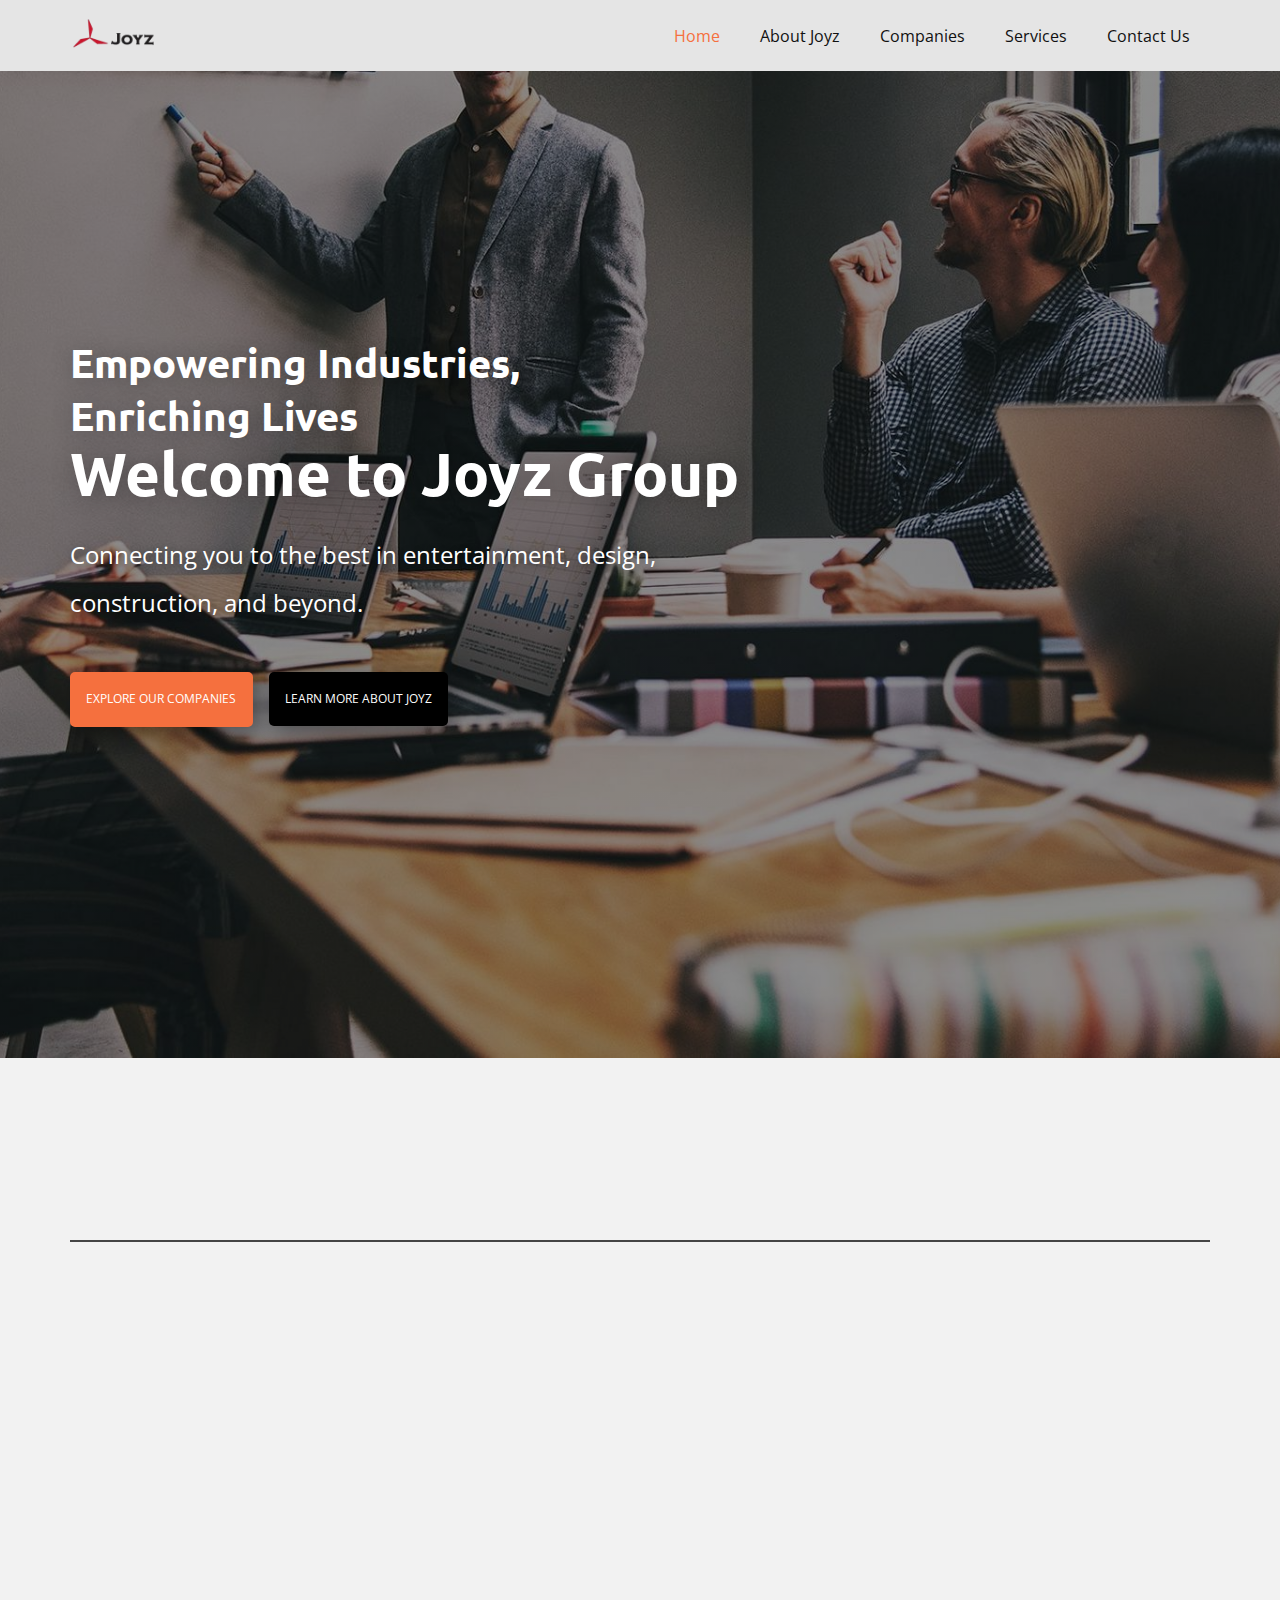
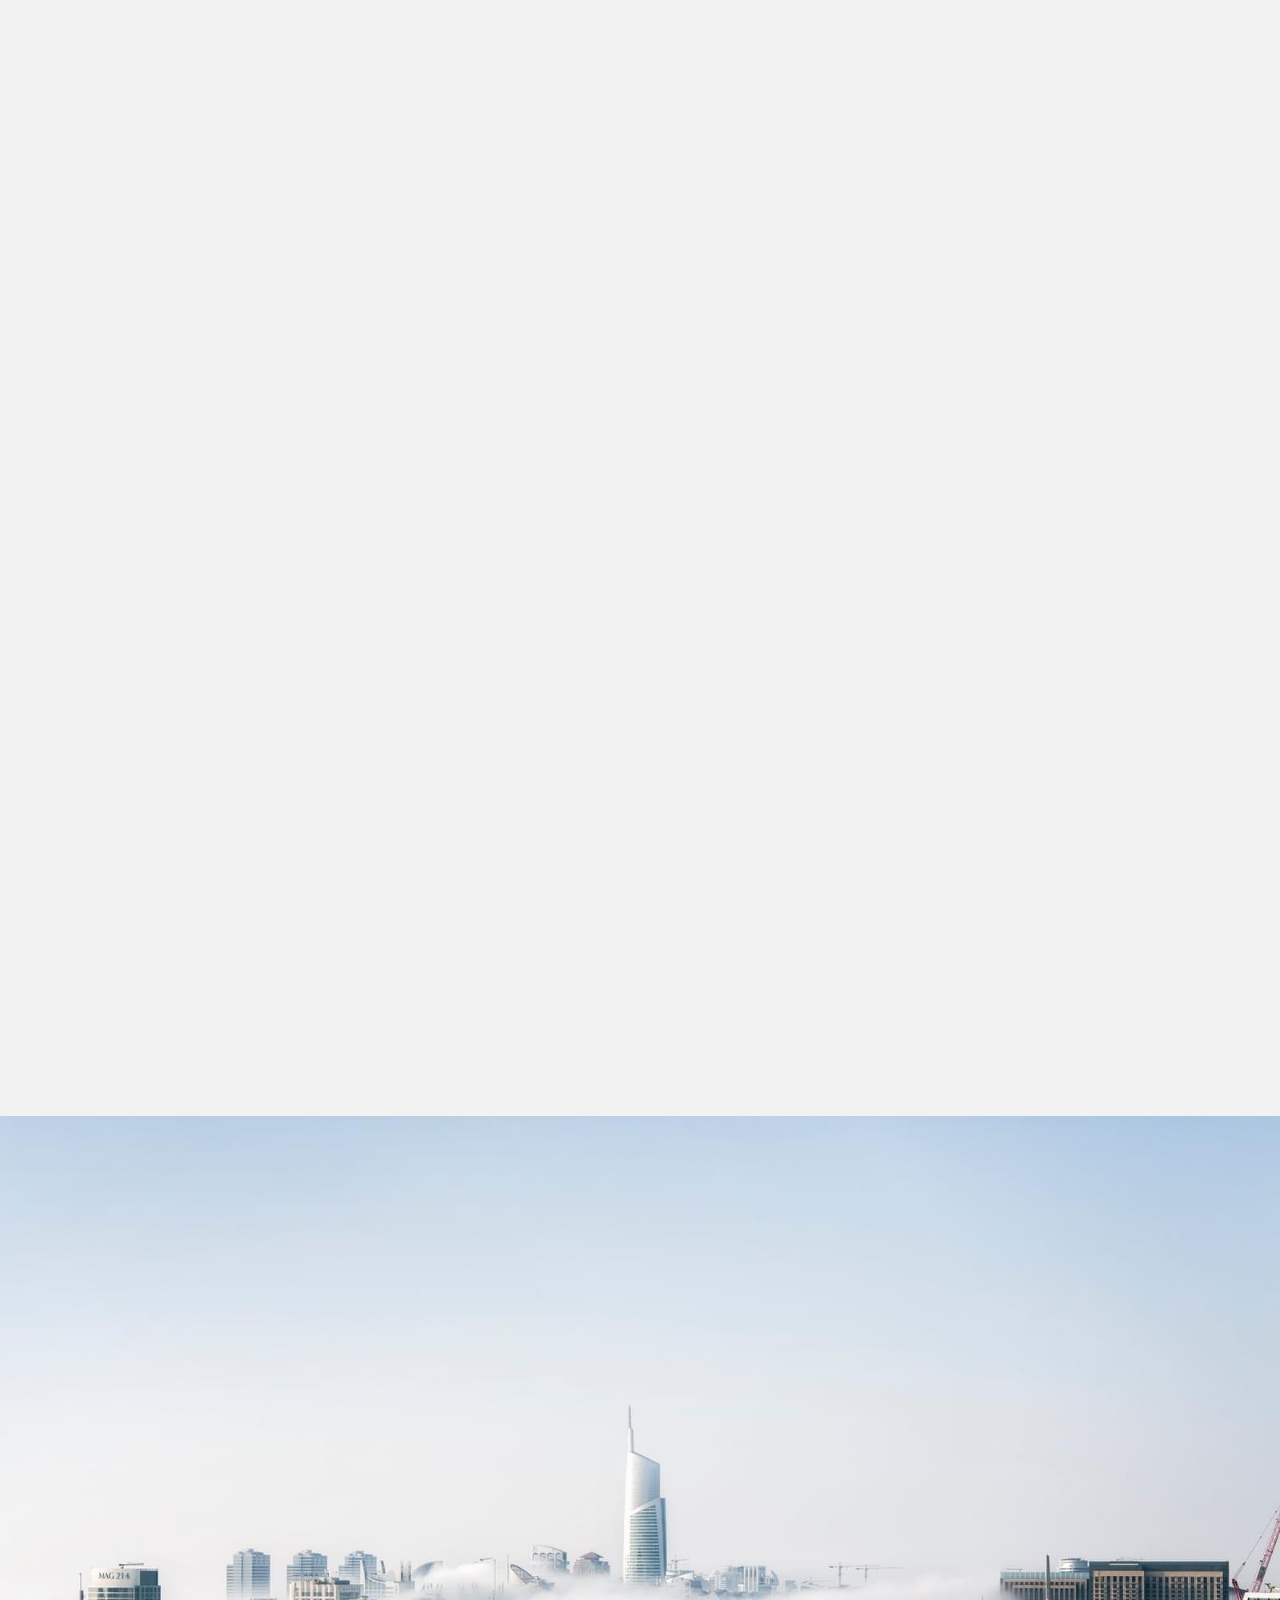
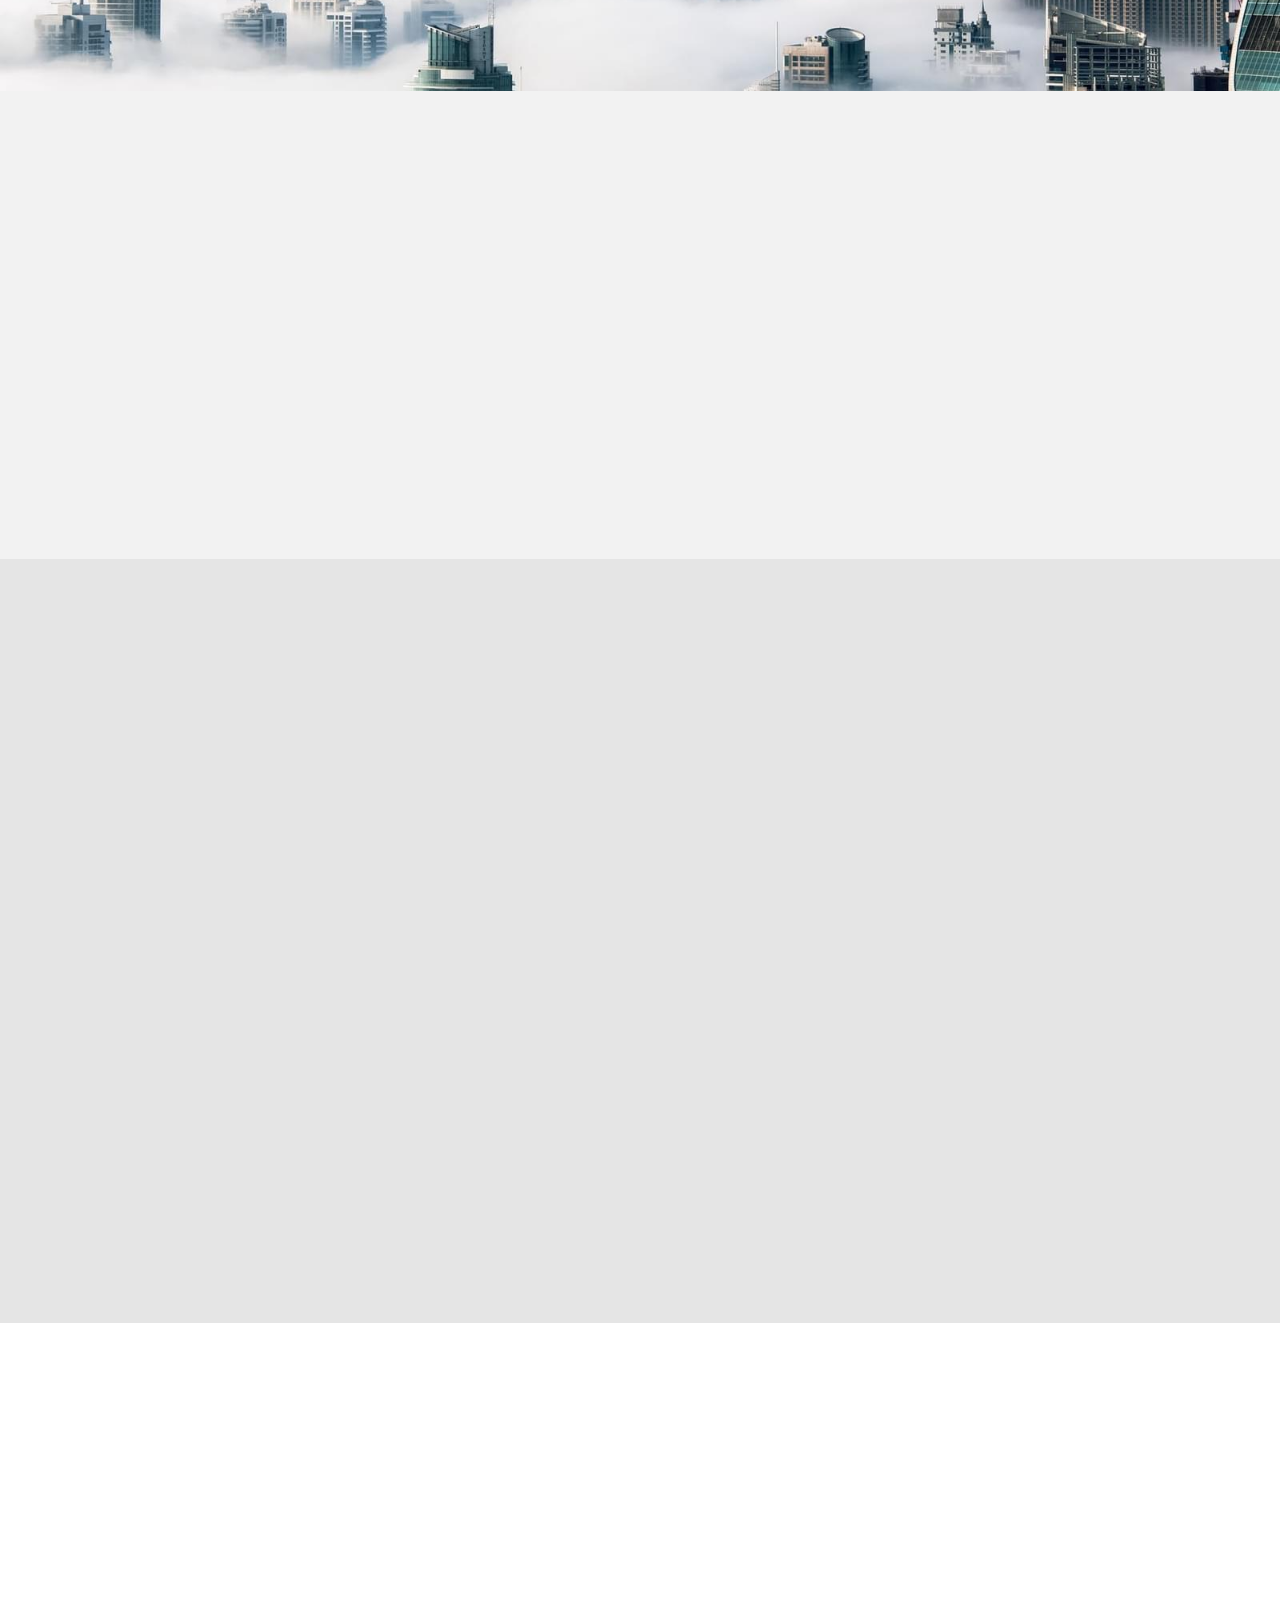
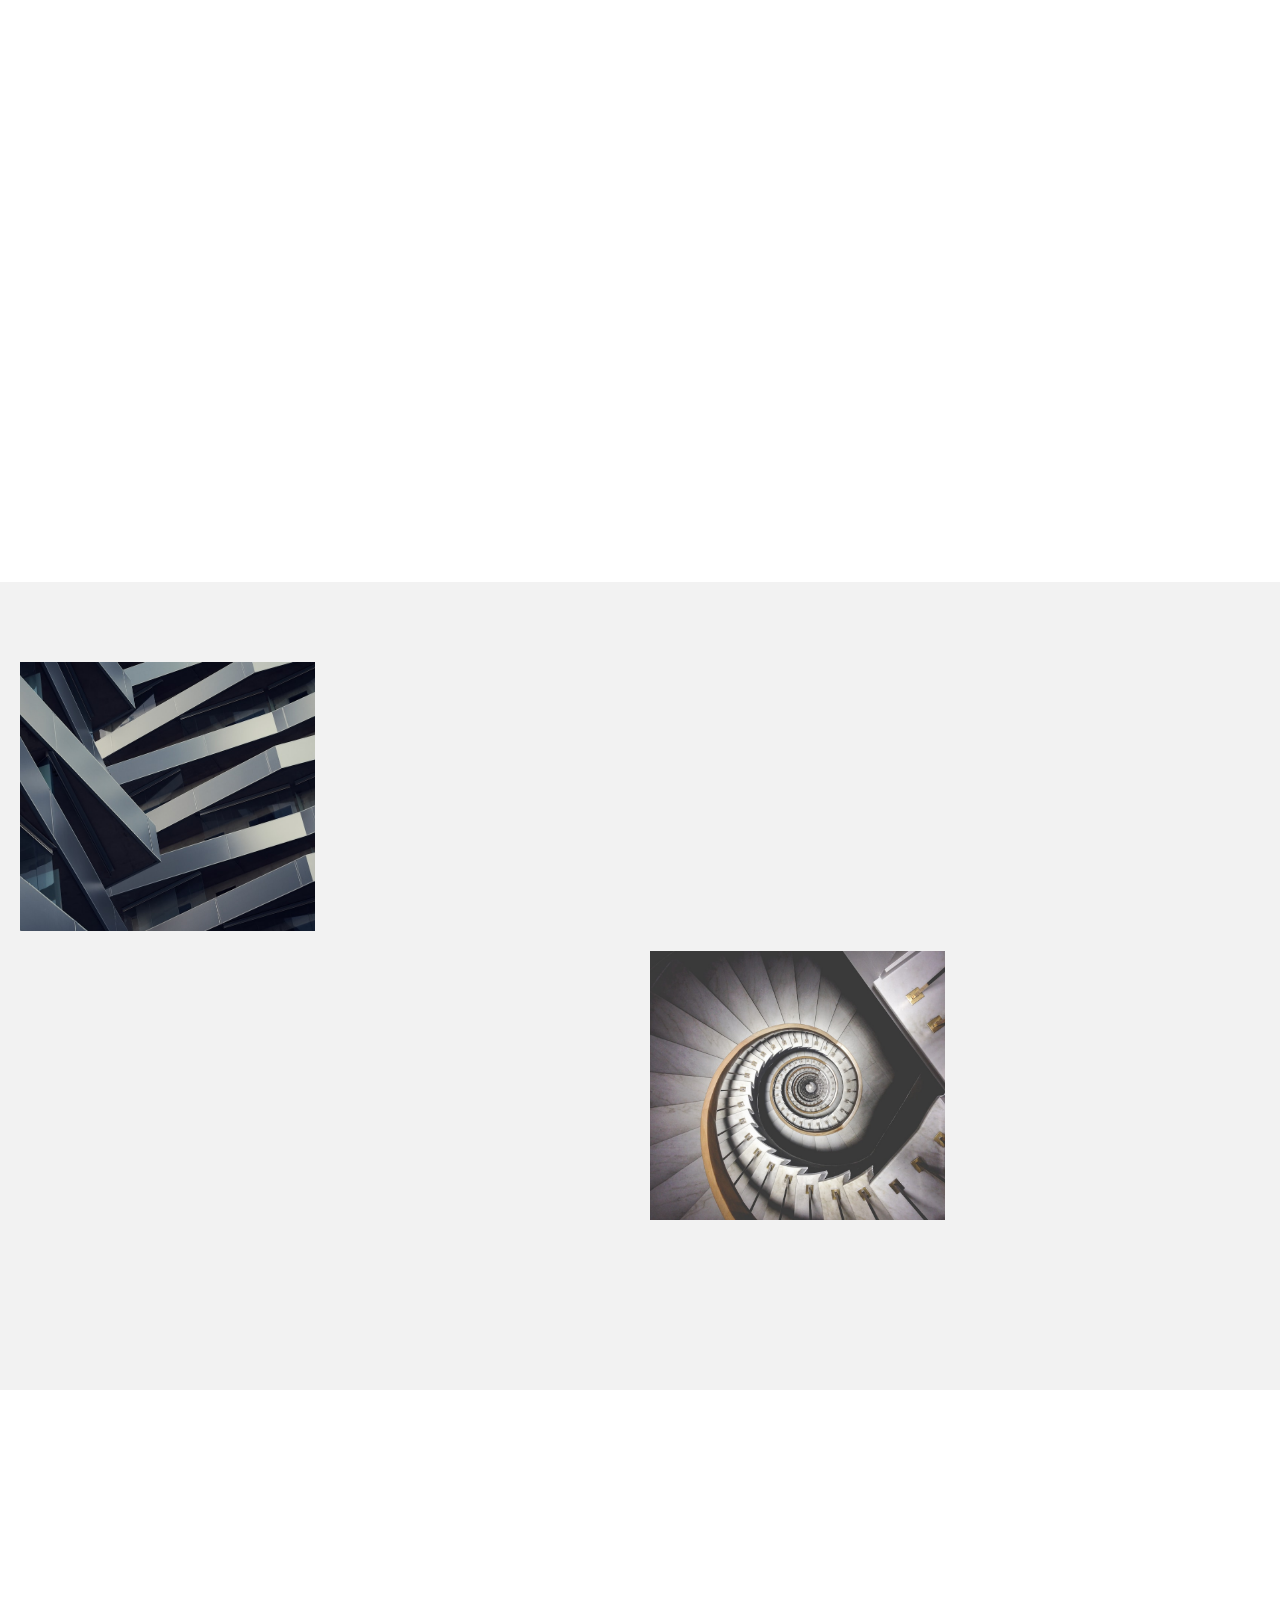
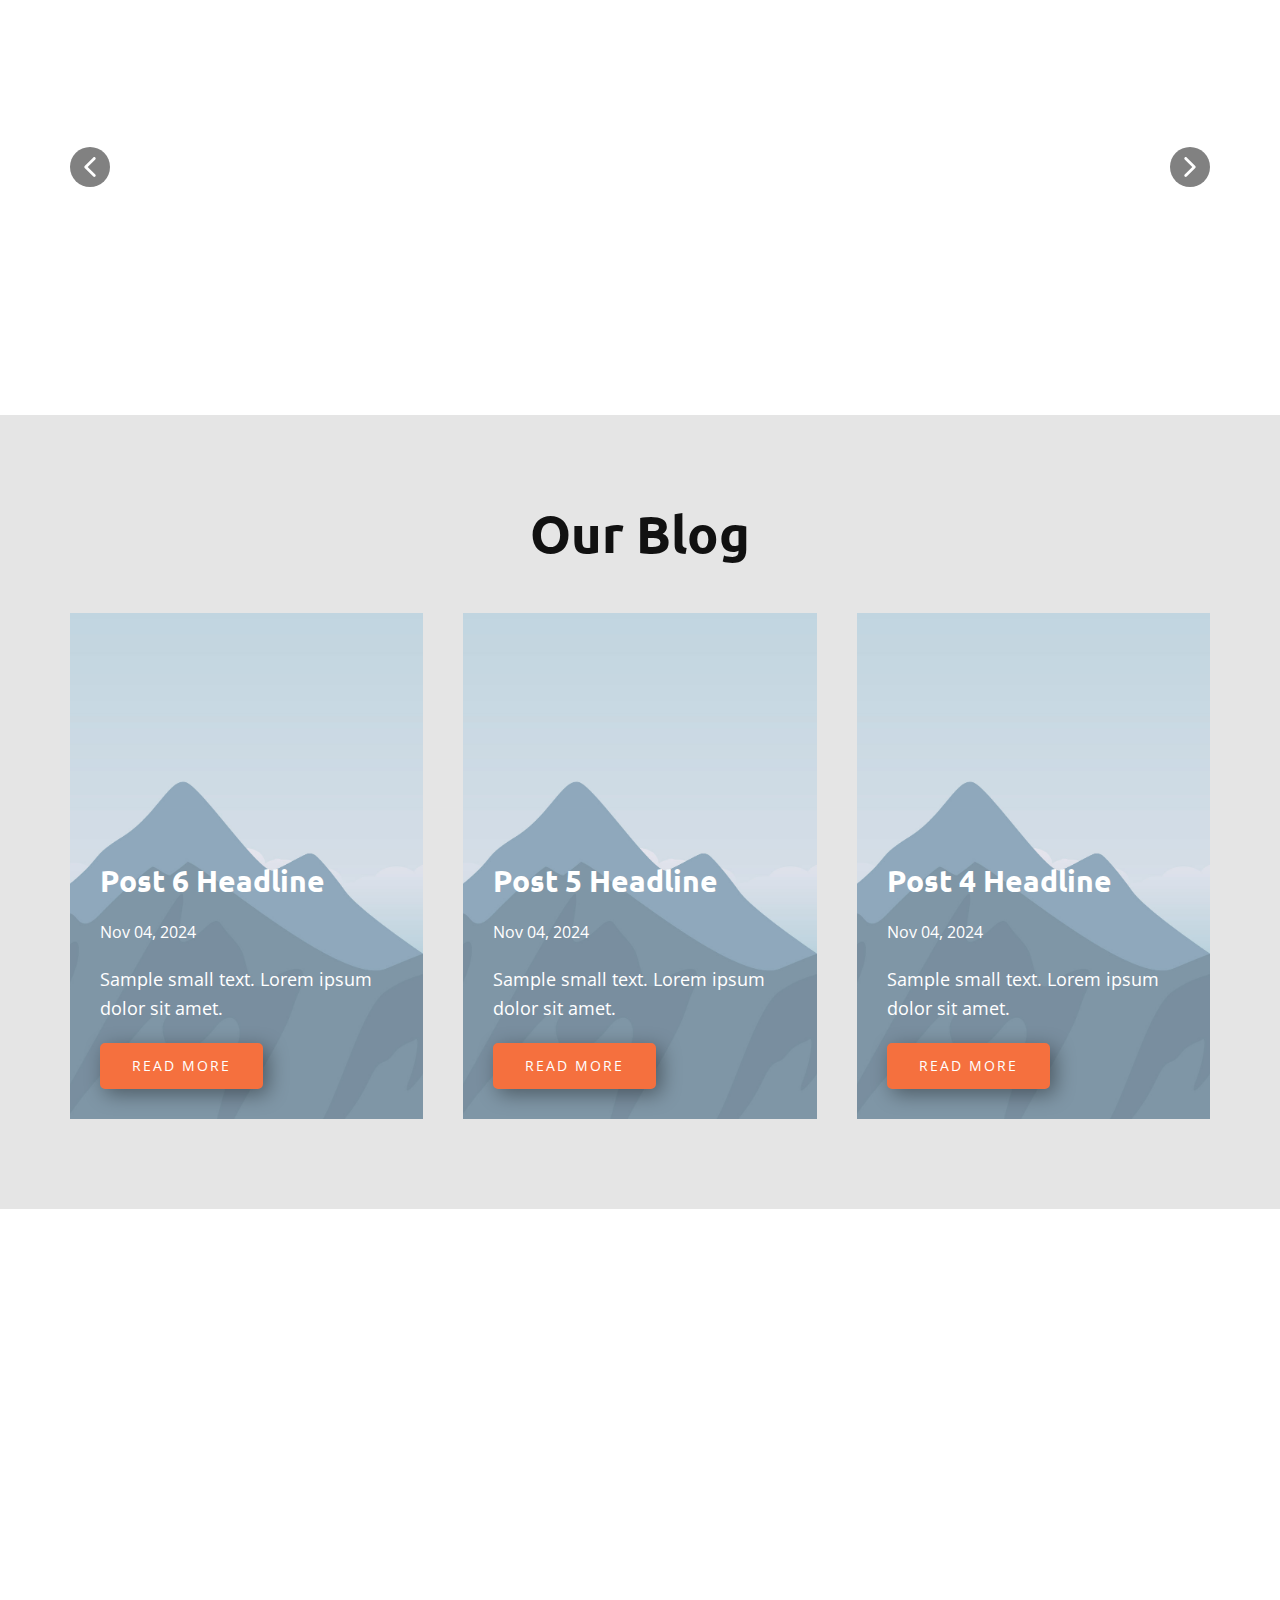
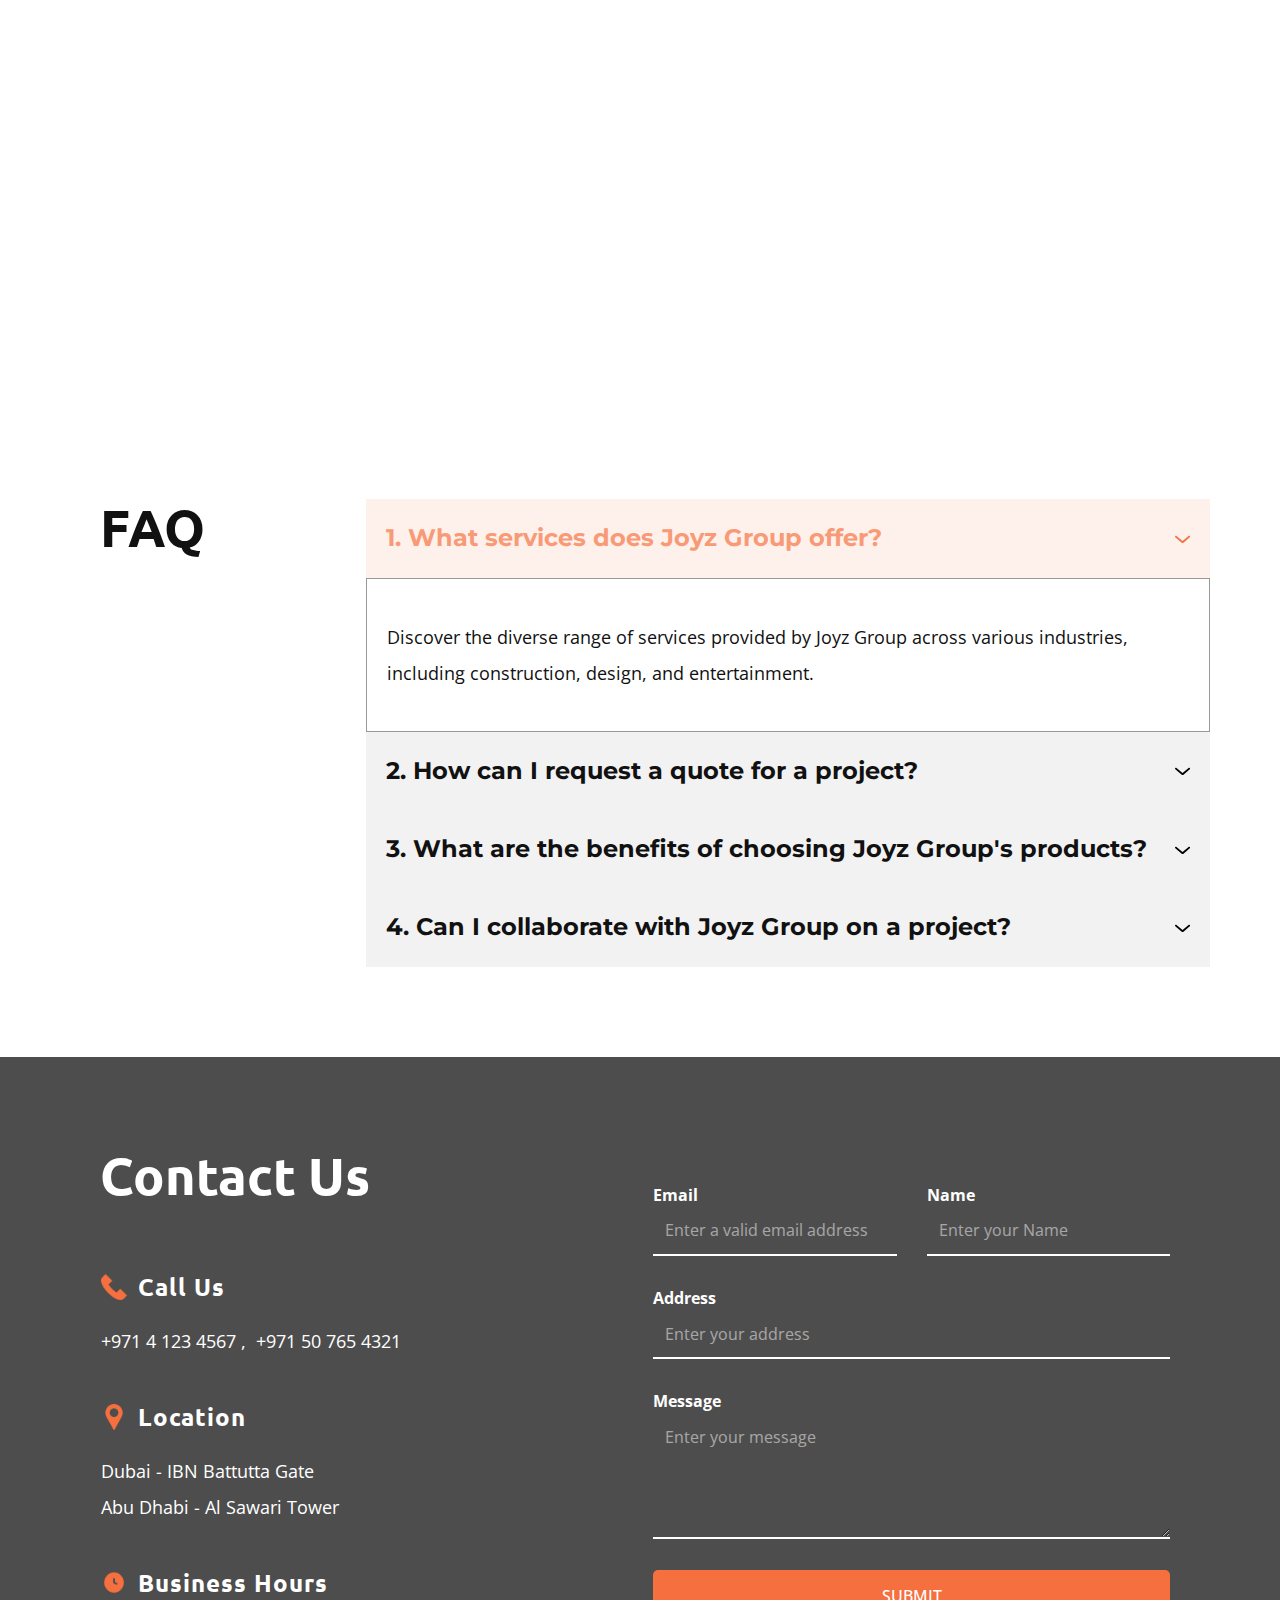
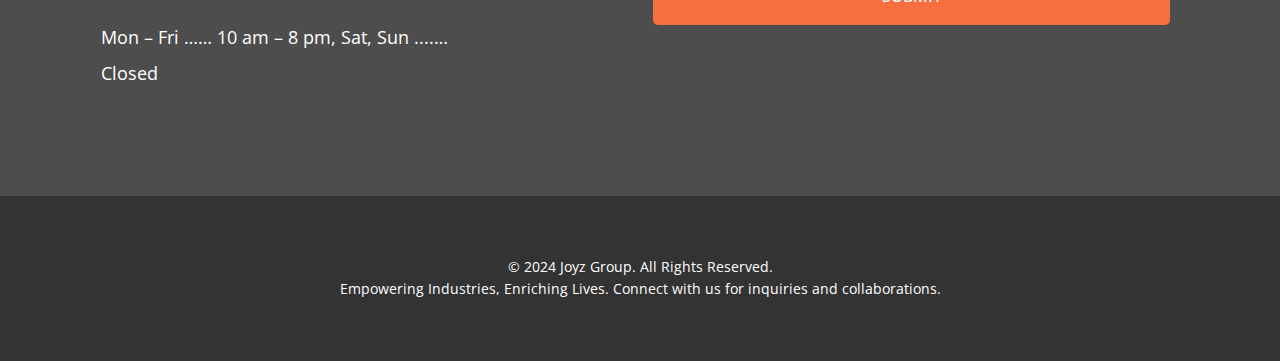
<file: index.html>
<!DOCTYPE html>
<html style="font-size: 16px;" lang="en"><head>
    <meta name="viewport" content="width=device-width, initial-scale=1.0">
    <meta charset="utf-8">
    <meta name="keywords" content="Consulting, ​How We Help Best, ​Bold steps forward, About Us, ​What can we help you achieve?, ​We provide High Quality Services, FAQ, ​We provide value of our clients, Our Blog, ​Time to meet our team!, Contact Us">
    <meta name="description" content="">
    <title>Home</title>
    <link rel="stylesheet" href="nicepage.css" media="screen">
<link rel="stylesheet" href="index.css" media="screen">
    <script class="u-script" type="text/javascript" src="jquery.js" defer=""></script>
    <script class="u-script" type="text/javascript" src="nicepage.js" defer=""></script>
    <meta name="generator" content="Nicepage 6.21.1, nicepage.com">
    <meta name="referrer" content="origin">
    <link rel="icon" href="images/favicon.jpeg">
    <link id="u-theme-google-font" rel="stylesheet" href="https://fonts.googleapis.com/css?family=Ubuntu:300,300i,400,400i,500,500i,700,700i|Open+Sans:300,300i,400,400i,500,500i,600,600i,700,700i,800,800i">
    <link id="u-page-google-font" rel="stylesheet" href="https://fonts.googleapis.com/css?family=Ubuntu:300,300i,400,400i,500,500i,700,700i|Ubuntu:300,300i,400,400i,500,500i,700,700i|Montserrat:100,100i,200,200i,300,300i,400,400i,500,500i,600,600i,700,700i,800,800i,900,900i">
    
    
    
    
    
    
    
    
    
    
    
    
    
    
    
    <script type="application/ld+json">{
		"@context": "http://schema.org",
		"@type": "Organization",
		"name": "Joyz",
		"logo": "images/jlogo-removebg-preview.png"
}</script>
    <meta name="theme-color" content="#f5703e">
    <meta property="og:title" content="Home">
    <meta property="og:description" content="">
    <meta property="og:type" content="website">
  <meta data-intl-tel-input-cdn-path="intlTelInput/"></head>
  <body data-home-page="Home.html" data-home-page-title="Home" data-path-to-root="./" data-include-products="false" class="u-body u-xl-mode" data-lang="en"><header class="u-clearfix u-grey-10 u-header u-sticky u-sticky-b06e u-header" id="sec-5c98"><div class="u-clearfix u-sheet u-sheet-1">
        <a href="#" class="u-image u-logo u-image-1" data-image-width="200" data-image-height="200">
          <img src="images/jlogo-removebg-preview.png" class="u-logo-image u-logo-image-1">
        </a>
        <nav class="u-menu u-menu-one-level u-offcanvas u-menu-1">
          <div class="menu-collapse" style="font-size: 1rem; letter-spacing: 0px;">
            <a class="u-button-style u-custom-left-right-menu-spacing u-custom-padding-bottom u-custom-top-bottom-menu-spacing u-hamburger-link u-nav-link u-text-active-palette-1-base u-text-hover-palette-2-base" href="#">
              <svg class="u-svg-link" viewBox="0 0 24 24"><use xlink:href="#menu-hamburger"></use></svg>
              <svg class="u-svg-content" version="1.1" id="menu-hamburger" viewBox="0 0 16 16" x="0px" y="0px" xmlns:xlink="http://www.w3.org/1999/xlink" xmlns="http://www.w3.org/2000/svg"><g><rect y="1" width="16" height="2"></rect><rect y="7" width="16" height="2"></rect><rect y="13" width="16" height="2"></rect>
</g></svg>
            </a>
          </div>
          <div class="u-custom-menu u-nav-container">
            <ul class="u-nav u-unstyled u-nav-1"><li class="u-nav-item"><a class="u-button-style u-nav-link u-text-active-palette-1-base u-text-hover-palette-2-base" href="./" style="padding: 7px 20px;">Home</a>
</li><li class="u-nav-item"><a class="u-button-style u-nav-link u-text-active-palette-1-base u-text-hover-palette-2-base" href="About-Joyz.html" style="padding: 7px 20px;">About Joyz</a>
</li><li class="u-nav-item"><a class="u-button-style u-nav-link u-text-active-palette-1-base u-text-hover-palette-2-base" href="Companies.html" style="padding: 7px 20px;">Companies</a>
</li><li class="u-nav-item"><a class="u-button-style u-nav-link u-text-active-palette-1-base u-text-hover-palette-2-base" href="Services.html" style="padding: 7px 20px;">Services</a>
</li><li class="u-nav-item"><a class="u-button-style u-nav-link u-text-active-palette-1-base u-text-hover-palette-2-base" href="Contact-Us.html" style="padding: 7px 20px;">Contact Us</a>
</li></ul>
          </div>
          <div class="u-custom-menu u-nav-container-collapse">
            <div class="u-black u-container-style u-inner-container-layout u-opacity u-opacity-95 u-sidenav">
              <div class="u-inner-container-layout u-sidenav-overflow">
                <div class="u-menu-close"></div>
                <ul class="u-align-center u-nav u-popupmenu-items u-unstyled u-nav-2"><li class="u-nav-item"><a class="u-button-style u-nav-link" href="./">Home</a>
</li><li class="u-nav-item"><a class="u-button-style u-nav-link" href="About-Joyz.html">About Joyz</a>
</li><li class="u-nav-item"><a class="u-button-style u-nav-link" href="Companies.html">Companies</a>
</li><li class="u-nav-item"><a class="u-button-style u-nav-link" href="Services.html">Services</a>
</li><li class="u-nav-item"><a class="u-button-style u-nav-link" href="Contact-Us.html">Contact Us</a>
</li></ul>
              </div>
            </div>
            <div class="u-black u-menu-overlay u-opacity u-opacity-70"></div>
          </div>
        </nav>
      </div></header> 
    <section class="u-clearfix u-image u-shading u-section-1" id="sec-26c6" data-image-width="1980" data-image-height="1085">
      <div class="u-clearfix u-sheet u-sheet-1">
        <h2 class="u-align-left u-font-titillium-Web u-subtitle u-text u-text-1">
          <span style="font-size: 2.5rem;">Empowering Industries,&nbsp;</span>
          <br>
          <span style="font-size: 2.5rem;">Enriching Lives</span>
          <br>
          <span style="font-size: 3.75rem;" class="u-text-white">Welcome to Joyz Group</span>
          <br>
        </h2>
        <p class="u-align-left u-text u-text-2"> Connecting you to the best in entertainment, design, construction, and beyond.</p>
        <a href="Companies.html" class="u-active-white u-align-left u-border-2 u-border-active-white u-border-hover-white u-border-palette-1-base u-btn u-btn-round u-button-style u-hover-white u-palette-1-base u-radius u-text-active-black u-text-hover-black u-btn-1"> Explore Our Companies</a>
        <a href="About-Joyz.html" class="u-active-white u-align-left u-black u-border-active-white u-border-hover-white u-btn u-btn-round u-button-style u-hover-feature u-hover-palette-1-base u-radius u-text-active-black u-text-body-alt-color u-text-hover-white u-btn-2"> Learn More About Joyz</a>
      </div>
      
    </section>
    <section class="u-align-center u-clearfix u-container-align-center u-grey-5 u-section-2" id="carousel_0c0e">
      <div class="u-clearfix u-sheet u-valign-middle u-sheet-1">
        <h2 class="u-align-right u-text u-text-default u-text-1" data-animation-name="customAnimationIn" data-animation-duration="1000" data-animation-delay="0">About Us</h2>
        <div class="u-border-2 u-border-grey-dark-1 u-expanded-width u-line u-line-horizontal u-line-1"></div>
        <div class="u-expanded-width-sm u-expanded-width-xs u-list u-list-1">
          <div class="u-repeater u-repeater-1">
            <div class="u-align-left u-container-align-left u-container-style u-custom-item u-list-item u-repeater-item u-shape-rectangle">
              <div class="u-container-layout u-similar-container u-valign-middle-lg u-valign-middle-md u-valign-middle-xl u-container-layout-1">
                <div class="u-align-center u-container-align-center u-container-style u-custom-item u-grey-80 u-group u-radius-50 u-shape-round u-group-1" data-animation-name="customAnimationIn" data-animation-duration="2000">
                  <div class="u-container-layout u-valign-middle">
                    <h5 class="u-custom-font u-font-ubuntu u-text u-text-default u-text-2" data-animation-name="customAnimationIn" data-animation-duration="1000" data-animation-delay="0">01</h5>
                  </div>
                </div>
                <p class="u-text u-text-3" data-animation-name="customAnimationIn" data-animation-duration="1000" data-animation-delay="0"> Mission-Driven Innovation:&nbsp; At Joyz Group, we are committed to driving industry advancements through our diverse portfolio, including entertainment, design, and construction.</p>
              </div>
            </div>
            <div class="u-align-left u-container-align-left u-container-style u-custom-item u-list-item u-repeater-item u-shape-rectangle">
              <div class="u-container-layout u-similar-container u-valign-middle-lg u-valign-middle-md u-valign-middle-xl u-container-layout-3">
                <div class="u-align-center u-container-align-center u-container-style u-custom-item u-group u-palette-1-light-1 u-radius-50 u-shape-round u-group-2" data-animation-name="customAnimationIn" data-animation-duration="2000">
                  <div class="u-container-layout u-valign-middle">
                    <h5 class="u-custom-font u-font-ubuntu u-text u-text-default u-text-4" data-animation-name="customAnimationIn" data-animation-duration="1000">02</h5>
                  </div>
                </div>
                <p class="u-text u-text-5" data-animation-name="customAnimationIn" data-animation-duration="1000"> Excellence Across Industries: Each of our companies is dedicated to delivering high-quality products and services that exceed client expectations and set new standards.</p>
              </div>
            </div>
            <div class="u-align-left u-container-align-left u-container-style u-custom-item u-list-item u-repeater-item u-shape-rectangle">
              <div class="u-container-layout u-similar-container u-valign-middle-lg u-valign-middle-md u-valign-middle-xl u-container-layout-5">
                <div class="u-align-center u-container-align-center u-container-style u-custom-item u-grey-80 u-group u-radius-50 u-shape-round u-group-3" data-animation-name="customAnimationIn" data-animation-duration="2000">
                  <div class="u-container-layout u-valign-middle">
                    <h5 class="u-custom-font u-font-ubuntu u-text u-text-default u-text-6" data-animation-name="customAnimationIn" data-animation-duration="1000">03</h5>
                  </div>
                </div>
                <p class="u-text u-text-7" data-animation-name="customAnimationIn" data-animation-duration="1000"> Global Reach with Local Expertise: With a strong presence in both local and international markets, Joyz Group combines global insights with specialized knowledge to create meaningful solutions.</p>
              </div>
            </div>
          </div>
        </div>
      </div>
    </section>
    <section class="u-clearfix u-grey-5 u-section-3" id="carousel_8a10">
      <div class="u-clearfix u-sheet u-valign-middle u-sheet-1">
        <div class="data-layout-selected u-clearfix u-expanded-width u-gutter-44 u-layout-wrap u-layout-wrap-1">
          <div class="u-layout">
            <div class="u-layout-row">
              <div class="u-size-30 u-size-60-md">
                <div class="u-layout-col">
                  <div class="u-container-style u-image u-layout-cell u-left-cell u-size-40 u-image-1" data-image-width="1280" data-image-height="853" data-animation-name="customAnimationIn" data-animation-duration="2000" data-animation-delay="0">
                    <div class="u-container-layout u-container-layout-1"></div>
                  </div>
                  <div class="u-container-style u-layout-cell u-left-cell u-size-20 u-layout-cell-2">
                    <div class="u-container-layout u-container-layout-2">
                      <h4 class="u-text u-text-1" data-animation-name="customAnimationIn" data-animation-duration="1000" data-animation-delay="0"> Our Mission</h4>
                      <p class="u-text u-text-2" data-animation-name="customAnimationIn" data-animation-duration="1000" data-animation-delay="0"> To deliver high-quality products and services that empower industries and enrich communities, driven by a dedication to innovation, collaboration, and sustainable growth.<a href="https://www.freepik.com/" class="u-active-none u-border-1 u-border-active-palette-1-base u-border-grey-75 u-border-hover-palette-1-base u-border-no-left u-border-no-right u-border-no-top u-btn u-button-link u-button-style u-hover-none u-none u-text-body-color u-btn-1" target="_blank"></a>
                      </p>
                      <a href="About-Joyz.html" class="u-active-black u-align-left u-border-2 u-border-active-black u-border-hover-black u-border-palette-1-base u-btn u-btn-round u-button-style u-hover-black u-palette-1-base u-radius u-btn-2" data-animation-name="customAnimationIn" data-animation-duration="1000" data-animation-delay="0" data-animation-direction="">learn more</a>
                    </div>
                  </div>
                </div>
              </div>
              <div class="u-size-30 u-size-60-md">
                <div class="u-layout-col">
                  <div class="u-container-style u-layout-cell u-right-cell u-size-20 u-layout-cell-3">
                    <div class="u-container-layout u-container-layout-3">
                      <h2 class="u-text u-text-3" data-animation-name="customAnimationIn" data-animation-duration="1000" data-animation-delay="0" data-animation-direction="X">Our Vision</h2>
                      <p class="u-text u-text-4" data-animation-name="customAnimationIn" data-animation-duration="1000" data-animation-delay="0"> To be a global leader recognized for our commitment to excellence, innovation, and integrity, setting new standards in every industry we serve.</p>
                    </div>
                  </div>
                  <div class="u-container-align-left u-container-style u-image u-layout-cell u-right-cell u-size-40 u-image-2" data-image-width="1280" data-image-height="854" data-animation-name="customAnimationIn" data-animation-duration="2000" data-animation-delay="0" data-href="#">
                    <div class="u-container-layout u-valign-bottom u-container-layout-4"></div>
                  </div>
                </div>
              </div>
            </div>
          </div>
        </div>
      </div>
    </section>
    <section class="u-align-center u-clearfix u-container-align-center u-image u-section-4" id="carousel_2b50">
      <div class="u-clearfix u-sheet u-sheet-1">
        <h2 class="u-text u-text-default u-text-1" data-animation-name="customAnimationIn" data-animation-duration="1000" data-animation-delay="0"> Our Companies</h2>
        <p class="u-align-center u-text u-text-grey-80 u-text-2" data-animation-name="customAnimationIn" data-animation-duration="1000" data-animation-delay="0"> Joyz Group is powered by a network of specialized companies, each bringing expertise and innovation to its field. From entertainment and design to construction and international project management, our subsidiaries are united by a commitment to excellence and a shared vision for creating impactful solutions. Explore our companies to discover how we deliver value across diverse industries.</p>
        <div class="data-layout-selected u-clearfix u-expanded-width u-layout-wrap u-layout-wrap-1">
          <div class="u-layout">
            <div class="u-layout-row">
              <div class="u-align-center u-container-align-center u-container-style u-layout-cell u-left-cell u-size-12 u-size-20-md u-white u-layout-cell-1" data-animation-name="customAnimationIn" data-animation-duration="1000" data-animation-delay="0">
                <div class="u-container-layout u-valign-middle u-container-layout-1">
                  <img src="images/jlogo-removebg-preview.png" alt="" class="u-image u-image-contain u-image-default u-image-1" data-image-width="200" data-image-height="200">
                </div>
              </div>
              <div class="u-align-center u-container-align-center u-container-style u-layout-cell u-size-12 u-size-20-md u-white u-layout-cell-2" data-animation-name="customAnimationIn" data-animation-duration="1000" data-animation-delay="0">
                <div class="u-container-layout u-valign-middle u-container-layout-2">
                  <img src="images/jlogo-removebg-preview.png" alt="" class="u-image u-image-contain u-image-default u-image-2" data-image-width="200" data-image-height="200">
                </div>
              </div>
              <div class="u-align-center u-container-align-center u-container-style u-layout-cell u-size-12 u-size-20-md u-white u-layout-cell-3" data-animation-name="customAnimationIn" data-animation-duration="1000" data-animation-delay="0">
                <div class="u-container-layout u-valign-middle u-container-layout-3">
                  <img src="images/jlogo-removebg-preview.png" alt="" class="u-image u-image-contain u-image-default u-image-3" data-image-width="200" data-image-height="200">
                </div>
              </div>
              <div class="u-align-center u-container-align-center u-container-style u-layout-cell u-size-12 u-size-30-md u-white u-layout-cell-4" data-animation-name="customAnimationIn" data-animation-duration="1000" data-animation-delay="0">
                <div class="u-container-layout u-valign-middle u-container-layout-4">
                  <img src="images/jlogo-removebg-preview.png" alt="" class="u-image u-image-contain u-image-default u-image-4" data-image-width="200" data-image-height="200">
                </div>
              </div>
              <div class="u-align-center u-container-align-center u-container-style u-layout-cell u-right-cell u-size-12 u-size-30-md u-white u-layout-cell-5" data-animation-name="customAnimationIn" data-animation-duration="1000" data-animation-delay="0">
                <div class="u-container-layout u-valign-middle u-container-layout-5">
                  <img src="images/jlogo-removebg-preview.png" alt="" class="u-image u-image-contain u-image-default u-image-5" data-image-width="200" data-image-height="200">
                </div>
              </div>
            </div>
          </div>
        </div>
      </div>
    </section>
    <section class="u-clearfix u-container-align-center u-grey-5 u-section-5" id="carousel_0241">
      <div class="u-clearfix u-sheet u-valign-middle u-sheet-1">
        <div class="data-layout-selected u-clearfix u-expanded-width u-layout-wrap u-layout-wrap-1">
          <div class="u-layout">
            <div class="u-layout-row">
              <div class="u-container-style u-layout-cell u-left-cell u-size-26-lg u-size-26-xl u-size-60-md u-size-60-sm u-size-60-xs u-layout-cell-1" data-animation-name="customAnimationIn" data-animation-duration="1000" data-animation-delay="0">
                <div class="u-container-layout u-valign-top u-container-layout-1">
                  <h2 class="u-text u-text-1"><b></b>Empowering Excellence:&nbsp;<br> Our Comprehensive Services
                  </h2>
                  <div class="u-border-8 u-border-palette-1-base u-line u-line-horizontal u-line-1"></div>
                </div>
              </div>
              <div class="u-align-left u-container-align-left u-container-style u-layout-cell u-right-cell u-size-34-lg u-size-34-xl u-size-60-md u-size-60-sm u-size-60-xs u-layout-cell-2" data-animation-name="customAnimationIn" data-animation-duration="1000" data-animation-delay="0">
                <div class="u-container-layout u-valign-top u-container-layout-2">
                  <p class="u-align-left u-text u-text-2"> At Joyz Group, we pride ourselves on delivering a diverse range of services tailored to meet the unique needs of our clients. Our expertise spans multiple industries, ensuring innovative solutions that drive success. Whether you're looking for cutting-edge design, robust construction management, or entertainment production, our dedicated teams are here to elevate your projects and exceed your expectations. Explore our services below to discover how we can empower your vision. </p>
                  <a href="Services.html" class="u-active-black u-align-left u-border-2 u-border-active-black u-border-hover-black u-border-palette-1-base u-btn u-btn-round u-button-style u-hover-black u-palette-1-base u-radius u-btn-1" data-animation-name="" data-animation-duration="0" data-animation-delay="0" data-animation-direction="">Learn More </a>
                </div>
              </div>
            </div>
          </div>
        </div>
      </div>
    </section>
    <section class="u-align-center u-clearfix u-container-align-center u-grey-10 u-section-6" id="sec-252b">
      <div class="u-clearfix u-sheet u-valign-middle u-sheet-1">
        <div class="u-expanded-width u-list u-list-1">
          <div class="u-repeater u-repeater-1">
            <div class="u-align-left u-container-align-left u-container-style u-list-item u-repeater-item u-shape-rectangle">
              <div class="u-container-layout u-similar-container u-container-layout-1">
                <div class="custom-expanded u-align-left u-border-2 u-border-grey-10 u-line u-line-horizontal u-line-1"></div>
                <h4 class="u-align-left u-text u-text-1" data-animation-name="customAnimationIn" data-animation-duration="1000" data-animation-delay="0"> Facade Works</h4>
                <p class="u-align-left u-text u-text-2" data-animation-name="customAnimationIn" data-animation-duration="1000" data-animation-delay="0"> We specialize in designing and executing stunning facade solutions that enhance the aesthetic appeal and functionality of any building.</p>
                <a href="#" class="u-border-1 u-border-active-palette-1-base u-border-black u-border-hover-palette-1-base u-border-no-left u-border-no-right u-border-no-top u-btn u-button-style u-none u-text-active-palette-1-base u-text-body-color u-text-hover-palette-1-base u-btn-1" data-animation-name="customAnimationIn" data-animation-duration="1000" data-animation-delay="0" data-animation-direction="">learn more</a>
              </div>
            </div>
            <div class="u-align-left u-container-align-left u-container-style u-list-item u-repeater-item u-shape-rectangle">
              <div class="u-container-layout u-similar-container u-container-layout-2">
                <div class="custom-expanded u-align-left u-border-2 u-border-grey-10 u-line u-line-horizontal u-line-2"></div>
                <h4 class="u-align-left u-text u-text-3" data-animation-name="customAnimationIn" data-animation-duration="1000"> Waterproofing Solutions</h4>
                <p class="u-align-left u-text u-text-4" data-animation-name="customAnimationIn" data-animation-duration="1000"> Our advanced waterproofing services protect structures from water damage, ensuring durability and longevity in any environment.<br>
                  <br>
                </p>
                <a href="#" class="u-border-1 u-border-active-palette-1-base u-border-black u-border-hover-palette-1-base u-border-no-left u-border-no-right u-border-no-top u-btn u-button-style u-none u-text-active-palette-1-base u-text-body-color u-text-hover-palette-1-base u-btn-2" data-animation-name="customAnimationIn" data-animation-duration="1000" data-animation-delay="0" data-animation-direction="">learn more</a>
              </div>
            </div>
            <div class="u-align-left u-container-align-left u-container-style u-list-item u-repeater-item u-shape-rectangle">
              <div class="u-container-layout u-similar-container u-container-layout-3">
                <div class="custom-expanded u-align-left u-border-2 u-border-grey-10 u-line u-line-horizontal u-line-3"></div>
                <h4 class="u-align-left u-text u-text-5" data-animation-name="customAnimationIn" data-animation-duration="1000"> Tile Cladding</h4>
                <p class="u-align-left u-text u-text-6" data-animation-name="customAnimationIn" data-animation-duration="1000"> Transform your spaces with our exquisite tile cladding options, offering a blend of beauty, quality, and functionality tailored to your needs.</p>
                <a href="#" class="u-border-1 u-border-active-palette-1-base u-border-black u-border-hover-palette-1-base u-border-no-left u-border-no-right u-border-no-top u-btn u-button-style u-none u-text-active-palette-1-base u-text-body-color u-text-hover-palette-1-base u-btn-3" data-animation-name="customAnimationIn" data-animation-duration="1000" data-animation-delay="0" data-animation-direction="">learn more</a>
              </div>
            </div>
            <div class="u-align-left u-container-align-left u-container-style u-list-item u-repeater-item u-shape-rectangle">
              <div class="u-container-layout u-similar-container u-container-layout-4">
                <div class="custom-expanded u-align-left u-border-2 u-border-grey-10 u-line u-line-horizontal u-line-4"></div>
                <h4 class="u-align-left u-text u-text-7" data-animation-name="customAnimationIn" data-animation-duration="1000"> Entertainment Production<br>
                </h4>
                <p class="u-align-left u-text u-text-8" data-animation-name="customAnimationIn" data-animation-duration="1000"> From concept to execution, our team brings your creative ideas to life, providing comprehensive production services for events and media projects.</p>
                <a href="#" class="u-border-1 u-border-active-palette-1-base u-border-black u-border-hover-palette-1-base u-border-no-left u-border-no-right u-border-no-top u-btn u-button-style u-none u-text-active-palette-1-base u-text-body-color u-text-hover-palette-1-base u-btn-4" data-animation-name="customAnimationIn" data-animation-duration="1000" data-animation-delay="0" data-animation-direction="">learn more</a>
              </div>
            </div>
            <div class="u-align-left u-container-align-left u-container-style u-list-item u-repeater-item u-shape-rectangle">
              <div class="u-container-layout u-similar-container u-container-layout-5">
                <div class="custom-expanded u-align-left u-border-2 u-border-grey-10 u-line u-line-horizontal u-line-5"></div>
                <h4 class="u-align-left u-text u-text-9" data-animation-name="customAnimationIn" data-animation-duration="1000"> Overseas Project Management </h4>
                <p class="u-align-left u-text u-text-10" data-animation-name="customAnimationIn" data-animation-duration="1000"> We manage projects across borders, leveraging our global network to deliver effective solutions and ensure seamless execution no matter the location.</p>
                <a href="#" class="u-border-1 u-border-active-palette-1-base u-border-black u-border-hover-palette-1-base u-border-no-left u-border-no-right u-border-no-top u-btn u-button-style u-none u-text-active-palette-1-base u-text-body-color u-text-hover-palette-1-base u-btn-5" data-animation-name="customAnimationIn" data-animation-duration="1000" data-animation-delay="0" data-animation-direction="">learn more</a>
              </div>
            </div>
            <div class="u-align-left u-container-align-left u-container-style u-list-item u-repeater-item u-shape-rectangle">
              <div class="u-container-layout u-similar-container u-container-layout-6">
                <div class="custom-expanded u-align-left u-border-2 u-border-grey-10 u-line u-line-horizontal u-line-6"></div>
                <h4 class="u-align-left u-text u-text-11" data-animation-name="customAnimationIn" data-animation-duration="1000"> Design Consultancy</h4>
                <p class="u-align-left u-text u-text-12" data-animation-name="customAnimationIn" data-animation-duration="1000"> Our expert design consultancy services provide innovative strategies and insights, helping you navigate the complexities of your projects with confidence.</p>
                <a href="#" class="u-border-1 u-border-active-palette-1-base u-border-black u-border-hover-palette-1-base u-border-no-left u-border-no-right u-border-no-top u-btn u-button-style u-none u-text-active-palette-1-base u-text-body-color u-text-hover-palette-1-base u-btn-6" data-animation-name="customAnimationIn" data-animation-duration="1000" data-animation-delay="0" data-animation-direction="">learn more</a>
              </div>
            </div>
          </div>
        </div>
      </div>
    </section>
    <section class="u-clearfix u-container-align-center u-white u-section-7" id="carousel_6c92">
      <div class="u-clearfix u-sheet u-valign-middle u-sheet-1">
        <div class="data-layout-selected u-clearfix u-expanded-width u-gutter-20 u-layout-wrap u-layout-wrap-1">
          <div class="u-layout">
            <div class="u-layout-col">
              <div class="u-size-30">
                <div class="u-layout-row">
                  <div class="u-container-align-left u-container-style u-layout-cell u-size-30 u-layout-cell-1" data-animation-name="customAnimationIn" data-animation-duration="1000" data-animation-delay="0" data-animation-direction="X">
                    <div class="u-container-layout u-valign-middle u-container-layout-1">
                      <h2 class="u-align-left u-custom-font u-font-ubuntu u-text u-text-default u-text-1"> Showcasing Excellence:&nbsp;<br>Our Notable Projects
                      </h2>
                      <p class="u-align-left u-text u-text-default u-text-2"> At Joyz Group, we take pride in our diverse portfolio of completed and ongoing projects that highlight our commitment to quality, innovation, and customer satisfaction. Each project reflects our expertise across various sectors, from construction and design to entertainment and project management. Browse through some of our notable endeavors below to see how we bring visions to life through exceptional execution and collaboration.</p>
                    </div>
                  </div>
                  <div class="u-container-align-center u-container-style u-image u-layout-cell u-size-30 u-image-1" data-image-width="1280" data-image-height="853" data-animation-name="flipIn" data-animation-duration="1000" data-animation-delay="0" data-animation-direction="X">
                    <div class="u-container-layout u-container-layout-2"></div>
                  </div>
                </div>
              </div>
              <div class="u-size-30">
                <div class="u-layout-row">
                  <div class="u-container-align-center u-container-style u-layout-cell u-size-15 u-layout-cell-3" data-animation-name="customAnimationIn" data-animation-duration="1000" data-animation-delay="0">
                    <div class="u-container-layout u-valign-top u-container-layout-3"><span class="u-align-center u-file-icon u-icon u-icon-circle u-palette-1-base u-icon-1"><img src="images/269947.png" alt=""></span>
                      <h6 class="u-align-center u-custom-font u-font-ubuntu u-text u-text-3">Project Name</h6>
                      <p class="u-align-center u-text u-text-default u-text-4">Arcu odio ut sem nulla pharetra diam nulla</p>
                      <a href="#" class="u-border-1 u-border-active-palette-1-base u-border-black u-border-hover-palette-1-base u-border-no-left u-border-no-right u-border-no-top u-btn u-button-style u-none u-text-active-palette-1-base u-text-body-color u-text-hover-palette-1-base u-btn-1">learn more </a>
                    </div>
                  </div>
                  <div class="u-container-align-center u-container-style u-image u-layout-cell u-size-15 u-image-2" data-image-width="1280" data-image-height="854" data-animation-name="flipIn" data-animation-duration="1000" data-animation-delay="0" data-animation-direction="X">
                    <div class="u-container-layout u-container-layout-4"></div>
                  </div>
                  <div class="u-container-align-center u-container-style u-layout-cell u-size-15 u-layout-cell-5" data-animation-name="customAnimationIn" data-animation-duration="1000" data-animation-delay="0">
                    <div class="u-container-layout u-valign-top u-container-layout-5"><span class="u-align-center u-file-icon u-icon u-icon-circle u-palette-1-base u-icon-2"><img src="images/942153.png" alt=""></span>
                      <h6 class="u-align-center u-custom-font u-font-ubuntu u-text u-text-5">Project Name</h6>
                      <p class="u-align-center u-text u-text-default u-text-6"> Arcu odio ut sem nulla pharetra diam nulla</p>
                      <a href="#" class="u-border-1 u-border-active-palette-1-base u-border-black u-border-hover-palette-1-base u-border-no-left u-border-no-right u-border-no-top u-btn u-button-style u-none u-text-active-palette-1-base u-text-body-color u-text-hover-palette-1-base u-btn-2">learn more </a>
                    </div>
                  </div>
                  <div class="u-container-align-center u-container-style u-image u-layout-cell u-size-15 u-image-3" data-image-width="1280" data-image-height="853" data-animation-name="flipIn" data-animation-duration="1000" data-animation-delay="0" data-animation-direction="X">
                    <div class="u-container-layout u-container-layout-6"></div>
                  </div>
                </div>
              </div>
            </div>
          </div>
        </div>
      </div>
    </section>
    <section class="u-clearfix u-grey-5 u-section-8" id="carousel_ed74">
      <div class="data-layout-selected u-clearfix u-expanded-width u-gutter-20 u-layout-spacing-all u-layout-wrap u-layout-wrap-1">
        <div class="u-gutter-0 u-layout">
          <div class="u-layout-col">
            <div class="u-size-30">
              <div class="u-layout-row">
                <div class="u-container-align-center u-container-style u-image u-layout-cell u-size-15 u-image-1" data-image-width="1280" data-image-height="853" data-animation-name="pulse" data-animation-duration="1000" data-animation-delay="0" data-animation-direction="">
                  <div class="u-container-layout u-container-layout-1"></div>
                </div>
                <div class="u-container-align-center u-container-style u-layout-cell u-palette-5-dark-3 u-size-15 u-layout-cell-2" data-animation-name="customAnimationIn" data-animation-duration="1000" data-animation-delay="0">
                  <div class="u-container-layout u-valign-middle u-container-layout-2">
                    <h6 class="u-align-center u-custom-font u-font-ubuntu u-text u-text-default u-text-1">Completed project</h6>
                    <p class="u-align-center u-text u-text-default u-text-2">Sample text. Click to select the Text Element.</p>
                  </div>
                </div>
                <div class="u-container-align-center u-container-style u-image u-layout-cell u-size-15 u-image-2" data-image-width="1280" data-image-height="818" data-animation-name="customAnimationIn" data-animation-duration="1000" data-animation-delay="0">
                  <div class="u-container-layout u-container-layout-3"></div>
                </div>
                <div class="u-container-align-center u-container-style u-image u-layout-cell u-size-15 u-image-3" data-image-width="1280" data-image-height="857" data-animation-name="customAnimationIn" data-animation-duration="1000" data-animation-delay="0">
                  <div class="u-container-layout u-container-layout-4"></div>
                </div>
              </div>
            </div>
            <div class="u-size-30">
              <div class="u-layout-row">
                <div class="u-container-align-center u-container-style u-image u-layout-cell u-size-15 u-image-4" data-image-width="882" data-image-height="1280" data-animation-name="customAnimationIn" data-animation-duration="1000" data-animation-delay="0">
                  <div class="u-container-layout u-container-layout-5"></div>
                </div>
                <div class="u-container-align-center u-container-style u-image u-layout-cell u-size-15 u-image-5" data-image-width="914" data-image-height="1280" data-animation-name="customAnimationIn" data-animation-duration="1000" data-animation-delay="0">
                  <div class="u-container-layout u-container-layout-6"></div>
                </div>
                <div class="u-container-align-center u-container-style u-image u-layout-cell u-size-15 u-image-6" data-image-width="1280" data-image-height="960" data-animation-name="pulse" data-animation-duration="1000" data-animation-delay="0" data-animation-direction="">
                  <div class="u-container-layout u-container-layout-7"></div>
                </div>
                <div class="u-container-align-center u-container-style u-layout-cell u-size-15 u-white u-layout-cell-8" data-animation-name="customAnimationIn" data-animation-duration="1000" data-animation-delay="0">
                  <div class="u-container-layout u-valign-middle u-container-layout-8">
                    <h6 class="u-align-center u-custom-font u-font-ubuntu u-text u-text-default u-text-3">Up coming project</h6>
                    <p class="u-align-center u-text u-text-default u-text-4">Sample text. Click to select the Text Element. Images from </p>
                  </div>
                </div>
              </div>
            </div>
          </div>
        </div>
      </div>
      <a href="#" class="u-border-none u-btn u-btn-round u-button-style u-hover-black u-hover-feature u-palette-1-base u-radius u-btn-1" data-animation-name="customAnimationIn" data-animation-duration="1000" data-animation-delay="0">Explore more projects </a>
      
    </section>
    <section class="u-clearfix u-section-9" id="sec-9204">
      <div class="u-clearfix u-sheet u-valign-middle u-sheet-1">
        <h2 class="u-align-center u-text u-text-default u-text-1" data-animation-name="customAnimationIn" data-animation-duration="1500" data-animation-delay="500">What our customer says...</h2>
        <div class="u-expanded-width u-layout-horizontal u-list u-list-1">
          <div class="u-repeater u-repeater-1">
            <div class="u-align-center u-container-align-center u-container-style u-list-item u-repeater-item u-white u-list-item-1" data-animation-name="customAnimationIn" data-animation-duration="1500" data-animation-delay="750">
              <div class="u-container-layout u-similar-container u-valign-top u-container-layout-1"><span class="u-align-center u-file-icon u-icon u-text-palette-1-base u-icon-1"><img src="images/4338295-0b059b71.png" alt=""></span>
                <p class="u-align-center u-text u-text-2">Glavi amet ritnisl libero molestie ante ut fringilla purus eros quis glavrid from dolor amet iquam lorem bibendum</p>
                <h5 class="u-align-center u-text u-text-3">mary Brown</h5>
                <p class="u-align-center u-text u-text-4">creative leader</p>
              </div>
            </div>
            <div class="u-align-center u-container-align-center u-container-style u-list-item u-repeater-item u-white u-list-item-2" data-animation-name="customAnimationIn" data-animation-duration="1500" data-animation-delay="750">
              <div class="u-container-layout u-similar-container u-valign-top u-container-layout-2"><span class="u-align-center u-file-icon u-icon u-text-palette-1-base u-icon-2"><img src="images/4338295-0b059b71.png" alt=""></span>
                <p class="u-align-center u-text u-text-5">Glavi amet ritnisl libero molestie ante ut fringilla purus eros quis glavrid from dolor amet iquam lorem bibendum</p>
                <h5 class="u-align-center u-text u-text-6">Ann Richmond</h5>
                <p class="u-align-center u-text u-text-7">creative leader</p>
              </div>
            </div>
            <div class="u-align-center u-container-align-center u-container-style u-list-item u-repeater-item u-white u-list-item-3" data-animation-name="customAnimationIn" data-animation-duration="1500" data-animation-delay="750">
              <div class="u-container-layout u-similar-container u-valign-top u-container-layout-3"><span class="u-align-center u-file-icon u-icon u-text-palette-1-base u-icon-3"><img src="images/4338295-0b059b71.png" alt=""></span>
                <p class="u-align-center u-text u-text-8">Glavi amet ritnisl libero molestie ante ut fringilla purus eros quis glavrid from dolor amet iquam lorem bibendum</p>
                <h5 class="u-align-center u-text u-text-9"> Chung Schlueter</h5>
                <p class="u-align-center u-text u-text-10"> strategy director</p>
              </div>
            </div>
            <div class="u-align-center u-container-align-center u-container-style u-list-item u-repeater-item u-white u-list-item-4" data-animation-name="customAnimationIn" data-animation-duration="1500" data-animation-delay="750">
              <div class="u-container-layout u-similar-container u-valign-top u-container-layout-4"><span class="u-align-center u-file-icon u-icon u-text-palette-1-base u-icon-4"><img src="images/4338295-0b059b71.png" alt=""></span>
                <p class="u-align-center u-text u-text-11">Glavi amet ritnisl libero molestie ante ut fringilla purus eros quis glavrid from dolor amet iquam lorem bibendum</p>
                <h5 class="u-align-center u-text u-text-12"> Kelly Savala</h5>
                <p class="u-align-center u-text u-text-13">lead developer</p>
              </div>
            </div>
            <div class="u-align-center u-container-align-center u-container-style u-list-item u-repeater-item u-white u-list-item-5" data-animation-name="customAnimationIn" data-animation-duration="1500" data-animation-delay="750">
              <div class="u-container-layout u-similar-container u-valign-top u-container-layout-5"><span class="u-align-center u-file-icon u-icon u-text-palette-1-base u-icon-5"><img src="images/4338295-0b059b71.png" alt=""></span>
                <p class="u-align-center u-text u-text-14">Glavi amet ritnisl libero molestie ante ut fringilla purus eros quis glavrid from dolor amet iquam lorem bibendum</p>
                <h5 class="u-align-center u-text u-text-15"> David Bell</h5>
                <p class="u-align-center u-text u-text-16"> head of product management</p>
              </div>
            </div>
            <div class="u-align-center u-container-align-center u-container-style u-list-item u-repeater-item u-white u-list-item-6" data-animation-name="customAnimationIn" data-animation-duration="1500" data-animation-delay="750">
              <div class="u-container-layout u-similar-container u-valign-top u-container-layout-6"><span class="u-align-center u-file-icon u-icon u-text-palette-1-base u-icon-6"><img src="images/4338295-0b059b71.png" alt=""></span>
                <p class="u-align-center u-text u-text-17">Glavi amet ritnisl libero molestie ante ut fringilla purus eros quis glavrid from dolor amet iquam lorem bibendum</p>
                <h5 class="u-align-center u-text u-text-18"> Lindsay Watson</h5>
                <p class="u-align-center u-text u-text-19">manager</p>
              </div>
            </div>
          </div>
          <a class="u-gallery-nav u-gallery-nav-prev u-grey-70 u-hidden-xs u-icon-circle u-opacity u-opacity-70 u-spacing-10 u-text-white u-gallery-nav-1" href="#" role="button">
            <span aria-hidden="true">
              <svg viewBox="0 0 451.847 451.847"><path d="M97.141,225.92c0-8.095,3.091-16.192,9.259-22.366L300.689,9.27c12.359-12.359,32.397-12.359,44.751,0
c12.354,12.354,12.354,32.388,0,44.748L173.525,225.92l171.903,171.909c12.354,12.354,12.354,32.391,0,44.744
c-12.354,12.365-32.386,12.365-44.745,0l-194.29-194.281C100.226,242.115,97.141,234.018,97.141,225.92z"></path></svg>
            </span>
            <span class="sr-only">
              <svg viewBox="0 0 451.847 451.847"><path d="M97.141,225.92c0-8.095,3.091-16.192,9.259-22.366L300.689,9.27c12.359-12.359,32.397-12.359,44.751,0
c12.354,12.354,12.354,32.388,0,44.748L173.525,225.92l171.903,171.909c12.354,12.354,12.354,32.391,0,44.744
c-12.354,12.365-32.386,12.365-44.745,0l-194.29-194.281C100.226,242.115,97.141,234.018,97.141,225.92z"></path></svg>
            </span>
          </a>
          <a class="u-gallery-nav u-gallery-nav-next u-grey-70 u-hidden-xs u-icon-circle u-opacity u-opacity-70 u-spacing-10 u-text-white u-gallery-nav-2" href="#" role="button">
            <span aria-hidden="true">
              <svg viewBox="0 0 451.846 451.847"><path d="M345.441,248.292L151.154,442.573c-12.359,12.365-32.397,12.365-44.75,0c-12.354-12.354-12.354-32.391,0-44.744
L278.318,225.92L106.409,54.017c-12.354-12.359-12.354-32.394,0-44.748c12.354-12.359,32.391-12.359,44.75,0l194.287,194.284
c6.177,6.18,9.262,14.271,9.262,22.366C354.708,234.018,351.617,242.115,345.441,248.292z"></path></svg>
            </span>
            <span class="sr-only">
              <svg viewBox="0 0 451.846 451.847"><path d="M345.441,248.292L151.154,442.573c-12.359,12.365-32.397,12.365-44.75,0c-12.354-12.354-12.354-32.391,0-44.744
L278.318,225.92L106.409,54.017c-12.354-12.359-12.354-32.394,0-44.748c12.354-12.359,32.391-12.359,44.75,0l194.287,194.284
c6.177,6.18,9.262,14.271,9.262,22.366C354.708,234.018,351.617,242.115,345.441,248.292z"></path></svg>
            </span>
          </a>
        </div>
      </div>
    </section>
    <section class="u-clearfix u-container-align-center u-grey-10 u-section-10" id="sec-1318">
      <div class="u-clearfix u-sheet u-valign-middle u-sheet-1">
        <h2 class="u-align-center u-text u-text-default u-text-1">Our Blog</h2><!--blog--><!--blog_options_json--><!--{"type":"Recent","source":"","tags":"","count":""}--><!--/blog_options_json-->
        <div class="u-blog u-expanded-width u-blog-1">
          <div class="u-list-control"></div>
          <div class="u-repeater u-repeater-1"><!--blog_post--><!--blog_post_image-->
            <div class="u-blog-control u-blog-post u-container-style u-image u-repeater-item u-shading u-image-1" data-image-width="1080" data-image-height="723" data-shading="linear-gradient(0deg, rgba(0,0,0,0.4), rgba(0,0,0,0.4))" data-href="blog/post-5.html"><!--/blog_post_image-->
              <div class="u-container-layout u-similar-container u-container-layout-1"><!--blog_post_header-->
                <h4 class="u-blog-control u-text u-text-2">
                  <a class="u-post-header-link" href="blog/post-5.html">Post 6 Headline</a>
                </h4><!--/blog_post_header--><!--blog_post_metadata-->
                <div class="u-blog-control u-metadata u-metadata-1"><!--blog_post_metadata_date-->
                  <span class="u-meta-date u-meta-icon">Nov 04, 2024</span><!--/blog_post_metadata_date--><!--blog_post_metadata_category-->
                  <!--/blog_post_metadata_category-->
                </div><!--/blog_post_metadata--><!--blog_post_content-->
                <div class="u-blog-control u-post-content u-text u-text-3 fr-view">Sample small text. Lorem ipsum dolor sit amet.</div><!--/blog_post_content--><!--blog_post_readmore-->
                <a href="blog/post-5.html" class="u-active-white u-align-left u-blog-control u-border-2 u-border-active-white u-border-hover-white u-border-palette-1-base u-btn u-btn-round u-button-style u-hover-white u-palette-1-base u-radius u-text-active-black u-text-hover-black u-btn-1" data-animation-name="" data-animation-duration="0" data-animation-delay="0" data-animation-direction=""><!--blog_post_readmore_content--><!--options_json--><!--{"content":"","defaultValue":"Read More"}--><!--/options_json-->Read More<!--/blog_post_readmore_content--></a><!--/blog_post_readmore-->
              </div>
            </div><div class="u-blog-control u-blog-post u-container-style u-image u-repeater-item u-shading u-image-2" data-image-width="1080" data-image-height="720" data-shading="linear-gradient(0deg, rgba(0,0,0,0.4), rgba(0,0,0,0.4))" data-href="blog/post-4.html"><!--/blog_post_image-->
              <div class="u-container-layout u-similar-container u-container-layout-2"><!--blog_post_header-->
                <h4 class="u-blog-control u-text u-text-4">
                  <a class="u-post-header-link" href="blog/post-4.html">Post 5 Headline</a>
                </h4><!--/blog_post_header--><!--blog_post_metadata-->
                <div class="u-blog-control u-metadata u-metadata-2"><!--blog_post_metadata_date-->
                  <span class="u-meta-date u-meta-icon">Nov 04, 2024</span><!--/blog_post_metadata_date--><!--blog_post_metadata_category-->
                  <!--/blog_post_metadata_category-->
                </div><!--/blog_post_metadata--><!--blog_post_content-->
                <div class="u-blog-control u-post-content u-text u-text-5 fr-view">Sample small text. Lorem ipsum dolor sit amet.</div><!--/blog_post_content--><!--blog_post_readmore-->
                <a href="blog/post-4.html" class="u-active-white u-align-left u-blog-control u-border-2 u-border-active-white u-border-hover-white u-border-palette-1-base u-btn u-btn-round u-button-style u-hover-white u-palette-1-base u-radius u-text-active-black u-text-hover-black u-btn-2" data-animation-name="" data-animation-duration="0" data-animation-delay="0" data-animation-direction=""><!--blog_post_readmore_content--><!--options_json--><!--{"content":"","defaultValue":"Read More"}--><!--/options_json-->Read More<!--/blog_post_readmore_content--></a><!--/blog_post_readmore-->
              </div>
            </div><div class="u-blog-control u-blog-post u-container-style u-image u-repeater-item u-shading u-image-3" data-image-width="1080" data-image-height="1567" data-shading="linear-gradient(0deg, rgba(0,0,0,0.4), rgba(0,0,0,0.4))" data-href="blog/post-3.html"><!--/blog_post_image-->
              <div class="u-container-layout u-similar-container u-container-layout-3"><!--blog_post_header-->
                <h4 class="u-blog-control u-text u-text-6">
                  <a class="u-post-header-link" href="blog/post-3.html">Post 4 Headline</a>
                </h4><!--/blog_post_header--><!--blog_post_metadata-->
                <div class="u-blog-control u-metadata u-metadata-3"><!--blog_post_metadata_date-->
                  <span class="u-meta-date u-meta-icon">Nov 04, 2024</span><!--/blog_post_metadata_date--><!--blog_post_metadata_category-->
                  <!--/blog_post_metadata_category-->
                </div><!--/blog_post_metadata--><!--blog_post_content-->
                <div class="u-blog-control u-post-content u-text u-text-7 fr-view">Sample small text. Lorem ipsum dolor sit amet.</div><!--/blog_post_content--><!--blog_post_readmore-->
                <a href="blog/post-3.html" class="u-active-white u-align-left u-blog-control u-border-2 u-border-active-white u-border-hover-white u-border-palette-1-base u-btn u-btn-round u-button-style u-hover-white u-palette-1-base u-radius u-text-active-black u-text-hover-black u-btn-3" data-animation-name="" data-animation-duration="0" data-animation-delay="0" data-animation-direction=""><!--blog_post_readmore_content--><!--options_json--><!--{"content":"","defaultValue":"Read More"}--><!--/options_json-->Read More<!--/blog_post_readmore_content--></a><!--/blog_post_readmore-->
              </div>
            </div><!--/blog_post--><!--blog_post--><!--blog_post_image-->
            <!--/blog_post--><!--blog_post--><!--blog_post_image-->
            <!--/blog_post-->
          </div>
          <div class="u-list-control"></div>
        </div><!--/blog-->
      </div>
    </section>
    <section class="u-clearfix u-container-align-center u-section-11" id="carousel_3b2f">
      <div class="u-clearfix u-sheet u-valign-middle u-sheet-1">
        <h2 class="u-align-center u-text u-text-default u-text-1" data-animation-name="customAnimationIn" data-animation-duration="1500" data-animation-delay="250"> Time to meet our team!</h2>
        <div class="u-expanded-width u-list u-list-1">
          <div class="u-repeater u-repeater-1">
            <div class="u-align-left u-container-align-center-md u-container-align-center-sm u-container-align-center-xs u-container-align-left u-container-style u-list-item u-repeater-item u-shape-rectangle u-list-item-1" data-href="#" data-animation-name="customAnimationIn" data-animation-duration="1500">
              <div class="u-container-layout u-similar-container u-valign-middle-lg u-container-layout-1">
                <img class="u-border-5 u-border-palette-1-light-1 u-image u-image-circle u-preserve-proportions u-image-1" src="images/01.png" alt="" data-image-width="417" data-image-height="417" data-animation-name="customAnimationIn" data-animation-duration="1500" data-animation-delay="750">
                <div class="u-clearfix u-container-align-center-md u-container-align-center-sm u-container-align-center-xs u-expanded-width-md u-expanded-width-sm u-expanded-width-xs u-group-elements u-group-elements-1">
                  <h6 class="u-align-center-md u-align-center-sm u-align-center-xs u-align-left-lg u-align-left-xl u-text u-text-2"> Terri ​Stojceski</h6>
                  <p class="u-align-center-md u-align-center-sm u-align-center-xs u-align-left-lg u-align-left-xl u-text u-text-3"> Founder, Design Director</p>
                </div>
              </div>
            </div>
            <div class="u-container-align-center-md u-container-align-center-sm u-container-align-center-xs u-container-style u-list-item u-repeater-item u-shape-rectangle u-list-item-2" data-href="#" data-animation-direction="Up" data-animation-name="customAnimationIn" data-animation-duration="1500" data-animation-delay="0">
              <div class="u-container-layout u-similar-container u-valign-middle-lg u-container-layout-2">
                <img class="u-border-5 u-border-palette-1-light-1 u-image u-image-circle u-preserve-proportions u-image-2" src="images/02.png" alt="" data-image-width="417" data-image-height="417" data-animation-name="customAnimationIn" data-animation-duration="1500" data-animation-delay="750">
                <div class="u-clearfix u-container-align-center-md u-container-align-center-sm u-container-align-center-xs u-expanded-width-md u-expanded-width-sm u-expanded-width-xs u-group-elements u-group-elements-2">
                  <h6 class="u-align-center-md u-align-center-sm u-align-center-xs u-align-left-lg u-align-left-xl u-text u-text-4"> Kelly Savala</h6>
                  <p class="u-align-center-md u-align-center-sm u-align-center-xs u-align-left-lg u-align-left-xl u-text u-text-5"> Brand &amp; Messaging Director</p>
                </div>
              </div>
            </div>
            <div class="u-container-align-center-md u-container-align-center-sm u-container-align-center-xs u-container-style u-list-item u-repeater-item u-shape-rectangle u-list-item-3" data-href="#" data-animation-direction="Up" data-animation-name="customAnimationIn" data-animation-duration="1500" data-animation-delay="500">
              <div class="u-container-layout u-similar-container u-valign-middle-lg u-container-layout-3">
                <img class="u-border-5 u-border-palette-1-light-1 u-image u-image-circle u-preserve-proportions u-image-3" src="images/03.png" alt="" data-image-width="417" data-image-height="417" data-animation-name="customAnimationIn" data-animation-duration="1500" data-animation-delay="750">
                <div class="u-clearfix u-expanded-width-md u-expanded-width-sm u-expanded-width-xs u-group-elements u-group-elements-3">
                  <h6 class="u-align-center-md u-align-center-sm u-align-center-xs u-align-left-lg u-align-left-xl u-text u-text-6"> Shane Reynolds</h6>
                  <p class="u-align-center-md u-align-center-sm u-align-center-xs u-align-left-lg u-align-left-xl u-text u-text-7"> Strategy Director</p>
                </div>
              </div>
            </div>
            <div class="u-container-align-center-md u-container-align-center-sm u-container-align-center-xs u-container-style u-list-item u-repeater-item u-shape-rectangle u-list-item-4" data-href="#" data-animation-direction="Up" data-animation-name="customAnimationIn" data-animation-duration="1500" data-animation-delay="500">
              <div class="u-container-layout u-similar-container u-valign-middle-lg u-container-layout-4">
                <img class="u-border-5 u-border-palette-1-light-1 u-image u-image-circle u-preserve-proportions u-image-4" src="images/05.png" alt="" data-image-width="417" data-image-height="417" data-animation-name="customAnimationIn" data-animation-duration="1500" data-animation-delay="750">
                <div class="u-clearfix u-expanded-width-md u-expanded-width-sm u-expanded-width-xs u-group-elements u-group-elements-4">
                  <h6 class="u-align-center-md u-align-center-sm u-align-center-xs u-align-left-lg u-align-left-xl u-text u-text-8"> Lindsay Watson</h6>
                  <p class="u-align-center-md u-align-center-sm u-align-center-xs u-align-left-lg u-align-left-xl u-text u-text-9">Art Director</p>
                </div>
              </div>
            </div>
            <div class="u-container-align-center-md u-container-align-center-sm u-container-align-center-xs u-container-style u-list-item u-repeater-item u-shape-rectangle u-list-item-5" data-href="#" data-animation-direction="Up" data-animation-name="customAnimationIn" data-animation-duration="1500" data-animation-delay="750">
              <div class="u-container-layout u-similar-container u-valign-middle-lg u-container-layout-5">
                <img class="u-border-5 u-border-palette-1-light-1 u-image u-image-circle u-preserve-proportions u-image-5" src="images/06.png" alt="" data-image-width="417" data-image-height="417" data-animation-name="customAnimationIn" data-animation-duration="1500" data-animation-delay="750">
                <div class="u-clearfix u-expanded-width-md u-expanded-width-sm u-expanded-width-xs u-group-elements u-group-elements-5">
                  <h6 class="u-align-center-md u-align-center-sm u-align-center-xs u-align-left-lg u-align-left-xl u-text u-text-10"> Chung Schlueter</h6>
                  <p class="u-align-center-md u-align-center-sm u-align-center-xs u-align-left-lg u-align-left-xl u-text u-text-11"> Head of Product Management</p>
                </div>
              </div>
            </div>
            <div class="u-container-align-center-md u-container-align-center-sm u-container-align-center-xs u-container-style u-list-item u-repeater-item u-shape-rectangle u-list-item-6" data-href="#" data-animation-direction="Up" data-animation-name="customAnimationIn" data-animation-duration="1500" data-animation-delay="750">
              <div class="u-container-layout u-similar-container u-valign-middle-lg u-container-layout-6">
                <img class="u-border-5 u-border-palette-1-light-1 u-image u-image-circle u-preserve-proportions u-image-6" src="images/04.png" alt="" data-image-width="417" data-image-height="417" data-animation-name="customAnimationIn" data-animation-duration="1500" data-animation-delay="750">
                <div class="u-clearfix u-expanded-width-md u-expanded-width-sm u-expanded-width-xs u-group-elements u-group-elements-6">
                  <h6 class="u-align-center-md u-align-center-sm u-align-center-xs u-align-left-lg u-align-left-xl u-text u-text-12"> David Bell</h6>
                  <p class="u-align-center-md u-align-center-sm u-align-center-xs u-align-left-lg u-align-left-xl u-text u-text-13"> Lead Developer</p>
                </div>
              </div>
            </div>
          </div>
        </div>
      </div>
    </section>
    <section class="u-clearfix u-container-align-center u-section-12" id="carousel_0af5">
      <div class="u-clearfix u-sheet u-valign-middle u-sheet-1">
        <div class="data-layout-selected u-clearfix u-expanded-width u-layout-wrap u-layout-wrap-1">
          <div class="u-layout">
            <div class="u-layout-row">
              <div class="u-container-style u-layout-cell u-size-14 u-layout-cell-1">
                <div class="u-container-layout u-container-layout-1">
                  <h2 class="u-text u-text-default u-text-1">FAQ</h2>
                </div>
              </div>
              <div class="u-container-style u-layout-cell u-size-46 u-layout-cell-2">
                <div class="u-container-layout u-container-layout-2">
                  <div class="u-accordion u-expanded-width u-faq u-accordion-1">
                    <div class="u-accordion-item">
                      <a class="active u-accordion-link u-active-palette-1-light-3 u-button-style u-custom-font u-font-montserrat u-grey-5 u-hover-palette-1-light-3 u-text-active-palette-1-light-1 u-text-body-color u-text-hover-palette-1-light-1 u-accordion-link-1" id="link-" aria-controls="" aria-selected="true">
                        <span class="u-accordion-link-text"> 1. What services does Joyz Group offer?</span><span class="u-accordion-link-icon u-icon u-text-active-palette-1-base u-text-black u-text-hover-palette-1-base u-icon-1"><svg class="u-svg-link" preserveAspectRatio="xMidYMin slice" viewBox="0 0 16 16" style=""><use xlink:href="#svg-3a48"></use></svg><svg class="u-svg-content" viewBox="0 0 16 16" x="0px" y="0px" id="svg-3a48"><path d="M8,10.7L1.6,5.3c-0.4-0.4-1-0.4-1.3,0c-0.4,0.4-0.4,0.9,0,1.3l7.2,6.1c0.1,0.1,0.4,0.2,0.6,0.2s0.4-0.1,0.6-0.2l7.1-6
	c0.4-0.4,0.4-0.9,0-1.3c-0.4-0.4-1-0.4-1.3,0L8,10.7z"></path></svg></span>
                      </a>
                      <div class="u-accordion-active u-accordion-pane u-border-1 u-border-grey-40 u-border-hover-black u-container-style u-shape-rectangle u-accordion-pane-1" aria-labelledby="link-">
                        <div class="u-container-layout u-container-layout-3">
                          <div class="fr-view u-clearfix u-rich-text u-text">
                            <p>Discover the diverse range of services provided by Joyz Group across various industries, including construction, design, and entertainment. </p>
                          </div>
                        </div>
                      </div>
                    </div>
                    <div class="u-accordion-item">
                      <a class="u-accordion-link u-active-palette-1-light-3 u-button-style u-custom-font u-font-montserrat u-grey-5 u-hover-palette-1-light-3 u-text-active-palette-1-light-1 u-text-body-color u-text-hover-palette-1-light-1 u-accordion-link-2" id="link-" aria-controls="" aria-selected="false">
                        <span class="u-accordion-link-text"> 2. ​How can I request a quote for a project?</span><span class="u-accordion-link-icon u-icon u-text-active-palette-1-base u-text-black u-text-hover-palette-1-base u-icon-2"><svg class="u-svg-link" preserveAspectRatio="xMidYMin slice" viewBox="0 0 16 16" style=""><use xlink:href="#svg-76db"></use></svg><svg class="u-svg-content" viewBox="0 0 16 16" x="0px" y="0px" id="svg-76db"><path d="M8,10.7L1.6,5.3c-0.4-0.4-1-0.4-1.3,0c-0.4,0.4-0.4,0.9,0,1.3l7.2,6.1c0.1,0.1,0.4,0.2,0.6,0.2s0.4-0.1,0.6-0.2l7.1-6
	c0.4-0.4,0.4-0.9,0-1.3c-0.4-0.4-1-0.4-1.3,0L8,10.7z"></path></svg></span>
                      </a>
                      <div class="u-accordion-pane u-border-1 u-border-grey-40 u-border-hover-black u-container-style u-shape-rectangle u-accordion-pane-2" aria-labelledby="link-" wfd-invisible="true">
                        <div class="u-container-layout u-container-layout-4">
                          <div class="fr-view u-clearfix u-rich-text u-text">
                            <p>Learn about the process for obtaining a quote for your specific project needs and the information required to get started. </p>
                          </div>
                        </div>
                      </div>
                    </div>
                    <div class="u-accordion-item">
                      <a class="u-accordion-link u-active-palette-1-light-3 u-button-style u-custom-font u-font-montserrat u-grey-5 u-hover-palette-1-light-3 u-text-active-palette-1-light-1 u-text-body-color u-text-hover-palette-1-light-1 u-accordion-link-3" id="link-" aria-controls="" aria-selected="false">
                        <span class="u-accordion-link-text"> 3. ​What are the benefits of choosing Joyz Group's products?</span><span class="u-accordion-link-icon u-icon u-text-active-palette-1-base u-text-black u-text-hover-palette-1-base u-icon-3"><svg class="u-svg-link" preserveAspectRatio="xMidYMin slice" viewBox="0 0 16 16" style=""><use xlink:href="#svg-8894"></use></svg><svg class="u-svg-content" viewBox="0 0 16 16" x="0px" y="0px" id="svg-8894"><path d="M8,10.7L1.6,5.3c-0.4-0.4-1-0.4-1.3,0c-0.4,0.4-0.4,0.9,0,1.3l7.2,6.1c0.1,0.1,0.4,0.2,0.6,0.2s0.4-0.1,0.6-0.2l7.1-6
	c0.4-0.4,0.4-0.9,0-1.3c-0.4-0.4-1-0.4-1.3,0L8,10.7z"></path></svg></span>
                      </a>
                      <div class="u-accordion-pane u-border-1 u-border-grey-40 u-border-hover-black u-container-style u-shape-rectangle u-accordion-pane-3" aria-labelledby="link-" wfd-invisible="true">
                        <div class="u-container-layout u-container-layout-5">
                          <div class="fr-view u-clearfix u-rich-text u-text">
                            <p>Understand the unique features and advantages of our products, including quality, sustainability, and customization options. </p>
                          </div>
                        </div>
                      </div>
                    </div>
                    <div class="u-accordion-item">
                      <a class="u-accordion-link u-active-palette-1-light-3 u-button-style u-custom-font u-font-montserrat u-grey-5 u-hover-palette-1-light-3 u-text-active-palette-1-light-1 u-text-body-color u-text-hover-palette-1-light-1 u-accordion-link-4" id="link-a641" aria-controls="a641" aria-selected="false">
                        <span class="u-accordion-link-text"> 4. ​Can I collaborate with Joyz Group on a project?</span><span class="u-accordion-link-icon u-icon u-text-active-palette-1-base u-text-black u-text-hover-palette-1-base u-icon-4"><svg class="u-svg-link" preserveAspectRatio="xMidYMin slice" viewBox="0 0 16 16" style=""><use xlink:href="#svg-7921"></use></svg><svg class="u-svg-content" viewBox="0 0 16 16" x="0px" y="0px" id="svg-7921"><path d="M8,10.7L1.6,5.3c-0.4-0.4-1-0.4-1.3,0c-0.4,0.4-0.4,0.9,0,1.3l7.2,6.1c0.1,0.1,0.4,0.2,0.6,0.2s0.4-0.1,0.6-0.2l7.1-6
	c0.4-0.4,0.4-0.9,0-1.3c-0.4-0.4-1-0.4-1.3,0L8,10.7z"></path></svg></span>
                      </a>
                      <div class="u-accordion-pane u-border-1 u-border-grey-40 u-border-hover-black u-container-style u-shape-rectangle u-accordion-pane-4" id="a641" aria-labelledby="link-a641" wfd-invisible="true">
                        <div class="u-container-layout u-container-layout-6">
                          <div class="fr-view u-clearfix u-rich-text u-text">
                            <p>Find out how to initiate collaboration with Joyz Group for your project and the types of partnerships we support. </p>
                          </div>
                        </div>
                      </div>
                    </div>
                  </div>
                </div>
              </div>
            </div>
          </div>
        </div>
      </div>
    </section>
    <section class="u-clearfix u-container-align-center u-grey-70 u-section-13" id="carousel_e34c">
      <div class="u-clearfix u-sheet u-valign-middle u-sheet-1">
        <div class="data-layout-selected u-clearfix u-expanded-width u-gutter-0 u-layout-wrap u-layout-wrap-1">
          <div class="u-layout">
            <div class="u-layout-row">
              <div class="u-align-left u-container-align-left u-container-style u-layout-cell u-left-cell u-size-27 u-layout-cell-1">
                <div class="u-container-layout u-valign-middle u-container-layout-1">
                  <h2 class="u-align-left u-text u-text-1">Contact Us</h2>
                  <div class="u-list u-list-1">
                    <div class="u-repeater u-repeater-1">
                      <div class="u-container-style u-list-item u-repeater-item u-shape-rectangle">
                        <div class="u-container-layout u-similar-container u-container-layout-2">
                          <h5 class="u-text u-text-2"><span class="u-file-icon u-icon u-text-palette-1-base u-icon-1"><img src="images/1082334-cfca6cd5.png" alt=""></span>&nbsp;Call Us
                          </h5>
                          <p class="u-text u-text-3"> +971 4 123 4567 ,&nbsp; ​+971 50 765 4321</p>
                        </div>
                      </div>
                      <div class="u-container-style u-list-item u-repeater-item u-shape-rectangle">
                        <div class="u-container-layout u-similar-container u-container-layout-3">
                          <h5 class="u-text u-text-4"><span class="u-file-icon u-icon u-text-palette-1-base u-icon-2"><img src="images/205d33fb-71c4-40dc-a07f-7a1273e85973-205d4529.png" alt=""></span>&nbsp;Location
                          </h5>
                          <p class="u-text u-text-5">Dubai - IBN Battutta Gate<br>Abu Dhabi - Al Sawari Tower<br>
                          </p>
                        </div>
                      </div>
                      <div class="u-container-style u-list-item u-repeater-item u-shape-rectangle">
                        <div class="u-container-layout u-similar-container u-container-layout-4">
                          <h5 class="u-text u-text-6"><span class="u-file-icon u-icon u-text-palette-1-base u-icon-3"><img src="images/2791568-f3c5398f.png" alt=""></span>&nbsp;Business Hours
                          </h5>
                          <p class="u-text u-text-7">Mon – Fri …… 10 am – 8 pm, Sat, Sun ....… Closed</p>
                        </div>
                      </div>
                    </div>
                  </div>
                </div>
              </div>
              <div class="u-container-align-center u-container-style u-layout-cell u-right-cell u-size-33 u-layout-cell-2">
                <div class="u-container-layout u-container-layout-5">
                  <div class="custom-expanded u-form u-form-1">
                    <form action="https://forms.nicepagesrv.com/v2/form/process" class="u-clearfix u-form-spacing-30 u-form-vertical u-inner-form" style="padding: 10px" source="email" name="form">
                      <div class="u-form-email u-form-group u-form-partition-factor-2">
                        <label for="email-319a" class="u-label u-text-body-alt-color u-label-1">Email</label>
                        <input type="email" placeholder="Enter a valid email address" id="email-319a" name="email" class="u-border-2 u-border-no-left u-border-no-right u-border-no-top u-border-white u-input u-input-rectangle u-none" required="">
                      </div>
                      <div class="u-form-group u-form-name u-form-partition-factor-2">
                        <label for="name-319a" class="u-label u-text-body-alt-color u-label-2">Name</label>
                        <input type="text" placeholder="Enter your Name" id="name-319a" name="name" class="u-border-2 u-border-no-left u-border-no-right u-border-no-top u-border-white u-input u-input-rectangle u-none" required="">
                      </div>
                      <div class="u-form-address u-form-group u-form-group-3">
                        <label for="address-452f" class="u-label u-text-body-alt-color u-label-3">Address</label>
                        <input type="text" placeholder="Enter your address" id="address-452f" name="address" class="u-border-2 u-border-no-left u-border-no-right u-border-no-top u-border-white u-input u-input-rectangle u-none" required="">
                      </div>
                      <div class="u-form-group u-form-message">
                        <label for="message-319a" class="u-label u-text-body-alt-color u-label-4">Message</label>
                        <textarea placeholder="Enter your message" rows="4" cols="50" id="message-319a" name="message" class="u-border-2 u-border-no-left u-border-no-right u-border-no-top u-border-white u-input u-input-rectangle u-none" required=""></textarea>
                      </div>
                      <div class="u-align-left u-form-group u-form-submit">
                        <a href="#" class="u-active-white u-border-none u-btn u-btn-round u-btn-submit u-button-style u-hover-white u-palette-1-base u-radius u-btn-1">Submit</a>
                        <input type="submit" value="submit" class="u-form-control-hidden" wfd-invisible="true">
                      </div>
                      <div class="u-form-send-message u-form-send-success" wfd-invisible="true"> Thank you! Your message has been sent. </div>
                      <div class="u-form-send-error u-form-send-message" wfd-invisible="true"> Unable to send your message. Please fix errors then try again. </div>
                      <input type="hidden" value="" name="recaptchaResponse" wfd-invisible="true">
                      <input type="hidden" name="formServices" value="32342f51-bf6b-e91d-d62d-a8feb8fe0e62">
                    </form>
                  </div>
                </div>
              </div>
            </div>
          </div>
        </div>
      </div>
    </section>
    
    
    
    <footer class="u-align-center u-clearfix u-container-align-center u-footer u-grey-80 u-footer" id="sec-b2a9"><div class="u-clearfix u-sheet u-valign-middle u-sheet-1">
        <p class="u-small-text u-text u-text-variant u-text-1"> © 2024 Joyz Group. All Rights Reserved.<br>Empowering Industries, Enriching Lives.&nbsp;Connect with us for inquiries and collaborations.
        </p>
      </div></footer>
  
</body></html>
</file>
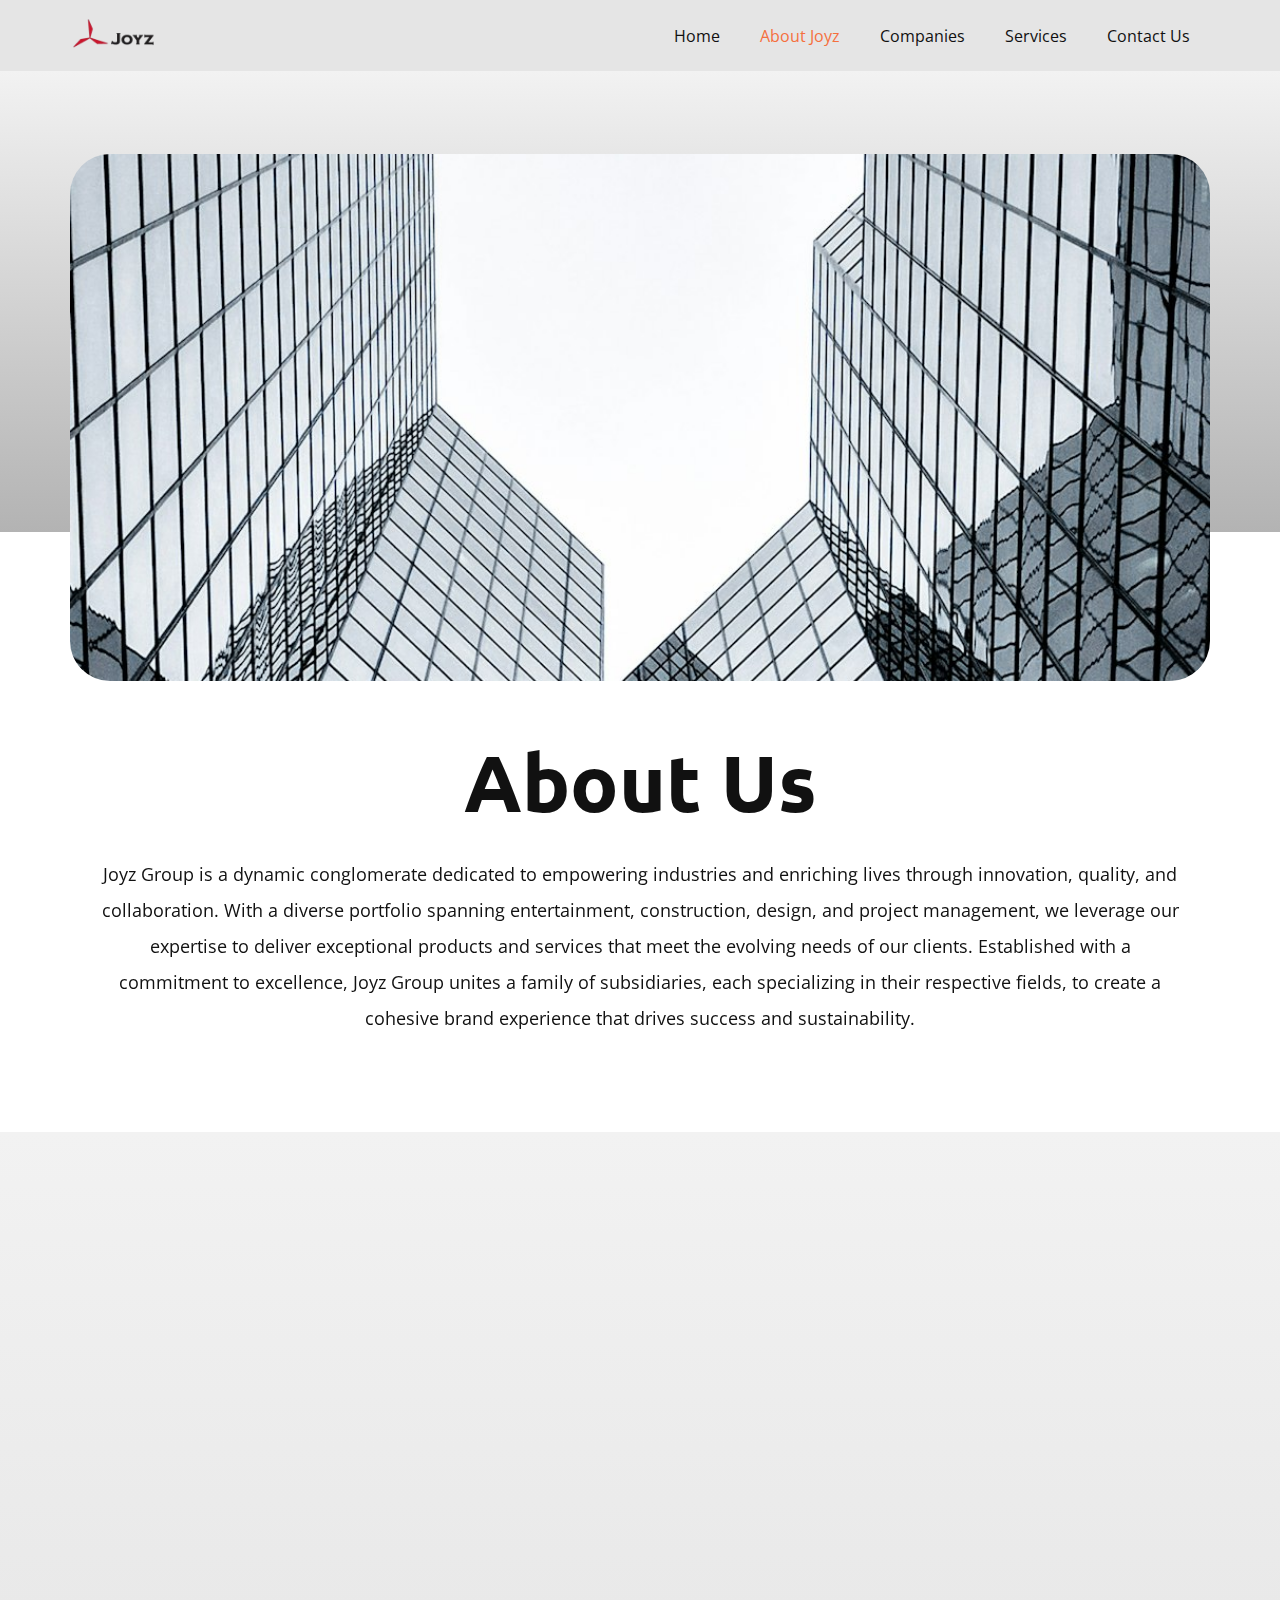
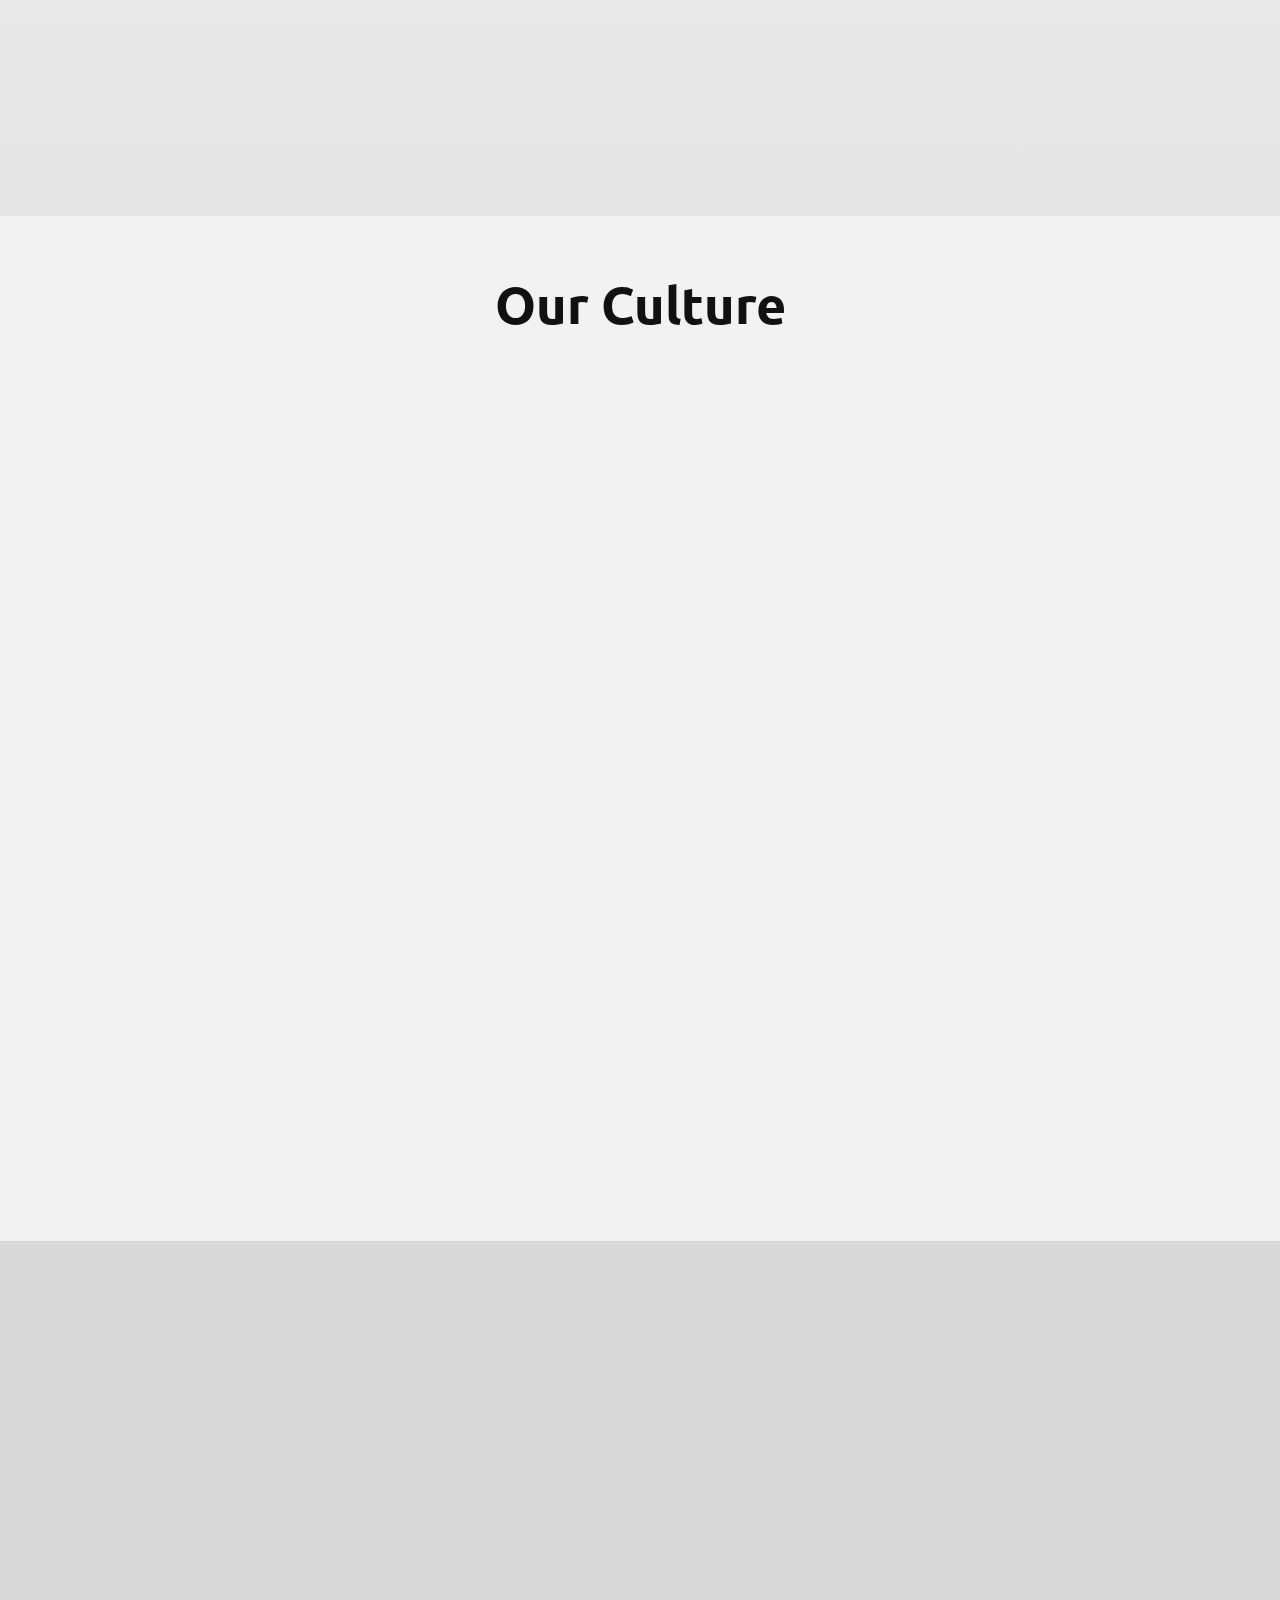
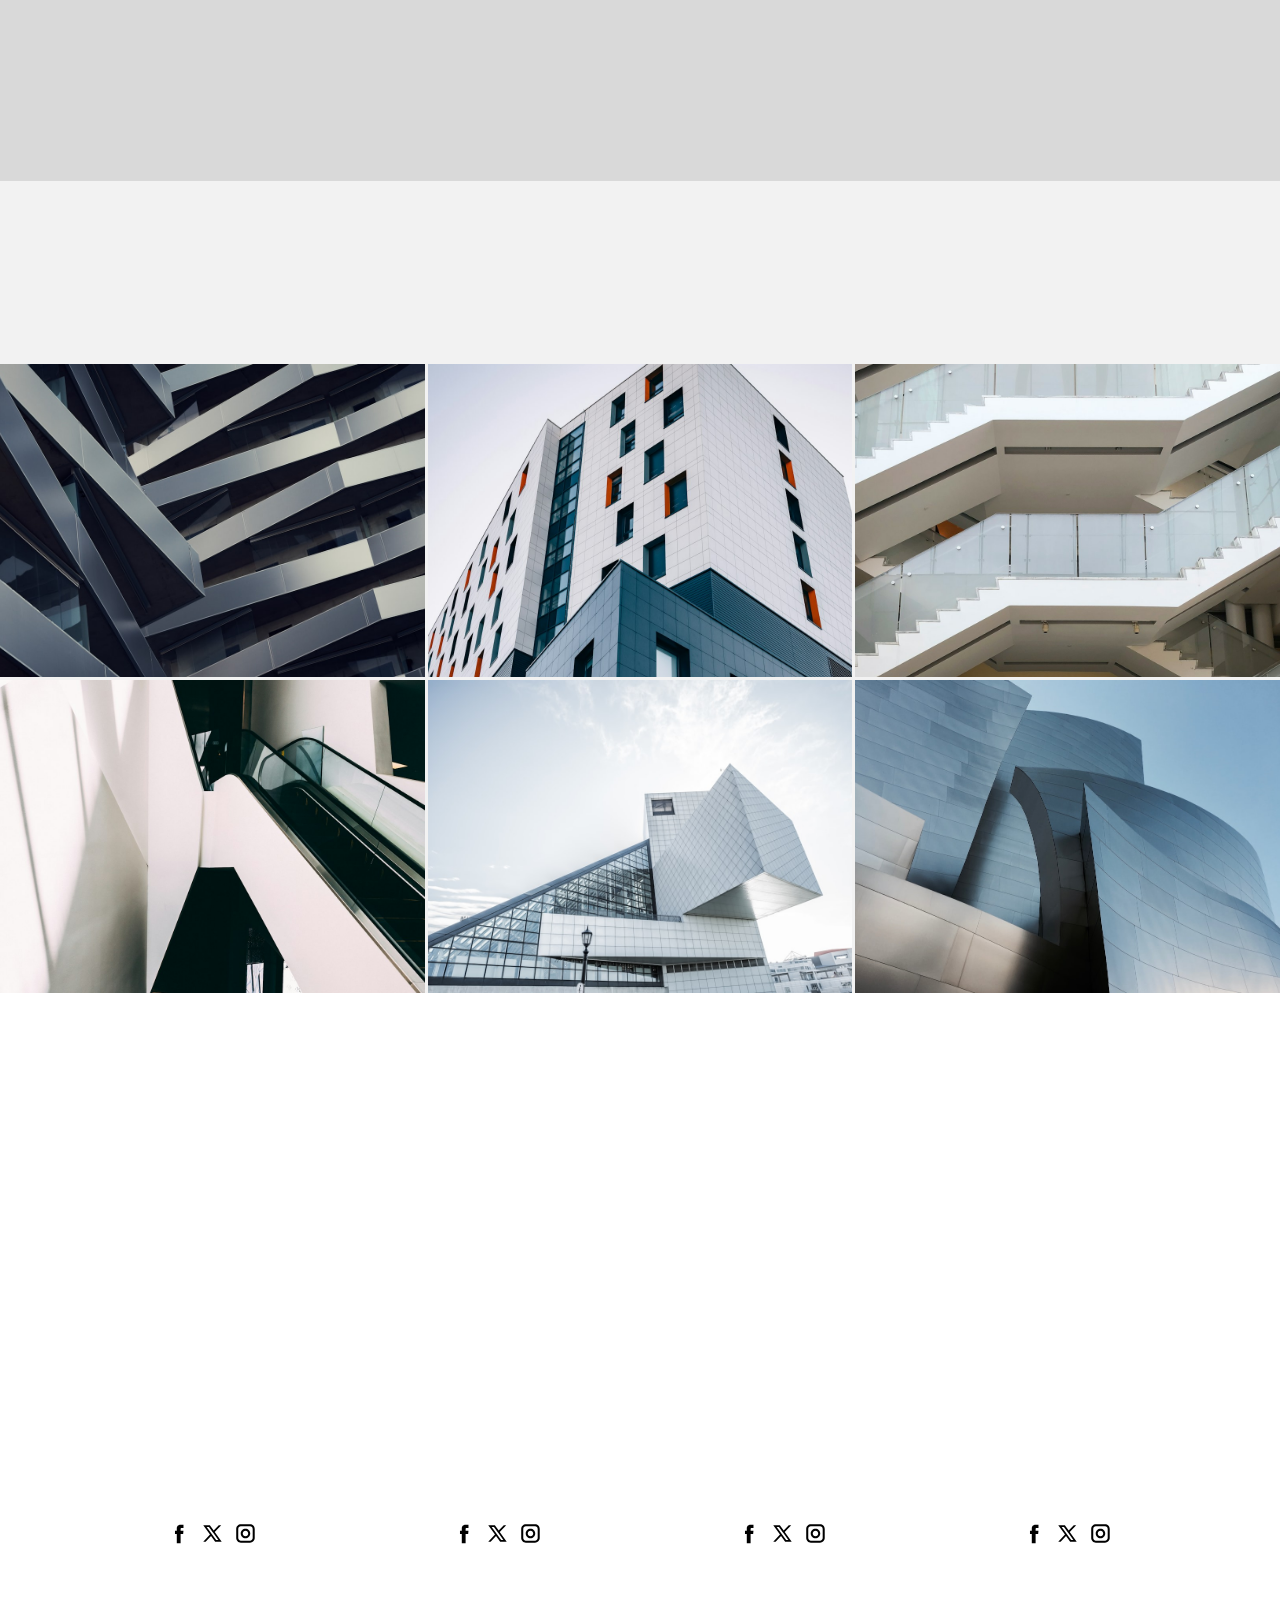
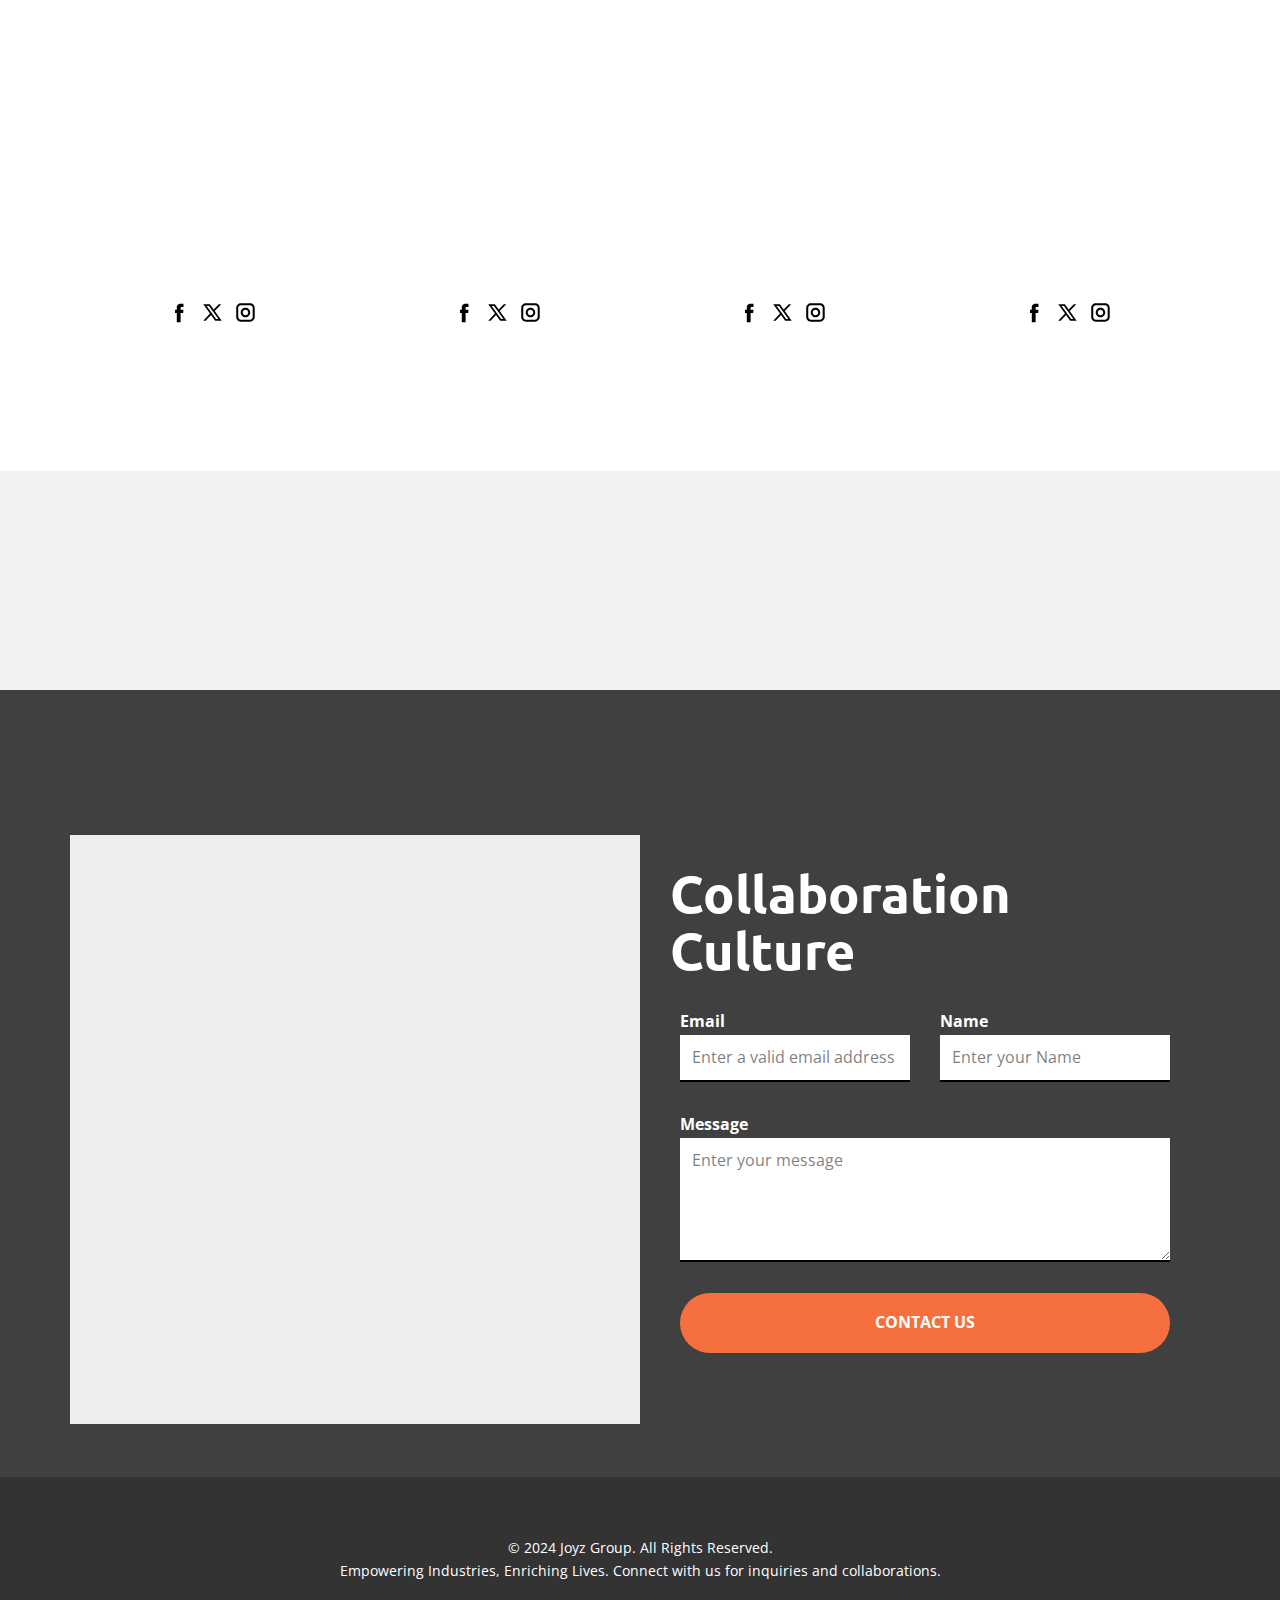
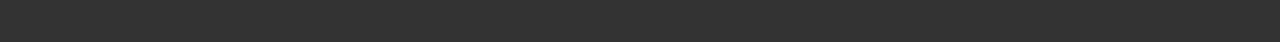
<file: About-Joyz.html>
<!DOCTYPE html>
<html style="font-size: 16px;" lang="en"><head>
    <meta name="viewport" content="width=device-width, initial-scale=1.0">
    <meta charset="utf-8">
    <meta name="keywords" content="">
    <meta name="description" content="">
    <title>About Joyz</title>
    <link rel="stylesheet" href="nicepage.css" media="screen">
<link rel="stylesheet" href="About-Joyz.css" media="screen">
    <script class="u-script" type="text/javascript" src="jquery.js" defer=""></script>
    <script class="u-script" type="text/javascript" src="nicepage.js" defer=""></script>
    <meta name="generator" content="Nicepage 6.21.1, nicepage.com">
    <meta name="referrer" content="origin">
    <link rel="icon" href="images/favicon.jpeg">
    <link id="u-theme-google-font" rel="stylesheet" href="https://fonts.googleapis.com/css?family=Ubuntu:300,300i,400,400i,500,500i,700,700i|Open+Sans:300,300i,400,400i,500,500i,600,600i,700,700i,800,800i">
    
    
    
    
    
    
    
    
    
    <script type="application/ld+json">{
		"@context": "http://schema.org",
		"@type": "Organization",
		"name": "Joyz",
		"logo": "images/jlogo-removebg-preview.png"
}</script>
    <meta name="theme-color" content="#f5703e">
    <meta property="og:title" content="About Joyz">
    <meta property="og:description" content="">
    <meta property="og:type" content="website">
  <meta data-intl-tel-input-cdn-path="intlTelInput/"></head>
  <body data-path-to-root="./" data-include-products="false" class="u-body u-xl-mode" data-lang="en"><header class="u-clearfix u-grey-10 u-header u-sticky u-sticky-b06e u-header" id="sec-5c98"><div class="u-clearfix u-sheet u-sheet-1">
        <a href="#" class="u-image u-logo u-image-1" data-image-width="200" data-image-height="200">
          <img src="images/jlogo-removebg-preview.png" class="u-logo-image u-logo-image-1">
        </a>
        <nav class="u-menu u-menu-one-level u-offcanvas u-menu-1">
          <div class="menu-collapse" style="font-size: 1rem; letter-spacing: 0px;">
            <a class="u-button-style u-custom-left-right-menu-spacing u-custom-padding-bottom u-custom-top-bottom-menu-spacing u-hamburger-link u-nav-link u-text-active-palette-1-base u-text-hover-palette-2-base" href="#">
              <svg class="u-svg-link" viewBox="0 0 24 24"><use xlink:href="#menu-hamburger"></use></svg>
              <svg class="u-svg-content" version="1.1" id="menu-hamburger" viewBox="0 0 16 16" x="0px" y="0px" xmlns:xlink="http://www.w3.org/1999/xlink" xmlns="http://www.w3.org/2000/svg"><g><rect y="1" width="16" height="2"></rect><rect y="7" width="16" height="2"></rect><rect y="13" width="16" height="2"></rect>
</g></svg>
            </a>
          </div>
          <div class="u-custom-menu u-nav-container">
            <ul class="u-nav u-unstyled u-nav-1"><li class="u-nav-item"><a class="u-button-style u-nav-link u-text-active-palette-1-base u-text-hover-palette-2-base" href="./" style="padding: 7px 20px;">Home</a>
</li><li class="u-nav-item"><a class="u-button-style u-nav-link u-text-active-palette-1-base u-text-hover-palette-2-base" href="About-Joyz.html" style="padding: 7px 20px;">About Joyz</a>
</li><li class="u-nav-item"><a class="u-button-style u-nav-link u-text-active-palette-1-base u-text-hover-palette-2-base" href="Companies.html" style="padding: 7px 20px;">Companies</a>
</li><li class="u-nav-item"><a class="u-button-style u-nav-link u-text-active-palette-1-base u-text-hover-palette-2-base" href="Services.html" style="padding: 7px 20px;">Services</a>
</li><li class="u-nav-item"><a class="u-button-style u-nav-link u-text-active-palette-1-base u-text-hover-palette-2-base" href="Contact-Us.html" style="padding: 7px 20px;">Contact Us</a>
</li></ul>
          </div>
          <div class="u-custom-menu u-nav-container-collapse">
            <div class="u-black u-container-style u-inner-container-layout u-opacity u-opacity-95 u-sidenav">
              <div class="u-inner-container-layout u-sidenav-overflow">
                <div class="u-menu-close"></div>
                <ul class="u-align-center u-nav u-popupmenu-items u-unstyled u-nav-2"><li class="u-nav-item"><a class="u-button-style u-nav-link" href="./">Home</a>
</li><li class="u-nav-item"><a class="u-button-style u-nav-link" href="About-Joyz.html">About Joyz</a>
</li><li class="u-nav-item"><a class="u-button-style u-nav-link" href="Companies.html">Companies</a>
</li><li class="u-nav-item"><a class="u-button-style u-nav-link" href="Services.html">Services</a>
</li><li class="u-nav-item"><a class="u-button-style u-nav-link" href="Contact-Us.html">Contact Us</a>
</li></ul>
              </div>
            </div>
            <div class="u-black u-menu-overlay u-opacity u-opacity-70"></div>
          </div>
        </nav>
      </div></header> 
    <section class="u-clearfix u-section-1" id="sec-b549">
      <div class="u-expanded-width u-gradient u-shape u-shape-rectangle u-shape-1"></div>
      <img class="u-align-center u-image u-image-round u-radius u-image-1" src="images/photo-1512403754473-27835f7b9984.jpeg" alt="" data-image-width="1080" data-image-height="1512" data-animation-name="customAnimationIn" data-animation-duration="1000" data-animation-delay="0">
      <h1 class="u-align-center u-text u-text-1" data-animation-name="customAnimationIn" data-animation-duration="1000" data-animation-delay="0">About Us</h1>
      <p class="u-align-center u-text u-text-2" data-animation-name="customAnimationIn" data-animation-duration="1000" data-animation-delay="0"> Joyz Group is a dynamic conglomerate dedicated to empowering industries and enriching lives through innovation, quality, and collaboration. With a diverse portfolio spanning entertainment, construction, design, and project management, we leverage our expertise to deliver exceptional products and services that meet the evolving needs of our clients. Established with a commitment to excellence, Joyz Group unites a family of subsidiaries, each specializing in their respective fields, to create a cohesive brand experience that drives success and sustainability.</p>
    </section>
    <section class="u-align-center u-clearfix u-container-align-center u-gradient u-section-2" id="sec-162e">
      <div class="u-clearfix u-sheet u-sheet-1">
        <h2 class="u-align-center u-text u-text-default u-text-1" data-animation-name="customAnimationIn" data-animation-duration="1000" data-animation-delay="0">Our Vison and missions</h2>
        <div class="data-layout-selected u-clearfix u-expanded-width u-layout-wrap u-layout-wrap-1">
          <div class="u-layout">
            <div class="u-layout-row">
              <div class="u-container-style u-layout-cell u-left-cell u-size-30 u-layout-cell-1" data-animation-name="customAnimationIn" data-animation-duration="1000" data-animation-delay="0">
                <div class="u-container-layout u-valign-middle u-container-layout-1">
                  <p class="u-align-left u-large-text u-text u-text-default u-text-variant u-text-2"> Our Vision</p>
                  <p class="u-align-left u-large-text u-text u-text-variant u-text-3"> Our vision is to be a global leader in our industries, recognized for our innovative solutions, exceptional quality, and unwavering commitment to client satisfaction. We aspire to set the standard for excellence, inspiring positive change and sustainable growth in every community we serve. Through strategic partnerships and a focus on continuous improvement, we aim to redefine industry benchmarks and contribute to a prosperous future.</p>
                </div>
              </div>
              <div class="u-container-style u-layout-cell u-right-cell u-size-30 u-layout-cell-2" data-animation-name="customAnimationIn" data-animation-duration="1000" data-animation-delay="0">
                <div class="u-container-layout u-valign-middle u-container-layout-2">
                  <p class="u-align-left u-large-text u-text u-text-default u-text-variant u-text-4">Our Mission&nbsp;</p>
                  <p class="u-align-left u-large-text u-text u-text-variant u-text-5"> At Joyz Group, our mission is to deliver unparalleled value to our clients by providing top-notch services and products tailored to their speci​fic needs. We strive to foster a culture of innovation and collaboration, empowering our teams to push boundaries and achieve excellence in every project. By prioritizing sustainability and community engagement, we are committed to making a positive impact on society while driving economic growth and development across all sectors we operate in.</p>
                </div>
              </div>
            </div>
          </div>
        </div>
      </div>
    </section>
    <section class="skrollable u-clearfix u-container-align-center-lg u-container-align-center-md u-container-align-center-sm u-container-align-center-xl u-grey-5 u-parallax u-section-3" id="sec-2d42" data-animation-name="" data-animation-duration="0" data-animation-delay="0" data-animation-direction="">
      <div class="u-clearfix u-sheet u-valign-middle u-sheet-1">
        <h2 class="u-align-center u-text u-text-default u-text-1">Our Culture</h2>
        <div class="u-expanded-width u-list u-list-1">
          <div class="u-repeater u-repeater-1">
            <div class="u-align-left u-container-align-center u-container-align-left u-container-style u-list-item u-radius u-repeater-item u-shape-round u-white u-list-item-1" data-animation-name="customAnimationIn" data-animation-duration="1500" data-animation-delay="500">
              <div class="u-container-layout u-similar-container u-valign-top u-container-layout-1"><span class="u-align-center u-file-icon u-icon u-icon-1" data-animation-name="customAnimationIn" data-animation-duration="1000" data-animation-delay="0"><img src="images/2449806.png" alt=""></span>
                <h5 class="u-align-center u-text u-text-2" data-animation-name="customAnimationIn" data-animation-duration="1000"> Collaboration</h5>
                <p class="u-align-center u-text u-text-3" data-animation-name="customAnimationIn" data-animation-duration="1000"> We believe that teamwork fosters innovation. Our collaborative environment encourages diverse ideas and perspectives to drive success.</p>
                <a href="#" class="u-active-none u-align-center u-border-2 u-border-active-palette-1-light-1 u-border-hover-palette-1-light-1 u-border-no-left u-border-no-right u-border-no-top u-border-palette-1-base u-btn u-button-style u-hover-none u-none u-text-active-grey-50 u-text-body-color u-text-hover-grey-50 u-btn-1" data-animation-name="customAnimationIn" data-animation-duration="1000" data-animation-delay="0">Learn More </a>
              </div>
            </div>
            <div class="u-align-left u-container-align-center u-container-align-left u-container-style u-list-item u-radius u-repeater-item u-shape-round u-video-cover u-white u-list-item-2" data-animation-name="customAnimationIn" data-animation-duration="1500" data-animation-delay="500">
              <div class="u-container-layout u-similar-container u-valign-top u-container-layout-2"><span class="u-align-center u-file-icon u-icon u-icon-2" data-animation-name="customAnimationIn" data-animation-duration="1000"><img src="images/4269761.png" alt=""></span>
                <h5 class="u-align-center u-text u-text-4" data-animation-name="customAnimationIn" data-animation-duration="1000" data-animation-delay="0"> Integrity</h5>
                <p class="u-align-center u-text u-text-5" data-animation-name="customAnimationIn" data-animation-duration="1000"> Honesty and transparency are at the core of our values. We uphold the highest ethical standards in all our interactions.</p>
                <a href="#" class="u-active-none u-align-center u-border-2 u-border-active-palette-1-light-1 u-border-hover-palette-1-light-1 u-border-no-left u-border-no-right u-border-no-top u-border-palette-1-base u-btn u-button-style u-hover-none u-none u-text-active-grey-50 u-text-body-color u-text-hover-grey-50 u-btn-2" data-animation-name="customAnimationIn" data-animation-duration="1000">Learn More </a>
              </div>
            </div>
            <div class="u-align-left u-container-align-center u-container-align-left u-container-style u-list-item u-radius u-repeater-item u-shape-round u-video-cover u-white u-list-item-3" data-animation-name="customAnimationIn" data-animation-duration="1500" data-animation-delay="500">
              <div class="u-container-layout u-similar-container u-valign-top u-container-layout-3"><span class="u-align-center u-file-icon u-icon u-icon-3" data-animation-name="customAnimationIn" data-animation-duration="1000"><img src="images/1829892.png" alt=""></span>
                <h5 class="u-align-center u-text u-text-6" data-animation-name="customAnimationIn" data-animation-duration="1000"> Innovation</h5>
                <p class="u-align-center u-text u-text-7" data-animation-name="customAnimationIn" data-animation-duration="1000" data-animation-delay="0"> Embracing change and creativity is essential. We continuously seek new ways to improve our services and products, staying ahead in the industry.</p>
                <a href="#" class="u-active-none u-align-center u-border-2 u-border-active-palette-1-light-1 u-border-hover-palette-1-light-1 u-border-no-left u-border-no-right u-border-no-top u-border-palette-1-base u-btn u-button-style u-hover-none u-none u-text-active-grey-50 u-text-body-color u-text-hover-grey-50 u-btn-3" data-animation-name="customAnimationIn" data-animation-duration="1000">Learn More </a>
              </div>
            </div>
            <div class="u-align-left u-container-align-center u-container-align-left u-container-style u-list-item u-radius u-repeater-item u-shape-round u-video-cover u-white u-list-item-4" data-animation-name="customAnimationIn" data-animation-duration="1500" data-animation-delay="500">
              <div class="u-container-layout u-similar-container u-valign-top u-container-layout-4"><span class="u-align-center u-file-icon u-icon u-icon-4" data-animation-name="customAnimationIn" data-animation-duration="1000"><img src="images/9285758.png" alt=""></span>
                <h5 class="u-align-center u-text u-text-8" data-animation-name="customAnimationIn" data-animation-duration="1000"> Excellence</h5>
                <p class="u-align-center u-text u-text-9" data-animation-name="customAnimationIn" data-animation-duration="1000"> Quality is our commitment. We strive for excellence in everything we do, ensuring that our clients receive the best possible outcomes.</p>
                <a href="#" class="u-active-none u-align-center u-border-2 u-border-active-palette-1-light-1 u-border-hover-palette-1-light-1 u-border-no-left u-border-no-right u-border-no-top u-border-palette-1-base u-btn u-button-style u-hover-none u-none u-text-active-grey-50 u-text-body-color u-text-hover-grey-50 u-btn-4" data-animation-name="customAnimationIn" data-animation-duration="1000">Learn More </a>
              </div>
            </div>
            <div class="u-align-left u-container-align-center u-container-align-left u-container-style u-list-item u-radius u-repeater-item u-shape-round u-video-cover u-white u-list-item-5" data-animation-name="customAnimationIn" data-animation-duration="1500" data-animation-delay="500">
              <div class="u-container-layout u-similar-container u-valign-top u-container-layout-5"><span class="u-align-center u-file-icon u-icon u-icon-5" data-animation-name="customAnimationIn" data-animation-duration="1000"><img src="images/1598238.png" alt=""></span>
                <h5 class="u-align-center u-text u-text-10" data-animation-name="customAnimationIn" data-animation-duration="1000"> Sustainability</h5>
                <p class="u-align-center u-text u-text-11" data-animation-name="customAnimationIn" data-animation-duration="1000"> We are dedicated to sustainable practices. Our focus on environmentally friendly solutions reflects our responsibility to future generations.</p>
                <a href="#" class="u-active-none u-align-center u-border-2 u-border-active-palette-1-light-1 u-border-hover-palette-1-light-1 u-border-no-left u-border-no-right u-border-no-top u-border-palette-1-base u-btn u-button-style u-hover-none u-none u-text-active-grey-50 u-text-body-color u-text-hover-grey-50 u-btn-5" data-animation-name="customAnimationIn" data-animation-duration="1000">Learn More </a>
              </div>
            </div>
            <div class="u-align-left u-container-align-center u-container-align-left u-container-style u-list-item u-radius u-repeater-item u-shape-round u-video-cover u-white u-list-item-6" data-animation-name="customAnimationIn" data-animation-duration="1500" data-animation-delay="500">
              <div class="u-container-layout u-similar-container u-valign-top u-container-layout-6"><span class="u-align-center u-file-icon u-icon u-icon-6" data-animation-name="customAnimationIn" data-animation-duration="1000"><img src="images/5153471.png" alt=""></span>
                <h5 class="u-align-center u-text u-text-12" data-animation-name="customAnimationIn" data-animation-duration="1000"> Community Engagement</h5>
                <p class="u-align-center u-text u-text-13" data-animation-name="customAnimationIn" data-animation-duration="1000"> We value our role in the community. Through outreach and support, we aim to make a positive impact on society and enrich lives.</p>
                <a href="#" class="u-active-none u-align-center u-border-2 u-border-active-palette-1-light-1 u-border-hover-palette-1-light-1 u-border-no-left u-border-no-right u-border-no-top u-border-palette-1-base u-btn u-button-style u-hover-none u-none u-text-active-grey-50 u-text-body-color u-text-hover-grey-50 u-btn-6" data-animation-name="customAnimationIn" data-animation-duration="1000">Learn More </a>
              </div>
            </div>
          </div>
        </div>
      </div>
    </section>
    <section class="u-clearfix u-grey-15 u-section-4" id="carousel_9471">
      <div class="u-clearfix u-sheet u-sheet-1">
        <div class="data-layout-selected u-clearfix u-expanded-width u-gutter-30 u-layout-wrap u-layout-wrap-1">
          <div class="u-layout">
            <div class="u-layout-row">
              <div class="u-align-center u-container-align-center u-container-style u-image u-image-round u-layout-cell u-left-cell u-radius u-size-23-lg u-size-23-xl u-size-29-md u-size-29-sm u-size-29-xs u-image-1" data-image-width="1280" data-image-height="854" data-animation-name="customAnimationIn" data-animation-duration="1000" data-animation-delay="0">
                <div class="u-container-layout u-valign-middle u-container-layout-1"></div>
              </div>
              <div class="u-align-center-sm u-align-center-xs u-align-left-lg u-align-left-md u-align-left-xl u-container-style u-layout-cell u-right-cell u-size-31-md u-size-31-sm u-size-31-xs u-size-37-lg u-size-37-xl u-layout-cell-2" data-animation-name="customAnimationIn" data-animation-duration="1000" data-animation-delay="0">
                <div class="u-container-layout u-valign-middle u-container-layout-2">
                  <h2 class="u-text u-text-1">Meet Our Companies</h2>
                  <p class="u-text u-text-2">Subsidiaries Overview: Introduce each company with logo, tagline, short description linked to its site. Impact &amp; Presence: Showcase global reach with world map and key statistics. CTA: Explore Joyz Group companies.</p>
                  <a href="Companies.html" class="u-active-palette-1-dark-3 u-border-none u-btn u-btn-round u-button-style u-hover-palette-1-dark-3 u-palette-1-base u-radius u-btn-1" data-animation-name="" data-animation-duration="0" data-animation-delay="0" data-animation-direction=""> Explore&nbsp;more</a>
                </div>
              </div>
            </div>
          </div>
        </div>
      </div>
    </section>
    <section class="u-align-center u-clearfix u-container-align-center u-grey-5 u-valign-bottom u-section-5" id="carousel_4fcd">
      <h2 class="u-align-center u-text u-text-default u-text-1" data-animation-name="customAnimationIn" data-animation-duration="1000" data-animation-delay="0" data-animation-direction=""> Innovative Solutions in Action</h2>
      <div class="u-expanded-width u-gallery u-layout-grid u-lightbox u-no-transition u-show-text-none u-gallery-1">
        <div class="u-gallery-inner u-gallery-inner-1">
          <div class="u-effect-hover-zoom u-gallery-item">
            <div class="u-back-slide" data-image-width="1280" data-image-height="853">
              <img class="u-back-image u-expanded" src="images/photo-1488972685288-c3fd157d7c7a.jpeg">
            </div>
            <div class="u-over-slide u-shading u-over-slide-1" wfd-invisible="true"></div>
          </div>
          <div class="u-effect-hover-zoom u-gallery-item">
            <div class="u-back-slide" data-image-width="853" data-image-height="1280">
              <img class="u-back-image u-expanded" src="images/photo-1551038247-3d9af20df552.jpeg">
            </div>
            <div class="u-over-slide u-shading u-over-slide-2" wfd-invisible="true"></div>
          </div>
          <div class="u-effect-hover-zoom u-gallery-item">
            <div class="u-back-slide" data-image-width="960" data-image-height="1280">
              <img class="u-back-image u-expanded" src="images/photo-1542320796-afe459710874.jpeg">
            </div>
            <div class="u-over-slide u-shading u-over-slide-3" wfd-invisible="true"></div>
          </div>
          <div class="u-effect-hover-zoom u-gallery-item">
            <div class="u-back-slide" data-image-width="862" data-image-height="1280">
              <img class="u-back-image u-expanded" src="images/photo-1518654405805-92586bba7420.jpeg">
            </div>
            <div class="u-over-slide u-shading u-over-slide-4" wfd-invisible="true"></div>
          </div>
          <div class="u-effect-hover-zoom u-gallery-item">
            <div class="u-back-slide" data-image-width="1280" data-image-height="853">
              <img class="u-back-image u-expanded" src="images/photo-1487958449943-2429e8be8625.jpeg">
            </div>
            <div class="u-over-slide u-shading u-over-slide-5" wfd-invisible="true"></div>
          </div>
          <div class="u-effect-hover-zoom u-gallery-item" data-image-width="966" data-image-height="920">
            <div class="u-back-slide" data-image-width="1280" data-image-height="914">
              <img class="u-back-image u-expanded" src="images/photo-1531591022136-eb8b0da1e6d0.jpeg">
            </div>
            <div class="u-over-slide u-shading u-over-slide-6" wfd-invisible="true"></div>
          </div>
        </div>
      </div>
    </section>
    <section class="u-clearfix u-container-align-center u-white u-section-6" id="sec-01a3">
      <div class="u-clearfix u-sheet u-sheet-1">
        <h2 class="u-align-center u-text u-text-default u-text-1" data-animation-name="customAnimationIn" data-animation-duration="1000" data-animation-delay="0">Meet Our Team</h2>
        <div class="u-expanded-width u-list u-list-1">
          <div class="u-repeater u-repeater-1">
            <div class="u-align-center u-container-align-center u-container-style u-list-item u-opacity u-opacity-90 u-repeater-item u-shape-rectangle">
              <div class="u-container-layout u-similar-container u-valign-bottom u-container-layout-1">
                <div alt="" class="u-border-7 u-border-palette-1-base u-image u-image-circle u-image-1" data-image-width="598" data-image-height="598" data-animation-name="customAnimationIn" data-animation-duration="1000" data-animation-delay="0"></div>
                <h5 class="u-align-center u-text u-text-2" data-animation-name="customAnimationIn" data-animation-duration="1000">Global Leader</h5>
                <p class="u-align-center u-text u-text-3" data-animation-name="customAnimationIn" data-animation-duration="1000" data-animation-delay="0">Innovation, Quality</p>
                <div class="u-social-icons u-spacing-10 u-social-icons-1">
                  <a class="u-social-url" title="facebook" target="_blank" href="https://facebook.com/name"><span class="u-icon u-social-facebook u-social-icon u-text-black u-icon-1"><svg class="u-svg-link" preserveAspectRatio="xMidYMin slice" viewBox="0 0 112 112" style=""><use xlink:href="#svg-d65b"></use></svg><svg class="u-svg-content" viewBox="0 0 112 112" x="0" y="0" id="svg-d65b"><path fill="currentColor" d="M75.5,28.8H65.4c-1.5,0-4,0.9-4,4.3v9.4h13.9l-1.5,15.8H61.4v45.1H42.8V58.3h-8.8V42.4h8.8V32.2
c0-7.4,3.4-18.8,18.8-18.8h13.8v15.4H75.5z"></path></svg></span>
                  </a>
                  <a class="u-social-url" title="twitter" target="_blank" href="https://twitter.com/name"><span class="u-icon u-social-icon u-social-twitter u-text-black u-icon-2"><svg class="u-svg-link" preserveAspectRatio="xMidYMin slice" viewBox="0 0 112.2 112.2" style=""><use xlink:href="#svg-94e8"></use></svg><svg class="u-svg-content" viewBox="0 0 112.2 112.2" x="0px" y="0px" id="svg-94e8"><path d="M67.1,49.1L98.6,16h-12L62,42L43.2,16H11l32.8,45.2L11,96h11.6l26.3-27.7L69.1,96H101L67.1,49.1z M55,61.9l-5.1-7L27.5,24.4
	h11.4l17.3,23.8l5.1,7.1l23.4,32.2H73.8L55,61.9z"></path></svg></span>
                  </a>
                  <a class="u-social-url" title="instagram" target="_blank" href="https://instagram.com/name"><span class="u-icon u-social-icon u-social-instagram u-text-black u-icon-3"><svg class="u-svg-link" preserveAspectRatio="xMidYMin slice" viewBox="0 0 112 112" style=""><use xlink:href="#svg-b854"></use></svg><svg class="u-svg-content" viewBox="0 0 112 112" x="0" y="0" id="svg-b854"><path fill="currentColor" d="M55.9,32.9c-12.8,0-23.2,10.4-23.2,23.2s10.4,23.2,23.2,23.2s23.2-10.4,23.2-23.2S68.7,32.9,55.9,32.9z
	 M55.9,69.4c-7.4,0-13.3-6-13.3-13.3c-0.1-7.4,6-13.3,13.3-13.3s13.3,6,13.3,13.3C69.3,63.5,63.3,69.4,55.9,69.4z"></path><path fill="currentColor" d="M78.2,11H33.5C21,11,10.8,21.3,10.8,33.7v44.7c0,12.6,10.2,22.8,22.7,22.8h44.7c12.6,0,22.7-10.2,22.7-22.7
	V33.7C100.8,21.1,90.6,11,78.2,11z M91,78.4c0,7.1-5.8,12.8-12.8,12.8H33.5c-7.1,0-12.8-5.8-12.8-12.8V33.7
	c0-7.1,5.8-12.8,12.8-12.8h44.7c7.1,0,12.8,5.8,12.8,12.8V78.4z"></path></svg></span>
                  </a>
                </div>
              </div>
            </div>
            <div class="u-align-center u-container-style u-list-item u-opacity u-opacity-90 u-repeater-item u-shape-rectangle">
              <div class="u-container-layout u-similar-container u-valign-bottom u-container-layout-2">
                <div alt="" class="u-border-7 u-border-palette-1-base u-image u-image-circle u-image-2" data-animation-name="customAnimationIn" data-animation-duration="1000"></div>
                <h5 class="u-align-center u-text u-text-4" data-animation-name="customAnimationIn" data-animation-duration="1000">Innovative Connection</h5>
                <p class="u-align-center u-text u-text-5" data-animation-name="customAnimationIn" data-animation-duration="1000">Global Reach, Collaboration</p>
                <div class="u-social-icons u-spacing-10 u-social-icons-2">
                  <a class="u-social-url" title="facebook" target="_blank" href="https://facebook.com/name"><span class="u-icon u-social-facebook u-social-icon u-text-black u-icon-4"><svg class="u-svg-link" preserveAspectRatio="xMidYMin slice" viewBox="0 0 112 112" style=""><use xlink:href="#svg-bd3d"></use></svg><svg class="u-svg-content" viewBox="0 0 112 112" x="0" y="0" id="svg-bd3d"><path fill="currentColor" d="M75.5,28.8H65.4c-1.5,0-4,0.9-4,4.3v9.4h13.9l-1.5,15.8H61.4v45.1H42.8V58.3h-8.8V42.4h8.8V32.2
c0-7.4,3.4-18.8,18.8-18.8h13.8v15.4H75.5z"></path></svg></span>
                  </a>
                  <a class="u-social-url" title="twitter" target="_blank" href="https://twitter.com/name"><span class="u-icon u-social-icon u-social-twitter u-text-black u-icon-5"><svg class="u-svg-link" preserveAspectRatio="xMidYMin slice" viewBox="0 0 112.2 112.2" style=""><use xlink:href="#svg-e22d"></use></svg><svg class="u-svg-content" viewBox="0 0 112.2 112.2" x="0px" y="0px" id="svg-e22d"><path d="M67.1,49.1L98.6,16h-12L62,42L43.2,16H11l32.8,45.2L11,96h11.6l26.3-27.7L69.1,96H101L67.1,49.1z M55,61.9l-5.1-7L27.5,24.4
	h11.4l17.3,23.8l5.1,7.1l23.4,32.2H73.8L55,61.9z"></path></svg></span>
                  </a>
                  <a class="u-social-url" title="instagram" target="_blank" href="https://instagram.com/name"><span class="u-icon u-social-icon u-social-instagram u-text-black u-icon-6"><svg class="u-svg-link" preserveAspectRatio="xMidYMin slice" viewBox="0 0 112 112" style=""><use xlink:href="#svg-4c31"></use></svg><svg class="u-svg-content" viewBox="0 0 112 112" x="0" y="0" id="svg-4c31"><path fill="currentColor" d="M55.9,32.9c-12.8,0-23.2,10.4-23.2,23.2s10.4,23.2,23.2,23.2s23.2-10.4,23.2-23.2S68.7,32.9,55.9,32.9z
	 M55.9,69.4c-7.4,0-13.3-6-13.3-13.3c-0.1-7.4,6-13.3,13.3-13.3s13.3,6,13.3,13.3C69.3,63.5,63.3,69.4,55.9,69.4z"></path><path fill="currentColor" d="M78.2,11H33.5C21,11,10.8,21.3,10.8,33.7v44.7c0,12.6,10.2,22.8,22.7,22.8h44.7c12.6,0,22.7-10.2,22.7-22.7
	V33.7C100.8,21.1,90.6,11,78.2,11z M91,78.4c0,7.1-5.8,12.8-12.8,12.8H33.5c-7.1,0-12.8-5.8-12.8-12.8V33.7
	c0-7.1,5.8-12.8,12.8-12.8h44.7c7.1,0,12.8,5.8,12.8,12.8V78.4z"></path></svg></span>
                  </a>
                </div>
              </div>
            </div>
            <div class="u-align-center u-container-style u-list-item u-opacity u-opacity-90 u-repeater-item u-shape-rectangle">
              <div class="u-container-layout u-similar-container u-valign-bottom u-container-layout-3">
                <div alt="" class="u-border-7 u-border-palette-1-base u-image u-image-circle u-image-3" data-image-width="598" data-image-height="598" data-animation-name="customAnimationIn" data-animation-duration="1000"></div>
                <h5 class="u-align-center u-text u-text-6" data-animation-name="customAnimationIn" data-animation-duration="1000" data-animation-delay="0">Excellence Mission</h5>
                <p class="u-align-center u-text u-text-7" data-animation-name="customAnimationIn" data-animation-duration="1000">Introduce companies, logo,&nbsp;</p>
                <div class="u-social-icons u-spacing-10 u-social-icons-3">
                  <a class="u-social-url" title="facebook" target="_blank" href="https://facebook.com/name"><span class="u-icon u-social-facebook u-social-icon u-text-black u-icon-7"><svg class="u-svg-link" preserveAspectRatio="xMidYMin slice" viewBox="0 0 112 112" style=""><use xlink:href="#svg-1c50"></use></svg><svg class="u-svg-content" viewBox="0 0 112 112" x="0" y="0" id="svg-1c50"><path fill="currentColor" d="M75.5,28.8H65.4c-1.5,0-4,0.9-4,4.3v9.4h13.9l-1.5,15.8H61.4v45.1H42.8V58.3h-8.8V42.4h8.8V32.2
c0-7.4,3.4-18.8,18.8-18.8h13.8v15.4H75.5z"></path></svg></span>
                  </a>
                  <a class="u-social-url" title="twitter" target="_blank" href="https://twitter.com/name"><span class="u-icon u-social-icon u-social-twitter u-text-black u-icon-8"><svg class="u-svg-link" preserveAspectRatio="xMidYMin slice" viewBox="0 0 112.2 112.2" style=""><use xlink:href="#svg-0318"></use></svg><svg class="u-svg-content" viewBox="0 0 112.2 112.2" x="0px" y="0px" id="svg-0318"><path d="M67.1,49.1L98.6,16h-12L62,42L43.2,16H11l32.8,45.2L11,96h11.6l26.3-27.7L69.1,96H101L67.1,49.1z M55,61.9l-5.1-7L27.5,24.4
	h11.4l17.3,23.8l5.1,7.1l23.4,32.2H73.8L55,61.9z"></path></svg></span>
                  </a>
                  <a class="u-social-url" title="instagram" target="_blank" href="https://instagram.com/name"><span class="u-icon u-social-icon u-social-instagram u-text-black u-icon-9"><svg class="u-svg-link" preserveAspectRatio="xMidYMin slice" viewBox="0 0 112 112" style=""><use xlink:href="#svg-07c1"></use></svg><svg class="u-svg-content" viewBox="0 0 112 112" x="0" y="0" id="svg-07c1"><path fill="currentColor" d="M55.9,32.9c-12.8,0-23.2,10.4-23.2,23.2s10.4,23.2,23.2,23.2s23.2-10.4,23.2-23.2S68.7,32.9,55.9,32.9z
	 M55.9,69.4c-7.4,0-13.3-6-13.3-13.3c-0.1-7.4,6-13.3,13.3-13.3s13.3,6,13.3,13.3C69.3,63.5,63.3,69.4,55.9,69.4z"></path><path fill="currentColor" d="M78.2,11H33.5C21,11,10.8,21.3,10.8,33.7v44.7c0,12.6,10.2,22.8,22.7,22.8h44.7c12.6,0,22.7-10.2,22.7-22.7
	V33.7C100.8,21.1,90.6,11,78.2,11z M91,78.4c0,7.1-5.8,12.8-12.8,12.8H33.5c-7.1,0-12.8-5.8-12.8-12.8V33.7
	c0-7.1,5.8-12.8,12.8-12.8h44.7c7.1,0,12.8,5.8,12.8,12.8V78.4z"></path></svg></span>
                  </a>
                </div>
              </div>
            </div>
            <div class="u-align-center u-container-style u-list-item u-opacity u-opacity-90 u-repeater-item u-shape-rectangle">
              <div class="u-container-layout u-similar-container u-valign-bottom u-container-layout-4">
                <div alt="" class="u-border-7 u-border-palette-1-base u-image u-image-circle u-image-4" data-image-width="626" data-image-height="417" data-animation-name="customAnimationIn" data-animation-duration="1000"></div>
                <h5 class="u-align-center u-text u-text-8" data-animation-name="customAnimationIn" data-animation-duration="1000">Visionary Impact</h5>
                <p class="u-align-center u-text u-text-9" data-animation-name="customAnimationIn" data-animation-duration="1000">Linked to own website</p>
                <div class="u-social-icons u-spacing-10 u-social-icons-4">
                  <a class="u-social-url" title="facebook" target="_blank" href="https://facebook.com/name"><span class="u-icon u-social-facebook u-social-icon u-text-black u-icon-10"><svg class="u-svg-link" preserveAspectRatio="xMidYMin slice" viewBox="0 0 112 112" style=""><use xlink:href="#svg-b539"></use></svg><svg class="u-svg-content" viewBox="0 0 112 112" x="0" y="0" id="svg-b539"><path fill="currentColor" d="M75.5,28.8H65.4c-1.5,0-4,0.9-4,4.3v9.4h13.9l-1.5,15.8H61.4v45.1H42.8V58.3h-8.8V42.4h8.8V32.2
c0-7.4,3.4-18.8,18.8-18.8h13.8v15.4H75.5z"></path></svg></span>
                  </a>
                  <a class="u-social-url" title="twitter" target="_blank" href="https://twitter.com/name"><span class="u-icon u-social-icon u-social-twitter u-text-black u-icon-11"><svg class="u-svg-link" preserveAspectRatio="xMidYMin slice" viewBox="0 0 112.2 112.2" style=""><use xlink:href="#svg-4116"></use></svg><svg class="u-svg-content" viewBox="0 0 112.2 112.2" x="0px" y="0px" id="svg-4116"><path d="M67.1,49.1L98.6,16h-12L62,42L43.2,16H11l32.8,45.2L11,96h11.6l26.3-27.7L69.1,96H101L67.1,49.1z M55,61.9l-5.1-7L27.5,24.4
	h11.4l17.3,23.8l5.1,7.1l23.4,32.2H73.8L55,61.9z"></path></svg></span>
                  </a>
                  <a class="u-social-url" title="instagram" target="_blank" href="https://instagram.com/name"><span class="u-icon u-social-icon u-social-instagram u-text-black u-icon-12"><svg class="u-svg-link" preserveAspectRatio="xMidYMin slice" viewBox="0 0 112 112" style=""><use xlink:href="#svg-045e"></use></svg><svg class="u-svg-content" viewBox="0 0 112 112" x="0" y="0" id="svg-045e"><path fill="currentColor" d="M55.9,32.9c-12.8,0-23.2,10.4-23.2,23.2s10.4,23.2,23.2,23.2s23.2-10.4,23.2-23.2S68.7,32.9,55.9,32.9z
	 M55.9,69.4c-7.4,0-13.3-6-13.3-13.3c-0.1-7.4,6-13.3,13.3-13.3s13.3,6,13.3,13.3C69.3,63.5,63.3,69.4,55.9,69.4z"></path><path fill="currentColor" d="M78.2,11H33.5C21,11,10.8,21.3,10.8,33.7v44.7c0,12.6,10.2,22.8,22.7,22.8h44.7c12.6,0,22.7-10.2,22.7-22.7
	V33.7C100.8,21.1,90.6,11,78.2,11z M91,78.4c0,7.1-5.8,12.8-12.8,12.8H33.5c-7.1,0-12.8-5.8-12.8-12.8V33.7
	c0-7.1,5.8-12.8,12.8-12.8h44.7c7.1,0,12.8,5.8,12.8,12.8V78.4z"></path></svg></span>
                  </a>
                </div>
              </div>
            </div>
            <div class="u-align-center u-container-align-center u-container-style u-list-item u-opacity u-opacity-90 u-repeater-item u-shape-rectangle">
              <div class="u-container-layout u-similar-container u-valign-bottom u-container-layout-5">
                <div alt="" class="u-border-7 u-border-palette-1-base u-image u-image-circle u-image-5" data-animation-name="customAnimationIn" data-animation-duration="1000"></div>
                <h5 class="u-align-center u-text u-text-10" data-animation-name="customAnimationIn" data-animation-duration="1000">Quality Focus</h5>
                <p class="u-align-center u-text u-text-11" data-animation-name="customAnimationIn" data-animation-duration="1000">Global reach, influence</p>
                <div class="u-social-icons u-spacing-10 u-social-icons-5">
                  <a class="u-social-url" title="facebook" target="_blank" href="https://facebook.com/name"><span class="u-icon u-social-facebook u-social-icon u-text-black u-icon-13"><svg class="u-svg-link" preserveAspectRatio="xMidYMin slice" viewBox="0 0 112 112" style=""><use xlink:href="#svg-cce2"></use></svg><svg class="u-svg-content" viewBox="0 0 112 112" x="0" y="0" id="svg-cce2"><path fill="currentColor" d="M75.5,28.8H65.4c-1.5,0-4,0.9-4,4.3v9.4h13.9l-1.5,15.8H61.4v45.1H42.8V58.3h-8.8V42.4h8.8V32.2
c0-7.4,3.4-18.8,18.8-18.8h13.8v15.4H75.5z"></path></svg></span>
                  </a>
                  <a class="u-social-url" title="twitter" target="_blank" href="https://twitter.com/name"><span class="u-icon u-social-icon u-social-twitter u-text-black u-icon-14"><svg class="u-svg-link" preserveAspectRatio="xMidYMin slice" viewBox="0 0 112.2 112.2" style=""><use xlink:href="#svg-f886"></use></svg><svg class="u-svg-content" viewBox="0 0 112.2 112.2" x="0px" y="0px" id="svg-f886"><path d="M67.1,49.1L98.6,16h-12L62,42L43.2,16H11l32.8,45.2L11,96h11.6l26.3-27.7L69.1,96H101L67.1,49.1z M55,61.9l-5.1-7L27.5,24.4
	h11.4l17.3,23.8l5.1,7.1l23.4,32.2H73.8L55,61.9z"></path></svg></span>
                  </a>
                  <a class="u-social-url" title="instagram" target="_blank" href="https://instagram.com/name"><span class="u-icon u-social-icon u-social-instagram u-text-black u-icon-15"><svg class="u-svg-link" preserveAspectRatio="xMidYMin slice" viewBox="0 0 112 112" style=""><use xlink:href="#svg-b2f9"></use></svg><svg class="u-svg-content" viewBox="0 0 112 112" x="0" y="0" id="svg-b2f9"><path fill="currentColor" d="M55.9,32.9c-12.8,0-23.2,10.4-23.2,23.2s10.4,23.2,23.2,23.2s23.2-10.4,23.2-23.2S68.7,32.9,55.9,32.9z
	 M55.9,69.4c-7.4,0-13.3-6-13.3-13.3c-0.1-7.4,6-13.3,13.3-13.3s13.3,6,13.3,13.3C69.3,63.5,63.3,69.4,55.9,69.4z"></path><path fill="currentColor" d="M78.2,11H33.5C21,11,10.8,21.3,10.8,33.7v44.7c0,12.6,10.2,22.8,22.7,22.8h44.7c12.6,0,22.7-10.2,22.7-22.7
	V33.7C100.8,21.1,90.6,11,78.2,11z M91,78.4c0,7.1-5.8,12.8-12.8,12.8H33.5c-7.1,0-12.8-5.8-12.8-12.8V33.7
	c0-7.1,5.8-12.8,12.8-12.8h44.7c7.1,0,12.8,5.8,12.8,12.8V78.4z"></path></svg></span>
                  </a>
                </div>
              </div>
            </div>
            <div class="u-align-center u-container-style u-list-item u-opacity u-opacity-90 u-repeater-item u-shape-rectangle">
              <div class="u-container-layout u-similar-container u-valign-bottom u-container-layout-6">
                <div alt="" class="u-border-7 u-border-palette-1-base u-image u-image-circle u-image-6" data-image-width="626" data-image-height="417" data-animation-name="customAnimationIn" data-animation-duration="1000"></div>
                <h5 class="u-align-center u-text u-text-12" data-animation-name="customAnimationIn" data-animation-duration="1000">Integrity Values</h5>
                <p class="u-align-center u-text u-text-13" data-animation-name="customAnimationIn" data-animation-duration="1000">World map, key statistics</p>
                <div class="u-social-icons u-spacing-10 u-social-icons-6">
                  <a class="u-social-url" title="facebook" target="_blank" href="https://facebook.com/name"><span class="u-icon u-social-facebook u-social-icon u-text-black u-icon-16"><svg class="u-svg-link" preserveAspectRatio="xMidYMin slice" viewBox="0 0 112 112" style=""><use xlink:href="#svg-af2a"></use></svg><svg class="u-svg-content" viewBox="0 0 112 112" x="0" y="0" id="svg-af2a"><path fill="currentColor" d="M75.5,28.8H65.4c-1.5,0-4,0.9-4,4.3v9.4h13.9l-1.5,15.8H61.4v45.1H42.8V58.3h-8.8V42.4h8.8V32.2
c0-7.4,3.4-18.8,18.8-18.8h13.8v15.4H75.5z"></path></svg></span>
                  </a>
                  <a class="u-social-url" title="twitter" target="_blank" href="https://twitter.com/name"><span class="u-icon u-social-icon u-social-twitter u-text-black u-icon-17"><svg class="u-svg-link" preserveAspectRatio="xMidYMin slice" viewBox="0 0 112.2 112.2" style=""><use xlink:href="#svg-c9e1"></use></svg><svg class="u-svg-content" viewBox="0 0 112.2 112.2" x="0px" y="0px" id="svg-c9e1"><path d="M67.1,49.1L98.6,16h-12L62,42L43.2,16H11l32.8,45.2L11,96h11.6l26.3-27.7L69.1,96H101L67.1,49.1z M55,61.9l-5.1-7L27.5,24.4
	h11.4l17.3,23.8l5.1,7.1l23.4,32.2H73.8L55,61.9z"></path></svg></span>
                  </a>
                  <a class="u-social-url" title="instagram" target="_blank" href="https://instagram.com/name"><span class="u-icon u-social-icon u-social-instagram u-text-black u-icon-18"><svg class="u-svg-link" preserveAspectRatio="xMidYMin slice" viewBox="0 0 112 112" style=""><use xlink:href="#svg-e083"></use></svg><svg class="u-svg-content" viewBox="0 0 112 112" x="0" y="0" id="svg-e083"><path fill="currentColor" d="M55.9,32.9c-12.8,0-23.2,10.4-23.2,23.2s10.4,23.2,23.2,23.2s23.2-10.4,23.2-23.2S68.7,32.9,55.9,32.9z
	 M55.9,69.4c-7.4,0-13.3-6-13.3-13.3c-0.1-7.4,6-13.3,13.3-13.3s13.3,6,13.3,13.3C69.3,63.5,63.3,69.4,55.9,69.4z"></path><path fill="currentColor" d="M78.2,11H33.5C21,11,10.8,21.3,10.8,33.7v44.7c0,12.6,10.2,22.8,22.7,22.8h44.7c12.6,0,22.7-10.2,22.7-22.7
	V33.7C100.8,21.1,90.6,11,78.2,11z M91,78.4c0,7.1-5.8,12.8-12.8,12.8H33.5c-7.1,0-12.8-5.8-12.8-12.8V33.7
	c0-7.1,5.8-12.8,12.8-12.8h44.7c7.1,0,12.8,5.8,12.8,12.8V78.4z"></path></svg></span>
                  </a>
                </div>
              </div>
            </div>
            <div class="u-align-center u-container-style u-list-item u-opacity u-opacity-90 u-repeater-item u-shape-rectangle">
              <div class="u-container-layout u-similar-container u-valign-bottom u-container-layout-7">
                <div alt="" class="u-border-7 u-border-palette-1-base u-image u-image-circle u-image-7" data-image-width="626" data-image-height="417" data-animation-name="customAnimationIn" data-animation-duration="1000"></div>
                <h5 class="u-align-center u-text u-text-14" data-animation-name="customAnimationIn" data-animation-duration="1000">Worldwide Reach</h5>
                <p class="u-align-center u-text u-text-15" data-animation-name="customAnimationIn" data-animation-duration="1000">Explore Joyz Group</p>
                <div class="u-social-icons u-spacing-10 u-social-icons-7">
                  <a class="u-social-url" title="facebook" target="_blank" href="https://facebook.com/name"><span class="u-icon u-social-facebook u-social-icon u-text-black u-icon-19"><svg class="u-svg-link" preserveAspectRatio="xMidYMin slice" viewBox="0 0 112 112" style=""><use xlink:href="#svg-6f2f"></use></svg><svg class="u-svg-content" viewBox="0 0 112 112" x="0" y="0" id="svg-6f2f"><path fill="currentColor" d="M75.5,28.8H65.4c-1.5,0-4,0.9-4,4.3v9.4h13.9l-1.5,15.8H61.4v45.1H42.8V58.3h-8.8V42.4h8.8V32.2
c0-7.4,3.4-18.8,18.8-18.8h13.8v15.4H75.5z"></path></svg></span>
                  </a>
                  <a class="u-social-url" title="twitter" target="_blank" href="https://twitter.com/name"><span class="u-icon u-social-icon u-social-twitter u-text-black u-icon-20"><svg class="u-svg-link" preserveAspectRatio="xMidYMin slice" viewBox="0 0 112.2 112.2" style=""><use xlink:href="#svg-52e3"></use></svg><svg class="u-svg-content" viewBox="0 0 112.2 112.2" x="0px" y="0px" id="svg-52e3"><path d="M67.1,49.1L98.6,16h-12L62,42L43.2,16H11l32.8,45.2L11,96h11.6l26.3-27.7L69.1,96H101L67.1,49.1z M55,61.9l-5.1-7L27.5,24.4
	h11.4l17.3,23.8l5.1,7.1l23.4,32.2H73.8L55,61.9z"></path></svg></span>
                  </a>
                  <a class="u-social-url" title="instagram" target="_blank" href="https://instagram.com/name"><span class="u-icon u-social-icon u-social-instagram u-text-black u-icon-21"><svg class="u-svg-link" preserveAspectRatio="xMidYMin slice" viewBox="0 0 112 112" style=""><use xlink:href="#svg-ce3e"></use></svg><svg class="u-svg-content" viewBox="0 0 112 112" x="0" y="0" id="svg-ce3e"><path fill="currentColor" d="M55.9,32.9c-12.8,0-23.2,10.4-23.2,23.2s10.4,23.2,23.2,23.2s23.2-10.4,23.2-23.2S68.7,32.9,55.9,32.9z
	 M55.9,69.4c-7.4,0-13.3-6-13.3-13.3c-0.1-7.4,6-13.3,13.3-13.3s13.3,6,13.3,13.3C69.3,63.5,63.3,69.4,55.9,69.4z"></path><path fill="currentColor" d="M78.2,11H33.5C21,11,10.8,21.3,10.8,33.7v44.7c0,12.6,10.2,22.8,22.7,22.8h44.7c12.6,0,22.7-10.2,22.7-22.7
	V33.7C100.8,21.1,90.6,11,78.2,11z M91,78.4c0,7.1-5.8,12.8-12.8,12.8H33.5c-7.1,0-12.8-5.8-12.8-12.8V33.7
	c0-7.1,5.8-12.8,12.8-12.8h44.7c7.1,0,12.8,5.8,12.8,12.8V78.4z"></path></svg></span>
                  </a>
                </div>
              </div>
            </div>
            <div class="u-align-center u-container-style u-list-item u-opacity u-opacity-90 u-repeater-item u-shape-rectangle">
              <div class="u-container-layout u-similar-container u-valign-bottom u-container-layout-8">
                <div alt="" class="u-border-7 u-border-palette-1-base u-image u-image-circle u-image-8" data-image-width="626" data-image-height="417" data-animation-name="customAnimationIn" data-animation-duration="1000"></div>
                <h5 class="u-align-center u-text u-text-16" data-animation-name="customAnimationIn" data-animation-duration="1000">Collaboration Culture</h5>
                <p class="u-align-center u-text u-text-17" data-animation-name="customAnimationIn" data-animation-duration="1000">Meet Our Companies.</p>
                <div class="u-social-icons u-spacing-10 u-social-icons-8">
                  <a class="u-social-url" title="facebook" target="_blank" href="https://facebook.com/name"><span class="u-icon u-social-facebook u-social-icon u-text-black u-icon-22"><svg class="u-svg-link" preserveAspectRatio="xMidYMin slice" viewBox="0 0 112 112" style=""><use xlink:href="#svg-cb9c"></use></svg><svg class="u-svg-content" viewBox="0 0 112 112" x="0" y="0" id="svg-cb9c"><path fill="currentColor" d="M75.5,28.8H65.4c-1.5,0-4,0.9-4,4.3v9.4h13.9l-1.5,15.8H61.4v45.1H42.8V58.3h-8.8V42.4h8.8V32.2
c0-7.4,3.4-18.8,18.8-18.8h13.8v15.4H75.5z"></path></svg></span>
                  </a>
                  <a class="u-social-url" title="twitter" target="_blank" href="https://twitter.com/name"><span class="u-icon u-social-icon u-social-twitter u-text-black u-icon-23"><svg class="u-svg-link" preserveAspectRatio="xMidYMin slice" viewBox="0 0 112.2 112.2" style=""><use xlink:href="#svg-2b55"></use></svg><svg class="u-svg-content" viewBox="0 0 112.2 112.2" x="0px" y="0px" id="svg-2b55"><path d="M67.1,49.1L98.6,16h-12L62,42L43.2,16H11l32.8,45.2L11,96h11.6l26.3-27.7L69.1,96H101L67.1,49.1z M55,61.9l-5.1-7L27.5,24.4
	h11.4l17.3,23.8l5.1,7.1l23.4,32.2H73.8L55,61.9z"></path></svg></span>
                  </a>
                  <a class="u-social-url" title="instagram" target="_blank" href="https://instagram.com/name"><span class="u-icon u-social-icon u-social-instagram u-text-black u-icon-24"><svg class="u-svg-link" preserveAspectRatio="xMidYMin slice" viewBox="0 0 112 112" style=""><use xlink:href="#svg-78db"></use></svg><svg class="u-svg-content" viewBox="0 0 112 112" x="0" y="0" id="svg-78db"><path fill="currentColor" d="M55.9,32.9c-12.8,0-23.2,10.4-23.2,23.2s10.4,23.2,23.2,23.2s23.2-10.4,23.2-23.2S68.7,32.9,55.9,32.9z
	 M55.9,69.4c-7.4,0-13.3-6-13.3-13.3c-0.1-7.4,6-13.3,13.3-13.3s13.3,6,13.3,13.3C69.3,63.5,63.3,69.4,55.9,69.4z"></path><path fill="currentColor" d="M78.2,11H33.5C21,11,10.8,21.3,10.8,33.7v44.7c0,12.6,10.2,22.8,22.7,22.8h44.7c12.6,0,22.7-10.2,22.7-22.7
	V33.7C100.8,21.1,90.6,11,78.2,11z M91,78.4c0,7.1-5.8,12.8-12.8,12.8H33.5c-7.1,0-12.8-5.8-12.8-12.8V33.7
	c0-7.1,5.8-12.8,12.8-12.8h44.7c7.1,0,12.8,5.8,12.8,12.8V78.4z"></path></svg></span>
                  </a>
                </div>
              </div>
            </div>
          </div>
        </div>
      </div>
    </section>
    <section class="u-clearfix u-grey-75 u-section-7" id="carousel_0ff9">
      <div class="u-expanded-width u-grey-5 u-shape u-shape-rectangle u-shape-1"></div>
      <div class="u-list u-list-1">
        <div class="u-repeater u-repeater-1">
          <div class="u-align-center u-container-align-center u-container-style u-list-item u-radius u-repeater-item u-shape-round u-white u-list-item-1" data-animation-name="customAnimationIn" data-animation-duration="1000">
            <div class="u-container-layout u-similar-container u-valign-top u-container-layout-1"><span class="u-icon u-icon-circle u-text-palette-1-base u-icon-1"><svg class="u-svg-link" preserveAspectRatio="xMidYMin slice" viewBox="0 0 52 52" style=""><use xlink:href="#svg-077e"></use></svg><svg class="u-svg-content" viewBox="0 0 52 52" x="0px" y="0px" id="svg-077e" style="enable-background:new 0 0 52 52;"><path style="fill:currentColor;" d="M38.853,5.324L38.853,5.324c-7.098-7.098-18.607-7.098-25.706,0h0
	C6.751,11.72,6.031,23.763,11.459,31L26,52l14.541-21C45.969,23.763,45.249,11.72,38.853,5.324z M26.177,24c-3.314,0-6-2.686-6-6
	s2.686-6,6-6s6,2.686,6,6S29.491,24,26.177,24z"></path></svg></span>
              <h5 class="u-text u-text-1">location</h5>
              <p class="u-text u-text-2">Empowering Industries, Enriching Lives</p>
            </div>
          </div>
          <div class="u-align-center u-container-align-center u-container-style u-list-item u-radius u-repeater-item u-shape-round u-white u-list-item-2" data-animation-name="customAnimationIn" data-animation-duration="1000" data-animation-delay="0">
            <div class="u-container-layout u-similar-container u-valign-top u-container-layout-2"><span class="u-icon u-icon-circle u-text-palette-1-base u-icon-2"><svg class="u-svg-link" preserveAspectRatio="xMidYMin slice" viewBox="0 0 513.64 513.64" style=""><use xlink:href="#svg-9786"></use></svg><svg class="u-svg-content" viewBox="0 0 513.64 513.64" x="0px" y="0px" id="svg-9786" style="enable-background:new 0 0 513.64 513.64;"><g><g><path d="M499.66,376.96l-71.68-71.68c-25.6-25.6-69.12-15.359-79.36,17.92c-7.68,23.041-33.28,35.841-56.32,30.72    c-51.2-12.8-120.32-79.36-133.12-133.12c-7.68-23.041,7.68-48.641,30.72-56.32c33.28-10.24,43.52-53.76,17.92-79.36l-71.68-71.68    c-20.48-17.92-51.2-17.92-69.12,0l-48.64,48.64c-48.64,51.2,5.12,186.88,125.44,307.2c120.32,120.32,256,176.641,307.2,125.44    l48.64-48.64C517.581,425.6,517.581,394.88,499.66,376.96z"></path>
</g>
</g></svg></span>
              <h5 class="u-text u-text-3">Phone</h5>
              <p class="u-text u-text-4">Global conglomerate connecting companies</p>
            </div>
          </div>
          <div class="u-align-center u-container-align-center u-container-style u-list-item u-radius u-repeater-item u-shape-round u-white u-list-item-3" data-animation-name="customAnimationIn" data-animation-duration="1000">
            <div class="u-container-layout u-similar-container u-valign-top u-container-layout-3"><span class="u-icon u-icon-circle u-text-palette-1-base u-icon-3"><svg class="u-svg-link" preserveAspectRatio="xMidYMin slice" viewBox="0 0 512 512" style=""><use xlink:href="#svg-d01e"></use></svg><svg class="u-svg-content" viewBox="0 0 512 512" id="svg-d01e"><path d="m201 12.714v184.286h267v-184.286c0-7.022-5.692-12.714-12.714-12.714h-241.572c-7.022 0-12.714 5.692-12.714 12.714zm63.89 33.131h70.271c8.284 0 15 6.716 15 15s-6.716 15-15 15h-70.271c-8.284 0-15-6.716-15-15s6.715-15 15-15zm0 75.142h139.22c8.284 0 15 6.716 15 15s-6.716 15-15 15h-139.22c-8.284 0-15-6.716-15-15s6.715-15 15-15z"></path><path d="m472 227h-275c-22.091 0-40 17.909-40 40v205c0 22.091 17.909 40 40 40h275c22.091 0 40-17.909 40-40v-205c0-22.091-17.909-40-40-40zm-207.5 217.5h-20c-8.284 0-15-6.716-15-15s6.716-15 15-15h20c8.284 0 15 6.716 15 15s-6.716 15-15 15zm0-60h-20c-8.284 0-15-6.716-15-15s6.716-15 15-15h20c8.284 0 15 6.716 15 15s-6.716 15-15 15zm0-60h-20c-8.284 0-15-6.716-15-15s6.716-15 15-15h20c8.284 0 15 6.716 15 15s-6.716 15-15 15zm80 120h-20c-8.284 0-15-6.716-15-15s6.716-15 15-15h20c8.284 0 15 6.716 15 15s-6.716 15-15 15zm0-60h-20c-8.284 0-15-6.716-15-15s6.716-15 15-15h20c8.284 0 15 6.716 15 15s-6.716 15-15 15zm0-60h-20c-8.284 0-15-6.716-15-15s6.716-15 15-15h20c8.284 0 15 6.716 15 15s-6.716 15-15 15zm80 120h-20c-8.284 0-15-6.716-15-15s6.716-15 15-15h20c8.284 0 15 6.716 15 15s-6.716 15-15 15zm0-60h-20c-8.284 0-15-6.716-15-15s6.716-15 15-15h20c8.284 0 15 6.716 15 15s-6.716 15-15 15zm0-60h-20c-8.284 0-15-6.716-15-15s6.716-15 15-15h20c8.284 0 15 6.716 15 15s-6.716 15-15 15z"></path><path d="m87 227h-47c-22.091 0-40 17.909-40 40v205c0 22.091 17.909 40 40 40h47c22.091 0 40-17.909 40-40v-205c0-22.091-17.909-40-40-40z"></path></svg></span>
              <h5 class="u-text u-text-5">Fax</h5>
              <p class="u-text u-text-6">Entertainment, design, construction</p>
            </div>
          </div>
          <div class="u-align-center u-container-align-center u-container-style u-list-item u-radius u-repeater-item u-shape-round u-white u-list-item-4" data-animation-name="customAnimationIn" data-animation-duration="1000">
            <div class="u-container-layout u-similar-container u-valign-top u-container-layout-4"><span class="u-icon u-icon-circle u-text-palette-1-base u-icon-4"><svg class="u-svg-link" preserveAspectRatio="xMidYMin slice" viewBox="0 0 512 512" style=""><use xlink:href="#svg-9f82"></use></svg><svg class="u-svg-content" viewBox="0 0 512 512" x="0px" y="0px" id="svg-9f82" style="enable-background:new 0 0 512 512;"><g><g><path d="M507.49,101.721L352.211,256L507.49,410.279c2.807-5.867,4.51-12.353,4.51-19.279V121    C512,114.073,510.297,107.588,507.49,101.721z"></path>
</g>
</g><g><g><path d="M467,76H45c-6.927,0-13.412,1.703-19.279,4.51l198.463,197.463c17.548,17.548,46.084,17.548,63.632,0L486.279,80.51    C480.412,77.703,473.927,76,467,76z"></path>
</g>
</g><g><g><path d="M4.51,101.721C1.703,107.588,0,114.073,0,121v270c0,6.927,1.703,13.413,4.51,19.279L159.789,256L4.51,101.721z"></path>
</g>
</g><g><g><path d="M331,277.211l-21.973,21.973c-29.239,29.239-76.816,29.239-106.055,0L181,277.211L25.721,431.49    C31.588,434.297,38.073,436,45,436h422c6.927,0,13.412-1.703,19.279-4.51L331,277.211z"></path>
</g>
</g></svg></span>
              <h5 class="u-text u-text-7">Quality Focus</h5>
              <p class="u-text u-text-8">Gateway to subsidiaries.</p>
            </div>
          </div>
        </div>
      </div>
      <div class="data-layout-selected u-clearfix u-layout-wrap u-layout-wrap-1">
        <div class="u-layout">
          <div class="u-layout-row">
            <div class="u-align-left u-container-align-left u-container-style u-layout-cell u-left-cell u-size-30 u-layout-cell-1">
              <div class="u-container-layout u-container-layout-5">
                <div class="u-absolute-hcenter u-expanded u-grey-light-2 u-map">
                  <div class="embed-responsive">
                    <iframe class="embed-responsive-item" src="https://maps.google.com/maps?output=embed&amp;q=Earth&amp;t=m" data-map="[base64]"></iframe>
                  </div>
                </div>
              </div>
            </div>
            <div class="u-container-style u-layout-cell u-right-cell u-size-30 u-layout-cell-2">
              <div class="u-container-layout u-container-layout-6">
                <h2 class="u-text u-text-default u-text-9">Collaboration Culture</h2>
                <div class="u-form u-form-1">
                  <form action="https://forms.nicepagesrv.com/v2/form/process" class="u-clearfix u-form-spacing-30 u-form-vertical u-inner-form" style="padding: 10px" source="email" name="form">
                    <div class="u-form-email u-form-group u-form-partition-factor-2">
                      <label for="email-319a" class="u-label u-text-body-alt-color u-label-1">Email</label>
                      <input type="email" placeholder="Enter a valid email address" id="email-319a" name="email" class="u-border-2 u-border-black u-border-no-left u-border-no-right u-border-no-top u-input u-input-rectangle" required="">
                    </div>
                    <div class="u-form-group u-form-name u-form-partition-factor-2">
                      <label for="name-319a" class="u-label u-text-body-alt-color u-label-2">Name</label>
                      <input type="text" placeholder="Enter your Name" id="name-319a" name="name" class="u-border-2 u-border-black u-border-no-left u-border-no-right u-border-no-top u-input u-input-rectangle" required="">
                    </div>
                    <div class="u-form-group u-form-message">
                      <label for="message-319a" class="u-label u-text-body-alt-color u-label-3">Message</label>
                      <textarea placeholder="Enter your message" rows="4" cols="50" id="message-319a" name="message" class="u-border-2 u-border-black u-border-no-left u-border-no-right u-border-no-top u-input u-input-rectangle" required=""></textarea>
                    </div>
                    <div class="u-align-left u-form-group u-form-submit">
                      <a href="#" class="u-active-white u-border-none u-btn u-btn-round u-btn-submit u-button-style u-hover-white u-palette-1-base u-radius u-btn-1">contact Us</a>
                      <input type="submit" value="submit" class="u-form-control-hidden" wfd-invisible="true">
                    </div>
                    <div class="u-form-send-message u-form-send-success" wfd-invisible="true"> Thank you! Your message has been sent. </div>
                    <div class="u-form-send-error u-form-send-message" wfd-invisible="true"> Unable to send your message. Please fix errors then try again. </div>
                    <input type="hidden" value="" name="recaptchaResponse" wfd-invisible="true">
                    <input type="hidden" name="formServices" value="32342f51-bf6b-e91d-d62d-a8feb8fe0e62">
                  </form>
                </div>
              </div>
            </div>
          </div>
        </div>
      </div>
    </section>
    
    
    
    <footer class="u-align-center u-clearfix u-container-align-center u-footer u-grey-80 u-footer" id="sec-b2a9"><div class="u-clearfix u-sheet u-valign-middle u-sheet-1">
        <p class="u-small-text u-text u-text-variant u-text-1"> © 2024 Joyz Group. All Rights Reserved.<br>Empowering Industries, Enriching Lives.&nbsp;Connect with us for inquiries and collaborations.
        </p>
      </div></footer>
  
</body></html>
</file>
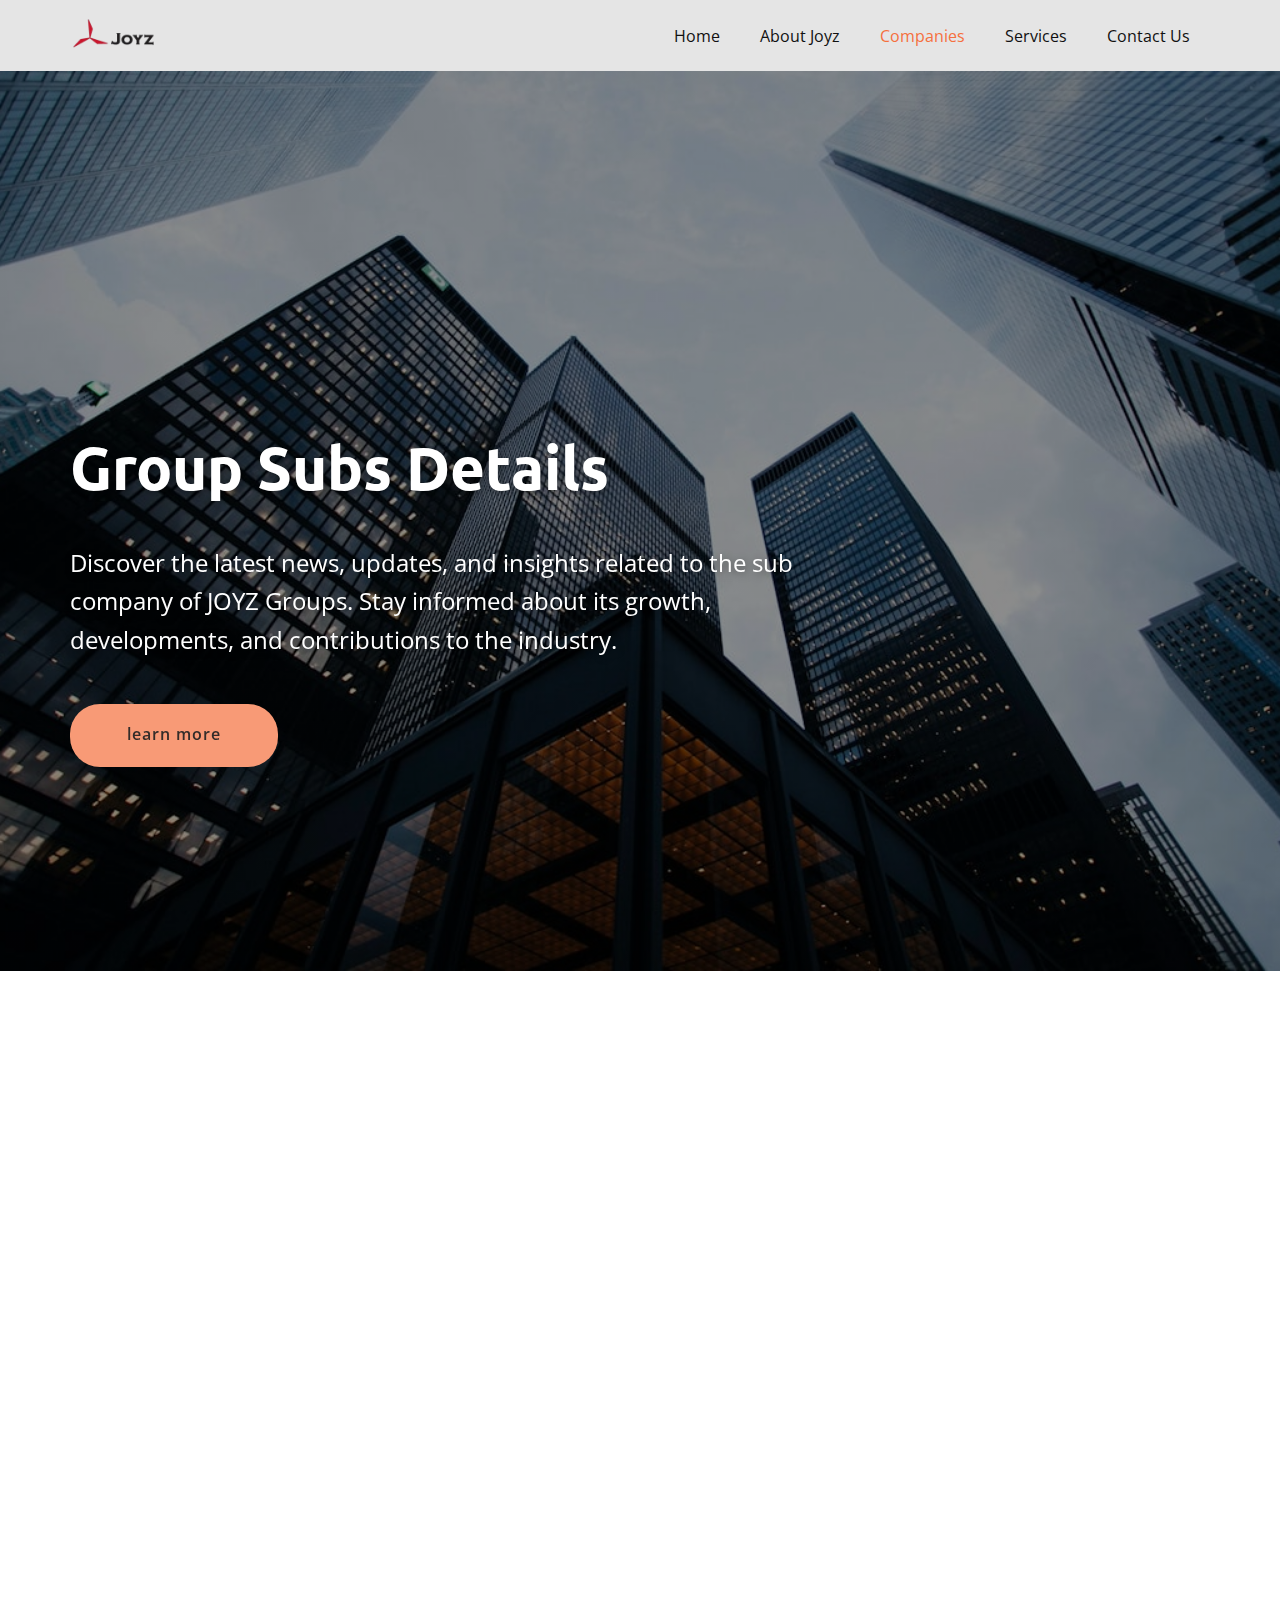
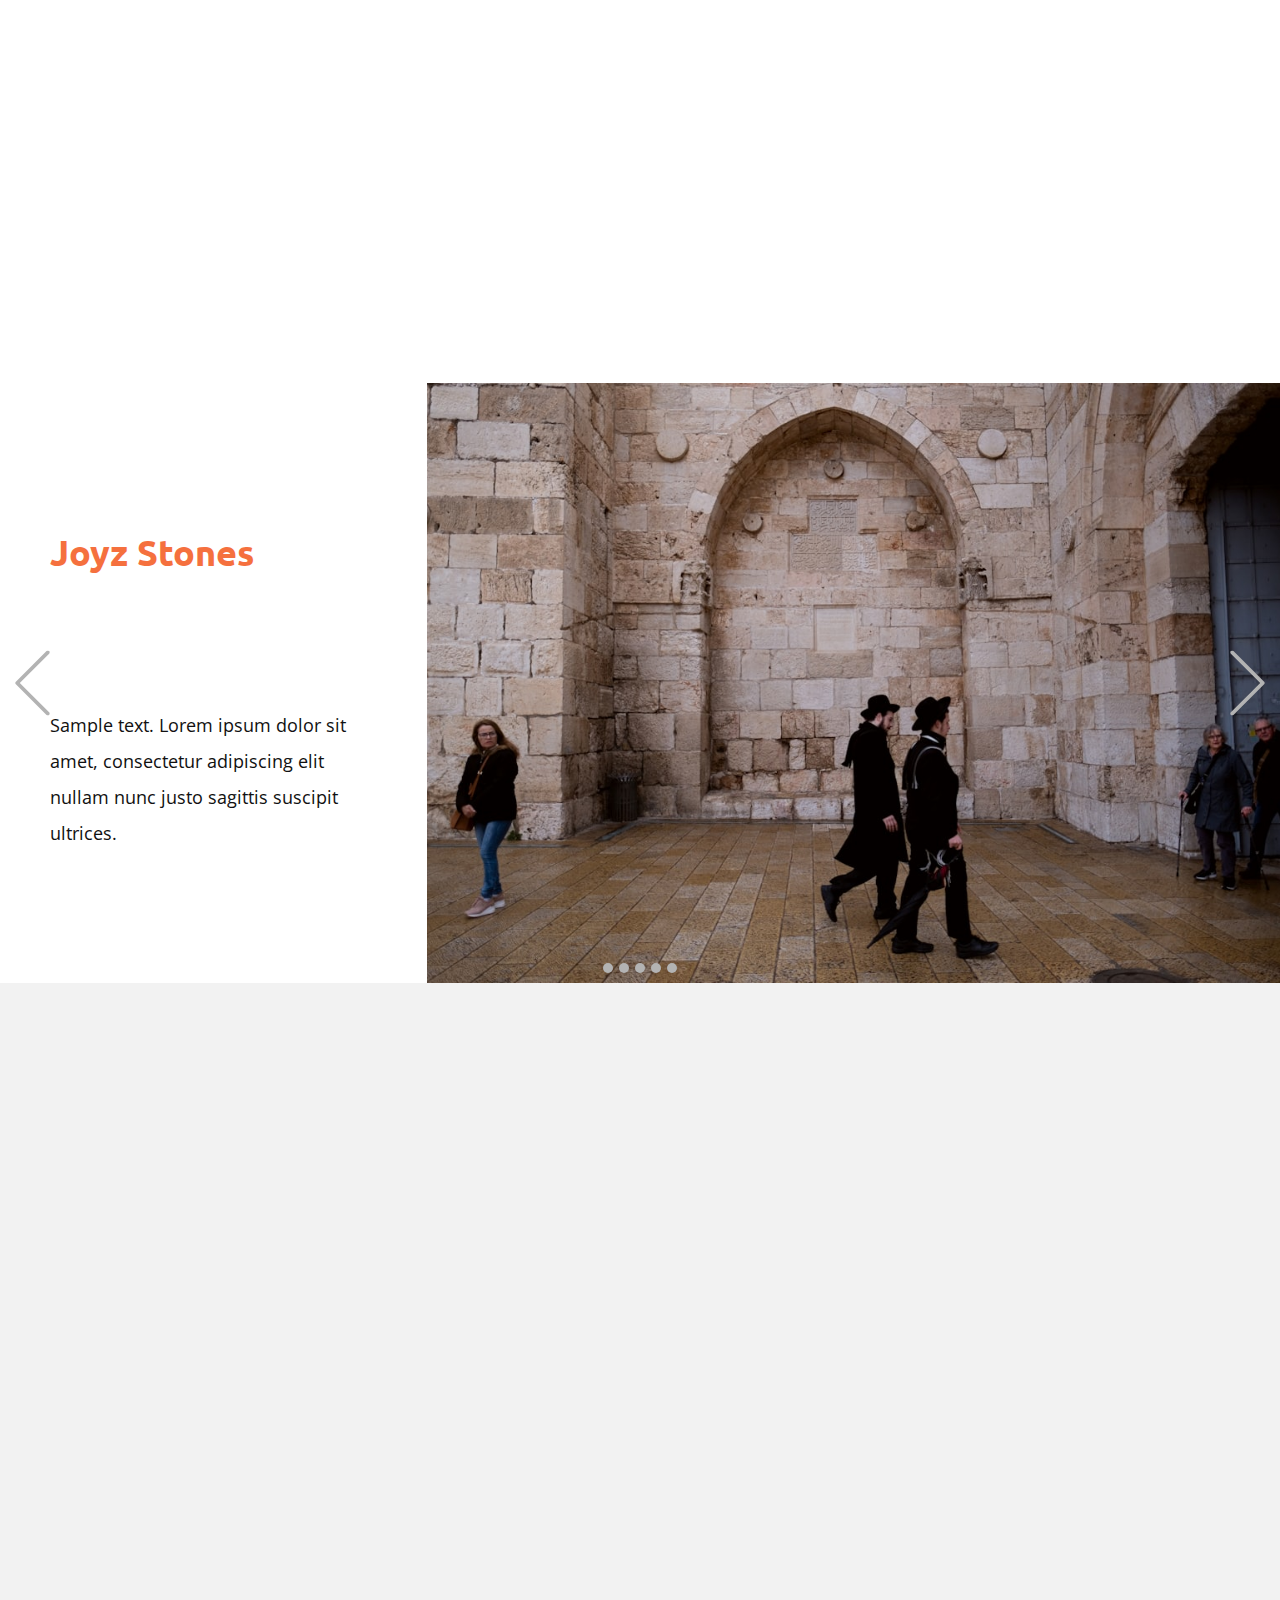
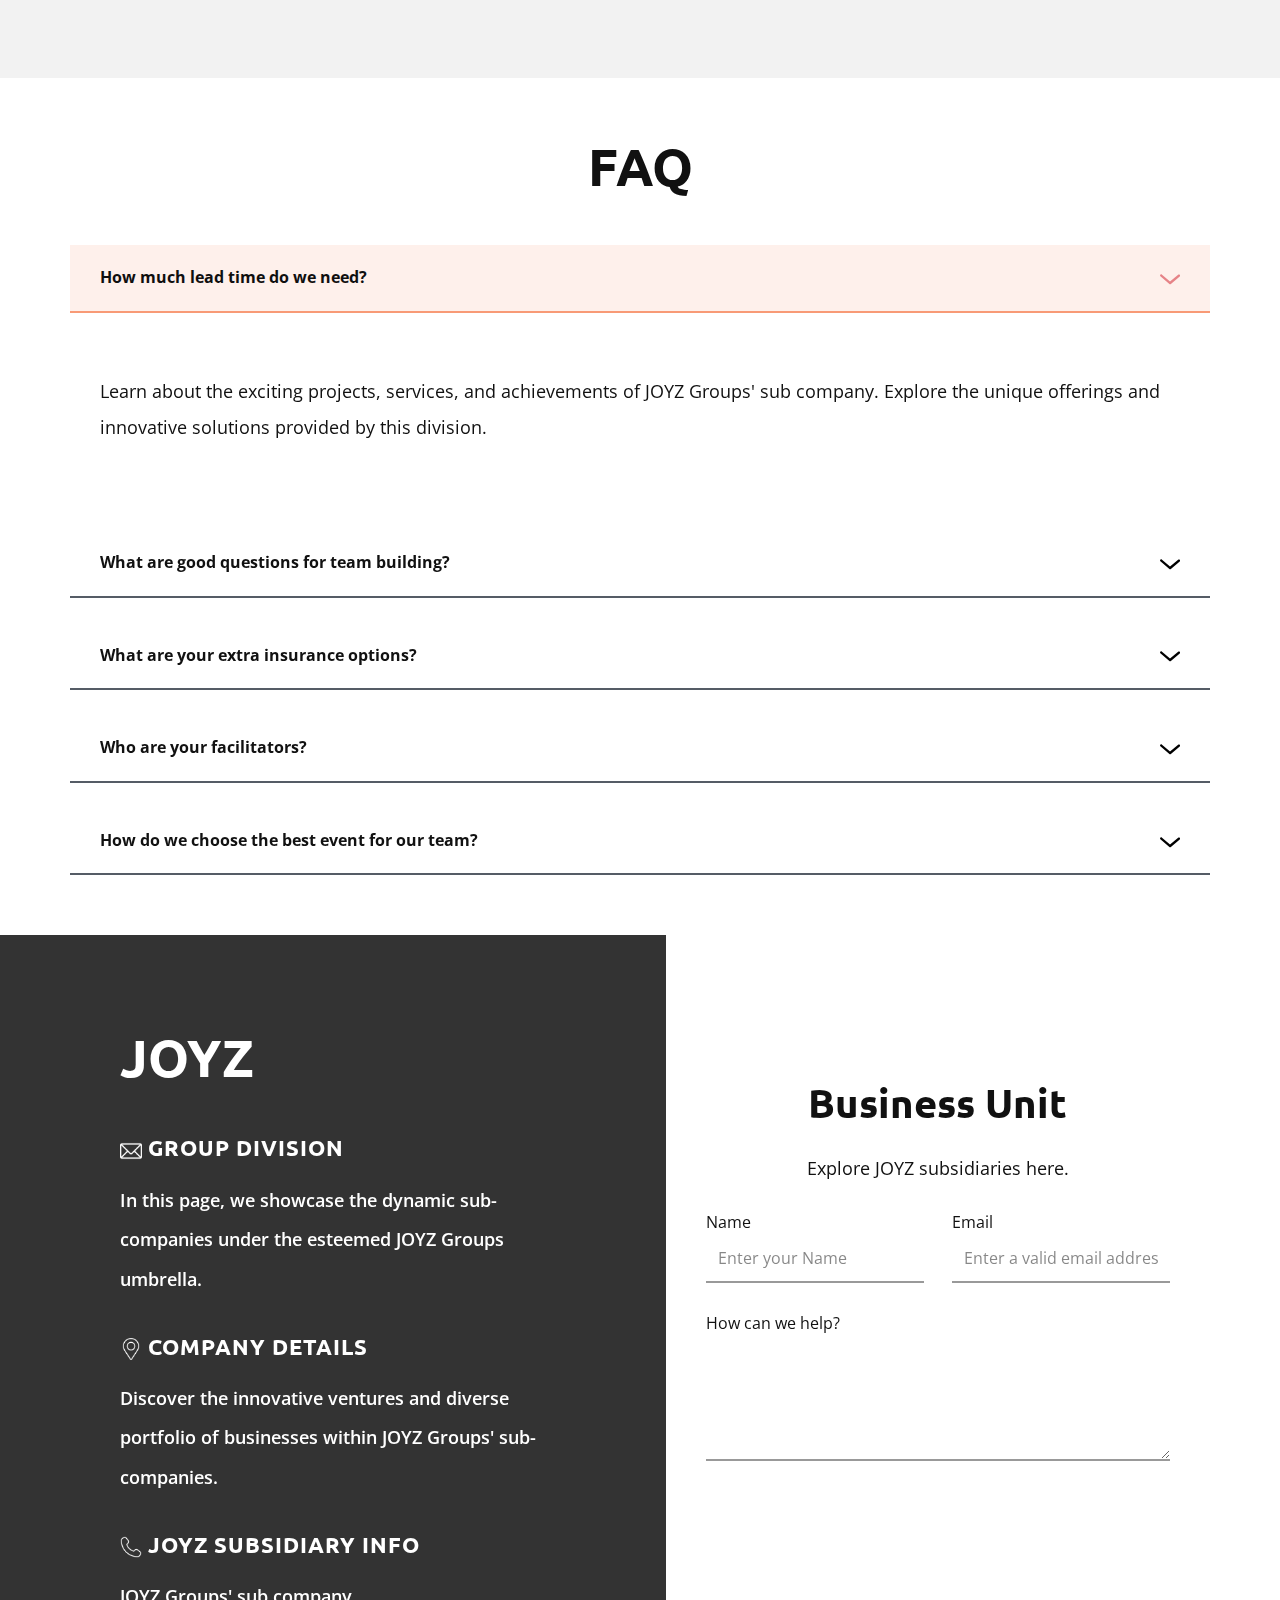
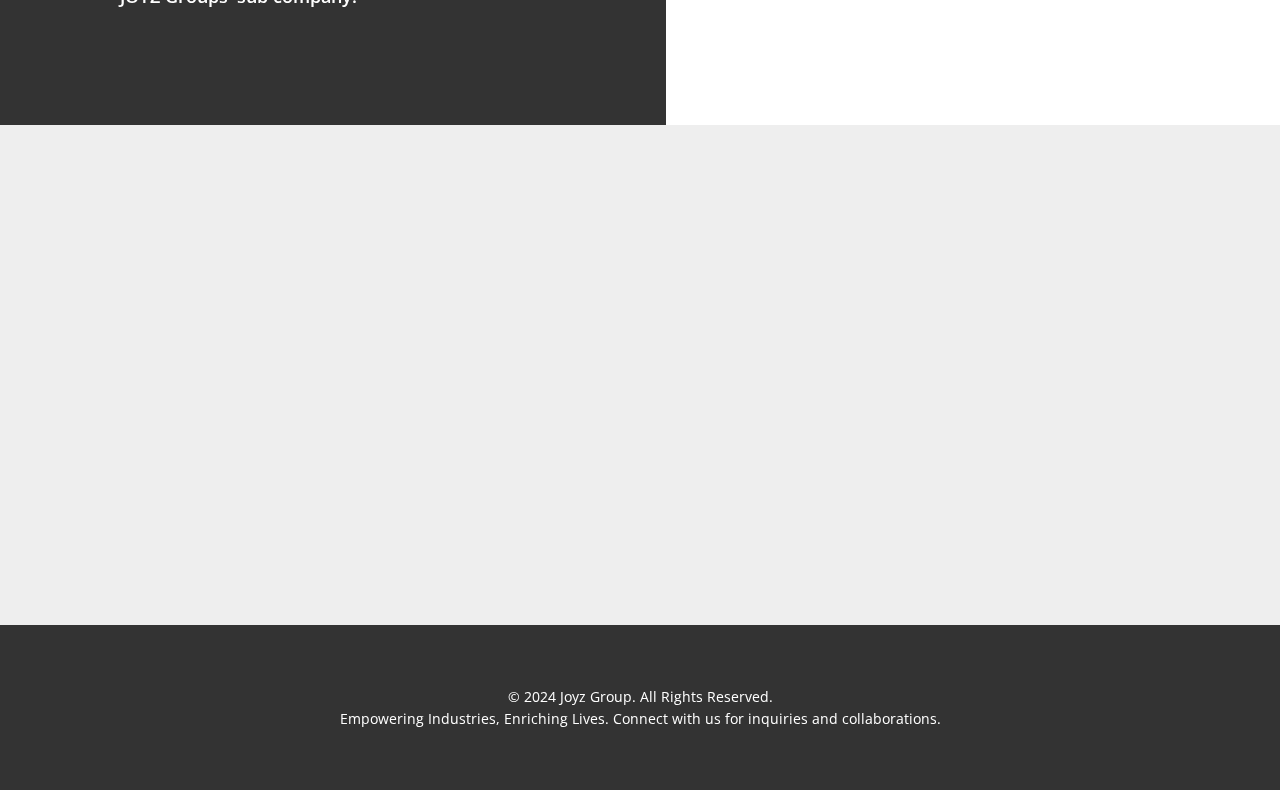
<file: Companies.html>
<!DOCTYPE html>
<html style="font-size: 16px;" lang="en"><head>
    <meta name="viewport" content="width=device-width, initial-scale=1.0">
    <meta charset="utf-8">
    <meta name="keywords" content="JOYZ Groups Subsidiary Overview, Group Subs Details, Discover JOYZ Subsidiary Entities, Subsidiary Companies of JOYZ Groups, Explore Our JOYZ Subsidiaries, Company Overview, Faq, JOYZ Subsidiary">
    <meta name="description" content="">
    <title>Companies</title>
    <link rel="stylesheet" href="nicepage.css" media="screen">
<link rel="stylesheet" href="Companies.css" media="screen">
    <script class="u-script" type="text/javascript" src="jquery.js" defer=""></script>
    <script class="u-script" type="text/javascript" src="nicepage.js" defer=""></script>
    <meta name="generator" content="Nicepage 6.21.1, nicepage.com">
    <meta name="referrer" content="origin">
    <link rel="icon" href="images/favicon.jpeg">
    <link id="u-theme-google-font" rel="stylesheet" href="https://fonts.googleapis.com/css?family=Ubuntu:300,300i,400,400i,500,500i,700,700i|Open+Sans:300,300i,400,400i,500,500i,600,600i,700,700i,800,800i">
    <link id="u-page-google-font" rel="stylesheet" href="https://fonts.googleapis.com/css?family=Montserrat:100,100i,200,200i,300,300i,400,400i,500,500i,600,600i,700,700i,800,800i,900,900i">
    
    
    
    
    
    
    
    
    
    
    <script type="application/ld+json">{
		"@context": "http://schema.org",
		"@type": "Organization",
		"name": "Joyz",
		"logo": "images/jlogo-removebg-preview.png"
}</script>
    <meta name="theme-color" content="#f5703e">
    <meta property="og:title" content="Companies">
    <meta property="og:description" content="">
    <meta property="og:type" content="website">
  <meta data-intl-tel-input-cdn-path="intlTelInput/"></head>
  <body data-path-to-root="./" data-include-products="false" class="u-body u-xl-mode" data-lang="en"><header class="u-clearfix u-grey-10 u-header u-sticky u-sticky-b06e u-header" id="sec-5c98"><div class="u-clearfix u-sheet u-sheet-1">
        <a href="#" class="u-image u-logo u-image-1" data-image-width="200" data-image-height="200">
          <img src="images/jlogo-removebg-preview.png" class="u-logo-image u-logo-image-1">
        </a>
        <nav class="u-menu u-menu-one-level u-offcanvas u-menu-1">
          <div class="menu-collapse" style="font-size: 1rem; letter-spacing: 0px;">
            <a class="u-button-style u-custom-left-right-menu-spacing u-custom-padding-bottom u-custom-top-bottom-menu-spacing u-hamburger-link u-nav-link u-text-active-palette-1-base u-text-hover-palette-2-base" href="#">
              <svg class="u-svg-link" viewBox="0 0 24 24"><use xlink:href="#menu-hamburger"></use></svg>
              <svg class="u-svg-content" version="1.1" id="menu-hamburger" viewBox="0 0 16 16" x="0px" y="0px" xmlns:xlink="http://www.w3.org/1999/xlink" xmlns="http://www.w3.org/2000/svg"><g><rect y="1" width="16" height="2"></rect><rect y="7" width="16" height="2"></rect><rect y="13" width="16" height="2"></rect>
</g></svg>
            </a>
          </div>
          <div class="u-custom-menu u-nav-container">
            <ul class="u-nav u-unstyled u-nav-1"><li class="u-nav-item"><a class="u-button-style u-nav-link u-text-active-palette-1-base u-text-hover-palette-2-base" href="./" style="padding: 7px 20px;">Home</a>
</li><li class="u-nav-item"><a class="u-button-style u-nav-link u-text-active-palette-1-base u-text-hover-palette-2-base" href="About-Joyz.html" style="padding: 7px 20px;">About Joyz</a>
</li><li class="u-nav-item"><a class="u-button-style u-nav-link u-text-active-palette-1-base u-text-hover-palette-2-base" href="Companies.html" style="padding: 7px 20px;">Companies</a>
</li><li class="u-nav-item"><a class="u-button-style u-nav-link u-text-active-palette-1-base u-text-hover-palette-2-base" href="Services.html" style="padding: 7px 20px;">Services</a>
</li><li class="u-nav-item"><a class="u-button-style u-nav-link u-text-active-palette-1-base u-text-hover-palette-2-base" href="Contact-Us.html" style="padding: 7px 20px;">Contact Us</a>
</li></ul>
          </div>
          <div class="u-custom-menu u-nav-container-collapse">
            <div class="u-black u-container-style u-inner-container-layout u-opacity u-opacity-95 u-sidenav">
              <div class="u-inner-container-layout u-sidenav-overflow">
                <div class="u-menu-close"></div>
                <ul class="u-align-center u-nav u-popupmenu-items u-unstyled u-nav-2"><li class="u-nav-item"><a class="u-button-style u-nav-link" href="./">Home</a>
</li><li class="u-nav-item"><a class="u-button-style u-nav-link" href="About-Joyz.html">About Joyz</a>
</li><li class="u-nav-item"><a class="u-button-style u-nav-link" href="Companies.html">Companies</a>
</li><li class="u-nav-item"><a class="u-button-style u-nav-link" href="Services.html">Services</a>
</li><li class="u-nav-item"><a class="u-button-style u-nav-link" href="Contact-Us.html">Contact Us</a>
</li></ul>
              </div>
            </div>
            <div class="u-black u-menu-overlay u-opacity u-opacity-70"></div>
          </div>
        </nav>
      </div></header> 
    <section class="u-clearfix u-container-align-left u-image u-shading u-section-1" id="sec-2ae9" data-image-width="1280" data-image-height="853">
      <div class="u-clearfix u-sheet u-sheet-1">
        <h2 class="u-align-left u-text u-text-1" data-animation-name="customAnimationIn" data-animation-duration="1500" data-animation-delay="0">Group Subs Details</h2>
        <p class="u-align-left u-file-icon u-large-text u-text u-text-variant u-text-2" data-animation-name="fadeIn" data-animation-duration="1500" data-animation-delay="500">Discover the latest news, updates, and insights related to the sub company of JOYZ Groups. Stay informed about its growth, developments, and contributions to the industry.</p>
        <a href="#" class="u-active-palette-1-dark-1 u-align-center u-btn u-button-style u-hover-feature u-hover-palette-1-dark-1 u-palette-1-light-1 u-radius u-text-active-white u-text-hover-white u-text-palette-1-dark-3 u-btn-1" data-animation-name="customAnimationIn" data-animation-duration="1750" data-animation-delay="500" data-animation-direction="">learn more</a>
      </div>
    </section>
    <section class="u-align-center u-clearfix u-container-align-center u-section-2" id="sec-3a3b">
      <div class="u-clearfix u-sheet u-valign-middle u-sheet-1">
        <div class="data-layout-selected u-clearfix u-expanded-width u-gutter-24 u-layout-wrap u-layout-wrap-1">
          <div class="u-layout">
            <div class="u-layout-row">
              <div class="u-container-style u-layout-cell u-size-29 u-layout-cell-1" data-animation-name="customAnimationIn" data-animation-duration="1500" data-animation-delay="500">
                <div class="u-container-layout u-container-layout-1">
                  <h3 class="u-align-left u-text u-text-1">Meet Our&nbsp; Companies</h3>
                  <p class="u-align-left u-text u-text-2">Learn about the exciting projects, services, and achievements of JOYZ Groups' sub company. Explore the unique offerings and innovative solutions provided by this division.</p>
                  <a href="#" class="u-active-palette-1-dark-1 u-align-center u-border-none u-btn u-button-style u-hover-feature u-hover-palette-1-dark-1 u-palette-1-light-1 u-radius u-text-active-white u-text-hover-white u-text-palette-1-dark-3 u-btn-1" data-animation-name="customAnimationIn" data-animation-duration="1750" data-animation-delay="500" data-animation-direction="">learn more</a>
                </div>
              </div>
              <div class="u-container-style u-layout-cell u-size-31 u-layout-cell-2" data-animation-name="customAnimationIn" data-animation-duration="1500" data-animation-delay="500">
                <div class="u-container-layout u-container-layout-2">
                  <div class="u-list u-list-1">
                    <div class="u-repeater u-repeater-1">
                      <div class="u-container-style u-list-item u-repeater-item">
                        <div class="u-container-layout u-similar-container u-container-layout-3"><span class="u-icon u-icon-circle u-palette-1-light-1 u-text-white u-icon-1"><svg class="u-svg-link" preserveAspectRatio="xMidYMin slice" viewBox="0 0 54 54" style=""><use xlink:href="#svg-3358"></use></svg><svg class="u-svg-content" viewBox="0 0 54 54" x="0px" y="0px" id="svg-3358" style="enable-background:new 0 0 54 54;"><g><path d="M27,8c-9.374,0-17,7.626-17,17c0,7.112,4.391,13.412,11,15.9V50c0,0.553,0.447,1,1,1h1v2c0,0.553,0.447,1,1,1h6
		c0.553,0,1-0.447,1-1v-2h1c0.553,0,1-0.447,1-1v-9.1c6.609-2.488,11-8.788,11-15.9C44,15.626,36.374,8,27,8z M30,49
		c-0.553,0-1,0.447-1,1v2h-4v-2c0-0.553-0.447-1-1-1h-1v-5h8v5H30z M31.688,39.242C31.277,39.377,31,39.761,31,40.192V42h-8v-1.808
		c0-0.432-0.277-0.815-0.688-0.95C16.145,37.214,12,31.49,12,25c0-8.271,6.729-15,15-15s15,6.729,15,15
		C42,31.49,37.855,37.214,31.688,39.242z"></path><path d="M27,6c0.553,0,1-0.447,1-1V1c0-0.553-0.447-1-1-1s-1,0.447-1,1v4C26,5.553,26.447,6,27,6z"></path><path d="M51,24h-4c-0.553,0-1,0.447-1,1s0.447,1,1,1h4c0.553,0,1-0.447,1-1S51.553,24,51,24z"></path><path d="M7,24H3c-0.553,0-1,0.447-1,1s0.447,1,1,1h4c0.553,0,1-0.447,1-1S7.553,24,7,24z"></path><path d="M43.264,7.322l-2.828,2.828c-0.391,0.391-0.391,1.023,0,1.414c0.195,0.195,0.451,0.293,0.707,0.293
		s0.512-0.098,0.707-0.293l2.828-2.828c0.391-0.391,0.391-1.023,0-1.414S43.654,6.932,43.264,7.322z"></path><path d="M12.15,38.436l-2.828,2.828c-0.391,0.391-0.391,1.023,0,1.414c0.195,0.195,0.451,0.293,0.707,0.293
		s0.512-0.098,0.707-0.293l2.828-2.828c0.391-0.391,0.391-1.023,0-1.414S12.541,38.045,12.15,38.436z"></path><path d="M41.85,38.436c-0.391-0.391-1.023-0.391-1.414,0s-0.391,1.023,0,1.414l2.828,2.828c0.195,0.195,0.451,0.293,0.707,0.293
		s0.512-0.098,0.707-0.293c0.391-0.391,0.391-1.023,0-1.414L41.85,38.436z"></path><path d="M12.15,11.564c0.195,0.195,0.451,0.293,0.707,0.293s0.512-0.098,0.707-0.293c0.391-0.391,0.391-1.023,0-1.414l-2.828-2.828
		c-0.391-0.391-1.023-0.391-1.414,0s-0.391,1.023,0,1.414L12.15,11.564z"></path><path d="M27,13c-6.617,0-12,5.383-12,12c0,0.553,0.447,1,1,1s1-0.447,1-1c0-5.514,4.486-10,10-10c0.553,0,1-0.447,1-1
		S27.553,13,27,13z"></path>
</g></svg>
            
            
          </span>
                          <div class="u-container-align-left u-container-style u-group u-group-1">
                            <div class="u-container-layout u-valign-top u-container-layout-4">
                              <h5 class="u-align-left u-text u-text-3">JOYZ Info</h5>
                              <p class="u-align-left u-text u-text-4">In this page, we showcase the dynamic sub-companies under the esteemed JOYZ Groups umbrella.</p>
                            </div>
                          </div>
                        </div>
                      </div>
                      <div class="u-container-style u-list-item u-repeater-item">
                        <div class="u-container-layout u-similar-container u-container-layout-5"><span class="u-icon u-icon-circle u-palette-1-light-1 u-text-white u-icon-2"><svg class="u-svg-link" preserveAspectRatio="xMidYMin slice" viewBox="0 0 60 60" style=""><use xlink:href="#svg-b142"></use></svg><svg class="u-svg-content" viewBox="0 0 60 60" x="0px" y="0px" id="svg-b142" style="enable-background:new 0 0 60 60;"><path d="M51.371,3.146c-0.459-0.185-11.359-4.452-19.84,0.045C24.811,6.758,13.015,4.082,10,3.308V1c0-0.553-0.447-1-1-1  S8,0.447,8,1v3c0,0.014,0.007,0.026,0.008,0.04C8.008,4.052,8,4.062,8,4.074V33v1.074V59c0,0.553,0.447,1,1,1s1-0.447,1-1V35.375  c2.273,0.567,7.227,1.632,12.368,1.632c3.557,0,7.2-0.511,10.101-2.049c7.652-4.061,18.056,0.004,18.16,0.045  c0.309,0.124,0.657,0.086,0.932-0.102C51.835,34.716,52,34.406,52,34.074v-30C52,3.665,51.751,3.298,51.371,3.146z M50,32.665  c-3.26-1.038-11.646-3.096-18.469,0.525C24.812,36.756,13.02,34.082,10,33.308V33V5.375c3.853,0.961,15.381,3.343,22.469-0.417  C39.035,1.475,47.627,3.973,50,4.777V32.665z"></path></svg>
            
            
          </span>
                          <div class="u-container-align-left u-container-style u-group u-video-cover u-group-2">
                            <div class="u-container-layout u-valign-top u-container-layout-6">
                              <h5 class="u-align-left u-text u-text-default u-text-5">Group Details</h5>
                              <p class="u-align-left u-text u-text-default u-text-6">Discover the innovative ventures and diverse portfolio of businesses within JOYZ Groups' sub-companies.</p>
                            </div>
                          </div>
                        </div>
                      </div>
                      <div class="u-container-style u-list-item u-repeater-item">
                        <div class="u-container-layout u-similar-container u-container-layout-7"><span class="u-icon u-icon-circle u-palette-1-light-1 u-text-white u-icon-3"><svg class="u-svg-link" preserveAspectRatio="xMidYMin slice" viewBox="0 0 60.062 60.062" style=""><use xlink:href="#svg-b90b"></use></svg><svg class="u-svg-content" viewBox="0 0 60.062 60.062" x="0px" y="0px" id="svg-b90b" style="enable-background:new 0 0 60.062 60.062;"><path d="M60.046,11.196c0.004-0.024,0.011-0.048,0.013-0.072c0.007-0.074-0.001-0.149-0.01-0.224  c-0.002-0.019,0.001-0.037-0.002-0.056c-0.018-0.099-0.051-0.196-0.1-0.289c-0.008-0.016-0.019-0.031-0.028-0.047  c-0.002-0.002-0.002-0.005-0.003-0.008c-0.001-0.002-0.004-0.003-0.005-0.006c-0.007-0.011-0.013-0.023-0.02-0.033  c-0.062-0.091-0.137-0.166-0.221-0.23c-0.019-0.014-0.041-0.022-0.061-0.035c-0.074-0.049-0.152-0.089-0.236-0.116  c-0.037-0.012-0.074-0.018-0.112-0.025c-0.073-0.015-0.146-0.022-0.222-0.02c-0.04,0.001-0.078,0.003-0.118,0.009  c-0.026,0.004-0.051,0-0.077,0.006L0.798,22.046c-0.413,0.086-0.729,0.421-0.788,0.839s0.15,0.828,0.523,1.025l16.632,8.773  l2.917,16.187c-0.002,0.012,0.001,0.025,0,0.037c-0.01,0.08-0.011,0.158-0.001,0.237c0.005,0.04,0.01,0.078,0.02,0.117  c0.023,0.095,0.06,0.184,0.11,0.268c0.01,0.016,0.01,0.035,0.021,0.051c0.003,0.005,0.008,0.009,0.012,0.013  c0.013,0.019,0.031,0.034,0.046,0.053c0.047,0.058,0.096,0.111,0.152,0.156c0.009,0.007,0.015,0.018,0.025,0.025  c0.015,0.011,0.032,0.014,0.047,0.024c0.061,0.04,0.124,0.073,0.191,0.099c0.027,0.01,0.052,0.022,0.08,0.03  c0.09,0.026,0.183,0.044,0.277,0.044c0.001,0,0.002,0,0.003,0h0c0,0,0,0,0,0c0.004,0,0.008-0.002,0.012-0.002  c0.017,0.001,0.034,0.002,0.051,0.002c0.277,0,0.527-0.124,0.712-0.315l11.079-7.386l11.6,7.54c0.164,0.106,0.354,0.161,0.545,0.161  c0.105,0,0.212-0.017,0.315-0.051c0.288-0.096,0.518-0.318,0.623-0.604l13.996-37.989c0.013-0.034,0.024-0.069,0.033-0.105  c0.004-0.015,0.005-0.03,0.008-0.044C60.042,11.22,60.044,11.208,60.046,11.196z M48.464,17.579L24.471,35.22  c-0.039,0.029-0.07,0.065-0.104,0.099c-0.013,0.012-0.026,0.022-0.037,0.035c-0.021,0.023-0.04,0.046-0.059,0.071  c-0.018,0.024-0.032,0.049-0.048,0.074c-0.037,0.06-0.068,0.122-0.092,0.188c-0.005,0.013-0.013,0.023-0.017,0.036  c-0.001,0.004-0.005,0.006-0.006,0.01l-2.75,8.937l-2.179-12.091L48.464,17.579z M22.908,46.594l2.726-9.004l4.244,2.759  l1.214,0.789l-4.124,2.749L22.908,46.594z M52.044,13.498L18.071,30.899l-14.14-7.458L52.044,13.498z M44.559,47.504L29.154,37.492  l-2.333-1.517l30.154-22.172L44.559,47.504z"></path></svg>
            
            
          </span>
                          <div class="u-container-align-left u-container-style u-group u-video-cover u-group-3">
                            <div class="u-container-layout u-valign-top u-container-layout-8">
                              <h5 class="u-align-left u-text u-text-default u-text-7">Company Overview</h5>
                              <p class="u-align-left u-text u-text-default u-text-8">Explore the cutting-edge services and transformative solutions offered by JOYZ Groups' sub-companies.</p>
                            </div>
                          </div>
                        </div>
                      </div>
                    </div>
                  </div>
                </div>
              </div>
            </div>
          </div>
        </div>
      </div>
      
    </section>
    <section class="u-clearfix u-container-align-center u-section-3" id="carousel_52b5">
      <div class="u-clearfix u-sheet u-sheet-1">
        <h2 class="u-align-center u-custom-font u-font-montserrat u-text u-text-default u-text-1" data-animation-name="customAnimationIn" data-animation-duration="1000" data-animation-delay="0">Companies of JOYZ Groups</h2>
        <p class="u-align-center u-text u-text-2" data-animation-name="customAnimationIn" data-animation-duration="1000" data-animation-delay="0">Welcome to the dedicated page for the sub company of JOYZ Groups. Here you will find detailed information about this specific subsidiary.</p>
      </div>
    </section>
    <section class="u-carousel u-slide u-block-0300-1" id="carousel-55f4" data-interval="5000" data-u-ride="carousel">
      <ol class="u-absolute-hcenter u-carousel-indicators u-block-0300-2">
        <li data-u-target="#carousel-55f4" class="u-active u-grey-30 u-shape-circle" style="width: 10px; height: 10px;" data-u-slide-to="0"></li>
        <li data-u-target="#carousel-55f4" class="u-grey-30 u-shape-circle" style="width: 10px; height: 10px;" data-u-slide-to="1"></li>
        <li data-u-target="#carousel-55f4" class="u-grey-30 u-shape-circle" style="width: 10px; height: 10px;" data-u-slide-to="2"></li>
        <li data-u-target="#carousel-55f4" class="u-grey-30 u-shape-circle" style="width: 10px; height: 10px;" data-u-slide-to="3"></li>
        <li data-u-target="#carousel-55f4" class="u-grey-30 u-shape-circle" style="width: 10px; height: 10px;" data-u-slide-to="4"></li>
      </ol>
      <div class="u-carousel-inner" role="listbox">
        <div class="u-active u-carousel-item u-clearfix u-section-4-1">
          <div class="data-layout-selected u-clearfix u-expanded-width u-gutter-0 u-layout-spacing-top u-layout-wrap u-layout-wrap-1">
            <div class="u-layout">
              <div class="u-layout-row">
                <div class="u-align-left u-container-align-left u-container-style u-layout-cell u-left-cell u-size-20 u-white u-layout-cell-1" src="">
                  <div class="u-container-layout u-container-layout-1">
                    <h2 class="u-text u-text-palette-1-base u-text-1">Joyz Stones</h2>
                    <p class="u-text u-text-2">Sample text. Lorem ipsum dolor sit amet, consectetur adipiscing elit nullam nunc justo sagittis suscipit ultrices.</p>
                  </div>
                </div>
                <div class="u-container-style u-image u-layout-cell u-right-cell u-size-40 u-image-1" src="" data-image-width="1080" data-image-height="720">
                  <div class="u-container-layout u-valign-middle u-container-layout-2"></div>
                </div>
              </div>
            </div>
          </div>
        </div>
        <div class="u-carousel-item u-clearfix u-section-4-2">
          <div class="data-layout-selected u-clearfix u-expanded-width u-gutter-0 u-layout-spacing-top u-layout-wrap u-layout-wrap-1">
            <div class="u-layout">
              <div class="u-layout-row">
                <div class="u-align-left u-container-align-left u-container-style u-layout-cell u-left-cell u-size-20 u-white u-layout-cell-1" src="">
                  <div class="u-container-layout u-container-layout-1">
                    <h2 class="u-text u-text-palette-1-base u-text-1">Joyz Unlimited</h2>
                    <p class="u-text u-text-2">Sample text. Lorem ipsum dolor sit amet, consectetur adipiscing elit nullam nunc justo sagittis suscipit ultrices.</p>
                  </div>
                </div>
                <div class="u-container-style u-image u-layout-cell u-right-cell u-size-40 u-image-1" src="" data-image-width="1080" data-image-height="720">
                  <div class="u-container-layout u-valign-middle u-container-layout-2"></div>
                </div>
              </div>
            </div>
          </div>
        </div>
        <div class="u-carousel-item u-clearfix u-section-4-3">
          <div class="data-layout-selected u-clearfix u-expanded-width u-gutter-0 u-layout-spacing-top u-layout-wrap u-layout-wrap-1">
            <div class="u-layout">
              <div class="u-layout-row">
                <div class="u-align-left u-container-align-left u-container-style u-layout-cell u-left-cell u-size-20 u-white u-layout-cell-1" src="">
                  <div class="u-container-layout u-container-layout-1">
                    <h2 class="u-text u-text-palette-1-base u-text-1">Joyz Desigz</h2>
                    <p class="u-text u-text-2">Sample text. Lorem ipsum dolor sit amet, consectetur adipiscing elit nullam nunc justo sagittis suscipit ultrices.</p>
                  </div>
                </div>
                <div class="u-container-style u-image u-layout-cell u-right-cell u-size-40 u-image-1" src="" data-image-width="1080" data-image-height="720">
                  <div class="u-container-layout u-valign-middle u-container-layout-2"></div>
                </div>
              </div>
            </div>
          </div>
        </div>
        <div class="u-carousel-item u-clearfix u-section-4-4">
          <div class="data-layout-selected u-clearfix u-expanded-width u-gutter-0 u-layout-spacing-top u-layout-wrap u-layout-wrap-1">
            <div class="u-layout">
              <div class="u-layout-row">
                <div class="u-align-left u-container-align-left u-container-style u-layout-cell u-left-cell u-size-20 u-white u-layout-cell-1" src="">
                  <div class="u-container-layout u-container-layout-1">
                    <h2 class="u-text u-text-palette-1-base u-text-1">Joyz Oversea</h2>
                    <p class="u-text u-text-2">Sample text. Lorem ipsum dolor sit amet, consectetur adipiscing elit nullam nunc justo sagittis suscipit ultrices.</p>
                  </div>
                </div>
                <div class="u-container-style u-image u-layout-cell u-right-cell u-size-40 u-image-1" src="" data-image-width="1080" data-image-height="720">
                  <div class="u-container-layout u-valign-middle u-container-layout-2"></div>
                </div>
              </div>
            </div>
          </div>
        </div>
        <div class="u-carousel-item u-clearfix u-section-4-5">
          <div class="data-layout-selected u-clearfix u-expanded-width u-gutter-0 u-layout-spacing-top u-layout-wrap u-layout-wrap-1">
            <div class="u-layout">
              <div class="u-layout-row">
                <div class="u-align-left u-container-align-left u-container-style u-layout-cell u-left-cell u-size-20 u-white u-layout-cell-1" src="">
                  <div class="u-container-layout u-container-layout-1">
                    <h2 class="u-text u-text-palette-1-base u-text-1">Joyz Intertainmentz</h2>
                    <p class="u-text u-text-2">Sample text. Lorem ipsum dolor sit amet, consectetur adipiscing elit nullam nunc justo sagittis suscipit ultrices.</p>
                  </div>
                </div>
                <div class="u-container-style u-image u-layout-cell u-right-cell u-size-40 u-image-1" src="" data-image-width="1080" data-image-height="1528">
                  <div class="u-container-layout u-valign-middle u-container-layout-2"></div>
                </div>
              </div>
            </div>
          </div>
        </div>
      </div>
      <a class="u-absolute-vcenter u-carousel-control u-carousel-control-prev u-text-grey-30 u-block-0300-3" href="#carousel-55f4" role="button" data-u-slide="prev">
        <span aria-hidden="true">
          <svg class="u-svg-link" viewBox="0 0 477.175 477.175"><path d="M145.188,238.575l215.5-215.5c5.3-5.3,5.3-13.8,0-19.1s-13.8-5.3-19.1,0l-225.1,225.1c-5.3,5.3-5.3,13.8,0,19.1l225.1,225
                    c2.6,2.6,6.1,4,9.5,4s6.9-1.3,9.5-4c5.3-5.3,5.3-13.8,0-19.1L145.188,238.575z"></path></svg>
        </span>
        <span class="sr-only">Previous</span>
      </a>
      <a class="u-absolute-vcenter u-carousel-control u-carousel-control-next u-text-grey-30 u-block-0300-4" href="#carousel-55f4" role="button" data-u-slide="next">
        <span aria-hidden="true">
          <svg class="u-svg-link" viewBox="0 0 477.175 477.175"><path d="M360.731,229.075l-225.1-225.1c-5.3-5.3-13.8-5.3-19.1,0s-5.3,13.8,0,19.1l215.5,215.5l-215.5,215.5
                    c-5.3,5.3-5.3,13.8,0,19.1c2.6,2.6,6.1,4,9.5,4c3.4,0,6.9-1.3,9.5-4l225.1-225.1C365.931,242.875,365.931,234.275,360.731,229.075z"></path></svg>
        </span>
        <span class="sr-only">Next</span>
      </a>
    </section>
    <section class="u-align-center u-clearfix u-container-align-center u-grey-5 u-valign-middle u-section-5" src="" id="carousel_cb02">
      <div class="u-list u-list-1">
        <div class="u-repeater u-repeater-1">
          <div class="u-align-center u-container-align-center u-container-align-left u-container-style u-list-item u-radius u-repeater-item u-shape-round u-video-cover u-white u-list-item-1" data-animation-name="customAnimationIn" data-animation-duration="1500" data-animation-delay="500">
            <div class="u-container-layout u-similar-container u-valign-top u-container-layout-1">
              <h4 class="u-align-left u-text u-text-1">Business Unit</h4>
              <p class="u-align-left u-text u-text-2">In this page, we showcase the dynamic sub-companies under the esteemed JOYZ Groups umbrella.</p>
              <a href="#" class="u-active-none u-align-left u-border-1 u-border-active-palette-2-light-1 u-border-black u-border-hover-palette-2-light-1 u-border-no-left u-border-no-right u-border-no-top u-btn u-button-style u-hover-none u-none u-text-active-palette-2-light-1 u-text-hover-palette-2-light-1 u-btn-1" data-animation-name="" data-animation-duration="0" data-animation-delay="0" data-animation-direction="">more</a>
            </div>
          </div>
          <div class="u-align-center u-container-align-center u-container-align-left u-container-style u-list-item u-radius u-repeater-item u-shape-round u-video-cover u-white u-list-item-2" data-animation-name="customAnimationIn" data-animation-duration="1500" data-animation-delay="500">
            <div class="u-container-layout u-similar-container u-valign-top u-container-layout-2">
              <h4 class="u-align-left u-text u-text-3">Sub Company Info</h4>
              <p class="u-align-left u-text u-text-4">Discover the innovative ventures and diverse portfolio of businesses within JOYZ Groups' sub-companies.</p>
              <a href="#" class="u-active-none u-align-left u-border-1 u-border-active-palette-2-light-1 u-border-black u-border-hover-palette-2-light-1 u-border-no-left u-border-no-right u-border-no-top u-btn u-button-style u-hover-none u-none u-text-active-palette-2-light-1 u-text-hover-palette-2-light-1 u-btn-2" data-animation-name="" data-animation-duration="0" data-animation-delay="0" data-animation-direction="">more</a>
            </div>
          </div>
          <div class="u-align-center u-container-align-center u-container-align-left u-container-style u-list-item u-radius u-repeater-item u-shape-round u-video-cover u-white u-list-item-3" data-animation-name="customAnimationIn" data-animation-duration="1500" data-animation-delay="500">
            <div class="u-container-layout u-similar-container u-valign-top u-container-layout-3">
              <h4 class="u-align-left u-text u-text-5">Group Division</h4>
              <p class="u-align-left u-text u-text-6">Explore the cutting-edge services and transformative solutions offered by JOYZ Groups' sub-companies.</p>
              <a href="#" class="u-active-none u-align-left u-border-1 u-border-active-palette-2-light-1 u-border-black u-border-hover-palette-2-light-1 u-border-no-left u-border-no-right u-border-no-top u-btn u-button-style u-hover-none u-none u-text-active-palette-2-light-1 u-text-hover-palette-2-light-1 u-btn-3" data-animation-name="" data-animation-duration="0" data-animation-delay="0" data-animation-direction="">more</a>
            </div>
          </div>
          <div class="u-align-center u-container-align-center u-container-align-left u-container-style u-list-item u-radius u-repeater-item u-shape-round u-video-cover u-white u-list-item-4" data-animation-name="customAnimationIn" data-animation-duration="1500" data-animation-delay="500">
            <div class="u-container-layout u-similar-container u-valign-top u-container-layout-4">
              <h4 class="u-align-left u-text u-text-7">Company Details</h4>
              <p class="u-align-left u-text u-text-8">Learn about the exceptional growth and success stories of the sub-companies under JOYZ Groups.</p>
              <a href="#" class="u-active-none u-align-left u-border-1 u-border-active-palette-2-light-1 u-border-black u-border-hover-palette-2-light-1 u-border-no-left u-border-no-right u-border-no-top u-btn u-button-style u-hover-none u-none u-text-active-palette-2-light-1 u-text-hover-palette-2-light-1 u-btn-4" data-animation-name="" data-animation-duration="0" data-animation-delay="0" data-animation-direction="">more</a>
            </div>
          </div>
          <div class="u-align-center u-container-align-center u-container-align-left u-container-style u-list-item u-radius u-repeater-item u-shape-round u-video-cover u-white u-list-item-5" data-animation-name="customAnimationIn" data-animation-duration="1500" data-animation-delay="500">
            <div class="u-container-layout u-similar-container u-valign-top u-container-layout-5">
              <h4 class="u-align-left u-text u-text-9">JOYZ Subsidiary Info</h4>
              <p class="u-align-left u-text u-text-10">Experience the commitment to excellence and customer satisfaction across all JOYZ Groups' sub-companies.</p>
              <a href="#" class="u-active-none u-align-left u-border-1 u-border-active-palette-2-light-1 u-border-black u-border-hover-palette-2-light-1 u-border-no-left u-border-no-right u-border-no-top u-btn u-button-style u-hover-none u-none u-text-active-palette-2-light-1 u-text-hover-palette-2-light-1 u-btn-5" data-animation-name="" data-animation-duration="0" data-animation-delay="0" data-animation-direction="">more</a>
            </div>
          </div>
          <div class="u-align-center u-container-align-center u-container-align-left u-container-style u-list-item u-radius u-repeater-item u-shape-round u-video-cover u-white u-list-item-6" data-animation-name="customAnimationIn" data-animation-duration="1500" data-animation-delay="500">
            <div class="u-container-layout u-similar-container u-valign-top u-container-layout-6">
              <h4 class="u-align-left u-text u-text-11">Group Subs Details</h4>
              <p class="u-align-left u-text u-text-12">Join us in celebrating the achievements and forward-thinking initiatives of JOYZ Groups' sub-companies.</p>
              <a href="#" class="u-active-none u-align-left u-border-1 u-border-active-palette-2-light-1 u-border-black u-border-hover-palette-2-light-1 u-border-no-left u-border-no-right u-border-no-top u-btn u-button-style u-hover-none u-none u-text-active-palette-2-light-1 u-text-hover-palette-2-light-1 u-btn-6" data-animation-name="" data-animation-duration="0" data-animation-delay="0" data-animation-direction="">more</a>
            </div>
          </div>
        </div>
      </div>
    </section>
    <section class="u-align-left u-clearfix u-container-align-center u-container-align-left u-section-6" id="carousel_c628">
      <div class="u-clearfix u-sheet u-valign-middle u-sheet-1">
        <h2 class="u-align-center u-text u-text-default u-text-1">Faq</h2>
        <div class="u-accordion u-expanded-width u-faq u-spacing-25 u-accordion-1">
          <div class="u-accordion-item">
            <a class="active u-accordion-link u-active-palette-1-light-3 u-border-2 u-border-active-palette-1-light-1 u-border-hover-palette-1-light-1 u-border-no-left u-border-no-right u-border-no-top u-border-palette-5-dark-2 u-button-style u-hover-palette-1-light-3 u-text-body-color u-accordion-link-1" id="link-accordion-6327" aria-controls="accordion-6327" aria-selected="true">
              <span class="u-accordion-link-text"> How much lead time do we need?</span><span class="u-accordion-link-icon u-icon u-icon-circle u-text-active-palette-2-light-1 u-text-black u-text-hover-palette-2-light-1 u-icon-1"><svg class="u-svg-link" preserveAspectRatio="xMidYMin slice" viewBox="0 0 16 16" style=""><use xlink:href="#svg-2c6d"></use></svg><svg class="u-svg-content" viewBox="0 0 16 16" x="0px" y="0px" id="svg-2c6d" style=""><path d="M8,10.7L1.6,5.3c-0.4-0.4-1-0.4-1.3,0c-0.4,0.4-0.4,0.9,0,1.3l7.2,6.1c0.1,0.1,0.4,0.2,0.6,0.2s0.4-0.1,0.6-0.2l7.1-6
	c0.4-0.4,0.4-0.9,0-1.3c-0.4-0.4-1-0.4-1.3,0L8,10.7z"></path></svg></span>
            </a>
            <div class="u-accordion-active u-accordion-pane u-container-style u-accordion-pane-1" id="accordion-6327" aria-labelledby="link-accordion-6327">
              <div class="u-container-layout u-container-layout-1">
                <div class="fr-view u-clearfix u-rich-text u-text">
                  <p>Learn about the exciting projects, services, and achievements of JOYZ Groups' sub company. Explore the unique offerings and innovative solutions provided by this division.</p>
                </div>
              </div>
            </div>
          </div>
          <div class="u-accordion-item">
            <a class="u-accordion-link u-active-palette-1-light-3 u-border-2 u-border-active-palette-1-light-1 u-border-hover-palette-1-light-1 u-border-no-left u-border-no-right u-border-no-top u-border-palette-5-dark-2 u-button-style u-hover-palette-1-light-3 u-text-body-color u-accordion-link-2" id="link-accordion-4aab" aria-controls="accordion-4aab" aria-selected="false">
              <span class="u-accordion-link-text"> What are good questions for team building?&nbsp;<br>
              </span><span class="u-accordion-link-icon u-icon u-icon-circle u-text-active-palette-2-light-1 u-text-black u-text-hover-palette-2-light-1 u-icon-2"><svg class="u-svg-link" preserveAspectRatio="xMidYMin slice" viewBox="0 0 16 16" style=""><use xlink:href="#svg-937a"></use></svg><svg class="u-svg-content" viewBox="0 0 16 16" x="0px" y="0px" id="svg-937a" style=""><path d="M8,10.7L1.6,5.3c-0.4-0.4-1-0.4-1.3,0c-0.4,0.4-0.4,0.9,0,1.3l7.2,6.1c0.1,0.1,0.4,0.2,0.6,0.2s0.4-0.1,0.6-0.2l7.1-6
	c0.4-0.4,0.4-0.9,0-1.3c-0.4-0.4-1-0.4-1.3,0L8,10.7z"></path></svg></span>
            </a>
            <div class="u-accordion-pane u-container-style u-accordion-pane-2" id="accordion-4aab" aria-labelledby="link-accordion-4aab" wfd-invisible="true">
              <div class="u-container-layout u-container-layout-2">
                <div class="u-clearfix u-rich-text u-text">
                  <p>Discover the latest news, updates, and insights related to the sub company of JOYZ Groups. Stay informed about its growth, developments, and contributions to the industry.</p>
                </div>
              </div>
            </div>
          </div>
          <div class="u-accordion-item">
            <a class="u-accordion-link u-active-palette-1-light-3 u-border-2 u-border-active-palette-1-light-1 u-border-hover-palette-1-light-1 u-border-no-left u-border-no-right u-border-no-top u-border-palette-5-dark-2 u-button-style u-hover-palette-1-light-3 u-text-body-color u-accordion-link-3" id="link-accordion-eb1f" aria-controls="accordion-eb1f" aria-selected="false">
              <span class="u-accordion-link-text">What are your extra insurance options?</span><span class="u-accordion-link-icon u-icon u-icon-circle u-text-active-palette-2-light-1 u-text-black u-text-hover-palette-2-light-1 u-icon-3"><svg class="u-svg-link" preserveAspectRatio="xMidYMin slice" viewBox="0 0 16 16" style=""><use xlink:href="#svg-4086"></use></svg><svg class="u-svg-content" viewBox="0 0 16 16" x="0px" y="0px" id="svg-4086" style=""><path d="M8,10.7L1.6,5.3c-0.4-0.4-1-0.4-1.3,0c-0.4,0.4-0.4,0.9,0,1.3l7.2,6.1c0.1,0.1,0.4,0.2,0.6,0.2s0.4-0.1,0.6-0.2l7.1-6
	c0.4-0.4,0.4-0.9,0-1.3c-0.4-0.4-1-0.4-1.3,0L8,10.7z"></path></svg></span>
            </a>
            <div class="u-accordion-pane u-container-style u-accordion-pane-3" id="accordion-eb1f" aria-labelledby="link-accordion-eb1f" wfd-invisible="true">
              <div class="u-container-layout u-container-layout-3">
                <div class="fr-view u-clearfix u-rich-text u-text">
                  <p>Welcome to the dedicated page for the sub company of JOYZ Groups. Here you will find detailed information about this specific subsidiary.</p>
                </div>
              </div>
            </div>
          </div>
          <div class="u-accordion-item u-expanded-width">
            <a class="u-accordion-link u-active-palette-1-light-3 u-border-2 u-border-active-palette-1-light-1 u-border-hover-palette-1-light-1 u-border-no-left u-border-no-right u-border-no-top u-border-palette-5-dark-2 u-button-style u-hover-palette-1-light-3 u-text-body-color u-accordion-link-4" id="link-accordion-eb1f" aria-controls="accordion-eb1f" aria-selected="false">
              <span class="u-accordion-link-text"> Who are your facilitators?</span><span class="u-accordion-link-icon u-icon u-icon-circle u-text-active-palette-2-light-1 u-text-black u-text-hover-palette-2-light-1 u-icon-4"><svg class="u-svg-link" preserveAspectRatio="xMidYMin slice" viewBox="0 0 16 16" style=""><use xlink:href="#svg-df61"></use></svg><svg class="u-svg-content" viewBox="0 0 16 16" x="0px" y="0px" id="svg-df61" style=""><path d="M8,10.7L1.6,5.3c-0.4-0.4-1-0.4-1.3,0c-0.4,0.4-0.4,0.9,0,1.3l7.2,6.1c0.1,0.1,0.4,0.2,0.6,0.2s0.4-0.1,0.6-0.2l7.1-6
	c0.4-0.4,0.4-0.9,0-1.3c-0.4-0.4-1-0.4-1.3,0L8,10.7z"></path></svg></span>
            </a>
            <div class="u-accordion-pane u-container-style u-accordion-pane-4" id="accordion-eb1f" aria-labelledby="link-accordion-eb1f" wfd-invisible="true">
              <div class="u-container-layout u-container-layout-4">
                <div class="fr-view u-clearfix u-rich-text u-text">
                  <p>Learn about the exciting projects, services, and achievements of JOYZ Groups' sub company. Explore the unique offerings and innovative solutions provided by this division.</p>
                </div>
              </div>
            </div>
          </div>
          <div class="u-accordion-item">
            <a class="u-accordion-link u-active-palette-1-light-3 u-border-2 u-border-active-palette-1-light-1 u-border-hover-palette-1-light-1 u-border-no-left u-border-no-right u-border-no-top u-border-palette-5-dark-2 u-button-style u-hover-palette-1-light-3 u-text-body-color u-accordion-link-5" id="link-3d2f" aria-controls="3d2f" aria-selected="false">
              <span class="u-accordion-link-text"> How do we choose the best event for our team?</span><span class="u-accordion-link-icon u-icon u-icon-circle u-text-active-palette-2-light-1 u-text-black u-text-hover-palette-2-light-1 u-icon-5"><svg class="u-svg-link" preserveAspectRatio="xMidYMin slice" viewBox="0 0 16 16" style=""><use xlink:href="#svg-cd92"></use></svg><svg class="u-svg-content" viewBox="0 0 16 16" x="0px" y="0px" id="svg-cd92"><path d="M8,10.7L1.6,5.3c-0.4-0.4-1-0.4-1.3,0c-0.4,0.4-0.4,0.9,0,1.3l7.2,6.1c0.1,0.1,0.4,0.2,0.6,0.2s0.4-0.1,0.6-0.2l7.1-6
	c0.4-0.4,0.4-0.9,0-1.3c-0.4-0.4-1-0.4-1.3,0L8,10.7z"></path></svg></span>
            </a>
            <div class="u-accordion-pane u-container-style u-accordion-pane-5" id="3d2f" aria-labelledby="link-3d2f" wfd-invisible="true">
              <div class="u-container-layout u-container-layout-5">
                <div class="u-clearfix u-rich-text u-text">
                  <p>Discover the latest news, updates, and insights related to the sub company of JOYZ Groups. Stay informed about its growth, developments, and contributions to the industry.</p>
                </div>
              </div>
            </div>
          </div>
        </div>
      </div>
    </section>
    <section class="u-clearfix u-white u-section-7" id="sec-25a2">
      <div class="custom-expanded data-layout-selected u-clearfix u-gutter-0 u-layout-wrap u-layout-wrap-1">
        <div class="u-layout">
          <div class="u-layout-row">
            <div class="u-align-left u-container-align-left u-container-style u-grey-80 u-layout-cell u-size-33-lg u-size-33-xl u-size-60-md u-size-60-sm u-size-60-xs u-layout-cell-1">
              <div class="u-container-layout u-valign-middle u-container-layout-1">
                <h2 class="u-align-left u-text u-text-1">JOYZ&nbsp;</h2>
                <div class="u-list u-list-1">
                  <div class="u-repeater u-repeater-1">
                    <div class="u-container-align-left u-container-style u-list-item u-repeater-item u-shape-rectangle">
                      <div class="u-container-layout u-similar-container u-valign-top u-container-layout-2">
                        <h5 class="u-align-left u-text u-text-2"><span class="u-file-icon u-icon u-text-white"><img src="images/542638-762c63af.png" alt=""></span>&nbsp;Group Division
                        </h5>
                        <p class="u-align-left u-text u-text-3">In this page, we showcase the dynamic sub-companies under the esteemed JOYZ Groups umbrella.</p>
                      </div>
                    </div>
                    <div class="u-container-align-left u-container-style u-list-item u-repeater-item u-shape-rectangle">
                      <div class="u-container-layout u-similar-container u-valign-top u-container-layout-3">
                        <h5 class="u-align-left u-text u-text-4"><span class="u-file-icon u-icon u-text-white"><img src="images/927667-d0e73331.png" alt=""></span>&nbsp;Company Details
                        </h5>
                        <p class="u-align-left u-text u-text-5">Discover the innovative ventures and diverse portfolio of businesses within JOYZ Groups' sub-companies.</p>
                      </div>
                    </div>
                    <div class="u-container-align-left u-container-style u-list-item u-repeater-item u-shape-rectangle">
                      <div class="u-container-layout u-similar-container u-valign-top u-container-layout-4">
                        <h5 class="u-align-left u-text u-text-6"><span class="u-file-icon u-icon u-text-white"><img src="images/3247297-7bb5a103.png" alt=""></span>&nbsp;JOYZ Subsidiary Info
                        </h5>
                        <p class="u-align-left u-text u-text-7">JOYZ Groups' sub company.</p>
                      </div>
                    </div>
                  </div>
                </div>
              </div>
            </div>
            <div class="u-align-left u-container-align-center u-container-align-left u-container-style u-layout-cell u-size-27-lg u-size-27-xl u-size-60-md u-size-60-sm u-size-60-xs u-white u-layout-cell-2" data-animation-name="" data-animation-duration="0" data-animation-delay="0" data-animation-direction="">
              <div class="u-container-layout u-valign-middle u-container-layout-5">
                <h3 class="u-align-center u-text u-text-8">Business Unit</h3>
                <p class="u-align-center u-text u-text-9">Explore JOYZ subsidiaries here.</p>
                <div class="u-align-left u-expanded-width u-form u-form-1">
                  <form action="https://forms.nicepagesrv.com/v2/form/process" class="u-clearfix u-form-spacing-28 u-form-vertical u-inner-form" style="padding: 0px;" source="email" name="form">
                    <div class="u-form-group u-form-name u-form-partition-factor-2 u-label-top">
                      <label for="name-5a14" class="u-label" wfd-invisible="true">Name</label>
                      <input type="text" placeholder="Enter your Name" id="name-5a14" name="name" class="u-border-2 u-border-grey-40 u-border-no-left u-border-no-right u-border-no-top u-input u-input-rectangle u-none" required="">
                    </div>
                    <div class="u-form-email u-form-group u-form-partition-factor-2 u-label-top">
                      <label for="email-5a14" class="u-label" wfd-invisible="true">Email</label>
                      <input type="email" placeholder="Enter a valid email address" id="email-5a14" name="email" class="u-border-2 u-border-grey-40 u-border-no-left u-border-no-right u-border-no-top u-input u-input-rectangle u-none" required="">
                    </div>
                    <div class="u-form-group u-form-message u-label-top">
                      <label for="message-5a14" class="u-label" wfd-invisible="true">How can we help?</label>
                      <textarea placeholder="" rows="4" cols="50" id="message-5a14" name="message" class="u-border-2 u-border-grey-40 u-border-no-left u-border-no-right u-border-no-top u-input u-input-rectangle u-none" required=""></textarea>
                    </div>
                    <div class="u-align-right u-form-group u-form-submit u-label-top">
                      <a href="#" class="u-active-palette-1-dark-1 u-align-center u-border-none u-btn u-btn-submit u-button-style u-hover-feature u-hover-palette-1-dark-1 u-palette-1-light-1 u-radius u-text-active-white u-text-hover-white u-text-palette-1-dark-2 u-btn-1" data-animation-name="customAnimationIn" data-animation-duration="1750" data-animation-delay="500">Submit</a>
                      <input type="submit" value="submit" class="u-form-control-hidden" wfd-invisible="true">
                    </div>
                    <div class="u-form-send-message u-form-send-success" wfd-invisible="true"> Thank you! Your message has been sent. </div>
                    <div class="u-form-send-error u-form-send-message" wfd-invisible="true"> Unable to send your message. Please fix errors then try again. </div>
                    <input type="hidden" value="" name="recaptchaResponse" wfd-invisible="true">
                    <input type="hidden" name="formServices" value="32342f51-bf6b-e91d-d62d-a8feb8fe0e62">
                  </form>
                </div>
              </div>
            </div>
          </div>
        </div>
      </div>
    </section>
    <section class="u-clearfix u-grey-light-2 u-typography-custom-page-typography-12--Map u-section-8" id="carousel_2289">
      <div class="u-expanded u-grey-light-2 u-map">
        <div class="embed-responsive">
          <iframe class="embed-responsive-item" src="//maps.google.com/maps?output=embed&amp;q=Manhattan&amp;t=m" data-map="[base64]"></iframe>
        </div>
      </div>
    </section>
    
    
    
    <footer class="u-align-center u-clearfix u-container-align-center u-footer u-grey-80 u-footer" id="sec-b2a9"><div class="u-clearfix u-sheet u-valign-middle u-sheet-1">
        <p class="u-small-text u-text u-text-variant u-text-1"> © 2024 Joyz Group. All Rights Reserved.<br>Empowering Industries, Enriching Lives.&nbsp;Connect with us for inquiries and collaborations.
        </p>
      </div></footer>
  
</body></html>
</file>
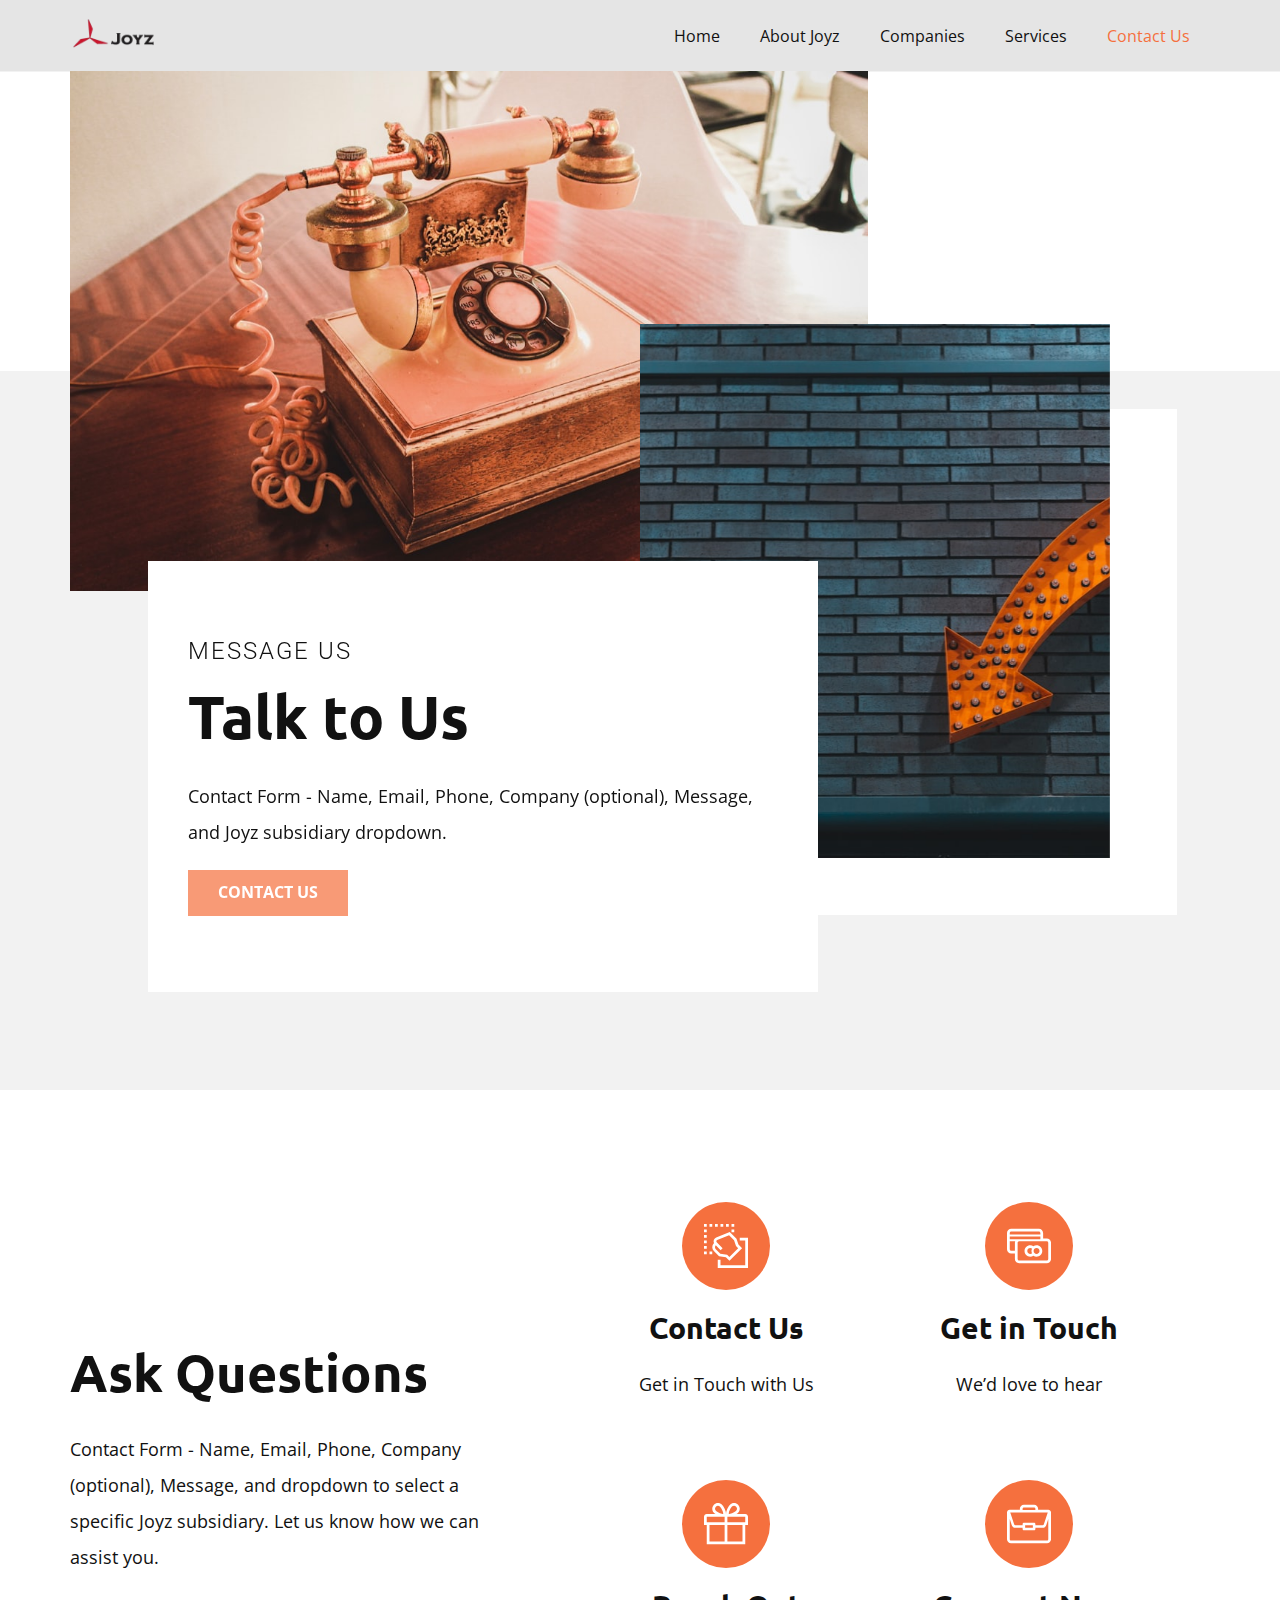
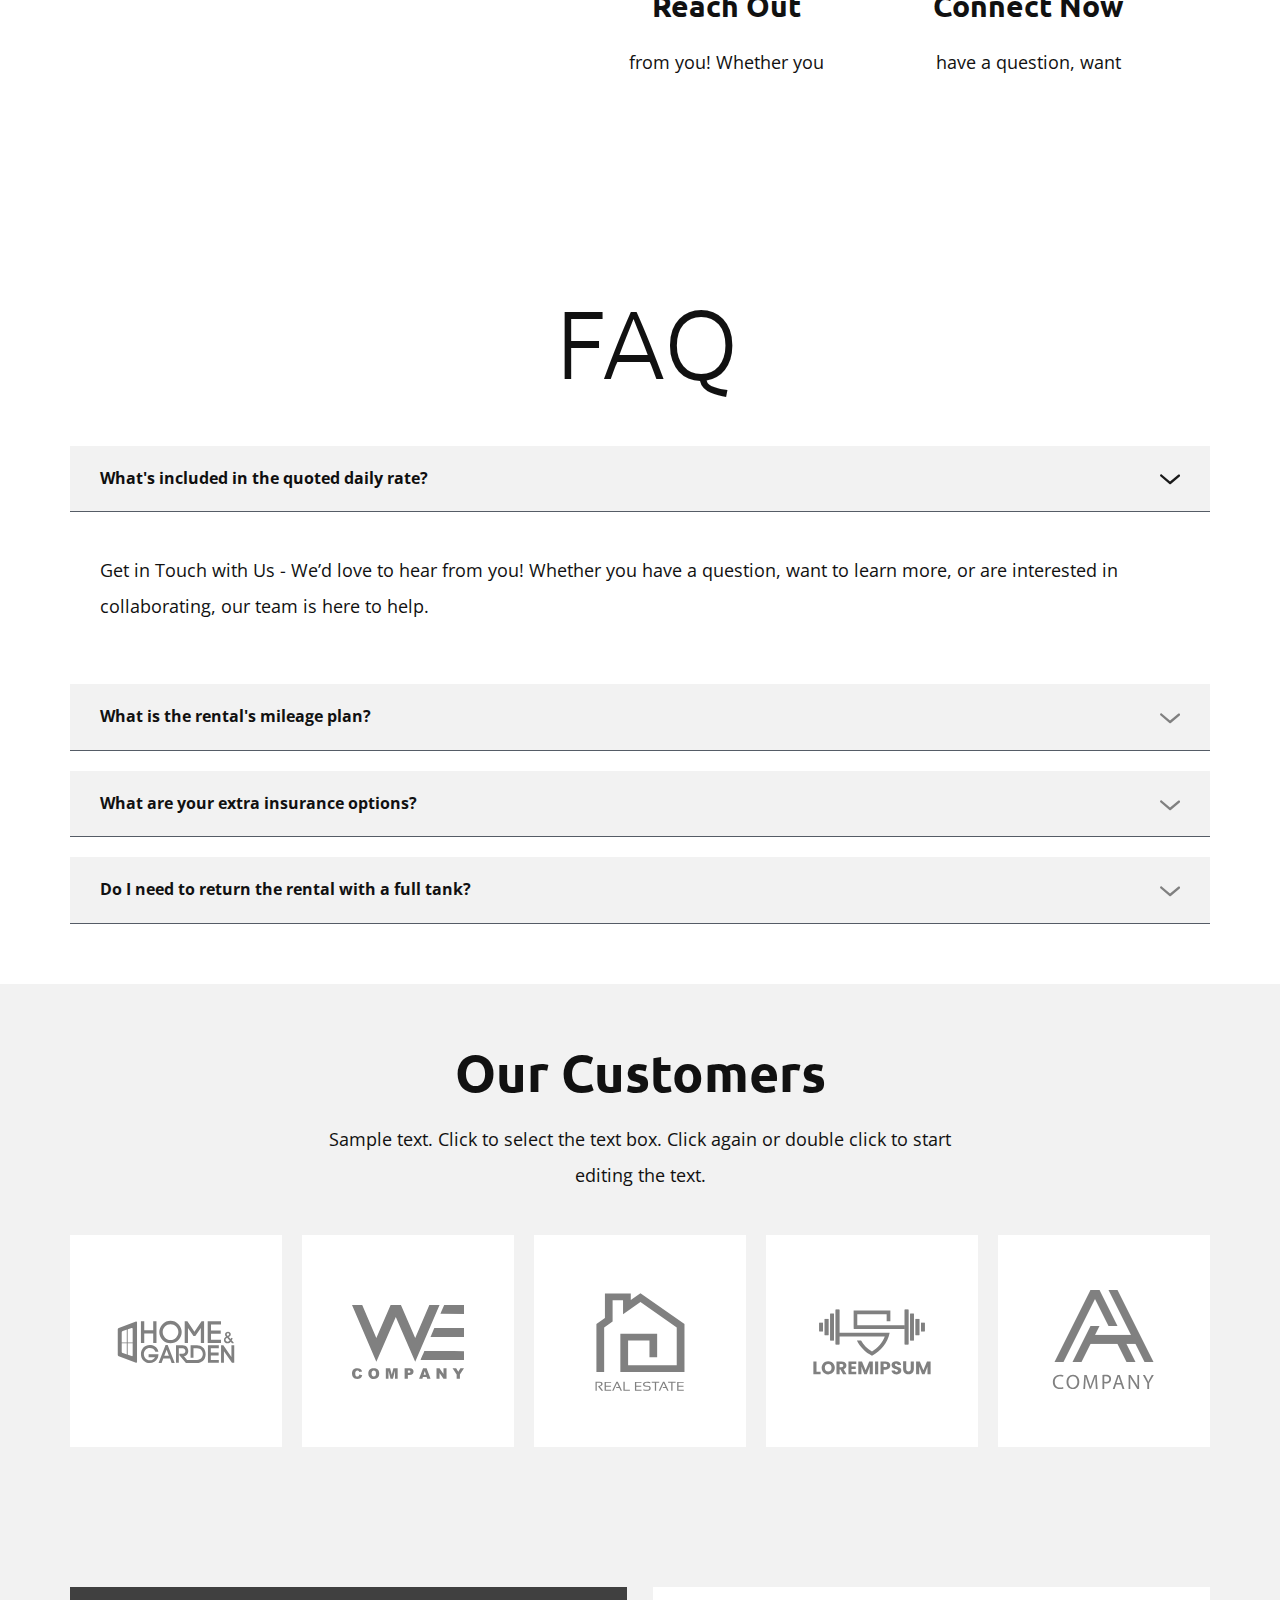
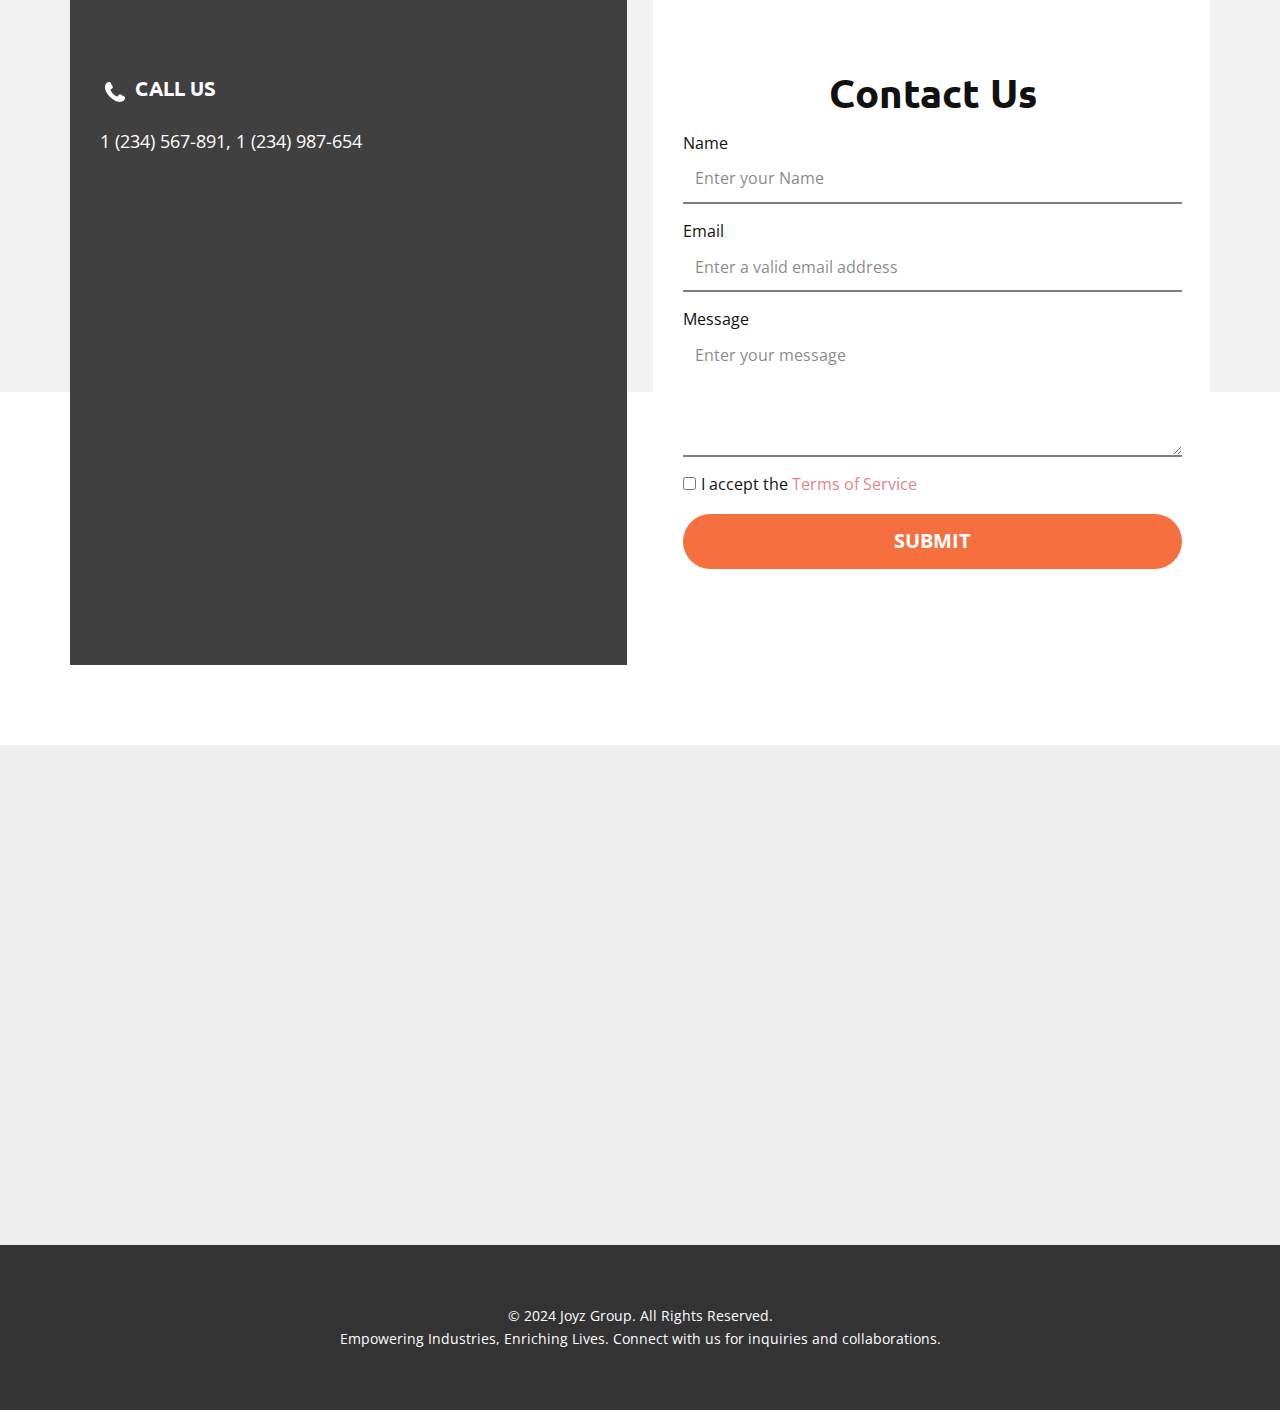
<file: Contact-Us.html>
<!DOCTYPE html>
<html style="font-size: 16px;" lang="en"><head>
    <meta name="viewport" content="width=device-width, initial-scale=1.0">
    <meta charset="utf-8">
    <meta name="keywords" content="">
    <meta name="description" content="">
    <title>Contact Us</title>
    <link rel="stylesheet" href="nicepage.css" media="screen">
<link rel="stylesheet" href="Contact-Us.css" media="screen">
    <script class="u-script" type="text/javascript" src="jquery.js" defer=""></script>
    <script class="u-script" type="text/javascript" src="nicepage.js" defer=""></script>
    <meta name="generator" content="Nicepage 6.21.1, nicepage.com">
    <meta name="referrer" content="origin">
    <link rel="icon" href="images/favicon.jpeg">
    <link id="u-theme-google-font" rel="stylesheet" href="https://fonts.googleapis.com/css?family=Ubuntu:300,300i,400,400i,500,500i,700,700i|Open+Sans:300,300i,400,400i,500,500i,600,600i,700,700i,800,800i">
    <link id="u-page-google-font" rel="stylesheet" href="https://fonts.googleapis.com/css?family=Roboto:100,100i,300,300i,400,400i,500,500i,700,700i,900,900i">
    
    
    
    
    
    
    
    
    <script type="application/ld+json">{
		"@context": "http://schema.org",
		"@type": "Organization",
		"name": "Joyz",
		"logo": "images/jlogo-removebg-preview.png"
}</script>
    <meta name="theme-color" content="#f5703e">
    <meta property="og:title" content="Contact Us">
    <meta property="og:description" content="">
    <meta property="og:type" content="website">
  <meta data-intl-tel-input-cdn-path="intlTelInput/"></head>
  <body data-path-to-root="./" data-include-products="false" class="u-body u-xl-mode" data-lang="en"><header class="u-clearfix u-grey-10 u-header u-sticky u-sticky-b06e u-header" id="sec-5c98"><div class="u-clearfix u-sheet u-sheet-1">
        <a href="#" class="u-image u-logo u-image-1" data-image-width="200" data-image-height="200">
          <img src="images/jlogo-removebg-preview.png" class="u-logo-image u-logo-image-1">
        </a>
        <nav class="u-menu u-menu-one-level u-offcanvas u-menu-1">
          <div class="menu-collapse" style="font-size: 1rem; letter-spacing: 0px;">
            <a class="u-button-style u-custom-left-right-menu-spacing u-custom-padding-bottom u-custom-top-bottom-menu-spacing u-hamburger-link u-nav-link u-text-active-palette-1-base u-text-hover-palette-2-base" href="#">
              <svg class="u-svg-link" viewBox="0 0 24 24"><use xlink:href="#menu-hamburger"></use></svg>
              <svg class="u-svg-content" version="1.1" id="menu-hamburger" viewBox="0 0 16 16" x="0px" y="0px" xmlns:xlink="http://www.w3.org/1999/xlink" xmlns="http://www.w3.org/2000/svg"><g><rect y="1" width="16" height="2"></rect><rect y="7" width="16" height="2"></rect><rect y="13" width="16" height="2"></rect>
</g></svg>
            </a>
          </div>
          <div class="u-custom-menu u-nav-container">
            <ul class="u-nav u-unstyled u-nav-1"><li class="u-nav-item"><a class="u-button-style u-nav-link u-text-active-palette-1-base u-text-hover-palette-2-base" href="./" style="padding: 7px 20px;">Home</a>
</li><li class="u-nav-item"><a class="u-button-style u-nav-link u-text-active-palette-1-base u-text-hover-palette-2-base" href="About-Joyz.html" style="padding: 7px 20px;">About Joyz</a>
</li><li class="u-nav-item"><a class="u-button-style u-nav-link u-text-active-palette-1-base u-text-hover-palette-2-base" href="Companies.html" style="padding: 7px 20px;">Companies</a>
</li><li class="u-nav-item"><a class="u-button-style u-nav-link u-text-active-palette-1-base u-text-hover-palette-2-base" href="Services.html" style="padding: 7px 20px;">Services</a>
</li><li class="u-nav-item"><a class="u-button-style u-nav-link u-text-active-palette-1-base u-text-hover-palette-2-base" href="Contact-Us.html" style="padding: 7px 20px;">Contact Us</a>
</li></ul>
          </div>
          <div class="u-custom-menu u-nav-container-collapse">
            <div class="u-black u-container-style u-inner-container-layout u-opacity u-opacity-95 u-sidenav">
              <div class="u-inner-container-layout u-sidenav-overflow">
                <div class="u-menu-close"></div>
                <ul class="u-align-center u-nav u-popupmenu-items u-unstyled u-nav-2"><li class="u-nav-item"><a class="u-button-style u-nav-link" href="./">Home</a>
</li><li class="u-nav-item"><a class="u-button-style u-nav-link" href="About-Joyz.html">About Joyz</a>
</li><li class="u-nav-item"><a class="u-button-style u-nav-link" href="Companies.html">Companies</a>
</li><li class="u-nav-item"><a class="u-button-style u-nav-link" href="Services.html">Services</a>
</li><li class="u-nav-item"><a class="u-button-style u-nav-link" href="Contact-Us.html">Contact Us</a>
</li></ul>
              </div>
            </div>
            <div class="u-black u-menu-overlay u-opacity u-opacity-70"></div>
          </div>
        </nav>
      </div></header> 
    <section class="u-clearfix u-grey-5 u-section-1" id="sec-ea81">
      <div class="u-shape u-shape-rectangle u-white u-shape-1"></div>
      <div class="u-expanded-width u-shape u-shape-rectangle u-white u-shape-2"></div>
      <img class="u-image u-image-default u-image-1" data-animation-name="customAnimationIn" data-animation-duration="1000" data-animation-delay="0" data-animation-direction="" src="images/photo-1551806235-6692cbfc690b.jpeg" data-image-width="1280" data-image-height="853">
      <img class="u-image u-image-default u-image-2" data-animation-name="customAnimationIn" data-animation-duration="1000" data-animation-delay="0" data-animation-direction="" src="images/photo-1563906267088-b029e7101114.jpeg" data-image-width="1280" data-image-height="854">
      <div class="u-align-left u-container-align-left u-container-style u-group u-white u-group-1" data-animation-name="customAnimationIn" data-animation-duration="1000" data-animation-delay="0">
        <div class="u-container-layout u-valign-middle u-container-layout-1">
          <h3 class="u-align-left u-text u-text-default u-text-1">Message Us</h3>
          <h2 class="u-align-left u-text u-title u-text-2" data-animation-name="" data-animation-duration="0" data-animation-delay="0" data-animation-direction="">Talk to Us</h2>
          <p class="u-align-left u-text u-text-3">Contact Form - Name, Email, Phone, Company (optional), Message, and Joyz subsidiary dropdown.</p>
          <a href="Contact-Us.html#sec-5359" class="u-active-palette-1-light-2 u-align-left u-border-none u-btn u-button-style u-hover-palette-1-dark-1 u-palette-1-light-1 u-text-active-white u-text-hover-white u-btn-1" data-animation-name="" data-animation-duration="0" data-animation-delay="0" data-animation-direction="">Contact Us</a>
        </div>
      </div>
    </section>
    <section class="u-align-center u-clearfix u-container-align-center u-section-2" id="sec-c1d9">
      <div class="u-clearfix u-sheet u-valign-middle u-sheet-1">
        <div class="data-layout-selected u-clearfix u-expanded-width u-layout-wrap u-layout-wrap-1">
          <div class="u-layout">
            <div class="u-layout-row">
              <div class="u-container-align-center-md u-container-align-center-sm u-container-align-center-xs u-container-align-left-lg u-container-align-left-xl u-container-style u-layout-cell u-shape-rectangle u-size-25-lg u-size-25-xl u-size-60-md u-size-60-sm u-size-60-xs u-layout-cell-1">
                <div class="u-container-layout u-container-layout-1">
                  <h2 class="u-align-center-md u-align-center-sm u-align-center-xs u-align-left-lg u-align-left-xl u-text u-text-1">Ask Questions</h2>
                  <p class="u-align-center-md u-align-center-sm u-align-center-xs u-align-left-lg u-align-left-xl u-text u-text-2">Contact Form - Name, Email, Phone, Company (optional), Message, and dropdown to select a specific Joyz subsidiary. Let us know how we can assist you.</p>
                </div>
              </div>
              <div class="u-container-align-center u-container-style u-layout-cell u-shape-rectangle u-size-35-lg u-size-35-xl u-size-60-md u-size-60-sm u-size-60-xs u-layout-cell-2">
                <div class="u-container-layout u-valign-middle u-container-layout-2">
                  <div class="u-expanded-width u-list u-list-1">
                    <div class="u-repeater u-repeater-1">
                      <div class="u-align-center u-container-align-center u-container-style u-list-item u-repeater-item u-shape-rectangle u-list-item-1">
                        <div class="u-container-layout u-similar-container u-valign-top u-container-layout-3"><span class="u-icon u-icon-circle u-palette-1-base u-icon-1"><svg class="u-svg-link" preserveAspectRatio="xMidYMin slice" viewBox="0 0 128 128" style=""><use xmlns:xlink="http://www.w3.org/1999/xlink" xlink:href="#svg-eb2c"></use></svg><svg class="u-svg-content" viewBox="0 0 128 128" id="svg-eb2c"><polygon points="104 40 104 48 120 48 120 120 48 120 48 104 40 104 40 128 128 128 128 40"></polygon><rect x="80" width="8" height="8"></rect><rect x="16" width="8" height="8"></rect><rect x="32" width="8" height="8"></rect><rect x="16" y="80" width="8" height="8"></rect><rect x="48" width="8" height="8"></rect><rect x="64" width="8" height="8"></rect><rect width="8" height="8"></rect><rect y="48" width="8" height="8"></rect><rect y="64" width="8" height="8"></rect><rect y="32" width="8" height="8"></rect><rect y="16" width="8" height="8"></rect><rect x="80" y="16" width="8" height="8"></rect><rect y="80" width="8" height="8"></rect><path d="m63.6 96.8 10.4 10.4 36.8-36.8-10.6-10.6-5.7-17-19.6-19.5-39.5 16.2c-6.1 2.5-9.1 9.5-6.5 15.7l0.3 0.6-0.5 0.5c-6.2 6.2-6.2 16.4 0 22.6l15.1 15.1 19.8 2.8zm-31.6-29.2c0-2.1 0.8-4.2 2.3-5.7l14.1 14.1 5.7-5.7-17-17c-1.6-1.6-1.6-4.1 0-5.7 0.4-0.4 0.8-0.7 1.3-0.9l34.6-14 14.4 14.4 5.7 17 6.3 6.3-25.5 25.5-6.6-6.6-19.8-2.8-13.2-13.3c-1.5-1.5-2.3-3.5-2.3-5.6z"></path></svg>
            
            
          </span>
                          <h4 class="u-text u-text-3">Contact Us</h4>
                          <p class="u-text u-text-4">Get in Touch with Us</p>
                        </div>
                      </div>
                      <div class="u-align-center u-container-align-center u-container-style u-list-item u-repeater-item u-shape-rectangle u-list-item-2">
                        <div class="u-container-layout u-similar-container u-valign-top u-container-layout-4"><span class="u-icon u-icon-circle u-palette-1-base u-icon-2"><svg class="u-svg-link" preserveAspectRatio="xMidYMin slice" viewBox="0 0 128 128" style=""><use xmlns:xlink="http://www.w3.org/1999/xlink" xlink:href="#svg-97eb"></use></svg><svg class="u-svg-content" viewBox="0 0 128 128" id="svg-97eb"><path d="m92.7 22c2.4 0 4.4 2 4.4 4.5v4.2h-89.1v-4.2c0-2.5 2-4.5 4.4-4.5h80.3m4.4 14.6v7.8h-61.8-0.6-26.7v-7.8h89.1m18.5 13.7c2.4 0 4.4 2 4.4 4.5v46.7c0 2.5-2 4.5-4.4 4.5h-80.3c-2.4 0-4.4-2-4.4-4.5v-46.7c0-2.3 1.8-4.3 4.1-4.4l80.6-0.1m-91.6 0.1c-0.6 1.3-1 2.9-1 4.4v22.9h-10.6c-2.4 0-4.4-2-4.4-4.5v-22.8h18m66.7-36.4h-80.3c-6.8 0-12.4 5.6-12.4 12.5v46.8c0 6.9 5.6 12.5 12.4 12.5h10.6v15.9c0 6.9 5.6 12.5 12.4 12.5h80.3c6.8 0 12.4-5.6 12.4-12.5v-46.7c0-6.9-5.6-12.5-12.4-12.5h-10.6v-15.9c-0.1-7-5.6-12.6-12.4-12.6z"></path><path d="m67.6 69.9c2 0 3.8 0.7 5.3 1.8-1.1 2-1.7 4.3-1.7 6.8 0 2.4 0.6 4.7 1.7 6.8-1.5 1.2-3.4 1.8-5.3 1.8-4.7 0-8.6-3.9-8.6-8.6s3.8-8.6 8.6-8.6m18.4 0c4.7 0 8.6 3.9 8.6 8.6s-3.9 8.6-8.6 8.6-8.6-3.9-8.6-8.6 3.8-8.6 8.6-8.6m-18.4-8c-9.2 0-16.6 7.5-16.6 16.6 0 9.2 7.5 16.6 16.6 16.6 3.3 0 6.5-1 9.2-2.8 2.6 1.8 5.8 2.8 9.2 2.8 9.2 0 16.6-7.5 16.6-16.6 0-9.2-7.5-16.6-16.6-16.6-3.4 0-6.6 1-9.2 2.8-2.7-1.8-6-2.8-9.2-2.8z"></path></svg>
            
            
          </span>
                          <h4 class="u-text u-text-5">Get in Touch</h4>
                          <p class="u-text u-text-6">We’d love to hear</p>
                        </div>
                      </div>
                      <div class="u-align-center u-container-align-center u-container-style u-list-item u-repeater-item u-shape-rectangle">
                        <div class="u-container-layout u-similar-container u-valign-top u-container-layout-5"><span class="u-icon u-icon-circle u-palette-1-base u-icon-3"><svg class="u-svg-link" preserveAspectRatio="xMidYMin slice" viewBox="0 0 128 128" style=""><use xmlns:xlink="http://www.w3.org/1999/xlink" xlink:href="#svg-b419"></use></svg><svg class="u-svg-content" viewBox="0 0 128 128" id="svg-b419"><path d="m40.6 11c2.3 0 4.4 0.9 6.1 2.5 5.4 5.4 10.8 19.2 8.9 21.2 0 0-0.3 0.3-1.5 0.3-5.5 0-16.1-5.7-19.5-9.2-3.4-3.4-3.4-8.9 0-12.2 1.5-1.7 3.7-2.6 6-2.6m46.8 0.1c2.2 0 4.4 0.8 6.1 2.4 3.4 3.4 3.4 8.9 0 12.2-3.4 3.5-14 9.2-19.5 9.2-1.1 0-1.5-0.3-1.5-0.3-1.9-1.9 3.5-15.7 8.9-21.2 1.6-1.5 3.8-2.3 6-2.3m32.6 32.1v16h-52v-16h52m-60 0v16h-52v-16h52m52 23.9v47.9h-44v-47.9h44m-52 0v47.9h-44v-47.9h44m-19.4-64.1c-4.4 0-8.6 1.7-11.7 4.9-6.5 6.5-6.5 17 0 23.5 1.2 1.2 2.8 2.5 4.7 3.8h-25.6c-4.4 0-8 3.6-8 8v24h8v55.8h112v-55.9h8v-24c0-4.4-3.6-8-8-8h-25.6c1.9-1.3 3.6-2.6 4.7-3.8 6.5-6.5 6.5-17 0-23.5-3-3-7.3-4.8-11.7-4.8s-8.7 1.7-11.7 4.8c-4.6 4.6-7.8 11.7-8.9 14.5-2.2 5.4-3 9.5-2.5 12.8h-0.5c0.5-3.2-0.4-7.4-2.5-12.8-1.2-2.8-4.3-9.9-8.9-14.5-3.2-3.1-7.4-4.8-11.8-4.8z"></path></svg>
            
            
          </span>
                          <h4 class="u-text u-text-7">Reach Out</h4>
                          <p class="u-text u-text-8">from you! Whether you</p>
                        </div>
                      </div>
                      <div class="u-align-center u-container-align-center u-container-style u-list-item u-repeater-item u-shape-rectangle u-list-item-4">
                        <div class="u-container-layout u-similar-container u-valign-top u-container-layout-6"><span class="u-icon u-icon-circle u-palette-1-base u-icon-4"><svg class="u-svg-link" preserveAspectRatio="xMidYMin slice" viewBox="0 0 128 128" style=""><use xmlns:xlink="http://www.w3.org/1999/xlink" xlink:href="#svg-dd66"></use></svg><svg class="u-svg-content" viewBox="0 0 128 128" id="svg-dd66"><path d="m78.9 15.9c2.1 0 3.7 1.7 3.7 3.7v3.7h-37.2v-3.7c0-2 1.7-3.7 3.7-3.7h29.8m39.7 14.8-11.6 34.5c-0.5 1.5-1.9 2.5-3.5 2.5h-20.9v-3.7c0-2-1.7-3.7-3.7-3.7h-29.8c-2.1 0-3.7 1.7-3.7 3.7v3.7h-20.9c-1.6 0-3-1-3.5-2.5l-11.6-34.5h109.2m1.5 19.1v58.6c0 2-1.7 3.7-3.7 3.7h-104.7c-2.1 0-3.7-1.7-3.7-3.7v-58.6l5.9 17.7c1.5 4.5 5.8 7.6 10.6 7.6h20.9v3.7c0 2 1.7 3.7 3.7 3.7h29.8c2.1 0 3.7-1.7 3.7-3.7v-3.7h20.9c4.8 0 9.1-3 10.6-7.6l6-17.7m-44.9 17.9v7.4h-22.4v-7.4h22.4m15.3-44.9v-3.2c0-6.4-5.2-11.6-11.6-11.6h-29.8c-6.4 0-11.7 5.2-11.7 11.6v3.2h-29.5c-4.4 0-7.9 3.5-7.9 7.9v77.7c0 6.4 5.2 11.6 11.7 11.6h104.7c6.4 0 11.7-5.2 11.7-11.6v-77.7c0-4.4-3.6-7.9-7.9-7.9h-29.7z"></path></svg>
            
            
          </span>
                          <h4 class="u-text u-text-9">Connect Now</h4>
                          <p class="u-text u-text-10">have a question, want</p>
                        </div>
                      </div>
                    </div>
                  </div>
                </div>
              </div>
            </div>
          </div>
        </div>
      </div>
    </section>
    <section class="u-align-center u-clearfix u-container-align-center u-section-3" id="sec-6c28">
      <div class="u-clearfix u-sheet u-valign-middle u-sheet-1">
        <h2 class="u-align-center u-text u-text-default u-text-1">faq</h2>
        <div class="u-accordion u-expanded-width u-faq u-spacing-20 u-accordion-1">
          <div class="u-accordion-item">
            <a class="active u-accordion-link u-active-grey-5 u-border-1 u-border-active-palette-5-dark-2 u-border-hover-palette-5-dark-2 u-border-no-left u-border-no-right u-border-no-top u-border-palette-5-dark-2 u-button-style u-grey-5 u-text-body-color u-accordion-link-1" id="link-accordion-6327" aria-controls="accordion-6327" aria-selected="true">
              <span class="u-accordion-link-text">What's included in the quoted daily rate?</span><span class="u-accordion-link-icon u-icon u-icon-circle u-text-active-grey-90 u-text-grey-50 u-text-hover-grey-90 u-icon-1"><svg class="u-svg-link" preserveAspectRatio="xMidYMin slice" viewBox="0 0 16 16" style=""><use xlink:href="#svg-2c6d"></use></svg><svg class="u-svg-content" viewBox="0 0 16 16" x="0px" y="0px" id="svg-2c6d" style=""><path d="M8,10.7L1.6,5.3c-0.4-0.4-1-0.4-1.3,0c-0.4,0.4-0.4,0.9,0,1.3l7.2,6.1c0.1,0.1,0.4,0.2,0.6,0.2s0.4-0.1,0.6-0.2l7.1-6
	c0.4-0.4,0.4-0.9,0-1.3c-0.4-0.4-1-0.4-1.3,0L8,10.7z"></path></svg></span>
            </a>
            <div class="u-accordion-active u-accordion-pane u-container-style u-accordion-pane-1" id="accordion-6327" aria-labelledby="link-accordion-6327">
              <div class="u-container-layout u-container-layout-1">
                <div class="fr-view u-clearfix u-rich-text u-text">
                  <p>Get in Touch with Us - We’d love to hear from you! Whether you have a question, want to learn more, or are interested in collaborating, our team is here to help.</p>
                </div>
              </div>
            </div>
          </div>
          <div class="u-accordion-item">
            <a class="u-accordion-link u-active-grey-5 u-border-1 u-border-active-palette-5-dark-2 u-border-hover-palette-5-dark-2 u-border-no-left u-border-no-right u-border-no-top u-border-palette-5-dark-2 u-button-style u-grey-5 u-text-body-color u-accordion-link-2" id="link-accordion-4aab" aria-controls="accordion-4aab" aria-selected="false">
              <span class="u-accordion-link-text">What is the rental's mileage plan?</span><span class="u-accordion-link-icon u-icon u-icon-circle u-text-active-grey-90 u-text-grey-50 u-text-hover-grey-90 u-icon-2"><svg class="u-svg-link" preserveAspectRatio="xMidYMin slice" viewBox="0 0 16 16" style=""><use xlink:href="#svg-937a"></use></svg><svg class="u-svg-content" viewBox="0 0 16 16" x="0px" y="0px" id="svg-937a" style=""><path d="M8,10.7L1.6,5.3c-0.4-0.4-1-0.4-1.3,0c-0.4,0.4-0.4,0.9,0,1.3l7.2,6.1c0.1,0.1,0.4,0.2,0.6,0.2s0.4-0.1,0.6-0.2l7.1-6
	c0.4-0.4,0.4-0.9,0-1.3c-0.4-0.4-1-0.4-1.3,0L8,10.7z"></path></svg></span>
            </a>
            <div class="u-accordion-pane u-container-style u-accordion-pane-2" id="accordion-4aab" aria-labelledby="link-accordion-4aab">
              <div class="u-container-layout u-container-layout-2">
                <div class="u-clearfix u-rich-text u-text">
                  <p>Contact Form - Name, Email, Phone, Company (optional), Message, and dropdown to select a specific Joyz subsidiary. Let us know how we can assist you.</p>
                </div>
              </div>
            </div>
          </div>
          <div class="u-accordion-item">
            <a class="u-accordion-link u-active-grey-5 u-border-1 u-border-active-palette-5-dark-2 u-border-hover-palette-5-dark-2 u-border-no-left u-border-no-right u-border-no-top u-border-palette-5-dark-2 u-button-style u-grey-5 u-text-body-color u-accordion-link-3" id="link-accordion-eb1f" aria-controls="accordion-eb1f" aria-selected="false">
              <span class="u-accordion-link-text">What are your extra insurance options?</span><span class="u-accordion-link-icon u-icon u-icon-circle u-text-active-grey-90 u-text-grey-50 u-text-hover-grey-90 u-icon-3"><svg class="u-svg-link" preserveAspectRatio="xMidYMin slice" viewBox="0 0 16 16" style=""><use xlink:href="#svg-4086"></use></svg><svg class="u-svg-content" viewBox="0 0 16 16" x="0px" y="0px" id="svg-4086" style=""><path d="M8,10.7L1.6,5.3c-0.4-0.4-1-0.4-1.3,0c-0.4,0.4-0.4,0.9,0,1.3l7.2,6.1c0.1,0.1,0.4,0.2,0.6,0.2s0.4-0.1,0.6-0.2l7.1-6
	c0.4-0.4,0.4-0.9,0-1.3c-0.4-0.4-1-0.4-1.3,0L8,10.7z"></path></svg></span>
            </a>
            <div class="u-accordion-pane u-container-style u-accordion-pane-3" id="accordion-eb1f" aria-labelledby="link-accordion-eb1f">
              <div class="u-container-layout u-container-layout-3">
                <div class="fr-view u-clearfix u-rich-text u-text">
                  <p>Office Locations - Explore Joyz Group's main offices with addresses, phone numbers, and email contacts. Connect with us on social media platforms. Submit your inquiry.</p>
                </div>
              </div>
            </div>
          </div>
          <div class="u-accordion-item u-expanded-width">
            <a class="u-accordion-link u-active-grey-5 u-border-1 u-border-active-palette-5-dark-2 u-border-hover-palette-5-dark-2 u-border-no-left u-border-no-right u-border-no-top u-border-palette-5-dark-2 u-button-style u-grey-5 u-text-body-color u-accordion-link-4" id="link-accordion-eb1f" aria-controls="accordion-eb1f" aria-selected="false">
              <span class="u-accordion-link-text">Do I need to return the rental with a full tank?</span><span class="u-accordion-link-icon u-icon u-icon-circle u-text-active-grey-90 u-text-grey-50 u-text-hover-grey-90 u-icon-4"><svg class="u-svg-link" preserveAspectRatio="xMidYMin slice" viewBox="0 0 16 16" style=""><use xlink:href="#svg-df61"></use></svg><svg class="u-svg-content" viewBox="0 0 16 16" x="0px" y="0px" id="svg-df61" style=""><path d="M8,10.7L1.6,5.3c-0.4-0.4-1-0.4-1.3,0c-0.4,0.4-0.4,0.9,0,1.3l7.2,6.1c0.1,0.1,0.4,0.2,0.6,0.2s0.4-0.1,0.6-0.2l7.1-6
	c0.4-0.4,0.4-0.9,0-1.3c-0.4-0.4-1-0.4-1.3,0L8,10.7z"></path></svg></span>
            </a>
            <div class="u-accordion-pane u-container-style u-accordion-pane-4" id="accordion-eb1f" aria-labelledby="link-accordion-eb1f">
              <div class="u-container-layout u-container-layout-4">
                <div class="fr-view u-clearfix u-rich-text u-text">
                  <p>Get in Touch with Us - We’d love to hear from you! Whether you have a question, want to learn more, or are interested in collaborating, our team is here to help.</p>
                </div>
              </div>
            </div>
          </div>
        </div>
      </div>
    </section>
    <section class="u-align-center u-clearfix u-container-align-center u-grey-5 u-section-4" id="sec-a34c">
      <div class="u-clearfix u-sheet u-valign-middle u-sheet-1">
        <h2 class="u-align-center u-text u-text-default u-text-1">Our Customers</h2>
        <p class="u-align-center u-text u-text-2">Sample text. Click to select the text box. Click again or double click to start editing the text.</p>
        <div class="u-expanded-width u-list u-list-1">
          <div class="u-repeater u-repeater-1">
            <div class="u-container-align-center u-container-style u-list-item u-repeater-item u-white u-list-item-1">
              <div class="u-container-layout u-similar-container u-valign-middle u-container-layout-1"><span class="u-align-center u-icon u-text-grey-50 u-icon-1"><svg class="u-svg-link" preserveAspectRatio="xMidYMin slice" viewBox="0 0 200 200" style=""><use xlink:href="#svg-d399"></use></svg><svg class="u-svg-content" viewBox="0 0 200 200" x="0px" y="0px" id="svg-d399" style="enable-background:new 0 0 200 200;"><path d="M190.1,101.8h-2.6l-2-2.3c-1.3,1.6-2.8,2.5-5,2.5c-3.1,0-5.6-2.1-5.6-5.3c0-2.5,1.6-3.8,3.3-4.9
	c-0.9-1.1-1.6-2.2-1.6-3.7c0-2.7,2.3-4.3,4.7-4.3c2.2,0,4.3,1.7,4.3,4.1c0,2.3-1.6,3.5-3.2,4.4l2.9,3l1.2-2l2.2,1.1l-1.7,2.8
	l3.1,3.5V101.8z M179.9,93.5c-1.2,0.7-2.5,1.8-2.5,3.1c0,1.7,1.5,2.9,3.2,2.9c1.3,0,2.4-0.8,3.2-1.9L179.9,93.5z M179.2,88
	c0,0.8,0.7,1.9,1.4,2.7c1.1-0.6,2.5-1.5,2.5-2.8c0-1-0.8-1.7-1.9-1.7C180.1,86.2,179.2,87,179.2,88z"></path><polygon points="64.4,81.8 50.4,81.8 50.4,67.6 45.2,67.6 45.2,101.5 50.4,101.5 50.4,86.9 64.4,86.9 64.4,101.5 
	69.5,101.5 69.5,67.6 64.4,67.6 "></polygon><path d="M91.4,66.9c-4.6,0-9.1,1.9-12.4,5.2c-3.3,3.4-5.1,7.8-5.1,12.4c0,4.6,1.8,9,5.1,12.4c3.2,3.3,7.6,5.2,12.4,5.2
	c4.7,0,9.1-1.8,12.4-5.2c3.3-3.4,5.1-7.8,5.1-12.4c0-4.6-1.8-9-5.1-12.4C100.5,68.7,96.1,66.9,91.4,66.9z M91.4,96.9
	c-3.2,0-6.3-1.3-8.6-3.7c-2.3-2.3-3.6-5.4-3.6-8.7c0-3.3,1.3-6.4,3.6-8.7c2.3-2.4,5.4-3.7,8.6-3.7c3.3,0,6.4,1.3,8.7,3.7
	c2.3,2.3,3.6,5.4,3.6,8.7c0,3.3-1.3,6.4-3.6,8.7C97.8,95.6,94.7,96.9,91.4,96.9z"></path><polygon points="128.8,83.8 117.8,67.6 117.8,67.5 113.6,67.5 113.6,101.5 118.7,101.5 118.7,78.1 127.3,90.8 
	127.3,90.8 130.2,90.8 138.8,78.1 138.8,101.5 143.9,101.5 143.9,67.5 139.9,67.5 "></polygon><polygon points="154.7,96.4 154.7,87.1 169.9,87.1 169.9,81.9 154.7,81.9 154.7,72.7 170.3,72.7 170.3,67.6 149.5,67.6 
	149.5,101.5 170.3,101.5 170.3,96.4 "></polygon><path d="M57.2,123.7h10c-1.4,3.1-4.5,5-8.2,5c-5.3,0-9.2-4.2-9.2-9.8c0-5.5,4-9.7,9.2-9.7c3.4,0,7.5,1.5,8.6,5.8
	l0.1,0.2h4.8l-0.1-0.4c-1.5-7.6-8.2-10.2-13.4-10.2c-7.9,0-13.8,6.1-13.8,14.2c0,8.2,5.8,14.2,13.8,14.2c5,0,10-3.1,12.2-7.5v0.1
	l0.6-1.4c0.4-1,0.6-2.6,0.8-4.9l0-0.3H57.2V123.7z"></path><path d="M83.7,104.8l-11,27.9h4.8l2.6-6.8h10.5l2.6,6.8H98l-11-27.9H83.7z M88.9,121.6h-7.2l3.6-9.5L88.9,121.6z"></path><polygon points="154.4,121.1 166.6,121.1 166.6,116.6 154.4,116.6 154.4,109.6 166.9,109.6 166.9,105.2 149.9,105.2 
	149.9,132.6 166.9,132.6 166.9,128.2 154.4,128.2 "></polygon><polygon points="186.6,105.1 186.6,123.4 174,105.2 173.9,105.1 170.4,105.1 170.4,132.6 174.9,132.6 174.9,114.5 
	187.4,132.5 187.5,132.6 191,132.6 191,105.1 "></polygon><path d="M132.8,105.2h-10v19.5h4.5v-15.1h5.5c6.2,0,9.1,4.8,9.1,9.3c0,4.4-2.8,9.2-9.1,9.2l-15.5,0l-4.8-5.7
	c4.1-0.9,6.7-4.2,6.7-8.4c0-4.3-2.8-8.9-9.1-8.9H100v27.5h4.4v-23h5.7c3.1,0,4.6,2.3,4.6,4.4c0,2.1-1.4,4.4-4.6,4.4h-4.8v2.3
	l9.9,11.9l0.1,0.1h1.4h4.4h11.7c6.5,0,13.5-4.3,13.5-13.7C146.3,109.5,139.3,105.2,132.8,105.2z"></path><path d="M10.6,78.2C9.7,78.5,9,79.6,9,80.5v39.3c0,0.9,0.7,2,1.6,2.3l26.9,10.3c0.9,0.3,1.6-0.2,1.6-1.1V69
	c0-0.9-0.7-1.4-1.6-1.1L10.6,78.2z M32.3,120.9c0,0.9-0.7,1.4-1.6,1.1l-13.9-4.7c-0.9-0.3-1.6-1.3-1.6-2.2V85.2
	c0-0.9,0.7-1.9,1.6-2.2l13.9-4.7c0.9-0.3,1.6,0.2,1.6,1.1V120.9z"></path><path d="M35.7,101.4c0,0.4-0.8,0.7-1.7,0.7H13.6c-0.9,0-1.7-0.3-1.7-0.7c0-0.4,0.8-0.7,1.7-0.7H34
	C34.9,100.7,35.7,101,35.7,101.4z"></path><path d="M23.8,120.7c-0.4,0-0.7-0.8-0.7-1.7V77.8c0-0.9,0.3-1.7,0.7-1.7c0.4,0,0.7,0.8,0.7,1.7V119
	C24.5,119.9,24.2,120.7,23.8,120.7z"></path></svg></span>
              </div>
            </div>
            <div class="u-container-align-center u-container-style u-list-item u-repeater-item u-white u-list-item-2">
              <div class="u-container-layout u-similar-container u-valign-middle u-container-layout-2"><span class="u-align-center u-icon u-text-grey-50 u-icon-2"><svg class="u-svg-link" preserveAspectRatio="xMidYMin slice" viewBox="0 0 200 200" style=""><use xlink:href="#svg-567c"></use></svg><svg class="u-svg-content" viewBox="0 0 200 200" x="0px" y="0px" id="svg-567c"><path d="M137.51,120.75L137.51,120.75L137.51,120.75L137.51,120.75L137.51,120.75z M123.31,104.35c0.1,0,0.1,0,0.1,0H123.31
	L123.31,104.35z"></path><path d="M169.61,141.14h5.64l3.33,5.5l3.31-5.5h5.61l-6.38,9.49v6.84h-5.1v-6.84
	L169.61,141.14z M144.52,141.14h4.74l6.16,9.02v-9.02h4.8v16.33h-4.8l-6.13-8.97v8.97h-4.77L144.52,141.14L144.52,141.14z
	 M128,151.25l-1.79-5.87l-1.8,5.87H128z M129.08,154.78h-5.76l-0.83,2.69h-5.18l6.19-16.33h5.56l6.16,16.33h-5.32L129.08,154.78z
	 M99.8,148.12h1.25c0.99,0,1.68-0.17,2.08-0.51c0.4-0.34,0.6-0.77,0.6-1.3c0-0.51-0.17-0.95-0.52-1.3
	c-0.34-0.36-0.99-0.54-1.95-0.54H99.8L99.8,148.12L99.8,148.12z M94.7,141.14h8.45c1.84,0,3.22,0.43,4.14,1.3
	c0.91,0.87,1.37,2.11,1.37,3.72c0,1.65-0.5,2.94-1.5,3.87c-1,0.93-2.53,1.39-4.58,1.39H99.8v6.04h-5.1L94.7,141.14L94.7,141.14z
	 M65.36,141.14h6.7l2.55,9.94l2.56-9.94h6.67v16.33h-4.16v-12.45l-3.21,12.45h-3.76l-3.2-12.45v12.45h-4.16V141.14L65.36,141.14z
	 M43.05,149.33c0,1.65,0.31,2.83,0.93,3.55c0.62,0.72,1.46,1.08,2.53,1.08c1.09,0,1.94-0.35,2.54-1.06c0.6-0.71,0.9-1.97,0.9-3.8
	c0-1.54-0.31-2.66-0.94-3.36c-0.63-0.71-1.47-1.06-2.54-1.06c-1.03,0-1.85,0.36-2.47,1.08C43.36,146.48,43.05,147.67,43.05,149.33z
	 M37.98,149.32c0-2.66,0.75-4.74,2.24-6.22c1.5-1.49,3.58-2.23,6.25-2.23c2.74,0,4.84,0.73,6.33,2.19c1.48,1.46,2.22,3.5,2.22,6.13
	c0,1.91-0.32,3.47-0.97,4.69c-0.65,1.22-1.58,2.17-2.8,2.85c-1.22,0.68-2.75,1.02-4.57,1.02c-1.85,0-3.39-0.29-4.6-0.88
	c-1.21-0.59-2.2-1.52-2.95-2.79C38.36,152.82,37.98,151.23,37.98,149.32z M24.06,150.79l4.45,1.33c-0.3,1.24-0.77,2.28-1.42,3.11
	c-0.64,0.83-1.44,1.46-2.4,1.88c-0.95,0.42-2.17,0.63-3.64,0.63c-1.79,0-3.25-0.26-4.39-0.77c-1.13-0.52-2.11-1.43-2.93-2.72
	c-0.82-1.3-1.24-2.96-1.24-4.98c0-2.7,0.72-4.77,2.17-6.23c1.45-1.45,3.5-2.17,6.14-2.17c2.07,0,3.7,0.41,4.89,1.25
	c1.18,0.83,2.07,2.11,2.64,3.84l-4.48,0.98c-0.16-0.49-0.32-0.86-0.49-1.08c-0.29-0.38-0.64-0.68-1.04-0.89
	c-0.41-0.21-0.87-0.31-1.38-0.31c-1.16,0-2.04,0.46-2.65,1.38c-0.46,0.68-0.7,1.75-0.7,3.21c0,1.81,0.28,3.04,0.83,3.72
	c0.55,0.67,1.33,1,2.33,1c0.97,0,1.71-0.27,2.2-0.81C23.47,152.61,23.83,151.82,24.06,150.79z"></path><polygon points="80.91,60.81 111.27,130.78 149.3,42.25 133.36,42.25 111.27,93.67 
	88.96,42.25 72.85,42.25 50.54,93.67 28.45,42.25 12.51,42.25 50.54,130.78 "></polygon><path d="M171.7,114.25c-10.9,0-35.42,0-46.08,0c-0.67,1.55-5.15,12-5.93,13.8l67.8,0.03
	v-13.82L171.7,114.25z"></path><path d="M135.16,92.04l52.33,0.04V78.26c-9.93-0.01-36.35-0.01-46.4-0.01L135.16,92.04z"></path><path d="M150.62,56.05l36.87,0.03V42.26c-4.53-0.01-25.97-0.01-30.94-0.01L150.62,56.05z"></path></svg></span>
              </div>
            </div>
            <div class="u-container-align-center u-container-style u-list-item u-repeater-item u-white u-list-item-3">
              <div class="u-container-layout u-similar-container u-valign-middle u-container-layout-3"><span class="u-align-center u-icon u-text-grey-50 u-icon-3"><svg class="u-svg-link" preserveAspectRatio="xMidYMin slice" viewBox="0 0 200 200" style=""><use xlink:href="#svg-991c"></use></svg><svg class="u-svg-content" viewBox="0 0 200 200" x="0px" y="0px" id="svg-991c" style="enable-background:new 0 0 200 200;"><path class="st0" d="M30.5,176.1v-13.9h6.6c3,0,4.4,1.1,4.4,3.3c0,1.8-1.4,3.1-4.3,4l5.3,6.5h-2.7l-5-6.2v-1.2
	c3-0.4,4.5-1.4,4.5-3.1c0-1.3-0.8-1.9-2.5-1.9h-4.4v12.4H30.5z"></path><path class="st0" d="M54.9,162.3v1.5h-8.2v4.7h7.8v1.5h-7.8v4.8h8.3v1.5H44.7v-13.9H54.9z"></path><path class="st0" d="M58.6,176.1h-2.1l6.6-13.9h2.2l6.6,13.9h-2.2l-2-4.4h-5.2l0.6-1.5h3.9l-2.9-6.3L58.6,176.1z"></path><path class="st0" d="M76.1,162.3v12.4h8.1v1.5H74.1v-13.9H76.1z"></path><path class="st0" d="M102.3,162.3v1.5h-8.2v4.7h7.8v1.5h-7.8v4.8h8.3v1.5H92.1v-13.9H102.3z"></path><path class="st0" d="M105.3,175.6V174c1.6,0.5,3.4,0.8,5.3,0.8c2.7,0,4-0.9,4-2.6c0-1.5-1-2.2-3-2.2h-2c-3.3,0-4.9-1.3-4.9-3.8
	c0-2.6,2.1-4,6.3-4c1.8,0,3.5,0.2,5.1,0.6v1.6c-1.6-0.5-3.2-0.8-5.1-0.8c-2.8,0-4.2,0.8-4.2,2.5c0,1.5,1,2.2,2.9,2.2h2
	c3.3,0,5,1.3,5,3.8c0,2.7-2,4.1-6,4.1C108.7,176.2,106.9,176,105.3,175.6z"></path><path class="st0" d="M130.1,162.3v1.5h-4.9v12.4h-2v-12.4h-4.9v-1.5H130.1z"></path><path class="st0" d="M131.4,176.1h-2.1l6.6-13.9h2.2l6.6,13.9h-2.2l-2-4.4h-5.1l0.6-1.5h3.9l-2.9-6.3L131.4,176.1z"></path><path class="st0" d="M155.7,162.3v1.5h-4.9v12.4h-2v-12.4h-4.9v-1.5H155.7z"></path><path class="st0" d="M168.3,162.3v1.5h-8.2v4.7h7.8v1.5h-7.8v4.8h8.3v1.5h-10.3v-13.9H168.3z"></path><polygon class="st0" points="169.5,146.9 69.3,146.9 69.3,87.1 126.8,87.1 126.8,124 114.8,124 114.8,97.8 81.4,97.8 81.4,136.2 
	157.4,136.2 157.4,77.2 100.7,37.4 73.5,56.5 73.5,34.9 57.2,34.9 57.2,67.9 44,77.2 44,146.9 31.9,146.9 31.9,71.9 45.2,62.6 
	45.2,24.2 85.6,24.2 85.6,34.3 100.7,23.8 169.5,71.9 "></polygon></svg></span>
              </div>
            </div>
            <div class="u-container-align-center u-container-style u-list-item u-repeater-item u-white u-list-item-4">
              <div class="u-container-layout u-similar-container u-valign-middle u-container-layout-4"><span class="u-align-center u-icon u-text-grey-50 u-icon-4"><svg class="u-svg-link" preserveAspectRatio="xMidYMin slice" viewBox="0 0 200 200" style=""><use xlink:href="#svg-b56d"></use></svg><svg class="u-svg-content" viewBox="0 0 200 200" x="0px" y="0px" id="svg-b56d" style="enable-background:new 0 0 200 200;"><path d="M127.6,85.7c-3.2,15.7-13.6,28.7-27.6,35.6c-10.3-5-18.6-13.4-23.6-23.7h6.5c4,7.1,9.8,13,17.1,17.2
	c9.3-5.3,16.3-13.6,20-23.3H47.6v-5.8h74.1H127.6z"></path><path d="M128.7,50.7v16.9h-5.8V56.5c-15.3,0-30.6,0-45.9,0v17.3h74.3v5.8H77.3h-5.8c-0.1-1.4-0.2-2.9-0.2-4.3V50.7
	C90.4,50.7,109.6,50.7,128.7,50.7"></path><rect x="151.1" y="49.4" class="st0" width="5.8" height="54.4"></rect><rect x="151.1" y="49.4" class="st1" width="5.8" height="54.4"></rect><rect x="159.6" y="55.8" class="st0" width="5.8" height="41.7"></rect><rect x="159.6" y="55.8" class="st1" width="5.8" height="41.7"></rect><rect x="168.1" y="64" class="st0" width="5.8" height="25.3"></rect><rect x="168.1" y="64" class="st1" width="5.8" height="25.3"></rect><rect x="176.6" y="70" class="st0" width="5.8" height="13.3"></rect><rect x="176.6" y="70" class="st1" width="5.8" height="13.3"></rect><rect x="43.2" y="49.4" class="st0" width="5.8" height="54.4"></rect><rect x="43.2" y="49.4" class="st1" width="5.8" height="54.4"></rect><rect x="34.7" y="55.8" class="st0" width="5.8" height="41.7"></rect><rect x="34.7" y="55.8" class="st1" width="5.8" height="41.7"></rect><rect x="26.1" y="64" class="st0" width="5.8" height="25.3"></rect><rect x="26.1" y="64" class="st1" width="5.8" height="25.3"></rect><rect x="17.6" y="70" class="st0" width="5.8" height="13.3"></rect><rect x="17.6" y="70" class="st1" width="5.8" height="13.3"></rect><path d="M191.6,130.3v20.1h-4.9v-12l-4.5,12h-3.9l-4.5-12.1v12.1h-4.9v-20.1h5.8l5.6,13.9l5.6-13.9H191.6z M153.5,130.3
	v12c0,1.2,0.3,2.1,0.9,2.8c0.6,0.6,1.5,1,2.6,1c1.1,0,2-0.3,2.6-1c0.6-0.6,0.9-1.6,0.9-2.8v-12h4.9v12c0,1.8-0.4,3.3-1.1,4.5
	c-0.8,1.2-1.8,2.2-3.1,2.8c-1.3,0.6-2.7,0.9-4.3,0.9c-1.6,0-3-0.3-4.2-0.9c-1.2-0.6-2.2-1.6-3-2.8c-0.7-1.2-1.1-2.8-1.1-4.6v-12
	H153.5z M138.4,150.6c-1.5,0-2.8-0.2-3.9-0.7c-1.2-0.5-2.1-1.2-2.8-2.1c-0.7-0.9-1.1-2.1-1.1-3.4h5.2c0.1,0.7,0.3,1.3,0.8,1.7
	c0.4,0.4,1,0.6,1.7,0.6c0.7,0,1.3-0.2,1.7-0.5c0.4-0.3,0.6-0.8,0.6-1.4c0-0.5-0.2-0.9-0.5-1.2c-0.3-0.3-0.7-0.6-1.2-0.8
	c-0.5-0.2-1.2-0.4-2.1-0.7c-1.3-0.4-2.4-0.8-3.2-1.2c-0.8-0.4-1.5-1-2.1-1.8c-0.6-0.8-0.9-1.8-0.9-3.1c0-1.9,0.7-3.3,2-4.4
	c1.4-1.1,3.1-1.6,5.3-1.6c2.2,0,4,0.5,5.3,1.6c1.4,1.1,2.1,2.5,2.2,4.4h-5.3c0-0.6-0.3-1.2-0.7-1.5c-0.4-0.4-1-0.6-1.7-0.6
	c-0.6,0-1.1,0.2-1.4,0.5c-0.4,0.3-0.5,0.8-0.5,1.4c0,0.6,0.3,1.2,0.9,1.5c0.6,0.4,1.6,0.8,2.9,1.2c1.3,0.4,2.3,0.9,3.2,1.3
	c0.8,0.4,1.5,1,2.1,1.7c0.6,0.8,0.9,1.7,0.9,2.9c0,1.1-0.3,2.2-0.9,3.1c-0.6,0.9-1.4,1.7-2.5,2.2
	C141.2,150.3,139.9,150.6,138.4,150.6z M120.8,139.3c0.9,0,1.6-0.2,2.1-0.7c0.5-0.4,0.7-1.1,0.7-1.9c0-0.8-0.2-1.4-0.7-1.9
	c-0.5-0.4-1.2-0.7-2.1-0.7h-2.7v5H120.8z M128.6,136.8c0,1.2-0.3,2.2-0.8,3.2c-0.5,1-1.4,1.7-2.5,2.3c-1.1,0.6-2.5,0.9-4.1,0.9h-3
	v7.2h-4.9v-20.1h7.9c1.6,0,3,0.3,4.1,0.8c1.1,0.6,1.9,1.3,2.5,2.3C128.3,134.4,128.6,135.5,128.6,136.8z M109.7,130.3v20.1h-4.9
	v-20.1H109.7z M101.3,130.3v20.1h-4.9v-12l-4.5,12H88l-4.5-12.1v12.1h-4.9v-20.1h5.8l5.6,13.9l5.6-13.9H101.3z M68,134.2v4.1h6.5
	v3.8H68v4.4h7.4v3.9H63.2v-20.1h12.3v3.9H68z M49.4,139.3h3c0.9,0,1.6-0.2,2-0.7c0.4-0.4,0.7-1.1,0.7-1.9c0-0.8-0.2-1.4-0.7-1.8
	c-0.4-0.4-1.1-0.7-2-0.7h-3V139.3z M54.8,150.4l-4.2-7.6h-1.2v7.6h-4.9v-20.1h8.2c1.6,0,2.9,0.3,4,0.8c1.1,0.6,1.9,1.3,2.5,2.3
	c0.6,1,0.8,2,0.8,3.2c0,1.3-0.4,2.5-1.1,3.6c-0.8,1-1.9,1.8-3.3,2.2l4.6,7.9H54.8z M31.6,146.1c1.6,0,2.9-0.5,3.8-1.6
	c1-1.1,1.4-2.5,1.4-4.2c0-1.8-0.5-3.2-1.4-4.2c-1-1.1-2.2-1.6-3.8-1.6c-1.6,0-2.9,0.5-3.9,1.6c-1,1-1.4,2.5-1.4,4.3
	c0,1.8,0.5,3.2,1.4,4.2C28.6,145.6,29.9,146.1,31.6,146.1z M31.6,150.6c-1.9,0-3.6-0.4-5.2-1.3c-1.6-0.9-2.8-2.1-3.7-3.7
	c-0.9-1.6-1.4-3.3-1.4-5.3c0-2,0.5-3.7,1.4-5.3c0.9-1.6,2.2-2.8,3.7-3.7c1.6-0.9,3.3-1.3,5.2-1.3c1.9,0,3.6,0.4,5.2,1.3
	c1.6,0.9,2.8,2.1,3.7,3.7c0.9,1.6,1.4,3.3,1.4,5.3c0,2-0.5,3.7-1.4,5.3c-0.9,1.6-2.2,2.8-3.7,3.7C35.2,150.1,33.4,150.6,31.6,150.6z
	 M13.3,146.6h6.4v3.8H8.4v-20.1h4.9V146.6z"></path></svg></span>
              </div>
            </div>
            <div class="u-container-align-center u-container-style u-list-item u-repeater-item u-white u-list-item-5">
              <div class="u-container-layout u-similar-container u-valign-middle u-container-layout-5"><span class="u-align-center u-icon u-text-grey-50 u-icon-5"><svg class="u-svg-link" preserveAspectRatio="xMidYMin slice" viewBox="0 0 200 200" style=""><use xlink:href="#svg-cb0d"></use></svg><svg class="u-svg-content" viewBox="0 0 200 200" x="0px" y="0px" id="svg-cb0d"><polygon points="22.66,131.13 78.91,18.64 92.97,18.64 36.72,131.13 "></polygon><polygon points="92.97,74.88 64.85,131.13 50.78,131.13 78.91,74.88 "></polygon><polygon points="177.34,131.13 121.09,18.64 107.03,18.64 163.28,131.13 "></polygon><polygon points="121.09,74.88 107.03,74.88 78.91,18.63 92.97,18.63 "></polygon><polygon points="149.22,131.13 135.15,131.13 114.06,88.94 128.12,88.94 "></polygon><rect x="75.97" y="88.94" width="75.05" height="14.06"></rect><path d="M36.63,172.55c-1.04,0.52-3.11,1.04-5.77,1.04c-6.16,0-10.79-3.89-10.79-11.05c0-6.84,4.63-11.47,11.41-11.47
			c2.72,0,4.44,0.58,5.19,0.97l-0.68,2.3c-1.07-0.52-2.59-0.91-4.41-0.91c-5.12,0-8.52,3.27-8.52,9.01c0,5.35,3.08,8.78,8.39,8.78
			c1.72,0,3.47-0.36,4.6-0.91L36.63,172.55z"></path><path d="M61.4,162.12c0,7.52-4.57,11.51-10.14,11.51c-5.77,0-9.82-4.47-9.82-11.08c0-6.94,4.31-11.47,10.14-11.47
			C57.54,151.06,61.4,155.63,61.4,162.12z M44.44,162.47c0,4.67,2.53,8.85,6.97,8.85c4.47,0,7-4.12,7-9.08
			c0-4.34-2.27-8.88-6.97-8.88C46.78,153.37,44.44,157.68,44.44,162.47z"></path><path d="M86.71,163.67c-0.16-3.05-0.36-6.71-0.32-9.43h-0.1c-0.75,2.56-1.65,5.28-2.75,8.3l-3.86,10.6h-2.14L74,162.73
			c-1.04-3.08-1.91-5.9-2.53-8.49h-0.06c-0.06,2.72-0.23,6.38-0.42,9.66l-0.58,9.37h-2.69l1.52-21.84h3.6l3.73,10.57
			c0.91,2.69,1.65,5.09,2.2,7.36h0.1c0.55-2.2,1.33-4.6,2.3-7.36l3.89-10.57h3.6l1.36,21.84h-2.75L86.71,163.67z"></path><path d="M97.6,151.68c1.36-0.23,3.14-0.42,5.41-0.42c2.79,0,4.83,0.65,6.13,1.81c1.2,1.04,1.91,2.63,1.91,4.57
			c0,1.98-0.58,3.53-1.69,4.67c-1.49,1.59-3.92,2.4-6.68,2.4c-0.84,0-1.62-0.03-2.27-0.2v8.75H97.6V151.68z M100.42,162.21
			c0.62,0.16,1.39,0.23,2.33,0.23c3.4,0,5.48-1.65,5.48-4.67c0-2.88-2.04-4.28-5.15-4.28c-1.23,0-2.17,0.1-2.66,0.23V162.21z"></path><path d="M118.9,166.39l-2.27,6.87h-2.92l7.42-21.84h3.4l7.45,21.84h-3.01l-2.33-6.87H118.9z M126.06,164.19l-2.14-6.29
			c-0.49-1.43-0.81-2.72-1.13-3.99h-0.06c-0.32,1.3-0.68,2.63-1.1,3.95l-2.14,6.32H126.06z"></path><path d="M138.44,173.26v-21.84h3.08l7,11.05c1.62,2.56,2.88,4.86,3.92,7.1l0.07-0.03c-0.26-2.92-0.32-5.57-0.32-8.98v-9.14h2.66
			v21.84h-2.85l-6.94-11.08c-1.52-2.43-2.98-4.93-4.08-7.29l-0.1,0.03c0.16,2.75,0.23,5.38,0.23,9.01v9.33H138.44z"></path><path d="M167.64,173.26V164l-6.9-12.57h3.21l3.08,6.03c0.84,1.65,1.49,2.98,2.17,4.5h0.07c0.62-1.43,1.36-2.85,2.2-4.5l3.14-6.03
			h3.21l-7.32,12.54v9.3H167.64z"></path></svg></span>
              </div>
            </div>
          </div>
        </div>
      </div>
    </section>
    <section class="u-clearfix u-container-align-center u-white u-section-5" id="sec-5359">
      <div class="u-expanded-width u-grey-5 u-shape u-shape-rectangle u-shape-1"></div>
      <div class="data-layout-selected u-clearfix u-gutter-26 u-layout-wrap u-layout-wrap-1">
        <div class="u-layout">
          <div class="u-layout-row">
            <div class="u-align-center u-container-align-center u-container-align-left u-container-style u-grey-75 u-layout-cell u-size-30-lg u-size-30-xl u-size-60-md u-size-60-sm u-size-60-xs u-layout-cell-1">
              <div class="u-container-layout u-valign-middle u-container-layout-1">
                <div class="u-expanded-width u-layout-grid u-list u-list-1">
                  <div class="u-repeater u-repeater-1">
                    <div class="u-align-left u-container-align-left u-container-style u-list-item u-repeater-item u-shape-rectangle">
                      <div class="u-container-layout u-similar-container u-valign-top u-container-layout-2">
                        <h5 class="u-align-left u-text u-text-1"> &nbsp;<span class="u-icon u-text-white u-icon-1"><svg class="u-svg-content" viewBox="0 0 122.88 122.27" x="0px" y="0px" style="width: 1em; height: 1em;"><path d="M33.84,50.25c4.13,7.45,8.89,14.6,15.07,21.12c6.2,6.56,13.91,12.53,23.89,17.63c0.74,0.36,1.44,0.36,2.07,0.11 c0.95-0.36,1.92-1.15,2.87-2.1c0.74-0.74,1.66-1.92,2.62-3.21c3.84-5.05,8.59-11.32,15.3-8.18c0.15,0.07,0.26,0.15,0.41,0.21 l22.38,12.87c0.07,0.04,0.15,0.11,0.21,0.15c2.95,2.03,4.17,5.16,4.2,8.71c0,3.61-1.33,7.67-3.28,11.1 c-2.58,4.53-6.38,7.53-10.76,9.51c-4.17,1.92-8.81,2.95-13.27,3.61c-7,1.03-13.56,0.37-20.27-1.69 c-6.56-2.03-13.17-5.38-20.39-9.84l-0.53-0.34c-3.31-2.07-6.89-4.28-10.4-6.89C31.12,93.32,18.03,79.31,9.5,63.89 C2.35,50.95-1.55,36.98,0.58,23.67c1.18-7.3,4.31-13.94,9.77-18.32c4.76-3.84,11.17-5.94,19.47-5.2c0.95,0.07,1.8,0.62,2.25,1.44 l14.35,24.26c2.1,2.72,2.36,5.42,1.21,8.12c-0.95,2.21-2.87,4.25-5.49,6.15c-0.77,0.66-1.69,1.33-2.66,2.03 c-3.21,2.33-6.86,5.02-5.61,8.18L33.84,50.25L33.84,50.25L33.84,50.25z"></path></svg></span>&nbsp;Call Us 
                        </h5>
                        <p class="u-align-left u-text u-text-2">1 (234) 567-891,&nbsp;1 (234) 987-654</p>
                      </div>
                    </div>
                    <div class="u-align-left u-container-align-left u-container-style u-list-item u-repeater-item u-shape-rectangle" data-animation-name="bounceIn" data-animation-duration="1500" data-animation-direction="Right" data-animation-delay="500">
                      <div class="u-container-layout u-similar-container u-valign-top u-container-layout-3">
                        <h5 class="u-align-left u-text u-text-3"> &nbsp;<span class="u-icon u-icon-2"><svg class="u-svg-content" viewBox="0 0 122.9 122.9" x="0px" y="0px" style="width: 1em; height: 1em;"><path d="M100.5,21.4c-2.1-3.5-4.7-6.7-7.8-9.5c-8.8-8-19-11.8-29.2-11.9C52.8-0.1,42.1,3.9,32.7,11.3c-4.1,3.3-7.4,7-10,11.1
	C16,32.9,14,45.8,16.1,59.2c2.2,13.1,8.3,26.8,18.2,39.1c7.1,9,16.2,17.2,27,24.1c1,0.6,2.2,0.6,3.1-0.1c7.3-4.4,13.8-9.9,19.4-16.1
	l0,0c11.4-12.5,19.1-27.8,22.2-42.8C109.1,48.2,107.6,33.2,100.5,21.4z M61.4,69.7c-12.7,0-23-10.3-23-23s10.3-23,23-23
	s23,10.3,23,23S74.1,69.7,61.4,69.7z"></path></svg></span>&nbsp;Location 
                        </h5>
                        <p class="u-align-left u-text u-text-4"> Dubai - IBN Battutta Gate<br>Abu Dhabi - Al Sawari Tower
                        </p>
                      </div>
                    </div>
                    <div class="u-align-left u-container-align-left u-container-style u-list-item u-repeater-item u-shape-rectangle" data-animation-name="bounceIn" data-animation-duration="1500" data-animation-direction="Right" data-animation-delay="500">
                      <div class="u-container-layout u-similar-container u-valign-top u-container-layout-4">
                        <h5 class="u-align-left u-text u-text-5"> &nbsp;<span class="u-icon u-icon-3"><svg class="u-svg-content" viewBox="0 0 800 800" x="0px" y="0px" style="width: 1em; height: 1em;"><path d="M688.9,106.1H111.1C49.7,106.1,0,155.9,0,217.2v365.6c0,61.3,49.7,111.1,111.1,111.1h577.9c61.3,0,111.1-49.7,111.1-111.1
	V217.2C800,155.9,750.3,106.1,688.9,106.1z M278.4,502.7L122.9,635.4c-11,9.4-27.5,8.1-36.8-2.9c-9.4-11-8.1-27.5,2.9-36.8
	l155.5-132.7c11-9.4,27.5-8.1,36.8,2.9C290.7,476.8,289.4,493.3,278.4,502.7z M400,452.2c-20.8-0.1-41-7-56.7-20.6l0,0l0,0
	c0,0,0,0,0,0L104.6,224.5c-10.9-9.5-12.1-26-2.6-36.8c9.5-10.9,26-12.1,36.8-2.6l238.7,207.2c5.1,4.5,13.5,7.8,22.4,7.8
	c8.9,0,17.2-3.2,22.6-7.9l0.1-0.1l238.5-207c10.9-9.5,27.4-8.3,36.8,2.6c9.4,10.9,8.3,27.4-2.6,36.8L456.7,431.7
	C441,445.2,420.8,452.2,400,452.2z M714,632.5c-9.4,11-25.9,12.3-36.8,2.9L521.6,502.7c-11-9.4-12.3-25.9-2.9-36.8
	c9.4-11,25.9-12.3,36.8-2.9l155.5,132.7C722,605,723.3,621.5,714,632.5z"></path></svg></span>&nbsp;Email 
                        </h5>
                        <p class="u-align-left u-text u-text-6">
                          <a href="#" class="u-border-1 u-border-active-palette-2-light-2 u-border-hover-palette-2-light-2 u-border-no-left u-border-no-right u-border-no-top u-border-white u-btn u-button-link u-button-style u-none u-text-body-alt-color u-btn-1" data-animation-name="" data-animation-duration="0" data-animation-delay="0" data-animation-direction="">joyz@company.com</a>
                        </p>
                      </div>
                    </div>
                    <div class="u-align-left u-container-align-left u-container-style u-list-item u-repeater-item u-shape-rectangle" data-animation-name="bounceIn" data-animation-duration="1500" data-animation-direction="Right" data-animation-delay="500">
                      <div class="u-container-layout u-similar-container u-valign-top u-container-layout-5">
                        <h5 class="u-align-left u-text u-text-7"> &nbsp;<span class="u-icon u-icon-4"><svg class="u-svg-content" viewBox="0 0 122.9 122.9" x="0px" y="0px" style="width: 1em; height: 1em;"><path d="M61.4,0C27.5,0,0,27.5,0,61.4s27.5,61.4,61.4,61.4s61.4-27.5,61.4-61.4S95.4,0,61.4,0z M77.7,84.4L77.7,84.4L58,73.9
	c-2.3-1.2-3.8-3.7-3.8-6.3h0l0-29.9c0-9.4,14.4-9.4,14.4,0v25.8L84.8,72c0.1,0,0.2,0.1,0.2,0.2l0.1,0.1
	C92.7,77.2,85.7,89.1,77.7,84.4z"></path></svg></span>&nbsp;Hours 
                        </h5>
                        <p class="u-align-left u-text u-text-8">Mon – Fri … 8 am – 5 pm, Sat, Sun&nbsp;&nbsp;… 11 am – 8 pm</p>
                      </div>
                    </div>
                  </div>
                </div>
              </div>
            </div>
            <div class="u-container-align-center u-container-style u-layout-cell u-size-30-lg u-size-30-xl u-size-60-md u-size-60-sm u-size-60-xs u-white u-layout-cell-2">
              <div class="u-container-layout u-valign-middle u-container-layout-6">
                <div class="u-form u-form-1">
                  <form action="https://forms.nicepagesrv.com/v2/form/process" class="u-clearfix u-form-spacing-15 u-form-vertical u-inner-form" source="email" name="form" style="padding: 0px;">
                    <h3 class="u-align-center u-form-group u-form-text u-text u-text-9"> Contact Us</h3>
                    <div class="u-form-group u-form-name">
                      <label for="name-4c18" class="u-label">Name</label>
                      <input type="text" placeholder="Enter your Name" id="name-4c18" name="name" class="u-border-2 u-border-grey-50 u-border-no-left u-border-no-right u-border-no-top u-input u-input-rectangle u-none" required="">
                    </div>
                    <div class="u-form-email u-form-group">
                      <label for="email-4c18" class="u-label">Email</label>
                      <input type="email" placeholder="Enter a valid email address" id="email-4c18" name="email" class="u-border-2 u-border-grey-50 u-border-no-left u-border-no-right u-border-no-top u-input u-input-rectangle u-none" required="">
                    </div>
                    <div class="u-form-group u-form-message">
                      <label for="message-4c18" class="u-label">Message</label>
                      <textarea placeholder="Enter your message" rows="4" cols="50" id="message-4c18" name="message" class="u-border-2 u-border-grey-50 u-border-no-left u-border-no-right u-border-no-top u-input u-input-rectangle u-none" required=""></textarea>
                    </div>
                    <div class="u-form-agree u-form-group u-form-group-5">
                      <label class="u-field-label" style=""></label>
                      <input type="checkbox" id="agree-2953" name="agree" class="u-agree-checkbox u-field-input" required="">
                      <label for="agree-2953" class="u-agree-label u-field-label">I accept the <a class="u-active-none u-border-none u-btn u-button-link u-button-style u-hover-none u-none u-text-palette-2-light-1 u-btn-2" href="#">Terms of Service</a>
                      </label>
                    </div>
                    <div class="u-align-right u-form-group u-form-submit">
                      <a href="#" class="u-active-black u-border-active-palette-4-light-1 u-border-hover-palette-4-light-1 u-border-none u-btn u-btn-round u-btn-submit u-button-style u-hover-black u-palette-1-base u-radius-50 u-text-active-white u-text-hover-white u-text-white u-btn-3">submit</a>
                      <input type="submit" value="submit" class="u-form-control-hidden">
                    </div>
                    <div class="u-form-send-message u-form-send-success"> Thank you! Your message has been sent. </div>
                    <div class="u-form-send-error u-form-send-message"> Unable to send your message. Please fix errors then try again. </div>
                    <input type="hidden" value="" name="recaptchaResponse">
                    <input type="hidden" name="formServices" value="32342f51-bf6b-e91d-d62d-a8feb8fe0e62">
                  </form>
                </div>
              </div>
            </div>
          </div>
        </div>
      </div>
    </section>
    <section class="u-clearfix u-grey-light-2 u-typography-custom-page-typography-12--Map u-section-6" id="sec-69fa">
      <div class="u-expanded u-grey-light-2 u-map">
        <div class="embed-responsive">
          <iframe class="embed-responsive-item" src="https://maps.google.com/maps?output=embed&amp;q=Joyz%20&amp;t=m" data-map="[base64]"></iframe>
        </div>
      </div>
    </section>
    
    
    
    <footer class="u-align-center u-clearfix u-container-align-center u-footer u-grey-80 u-footer" id="sec-b2a9"><div class="u-clearfix u-sheet u-valign-middle u-sheet-1">
        <p class="u-small-text u-text u-text-variant u-text-1"> © 2024 Joyz Group. All Rights Reserved.<br>Empowering Industries, Enriching Lives.&nbsp;Connect with us for inquiries and collaborations.
        </p>
      </div></footer>
  
</body></html>
</file>
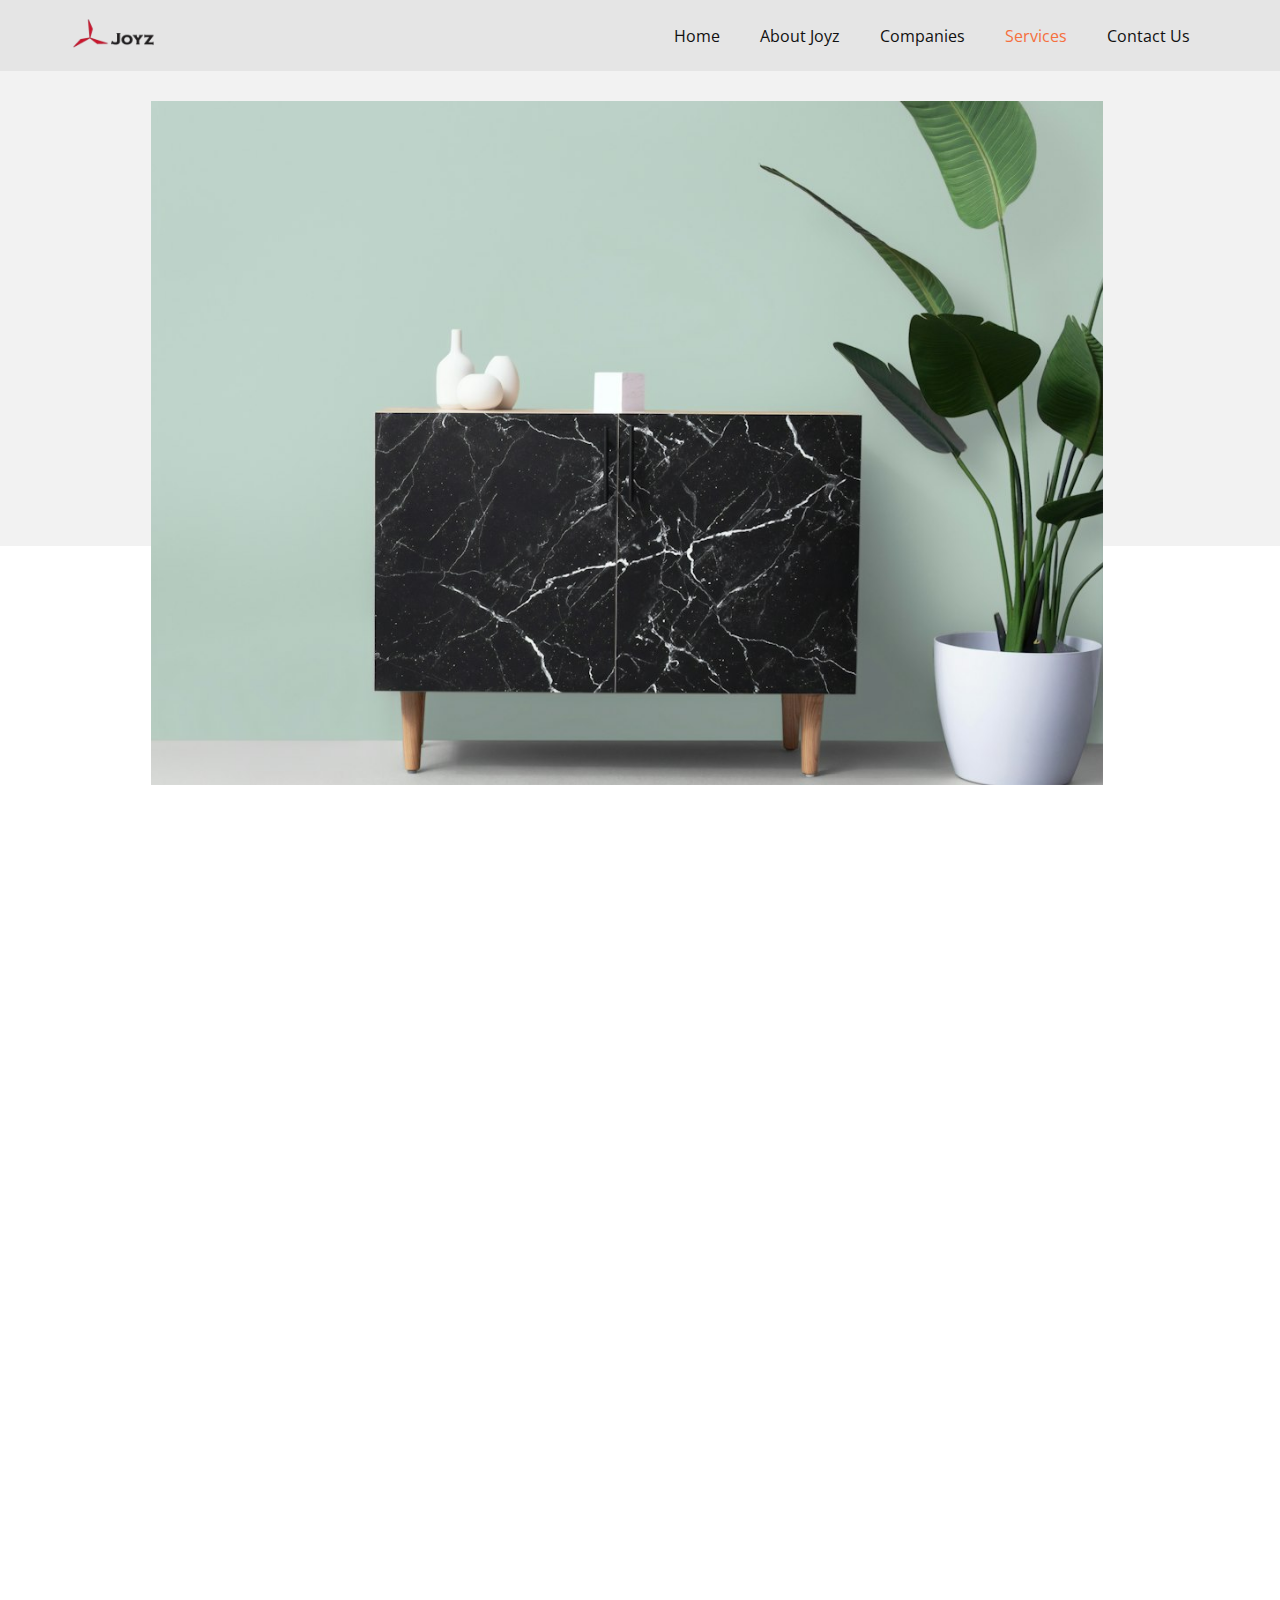
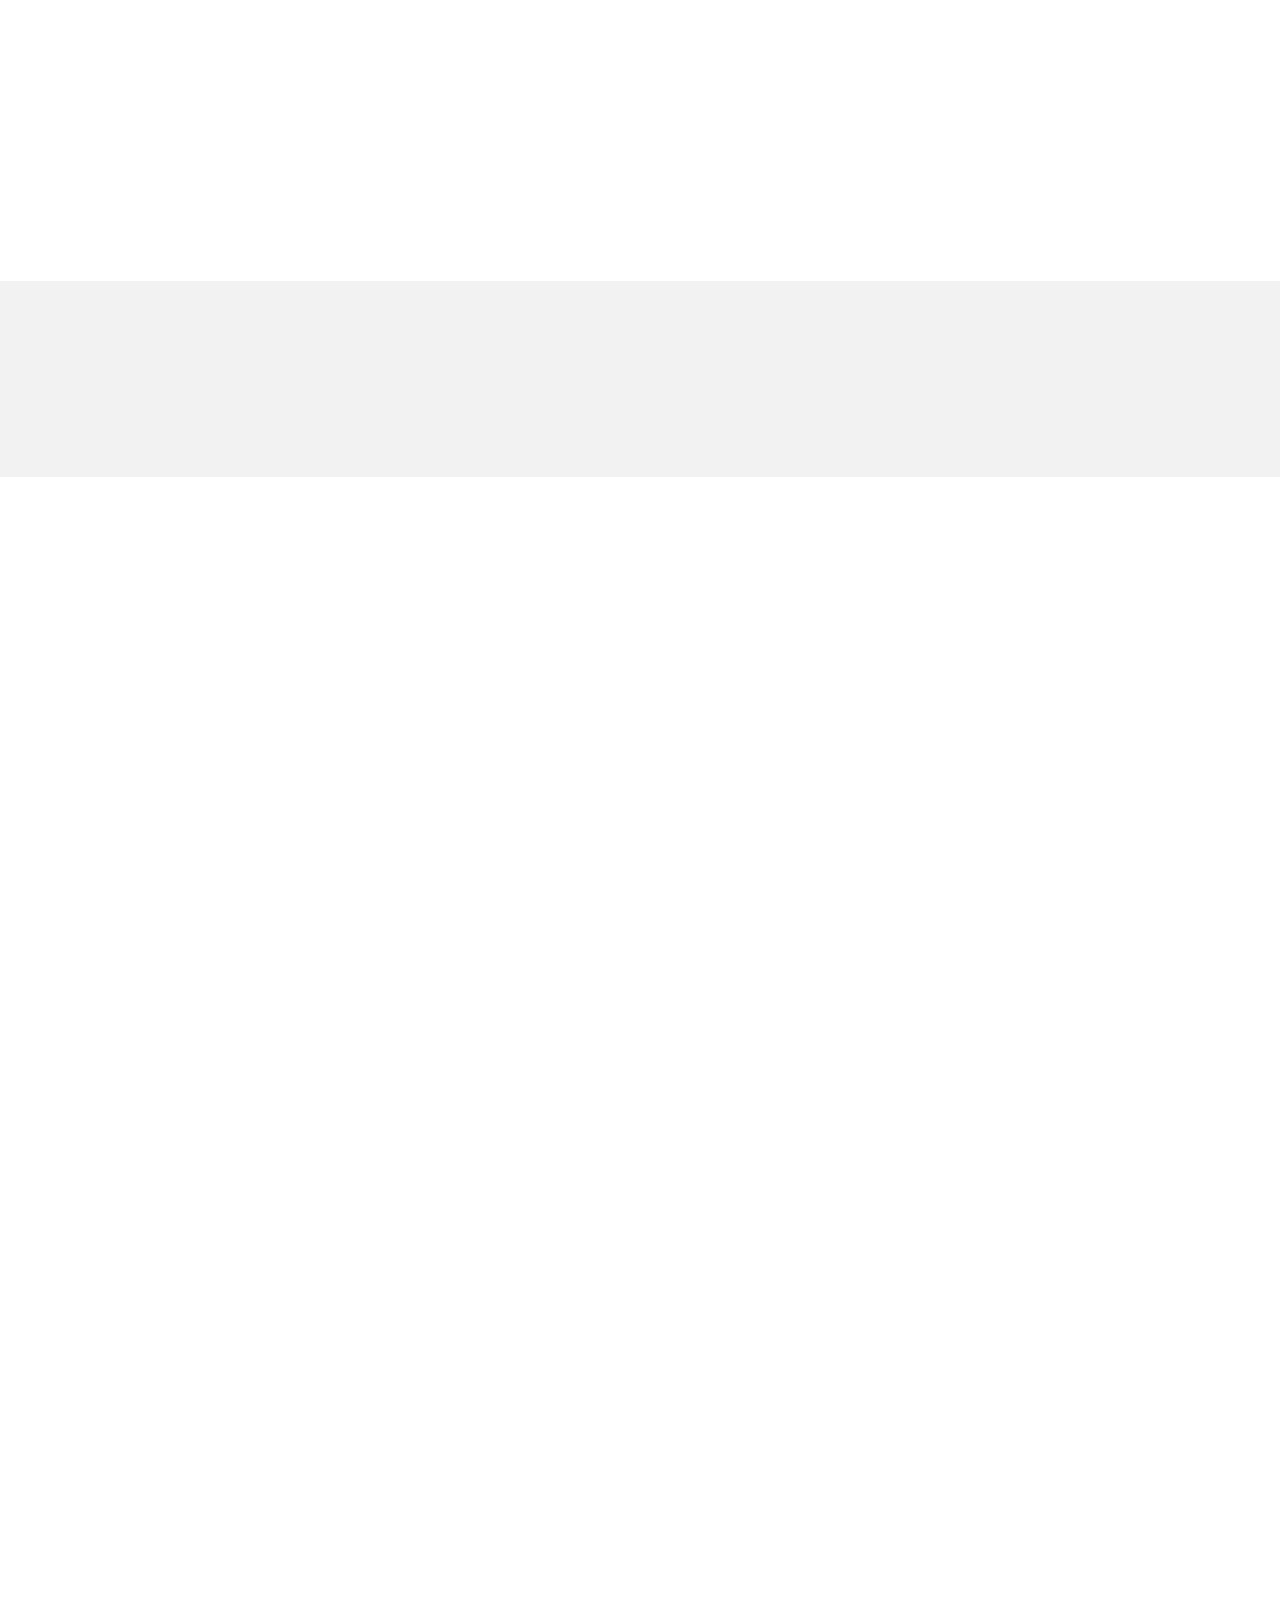
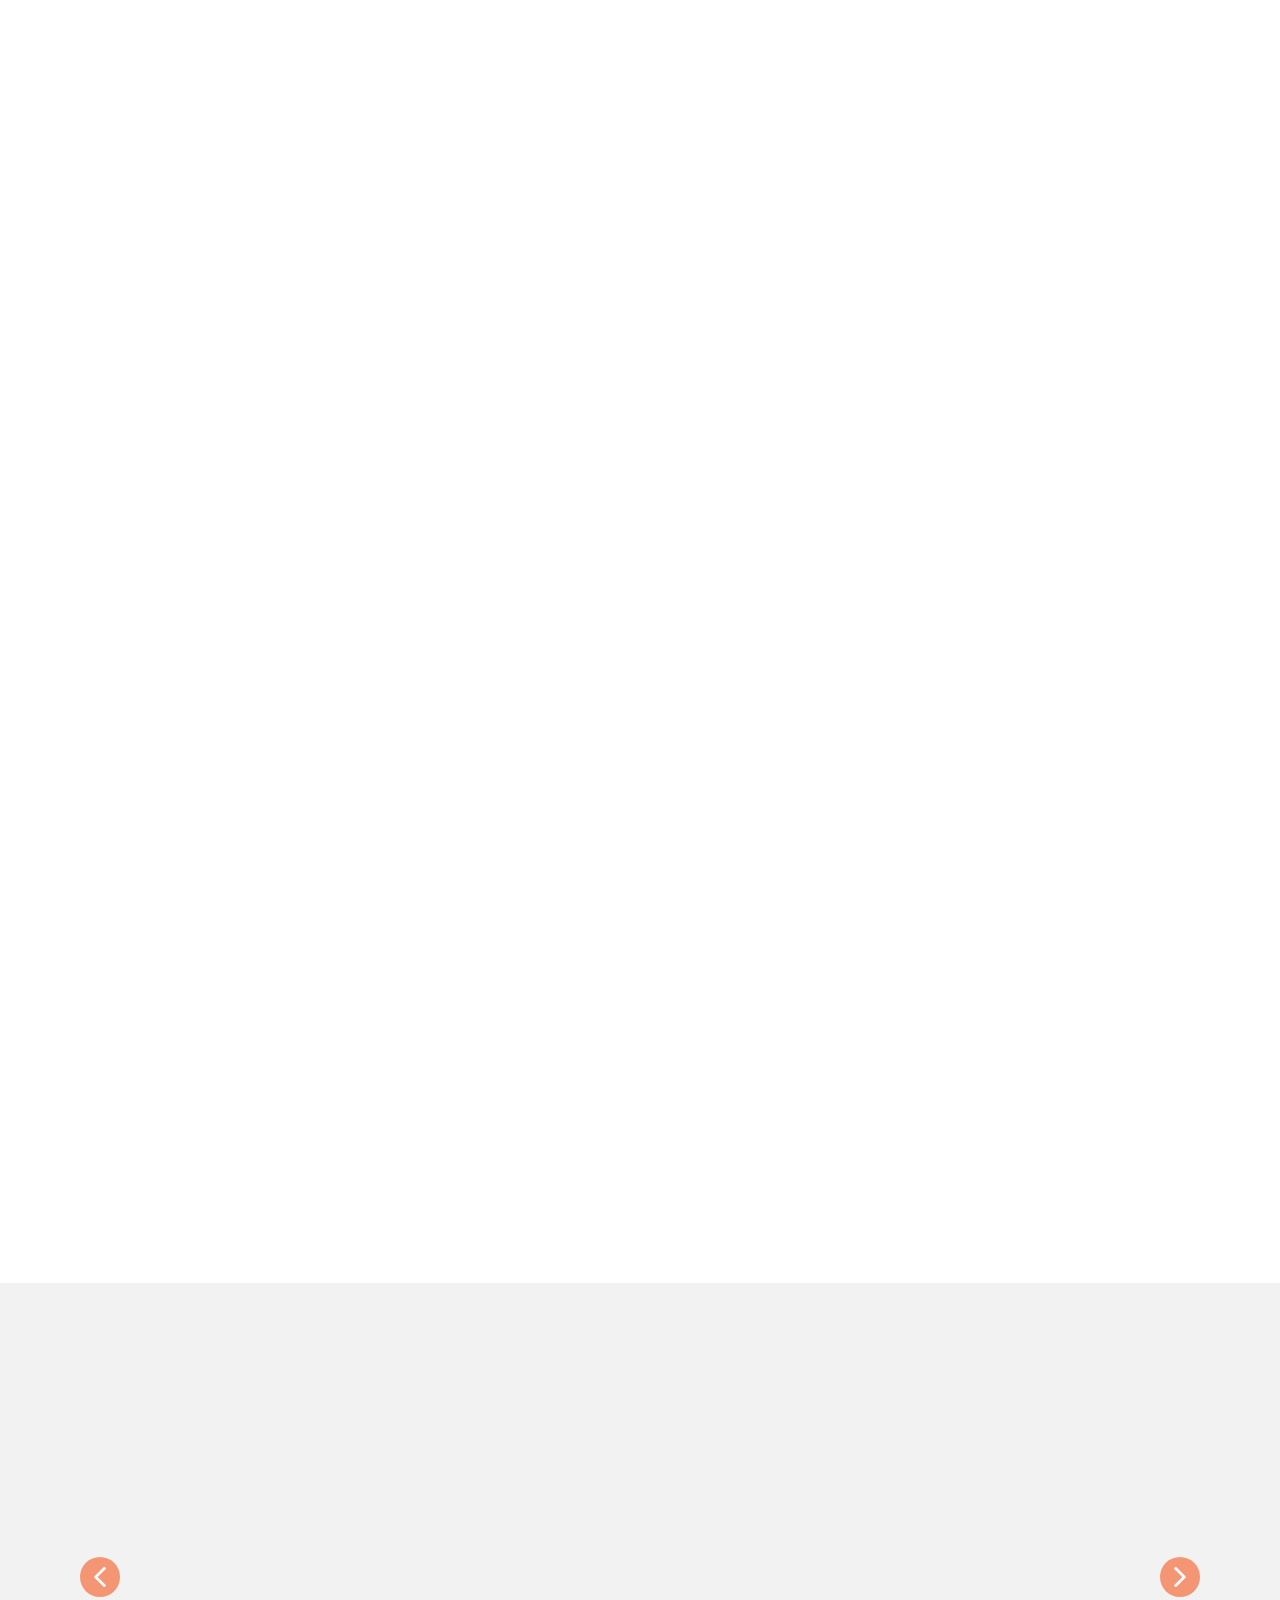
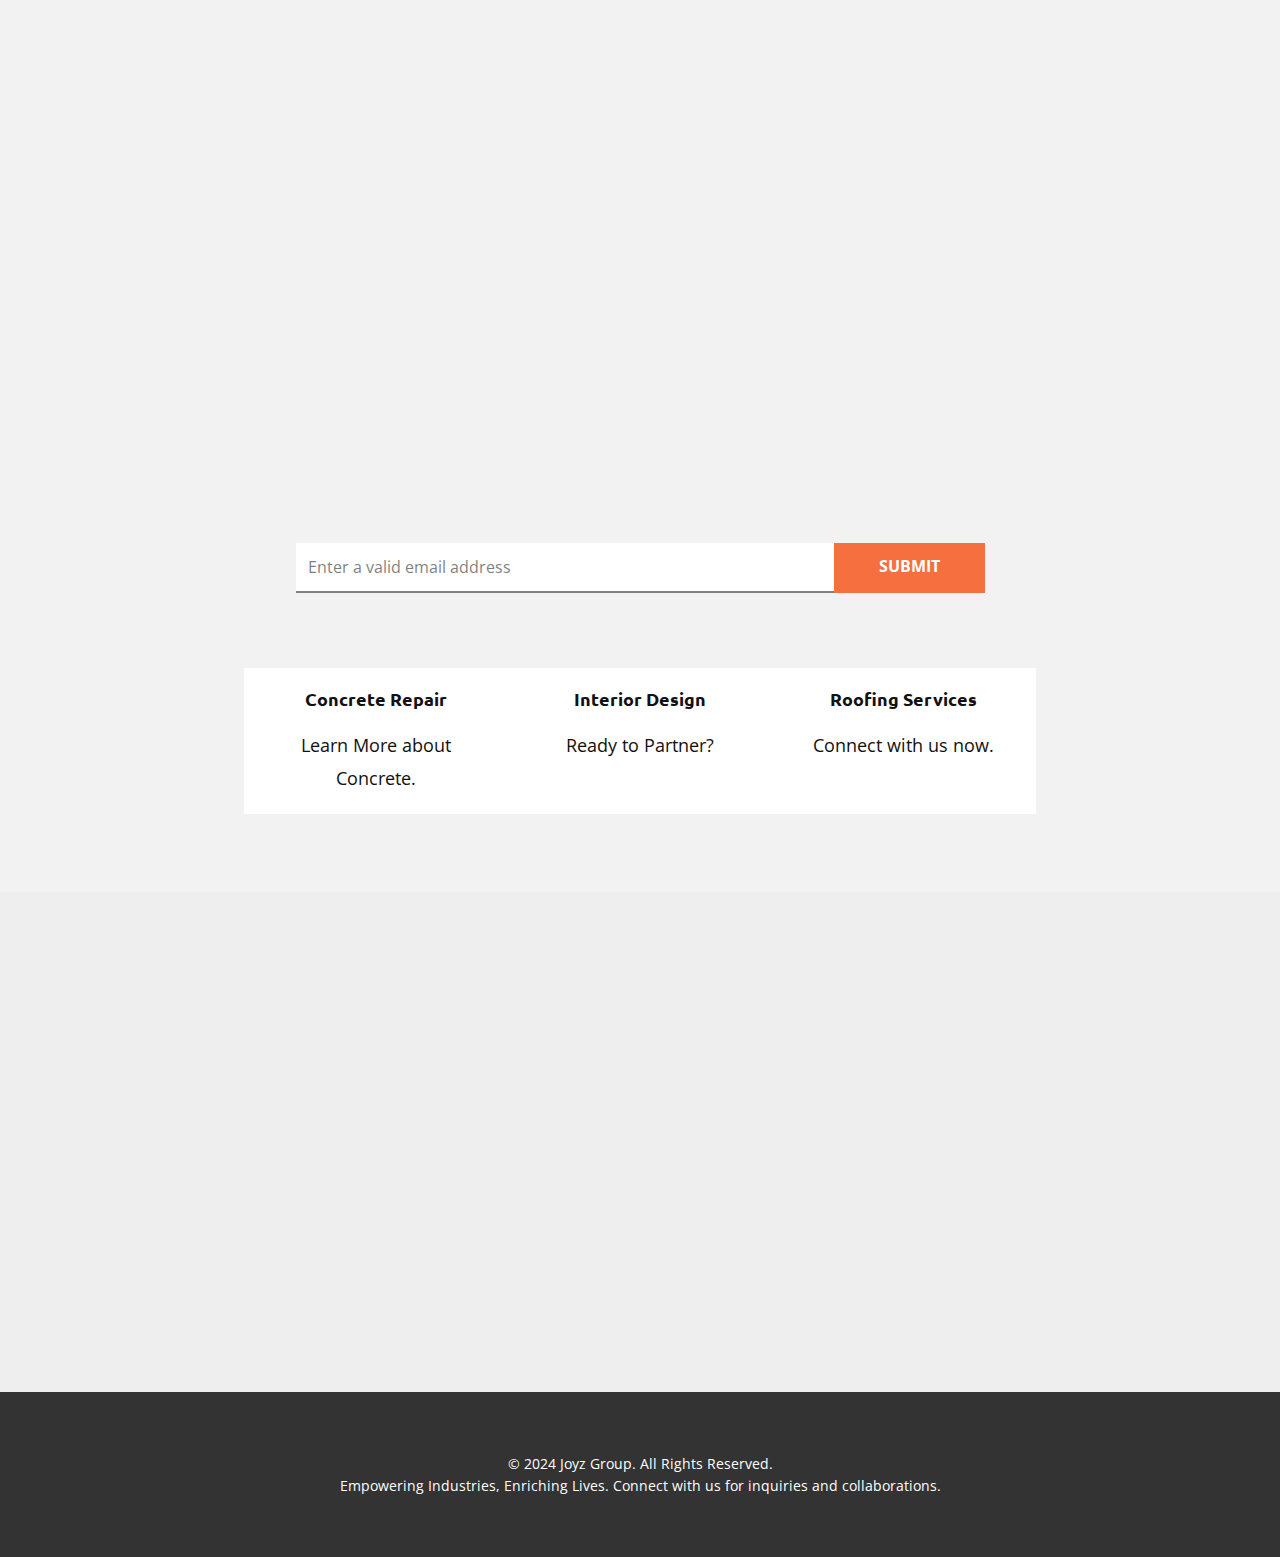
<file: Services.html>
<!DOCTYPE html>
<html style="font-size: 16px;" lang="en"><head>
    <meta name="viewport" content="width=device-width, initial-scale=1.0">
    <meta charset="utf-8">
    <meta name="keywords" content="">
    <meta name="description" content="">
    <title>Services</title>
    <link rel="stylesheet" href="nicepage.css" media="screen">
<link rel="stylesheet" href="Services.css" media="screen">
    <script class="u-script" type="text/javascript" src="jquery.js" defer=""></script>
    <script class="u-script" type="text/javascript" src="nicepage.js" defer=""></script>
    <meta name="generator" content="Nicepage 6.21.1, nicepage.com">
    <meta name="referrer" content="origin">
    <link rel="icon" href="images/favicon.jpeg">
    <link id="u-theme-google-font" rel="stylesheet" href="https://fonts.googleapis.com/css?family=Ubuntu:300,300i,400,400i,500,500i,700,700i|Open+Sans:300,300i,400,400i,500,500i,600,600i,700,700i,800,800i">
    <link id="u-page-google-font" rel="stylesheet" href="https://fonts.googleapis.com/css?family=Oswald:200,300,400,500,600,700">
    
    
    
    
    
    
    
    
    
    
    <script type="application/ld+json">{
		"@context": "http://schema.org",
		"@type": "Organization",
		"name": "Joyz",
		"logo": "images/jlogo-removebg-preview.png"
}</script>
    <meta name="theme-color" content="#f5703e">
    <meta property="og:title" content="Services">
    <meta property="og:description" content="">
    <meta property="og:type" content="website">
  <meta data-intl-tel-input-cdn-path="intlTelInput/"></head>
  <body data-path-to-root="./" data-include-products="false" class="u-body u-xl-mode" data-lang="en"><header class="u-clearfix u-grey-10 u-header u-sticky u-sticky-b06e u-header" id="sec-5c98"><div class="u-clearfix u-sheet u-sheet-1">
        <a href="#" class="u-image u-logo u-image-1" data-image-width="200" data-image-height="200">
          <img src="images/jlogo-removebg-preview.png" class="u-logo-image u-logo-image-1">
        </a>
        <nav class="u-menu u-menu-one-level u-offcanvas u-menu-1">
          <div class="menu-collapse" style="font-size: 1rem; letter-spacing: 0px;">
            <a class="u-button-style u-custom-left-right-menu-spacing u-custom-padding-bottom u-custom-top-bottom-menu-spacing u-hamburger-link u-nav-link u-text-active-palette-1-base u-text-hover-palette-2-base" href="#">
              <svg class="u-svg-link" viewBox="0 0 24 24"><use xlink:href="#menu-hamburger"></use></svg>
              <svg class="u-svg-content" version="1.1" id="menu-hamburger" viewBox="0 0 16 16" x="0px" y="0px" xmlns:xlink="http://www.w3.org/1999/xlink" xmlns="http://www.w3.org/2000/svg"><g><rect y="1" width="16" height="2"></rect><rect y="7" width="16" height="2"></rect><rect y="13" width="16" height="2"></rect>
</g></svg>
            </a>
          </div>
          <div class="u-custom-menu u-nav-container">
            <ul class="u-nav u-unstyled u-nav-1"><li class="u-nav-item"><a class="u-button-style u-nav-link u-text-active-palette-1-base u-text-hover-palette-2-base" href="./" style="padding: 7px 20px;">Home</a>
</li><li class="u-nav-item"><a class="u-button-style u-nav-link u-text-active-palette-1-base u-text-hover-palette-2-base" href="About-Joyz.html" style="padding: 7px 20px;">About Joyz</a>
</li><li class="u-nav-item"><a class="u-button-style u-nav-link u-text-active-palette-1-base u-text-hover-palette-2-base" href="Companies.html" style="padding: 7px 20px;">Companies</a>
</li><li class="u-nav-item"><a class="u-button-style u-nav-link u-text-active-palette-1-base u-text-hover-palette-2-base" href="Services.html" style="padding: 7px 20px;">Services</a>
</li><li class="u-nav-item"><a class="u-button-style u-nav-link u-text-active-palette-1-base u-text-hover-palette-2-base" href="Contact-Us.html" style="padding: 7px 20px;">Contact Us</a>
</li></ul>
          </div>
          <div class="u-custom-menu u-nav-container-collapse">
            <div class="u-black u-container-style u-inner-container-layout u-opacity u-opacity-95 u-sidenav">
              <div class="u-inner-container-layout u-sidenav-overflow">
                <div class="u-menu-close"></div>
                <ul class="u-align-center u-nav u-popupmenu-items u-unstyled u-nav-2"><li class="u-nav-item"><a class="u-button-style u-nav-link" href="./">Home</a>
</li><li class="u-nav-item"><a class="u-button-style u-nav-link" href="About-Joyz.html">About Joyz</a>
</li><li class="u-nav-item"><a class="u-button-style u-nav-link" href="Companies.html">Companies</a>
</li><li class="u-nav-item"><a class="u-button-style u-nav-link" href="Services.html">Services</a>
</li><li class="u-nav-item"><a class="u-button-style u-nav-link" href="Contact-Us.html">Contact Us</a>
</li></ul>
              </div>
            </div>
            <div class="u-black u-menu-overlay u-opacity u-opacity-70"></div>
          </div>
        </nav>
      </div></header> 
    <section class="u-clearfix u-white u-section-1" id="carousel_2aaa">
      <div class="u-expanded-width u-grey-5 u-shape u-shape-rectangle u-shape-1" data-animation-name="customAnimationIn" data-animation-duration="1500"></div>
      <div class="u-palette-1-light-2 u-shape u-shape-rectangle u-shape-2" data-animation-name="customAnimationIn" data-animation-duration="1000" data-animation-delay="750"></div>
      <img class="u-image u-image-default u-image-1" data-image-width="425" data-image-height="425" src="images/photo-1567016520496-0cb37d8467a7.jpeg" data-animation-name="customAnimationIn" data-animation-duration="1000" data-animation-direction="X" data-animation-delay="0">
      <div class="u-align-left u-container-align-center-md u-container-align-center-sm u-container-align-center-xs u-container-align-left u-container-align-left-lg u-container-align-left-xl u-container-style u-group u-white u-group-1" data-animation-name="customAnimationIn" data-animation-duration="1000" data-animation-delay="750">
        <div class="u-container-layout u-valign-middle u-container-layout-1">
          <div class="u-palette-1-light-2 u-shape u-shape-circle u-shape-3"></div>
          <h1 class="u-align-center-md u-align-center-sm u-align-center-xs u-align-left-lg u-align-left-xl u-text u-text-1" data-animation-name="" data-animation-duration="0" data-animation-delay="0" data-animation-direction="">Our Services</h1>
          <p class="u-align-left u-large-text u-text u-text-variant u-text-2">Ready to Partner with Us? Take the first step by contacting us today.</p>
          <a href="#" class="u-active-palette-1-base u-align-left u-black u-btn u-button-style u-hover-palette-1-base u-text-active-white u-text-body-alt-color u-text-hover-white u-btn-1" data-animation-name="" data-animation-duration="0" data-animation-delay="0" data-animation-direction="">learn more</a>
        </div>
      </div>
    </section>
    <section class="u-clearfix u-container-align-center u-section-2" id="carousel_5618">
      <div class="u-clearfix u-sheet u-valign-middle u-sheet-1">
        <h2 class="u-align-center-xs u-text u-text-default u-text-1" data-animation-name="customAnimationIn" data-animation-duration="1500" data-animation-delay="200">Quality Services Across Various Industries</h2>
        <div class="u-expanded-width u-list u-list-1">
          <div class="u-repeater u-repeater-1">
            <div class="u-container-style u-list-item u-repeater-item u-list-item-1" data-animation-name="customAnimationIn" data-animation-duration="1600" data-animation-delay="200">
              <div class="u-container-layout u-similar-container u-container-layout-1"><span class="u-icon u-icon-circle u-text-palette-1-base u-icon-1"><svg class="u-svg-link" preserveAspectRatio="xMidYMin slice" viewBox="0 0 515.556 515.556" style=""><use xlink:href="#svg-c185"></use></svg><svg class="u-svg-content" viewBox="0 0 515.556 515.556" id="svg-c185"><path d="m0 274.226 176.549 176.886 339.007-338.672-48.67-47.997-290.337 290-128.553-128.552z"></path></svg>
            
            
          </span>
                <h4 class="u-text u-text-2">Facade Works</h4>
                <p class="u-text u-text-3">Expert Solutions Across Industries</p>
              </div>
            </div>
            <div class="u-container-style u-list-item u-repeater-item u-list-item-2" data-animation-name="customAnimationIn" data-animation-duration="1600" data-animation-delay="200">
              <div class="u-container-layout u-similar-container u-container-layout-2"><span class="u-icon u-icon-circle u-text-palette-1-base u-icon-2"><svg class="u-svg-link" preserveAspectRatio="xMidYMin slice" viewBox="0 0 515.556 515.556" style=""><use xlink:href="#svg-221f"></use></svg><svg class="u-svg-content" viewBox="0 0 515.556 515.556" id="svg-221f"><path d="m0 274.226 176.549 176.886 339.007-338.672-48.67-47.997-290.337 290-128.553-128.552z"></path></svg>
            
            
          </span>
                <h4 class="u-text u-text-4">Innovative Industry Solutions by Joyz Group</h4>
                <p class="u-text u-text-5">Discover our range of specialized services at Joyz Group, offering expertise, quality, and innovation.</p>
              </div>
            </div>
            <div class="u-container-style u-list-item u-repeater-item u-list-item-3" data-animation-name="customAnimationIn" data-animation-duration="1500" data-animation-delay="500">
              <div class="u-container-layout u-similar-container u-container-layout-3"><span class="u-icon u-icon-circle u-text-palette-1-base u-icon-3"><svg class="u-svg-link" preserveAspectRatio="xMidYMin slice" viewBox="0 0 515.556 515.556" style=""><use xlink:href="#svg-b96a"></use></svg><svg class="u-svg-content" viewBox="0 0 515.556 515.556" id="svg-b96a"><path d="m0 274.226 176.549 176.886 339.007-338.672-48.67-47.997-290.337 290-128.553-128.552z"></path></svg>
            
            
          </span>
                <h4 class="u-text u-text-6">Design Solutions</h4>
                <p class="u-text u-text-7">Facade Works: Enhancing structures with precision and finesse. Icon: Building facade. Learn More.</p>
              </div>
            </div>
            <div class="u-container-style u-list-item u-repeater-item u-list-item-4" data-animation-name="customAnimationIn" data-animation-duration="1500" data-animation-delay="500">
              <div class="u-container-layout u-similar-container u-container-layout-4"><span class="u-icon u-icon-circle u-text-palette-1-base u-icon-4"><svg class="u-svg-link" preserveAspectRatio="xMidYMin slice" viewBox="0 0 515.556 515.556" style=""><use xlink:href="#svg-b96a"></use></svg><svg class="u-svg-content" viewBox="0 0 515.556 515.556" id="svg-b96a"><path d="m0 274.226 176.549 176.886 339.007-338.672-48.67-47.997-290.337 290-128.553-128.552z"></path></svg>
            
            
          </span>
                <h4 class="u-text u-text-8">Waterproofing</h4>
                <p class="u-text u-text-9">Design Solutions: Crafting innovative and functional designs. Icon: Design tools. Learn More.</p>
              </div>
            </div>
            <div class="u-container-style u-list-item u-repeater-item u-list-item-5" data-animation-name="customAnimationIn" data-animation-duration="1500" data-animation-delay="700">
              <div class="u-container-layout u-similar-container u-container-layout-5"><span class="u-icon u-icon-circle u-text-palette-1-base u-icon-5"><svg class="u-svg-link" preserveAspectRatio="xMidYMin slice" viewBox="0 0 515.556 515.556" style=""><use xlink:href="#svg-b96a"></use></svg><svg class="u-svg-content" viewBox="0 0 515.556 515.556" id="svg-b96a"><path d="m0 274.226 176.549 176.886 339.007-338.672-48.67-47.997-290.337 290-128.553-128.552z"></path></svg>
            
            
          </span>
                <h4 class="u-text u-text-10">Concrete Repair</h4>
                <p class="u-text u-text-11">Waterproofing: Providing lasting protection against water damage. Icon: Water droplet. Learn More.</p>
              </div>
            </div>
            <div class="u-container-style u-list-item u-repeater-item u-list-item-6" data-animation-name="customAnimationIn" data-animation-duration="1500" data-animation-delay="700">
              <div class="u-container-layout u-similar-container u-container-layout-6"><span class="u-icon u-icon-circle u-text-palette-1-base u-icon-6"><svg class="u-svg-link" preserveAspectRatio="xMidYMin slice" viewBox="0 0 515.556 515.556" style=""><use xlink:href="#svg-b96a"></use></svg><svg class="u-svg-content" viewBox="0 0 515.556 515.556" id="svg-b96a"><path d="m0 274.226 176.549 176.886 339.007-338.672-48.67-47.997-290.337 290-128.553-128.552z"></path></svg>
            
            
          </span>
                <h4 class="u-text u-text-12">Interior Design</h4>
                <p class="u-text u-text-13">Concrete Repair: Restoring strength and durability to concrete structures. Icon: Repair tools. Learn More.</p>
              </div>
            </div>
          </div>
        </div>
      </div>
    </section>
    <section class="u-clearfix u-valign-top u-white u-section-3" id="carousel_aeea">
      <div class="u-expanded-width u-grey-5 u-shape u-shape-rectangle u-shape-1"></div>
      <div class="data-layout-selected u-clearfix u-gutter-26 u-layout-wrap u-layout-wrap-1">
        <div class="u-layout">
          <div class="u-layout-row">
            <div class="u-size-15 u-size-30-md">
              <div class="u-layout-col">
                <div class="u-container-style u-hidden-sm u-hidden-xs u-layout-cell u-size-20 u-layout-cell-1">
                  <div class="u-container-layout u-container-layout-1"></div>
                </div>
                <div class="u-align-center u-container-align-center u-container-style u-layout-cell u-radius-5 u-shape-round u-size-40 u-white u-layout-cell-2" data-animation-name="customAnimationIn" data-animation-duration="1000" data-animation-delay="0">
                  <div class="u-container-layout u-valign-top u-container-layout-2"><span class="u-align-center u-file-icon u-icon u-icon-circle u-palette-1-light-1 u-text-white u-icon-1" data-animation-name="" data-animation-duration="0" data-animation-delay="0" data-animation-direction=""><img src="images/114806-cb74f37a.png" alt=""></span>
                    <h4 class="u-align-center u-text u-text-1">Landscaping Services</h4>
                    <p class="u-align-center u-text u-text-palette-5-dark-2 u-text-2">Discover our range of specialized services at Joyz Group, offering expertise, quality, and innovation.</p><span class="u-align-center u-file-icon u-icon u-icon-2" data-href="#"><img src="images/552859.png" alt=""></span>
                  </div>
                </div>
              </div>
            </div>
            <div class="u-size-15 u-size-30-md">
              <div class="u-layout-col">
                <div class="u-align-center u-container-align-center u-container-style u-layout-cell u-radius-5 u-shape-round u-size-40 u-white u-layout-cell-3" data-animation-name="customAnimationIn" data-animation-duration="1000" data-animation-delay="700">
                  <div class="u-container-layout u-valign-top u-container-layout-3"><span class="u-icon u-icon-circle u-palette-1-light-1 u-text-white u-icon-3" data-animation-name="" data-animation-duration="0" data-animation-delay="0" data-animation-direction=""><svg class="u-svg-link" preserveAspectRatio="xMidYMin slice" viewBox="0 0 464 464" style=""><use xlink:href="#svg-cfb3"></use></svg><svg class="u-svg-content" viewBox="0 0 464 464" x="0px" y="0px" id="svg-cfb3" style="enable-background:new 0 0 464 464;"><g><g><path d="M422.32,403.096l-48.68-62.584c15.774-4.713,29.4-14.801,38.512-28.512c11.464-19.816,6.28-44,1.264-67.36    c-3.033-12-4.848-24.276-5.416-36.64c0.566-12.375,2.38-24.662,5.416-36.672c4.984-23.376,10.2-47.544-1.264-67.328    c-11.872-20.512-35.776-28.104-58.896-35.432c-11.509-3.171-22.655-7.536-33.256-13.024c-9.62-6.24-18.552-13.48-26.648-21.6    C276.2,18.024,256.752,0,232,0s-44.2,18.024-61.36,33.936c-8.093,8.122-17.023,15.365-26.64,21.608    c-10.6,5.477-21.743,9.831-33.248,12.992c-23.12,7.328-47.024,14.92-58.896,35.432c-11.464,19.816-6.28,44-1.264,67.36    C53.625,183.339,55.437,195.625,56,208c-0.566,12.375-2.38,24.662-5.416,36.672c-4.984,23.376-10.2,47.544,1.264,67.328    c9.124,13.716,22.765,23.801,38.552,28.504l-48.72,62.584c-2.712,3.488-2.083,8.514,1.406,11.226    c1.676,1.303,3.8,1.886,5.906,1.622l57.2-7.144l14.12,49.408c0.827,2.896,3.211,5.082,6.168,5.656    c0.501,0.095,1.01,0.144,1.52,0.144c2.47,0.002,4.803-1.138,6.32-3.088l51.088-65.712c12.572,12.239,29.086,19.612,46.592,20.8    c17.506-1.188,34.02-8.561,46.592-20.8l51.088,65.688c1.512,1.959,3.845,3.108,6.32,3.112c0.51,0,1.019-0.049,1.52-0.144    c2.957-0.574,5.341-2.76,6.168-5.656l14.12-49.4l57.2,7.144c4.384,0.55,8.384-2.558,8.934-6.942    C424.206,406.896,423.623,404.772,422.32,403.096z M131.36,438.648L119.688,397.8c-1.085-3.789-4.769-6.223-8.68-5.736l-44.8,5.6    l40.152-51.616l4.424,1.416c11.494,3.163,22.626,7.517,33.216,12.992c9.62,6.24,18.552,13.48,26.648,21.6l2.752,2.544    L131.36,438.648z M232,400c-18.48,0-34.024-14.4-50.488-29.664c-8.957-8.949-18.851-16.906-29.512-23.736    c-11.599-6.072-23.809-10.899-36.424-14.4c-21.144-6.712-41.12-13.048-49.888-28.2c-8.368-14.472-4.048-34.64,0.536-56    c3.299-13.099,5.235-26.503,5.776-40c-0.538-13.497-2.471-26.901-5.768-40c-4.584-21.352-8.904-41.52-0.536-56    c8.8-15.152,28.744-21.488,49.888-28.2c12.613-3.502,24.819-8.329,36.416-14.4c10.658-6.83,20.55-14.788,29.504-23.736    C197.976,30.4,213.52,16,232,16s34.024,14.4,50.488,29.664C291.445,54.613,301.339,62.57,312,69.4    c11.599,6.072,23.809,10.899,36.424,14.4c21.144,6.712,41.12,13.048,49.888,28.2c8.368,14.472,4.048,34.64-0.536,56    c-3.299,13.099-5.235,26.503-5.776,40c0.538,13.497,2.471,26.901,5.768,40c4.584,21.352,8.904,41.52,0.536,56    c-8.8,15.152-28.744,21.488-49.888,28.2c-12.613,3.502-24.819,8.329-36.416,14.4c-10.658,6.83-20.55,14.788-29.504,23.736    C266.024,385.6,250.48,400,232,400z M353.032,392.064c-3.911-0.487-7.595,1.947-8.68,5.736l-11.712,40.848l-42.032-54.04    l2.752-2.544c8.093-8.122,17.023-15.365,26.64-21.608c10.6-5.477,21.743-9.831,33.248-12.992l4.424-1.416l40.16,51.616    L353.032,392.064z"></path>
</g>
</g><g><g><path d="M232,64c-79.529,0-144,64.471-144,144s64.471,144,144,144s144-64.471,144-144C375.908,128.509,311.491,64.093,232,64z     M232,336c-70.692,0-128-57.308-128-128S161.308,80,232,80s128,57.308,128,128C359.916,278.658,302.658,335.916,232,336z"></path>
</g>
</g><g><g><path d="M324.304,174.584c-3.01-4.135-7.814-6.582-12.928-6.584H262.4l-15.2-46.616c-2.759-8.395-11.801-12.963-20.196-10.204    c-4.829,1.587-8.617,5.375-10.204,10.204L201.64,168h-49.016c-8.837-0.004-16.004,7.155-16.008,15.992    c-0.003,5.12,2.445,9.931,6.584,12.944l39.648,28.8l-15.144,46.616c-2.732,8.404,1.867,17.431,10.27,20.162    c4.873,1.584,10.209,0.738,14.354-2.274L232,261.448l39.656,28.8c5.586,4.15,13.23,4.15,18.816,0    c5.669-4.029,8.029-11.297,5.808-17.888l-15.144-46.624l39.648-28.8C327.929,191.736,329.505,181.728,324.304,174.584z     M267.024,216.216c-2.806,2.039-3.979,5.654-2.904,8.952l16.944,52.144l-44.36-32.224c-2.803-2.035-6.597-2.035-9.4,0    l-44.36,32.224l16.936-52.144c1.071-3.296-0.101-6.906-2.904-8.944L152.624,184h54.824c3.466,0,6.537-2.232,7.608-5.528    L232,126.328l16.944,52.136c1.071,3.296,4.142,5.528,7.608,5.528L311.376,184L267.024,216.216z"></path>
</g>
</g></svg></span>
                    <h4 class="u-text u-text-3">Project Management</h4>
                    <p class="u-text u-text-palette-5-dark-2 u-text-4">Facade Works: Enhancing structures with precision and finesse. Icon: Building facade. Learn More.</p><span class="u-align-center u-file-icon u-icon u-icon-4" data-href="#"><img src="images/552859.png" alt=""></span>
                  </div>
                </div>
                <div class="u-container-style u-hidden-sm u-hidden-xs u-layout-cell u-size-20 u-layout-cell-4">
                  <div class="u-container-layout u-container-layout-4"></div>
                </div>
              </div>
            </div>
            <div class="u-size-15 u-size-30-md">
              <div class="u-layout-col">
                <div class="u-container-style u-hidden-sm u-hidden-xs u-layout-cell u-size-20 u-layout-cell-5">
                  <div class="u-container-layout u-container-layout-5"></div>
                </div>
                <div class="u-align-center u-container-align-center u-container-style u-layout-cell u-radius-5 u-shape-round u-size-40 u-white u-layout-cell-6" data-animation-name="customAnimationIn" data-animation-duration="1000" data-animation-delay="0">
                  <div class="u-container-layout u-valign-top u-container-layout-6"><span class="u-file-icon u-icon u-icon-circle u-palette-1-light-1 u-text-white u-icon-5" data-animation-name="" data-animation-duration="0" data-animation-delay="0" data-animation-direction=""><img src="images/948256-c9601fa0.png" alt=""></span>
                    <h4 class="u-text u-text-5">Facade Works</h4>
                    <p class="u-text u-text-palette-5-dark-2 u-text-6">Design Solutions: Crafting innovative and functional designs. Icon: Design tools. Learn More.</p><span class="u-align-center u-file-icon u-icon u-icon-6" data-href="#"><img src="images/552859.png" alt=""></span>
                  </div>
                </div>
              </div>
            </div>
            <div class="u-size-15 u-size-30-md">
              <div class="u-layout-col">
                <div class="u-align-center u-container-align-center u-container-style u-layout-cell u-radius-5 u-shape-round u-size-40 u-white u-layout-cell-7" data-animation-name="customAnimationIn" data-animation-duration="1000" data-animation-delay="700">
                  <div class="u-container-layout u-valign-top u-container-layout-7"><span class="u-file-icon u-icon u-icon-circle u-palette-1-light-1 u-text-white u-icon-7" data-animation-name="" data-animation-duration="0" data-animation-delay="0" data-animation-direction=""><img src="images/4696455-b77eecaf.png" alt=""></span>
                    <h4 class="u-text u-text-7">Design Solutions</h4>
                    <p class="u-text u-text-palette-5-dark-2 u-text-8">Waterproofing: Providing lasting protection against water damage. Icon: Water droplet. Learn More.</p><span class="u-align-center u-file-icon u-icon u-icon-8" data-href="#"><img src="images/552859.png" alt=""></span>
                  </div>
                </div>
                <div class="u-container-style u-hidden-sm u-hidden-xs u-layout-cell u-size-20 u-layout-cell-8">
                  <div class="u-container-layout u-container-layout-8"></div>
                </div>
              </div>
            </div>
          </div>
        </div>
      </div>
    </section>
    <section class="u-clearfix u-white u-section-4" id="carousel_458c">
      <div class="u-clearfix u-sheet u-valign-middle-lg u-valign-middle-sm u-valign-middle-xl u-valign-middle-xs u-sheet-1">
        <div class="data-layout-selected u-clearfix u-expanded-width u-gutter-30 u-layout-spacing-vertical u-layout-wrap u-layout-wrap-1">
          <div class="u-gutter-0 u-layout">
            <div class="u-layout-row">
              <div class="u-size-30 u-size-60-md">
                <div class="u-layout-col">
                  <div class="u-container-style u-image u-layout-cell u-left-cell u-size-45 u-image-1" data-animation-name="customAnimationIn" data-animation-duration="1000" data-animation-delay="500" data-image-width="283" data-image-height="425" data-animation-direction="">
                    <div class="u-container-layout u-container-layout-1"></div>
                  </div>
                  <div class="u-align-left u-container-align-left u-container-style u-layout-cell u-left-cell u-size-15 u-layout-cell-2" data-animation-name="customAnimationIn" data-animation-duration="1500" data-animation-delay="500">
                    <div class="u-container-layout u-container-layout-2">
                      <h2 class="u-text u-text-1" data-animation-name="customAnimationIn" data-animation-duration="1000" data-animation-delay="0">Waterproofing</h2>
                      <p class="u-text u-text-2" data-animation-name="customAnimationIn" data-animation-duration="1000" data-animation-delay="0">Service Categories: Facade Works, Design Solutions, Waterproofing, and Concrete Repair. Each category offers unique solutions represented by icons. Click 'Learn More' for in-depth details or contact the subsidiary.</p>
                    </div>
                  </div>
                </div>
              </div>
              <div class="u-size-30 u-size-60-md">
                <div class="u-layout-col">
                  <div class="u-align-left u-container-align-left u-container-style u-layout-cell u-right-cell u-size-45 u-layout-cell-3">
                    <div class="u-container-layout u-container-layout-3">
                      <div class="u-palette-1-light-2 u-shape u-shape-rectangle u-shape-1" data-animation-name="customAnimationIn" data-animation-duration="1500" data-animation-delay="500"></div>
                      <img class="u-image u-image-2" src="images/photo-1525357673088-980251e905ed.jpeg" data-animation-name="customAnimationIn" data-animation-duration="1000" data-animation-delay="600" data-image-width="319" data-image-height="425">
                    </div>
                  </div>
                  <div class="u-align-left u-container-align-left u-container-style u-layout-cell u-right-cell u-size-15 u-layout-cell-4" data-animation-name="customAnimationIn" data-animation-duration="1500" data-animation-delay="700">
                    <div class="u-container-layout u-valign-middle u-container-layout-4">
                      <h4 class="u-align-left u-text u-text-3" data-animation-name="customAnimationIn" data-animation-duration="1000" data-animation-delay="0">Concrete Repair</h4>
                      <p class="u-align-left u-text u-text-4" data-animation-name="customAnimationIn" data-animation-duration="1000" data-animation-delay="0">Concrete Repair: Restoring strength and durability to concrete structures. Icon: Repair tools. Learn More.</p>
                      <a href="#" class="u-active-palette-1-base u-align-left u-black u-btn u-button-style u-hover-palette-1-base u-text-active-white u-text-body-alt-color u-text-hover-white u-btn-1" data-animation-name="customAnimationIn" data-animation-duration="1000" data-animation-delay="0" data-animation-direction="">learn more</a>
                    </div>
                  </div>
                </div>
              </div>
            </div>
          </div>
        </div>
      </div>
    </section>
    <section class="u-clearfix u-container-align-center u-valign-middle-md u-valign-middle-sm u-valign-middle-xs u-section-5" id="carousel_49af">
      <h2 class="u-align-center u-text u-text-default u-text-1" data-animation-name="customAnimationIn" data-animation-duration="1500">Creative Solutions for Industry Needs</h2>
      <a href="Contact-Us.html" class="u-active-palette-1-base u-align-left u-black u-btn u-button-style u-hover-palette-1-base u-text-active-white u-text-body-alt-color u-text-hover-white u-btn-1" data-animation-name="customAnimationIn" data-animation-duration="1000" data-animation-delay="0" data-animation-direction="">Contact Us </a>
      <div class="u-expanded-width u-palette-1-light-2 u-shape u-shape-rectangle u-shape-1" data-animation-name="customAnimationIn" data-animation-duration="1500" data-animation-delay="250"></div>
      <div class="data-layout-selected u-clearfix u-gutter-26 u-layout-wrap u-layout-wrap-1">
        <div class="u-layout">
          <div class="u-layout-row">
            <div class="u-size-15 u-size-30-md">
              <div class="u-layout-col">
                <div class="u-container-align-center-lg u-container-align-center-md u-container-align-center-xl u-container-align-center-xxl u-container-style u-image u-layout-cell u-size-40 u-image-1" data-animation-name="customAnimationIn" data-animation-duration="1000" data-image-width="283" data-image-height="425">
                  <div class="u-container-layout u-valign-middle u-container-layout-1"></div>
                </div>
                <div class="u-container-style u-hidden-sm u-hidden-xs u-layout-cell u-size-20 u-layout-cell-2">
                  <div class="u-container-layout u-container-layout-2"></div>
                </div>
              </div>
            </div>
            <div class="u-size-15 u-size-30-md">
              <div class="u-layout-col">
                <div class="u-container-style u-hidden-sm u-hidden-xs u-layout-cell u-size-20 u-layout-cell-3">
                  <div class="u-container-layout u-container-layout-3"></div>
                </div>
                <div class="u-container-align-center-md u-container-align-center-sm u-container-align-center-xs u-container-style u-image u-layout-cell u-size-40 u-image-2" data-animation-name="customAnimationIn" data-animation-duration="1000" data-animation-delay="500" data-image-width="319" data-image-height="425">
                  <div class="u-container-layout u-valign-middle u-container-layout-4"></div>
                </div>
              </div>
            </div>
            <div class="u-size-15 u-size-30-md">
              <div class="u-layout-col">
                <div class="u-container-align-center u-container-style u-image u-layout-cell u-size-40 u-image-3" data-animation-name="customAnimationIn" data-animation-duration="1000" data-image-width="283" data-image-height="425">
                  <div class="u-container-layout u-valign-middle u-container-layout-5"></div>
                </div>
                <div class="u-container-style u-hidden-sm u-hidden-xs u-layout-cell u-size-20 u-layout-cell-6">
                  <div class="u-container-layout u-container-layout-6"></div>
                </div>
              </div>
            </div>
            <div class="u-size-15 u-size-30-md">
              <div class="u-layout-col">
                <div class="u-container-style u-hidden-sm u-hidden-xs u-layout-cell u-size-20 u-layout-cell-7">
                  <div class="u-container-layout u-container-layout-7"></div>
                </div>
                <div class="u-container-align-center u-container-style u-image u-layout-cell u-size-40 u-image-4" data-animation-name="customAnimationIn" data-animation-duration="1000" data-animation-delay="500" data-image-width="283" data-image-height="425">
                  <div class="u-container-layout u-valign-middle u-container-layout-8"></div>
                </div>
              </div>
            </div>
          </div>
        </div>
      </div>
      <style data-mode="XXL" data-visited="true">@media (max-width: 0px) {
   .u-section-5 {
    min-height: 899px;
  }
  .u-section-5 .u-text-1 {
    width: 850px;
    --animation-custom_in-translate_x: 0px;
    --animation-custom_in-translate_y: 0px;
    --animation-custom_in-opacity: 0;
    --animation-custom_in-rotate: 0deg;
    --animation-custom_in-scale: 0.3;
    margin-top: 91px;
    margin-left: auto;
    margin-right: auto;
    margin-bottom: 0;
  }
  .u-section-5 .u-btn-1 {
    background-image: none;
    text-transform: uppercase;
    letter-spacing: 3px;
    font-size: 1rem;
    border-style: none;
    font-weight: 700;
    --animation-custom_in-translate_x: 300px;
    --animation-custom_in-translate_y: 0px;
    --animation-custom_in-opacity: 0;
    --animation-custom_in-rotate: 0deg;
    --animation-custom_in-scale: 0.27;
    margin-top: 42px;
    margin-left: auto;
    margin-right: auto;
    margin-bottom: 0;
    padding-top: 14px;
    padding-right: 52px;
    padding-bottom: 16px;
    padding-left: 51px;
  }
  .u-section-5 .u-shape-1 {
    height: 120px;
    margin-top: 202px;
    margin-bottom: 0;
    --animation-custom_in-translate_x: -300px;
    --animation-custom_in-translate_y: 0px;
    --animation-custom_in-opacity: 0;
    --animation-custom_in-rotate: 0deg;
    --animation-custom_in-scale: 1;
  }
  .u-section-5 .u-layout-wrap-1 {
    width: 1140px;
    margin-top: -280px;
    margin-left: auto;
    margin-right: auto;
    margin-bottom: 0;
  }
  .u-section-5 .u-image-1 {
    min-height: 377px;
    --animation-custom_in-translate_x: 0px;
    --animation-custom_in-translate_y: -100px;
    --animation-custom_in-opacity: 0;
    --animation-custom_in-rotate: 0deg;
    --animation-custom_in-scale: 1;
  }
  .u-section-5 .u-container-layout-1 {
    padding-top: 0;
    padding-bottom: 0;
    padding-left: 0;
    padding-right: 0;
  }
  .u-block-2133-9 {
    height: 311px;
    width: 238px;
    margin-top: 0;
    margin-bottom: 0;
    margin-left: auto;
    margin-right: auto;
  }
  .u-section-5 .u-layout-cell-2 {
    min-height: 103px;
  }
  .u-section-5 .u-container-layout-2 {
    padding-top: 30px;
    padding-bottom: 30px;
    padding-left: 30px;
    padding-right: 30px;
  }
  .u-section-5 .u-layout-cell-3 {
    min-height: 99px;
  }
  .u-section-5 .u-container-layout-3 {
    padding-top: 30px;
    padding-bottom: 30px;
    padding-left: 30px;
    padding-right: 30px;
  }
  .u-section-5 .u-image-2 {
    min-height: 381px;
    --animation-custom_in-translate_x: 0px;
    --animation-custom_in-translate_y: 100px;
    --animation-custom_in-opacity: 0;
    --animation-custom_in-rotate: 0deg;
    --animation-custom_in-scale: 1;
  }
  .u-section-5 .u-container-layout-4 {
    padding-top: 0;
    padding-bottom: 0;
    padding-left: 0;
    padding-right: 0;
  }
  .u-block-2133-16 {
    height: 311px;
    width: 238px;
    margin-top: 0;
    margin-bottom: 0;
    margin-left: auto;
    margin-right: auto;
  }
  .u-section-5 .u-image-3 {
    min-height: 374px;
    --animation-custom_in-translate_x: 0px;
    --animation-custom_in-translate_y: -100px;
    --animation-custom_in-opacity: 0;
    --animation-custom_in-rotate: 0deg;
    --animation-custom_in-scale: 1;
  }
  .u-section-5 .u-container-layout-5 {
    padding-top: 0;
    padding-bottom: 0;
    padding-left: 0;
    padding-right: 0;
  }
  .u-block-2133-19 {
    height: 311px;
    width: 238px;
    margin-top: 0;
    margin-bottom: 0;
    margin-left: auto;
    margin-right: auto;
  }
  .u-section-5 .u-layout-cell-6 {
    min-height: 106px;
  }
  .u-section-5 .u-container-layout-6 {
    padding-top: 30px;
    padding-bottom: 30px;
    padding-left: 30px;
    padding-right: 30px;
  }
  .u-section-5 .u-layout-cell-7 {
    min-height: 106px;
  }
  .u-section-5 .u-container-layout-7 {
    padding-top: 30px;
    padding-bottom: 30px;
    padding-left: 30px;
    padding-right: 30px;
  }
  .u-section-5 .u-image-4 {
    min-height: 374px;
    --animation-custom_in-translate_x: 0px;
    --animation-custom_in-translate_y: 100px;
    --animation-custom_in-opacity: 0;
    --animation-custom_in-rotate: 0deg;
    --animation-custom_in-scale: 1;
  }
  .u-section-5 .u-container-layout-8 {
    padding-top: 0;
    padding-bottom: 0;
    padding-left: 0;
    padding-right: 0;
  }
  .u-block-2133-26 {
    height: 311px;
    width: 238px;
    margin-top: 0;
    margin-bottom: 0;
    margin-left: auto;
    margin-right: auto;
  }
  .u-block-2133-27 {
    font-size: 1rem;
    letter-spacing: 0px;
    width: 428px;
    --animation-custom_in-translate_x: 0px;
    --animation-custom_in-translate_y: 300px;
    --animation-custom_in-opacity: 0;
    --animation-custom_in-rotate: 0deg;
    --animation-custom_in-scale: 1;
    margin-top: 46px;
    margin-left: auto;
    margin-right: auto;
    margin-bottom: 60px;
  }
  .u-block-2133-28 {
    border-style: solid;
    padding-top: 0;
    padding-bottom: 0;
    padding-left: 0;
    padding-right: 0;
  }
}</style>
    </section>
    <section class="u-align-center u-clearfix u-container-align-center u-grey-5 u-section-6" id="carousel_6c81">
      <div class="u-clearfix u-sheet u-valign-middle u-sheet-1">
        <h2 class="u-align-center u-text u-text-default u-text-1" data-animation-name="customAnimationIn" data-animation-duration="1500" data-animation-delay="500">Experienced Services for Every Industry</h2>
        <div class="u-expanded-width u-layout-horizontal u-list u-list-1">
          <div class="u-repeater u-repeater-1">
            <div class="u-container-style u-list-item u-radius-7 u-repeater-item u-shape-round u-white u-list-item-1" data-animation-name="customAnimationIn" data-animation-duration="1500" data-animation-delay="500">
              <div class="u-container-layout u-similar-container u-container-layout-1">
                <div alt="" class="u-border-8 u-border-palette-2-light-3 u-image u-image-circle u-image-1" data-image-width="211" data-image-height="211"></div>
                <p class="u-text u-text-2">Expert Solutions Across Industries. Discover our range of specialized services designed to meet diverse industry needs. At Joyz Group, we bring expertise, quality, and innovation to every project.</p>
                <h5 class="u-text u-text-3">Project Management</h5>
              </div>
            </div>
            <div class="u-container-style u-list-item u-radius-7 u-repeater-item u-shape-round u-white u-list-item-2" data-animation-name="customAnimationIn" data-animation-duration="1500" data-animation-delay="500">
              <div class="u-container-layout u-similar-container u-container-layout-2">
                <div alt="" class="u-border-8 u-border-palette-2-light-3 u-image u-image-circle u-image-2" data-image-width="211" data-image-height="211"></div>
                <p class="u-text u-text-4">Service Categories: Facade Works, Design Solutions, Waterproofing, and Concrete Repair. Each category offers unique solutions represented by icons. Click 'Learn More' for in-depth details or contact the subsidiary.</p>
                <h5 class="u-text u-text-5">Facade Works</h5>
              </div>
            </div>
            <div class="u-container-style u-list-item u-radius-7 u-repeater-item u-shape-round u-white u-list-item-3" data-animation-name="customAnimationIn" data-animation-duration="1500" data-animation-delay="500">
              <div class="u-container-layout u-similar-container u-container-layout-3">
                <div alt="" class="u-border-8 u-border-palette-2-light-3 u-image u-image-circle u-image-3" data-image-width="211" data-image-height="211"></div>
                <p class="u-text u-text-6">Ready to Partner with Us? Take the next step by exploring our services further. Click the button to reach out and start a collaboration with Joyz Group.</p>
                <h5 class="u-text u-text-7">Design Solutions</h5>
              </div>
            </div>
            <div class="u-container-style u-list-item u-radius-7 u-repeater-item u-shape-round u-white u-list-item-4" data-animation-name="customAnimationIn" data-animation-duration="1000">
              <div class="u-container-layout u-similar-container u-container-layout-4">
                <div alt="" class="u-border-8 u-border-palette-2-light-3 u-image u-image-circle u-image-4" data-image-width="211" data-image-height="211"></div>
                <p class="u-text u-text-8">Expert Solutions Across Industries. Discover our range of specialized services designed to meet diverse industry needs. At Joyz Group, we bring expertise, quality, and innovation to every project.</p>
                <h5 class="u-text u-text-9">Waterproofing</h5>
              </div>
            </div>
          </div>
          <a class="u-absolute-vcenter u-gallery-nav u-gallery-nav-prev u-hover-grey-50 u-icon-circle u-opacity u-opacity-70 u-palette-1-base u-spacing-10 u-text-white u-gallery-nav-1" href="#" role="button">
            <span aria-hidden="true">
              <svg viewBox="0 0 451.847 451.847"><path d="M97.141,225.92c0-8.095,3.091-16.192,9.259-22.366L300.689,9.27c12.359-12.359,32.397-12.359,44.751,0
c12.354,12.354,12.354,32.388,0,44.748L173.525,225.92l171.903,171.909c12.354,12.354,12.354,32.391,0,44.744
c-12.354,12.365-32.386,12.365-44.745,0l-194.29-194.281C100.226,242.115,97.141,234.018,97.141,225.92z"></path></svg>
            </span>
            <span class="sr-only">
              <svg viewBox="0 0 451.847 451.847"><path d="M97.141,225.92c0-8.095,3.091-16.192,9.259-22.366L300.689,9.27c12.359-12.359,32.397-12.359,44.751,0
c12.354,12.354,12.354,32.388,0,44.748L173.525,225.92l171.903,171.909c12.354,12.354,12.354,32.391,0,44.744
c-12.354,12.365-32.386,12.365-44.745,0l-194.29-194.281C100.226,242.115,97.141,234.018,97.141,225.92z"></path></svg>
            </span>
          </a>
          <a class="u-absolute-vcenter u-gallery-nav u-gallery-nav-next u-hover-grey-50 u-icon-circle u-opacity u-opacity-70 u-palette-1-base u-spacing-10 u-text-white u-gallery-nav-2" href="#" role="button">
            <span aria-hidden="true">
              <svg viewBox="0 0 451.846 451.847"><path d="M345.441,248.292L151.154,442.573c-12.359,12.365-32.397,12.365-44.75,0c-12.354-12.354-12.354-32.391,0-44.744
L278.318,225.92L106.409,54.017c-12.354-12.359-12.354-32.394,0-44.748c12.354-12.359,32.391-12.359,44.75,0l194.287,194.284
c6.177,6.18,9.262,14.271,9.262,22.366C354.708,234.018,351.617,242.115,345.441,248.292z"></path></svg>
            </span>
            <span class="sr-only">
              <svg viewBox="0 0 451.846 451.847"><path d="M345.441,248.292L151.154,442.573c-12.359,12.365-32.397,12.365-44.75,0c-12.354-12.354-12.354-32.391,0-44.744
L278.318,225.92L106.409,54.017c-12.354-12.359-12.354-32.394,0-44.748c12.354-12.359,32.391-12.359,44.75,0l194.287,194.284
c6.177,6.18,9.262,14.271,9.262,22.366C354.708,234.018,351.617,242.115,345.441,248.292z"></path></svg>
            </span>
          </a>
        </div>
      </div>
    </section>
    <section class="u-align-center u-clearfix u-container-align-center u-grey-5 u-section-7" id="carousel_d524">
      <div class="u-clearfix u-sheet u-valign-middle u-sheet-1">
        <h2 class="u-align-center u-text u-text-1" data-animation-name="customAnimationIn" data-animation-duration="1500" data-animation-delay="0">Customized Services for Unique Industries</h2>
        <p class="u-align-center u-text u-text-2" data-animation-name="fadeIn" data-animation-duration="1500" data-animation-delay="700">Discover our range of specialized services at Joyz Group, offering expertise, quality, and innovation.</p>
        <div class="u-form u-form-1">
          <form action="https://forms.nicepagesrv.com/v2/form/process" class="u-clearfix u-form-horizontal u-form-spacing-0 u-inner-form" source="email" name="form" style="padding: 0px;">
            <div class="u-form-email u-form-group u-label-none">
              <label for="email-6564" class="u-label u-label-1" wfd-invisible="true">Email</label>
              <input type="email" placeholder="Enter a valid email address" id="email-6564" name="email" class="u-border-2 u-border-grey-50 u-border-no-left u-border-no-right u-border-no-top u-input u-input-rectangle u-input-1" required="">
            </div>
            <div class="u-align-left u-form-group u-form-submit u-label-none">
              <a href="#" class="u-active-grey-70 u-border-2 u-border-active-grey-70 u-border-hover-grey-70 u-border-palette-1-base u-btn u-btn-submit u-button-style u-hover-grey-70 u-palette-1-base u-btn-1">Submit</a>
              <input type="submit" value="submit" class="u-form-control-hidden" wfd-invisible="true">
            </div>
            <div class="u-form-send-message u-form-send-success" wfd-invisible="true"> Thank you! Your message has been sent. </div>
            <div class="u-form-send-error u-form-send-message" wfd-invisible="true"> Unable to send your message. Please fix errors then try again. </div>
            <input type="hidden" value="" name="recaptchaResponse" wfd-invisible="true">
            <input type="hidden" name="formServices" value="32342f51-bf6b-e91d-d62d-a8feb8fe0e62">
          </form>
        </div>
        <p class="u-align-center u-text u-text-default u-text-3"></p>
        <div class="custom-expanded u-list u-list-1">
          <div class="u-repeater u-repeater-1">
            <div class="u-container-align-center u-container-style u-list-item u-repeater-item u-white u-list-item-1">
              <div class="u-container-layout u-similar-container u-valign-top u-container-layout-1">
                <h6 class="u-align-center u-text u-text-default u-text-4">Concrete Repair</h6>
                <p class="u-align-center u-text u-text-5">Learn More about Concrete.</p>
              </div>
            </div>
            <div class="u-container-align-center u-container-style u-list-item u-repeater-item u-white u-list-item-2">
              <div class="u-container-layout u-similar-container u-valign-top u-container-layout-2">
                <h6 class="u-align-center u-text u-text-default u-text-6">Interior Design</h6>
                <p class="u-align-center u-text u-text-7">Ready to Partner?</p>
              </div>
            </div>
            <div class="u-container-align-center u-container-style u-list-item u-repeater-item u-white u-list-item-3">
              <div class="u-container-layout u-similar-container u-valign-top u-container-layout-3">
                <h6 class="u-align-center u-text u-text-default u-text-8">Roofing Services</h6>
                <p class="u-align-center u-text u-text-9">Connect with us now.</p>
              </div>
            </div>
          </div>
        </div>
      </div>
    </section>
    <section class="u-clearfix u-grey-light-2 u-typography-custom-page-typography-12--Map u-section-8" id="carousel_2c15">
      <div class="u-expanded u-grey-light-2 u-map">
        <div class="embed-responsive">
          <iframe class="embed-responsive-item" src="https://maps.google.com/maps?output=embed&amp;q=dubai&amp;t=m" data-map="[base64]"></iframe>
        </div>
      </div>
    </section>
    
    
    
    <footer class="u-align-center u-clearfix u-container-align-center u-footer u-grey-80 u-footer" id="sec-b2a9"><div class="u-clearfix u-sheet u-valign-middle u-sheet-1">
        <p class="u-small-text u-text u-text-variant u-text-1"> © 2024 Joyz Group. All Rights Reserved.<br>Empowering Industries, Enriching Lives.&nbsp;Connect with us for inquiries and collaborations.
        </p>
      </div></footer>
  
</body></html>
</file>
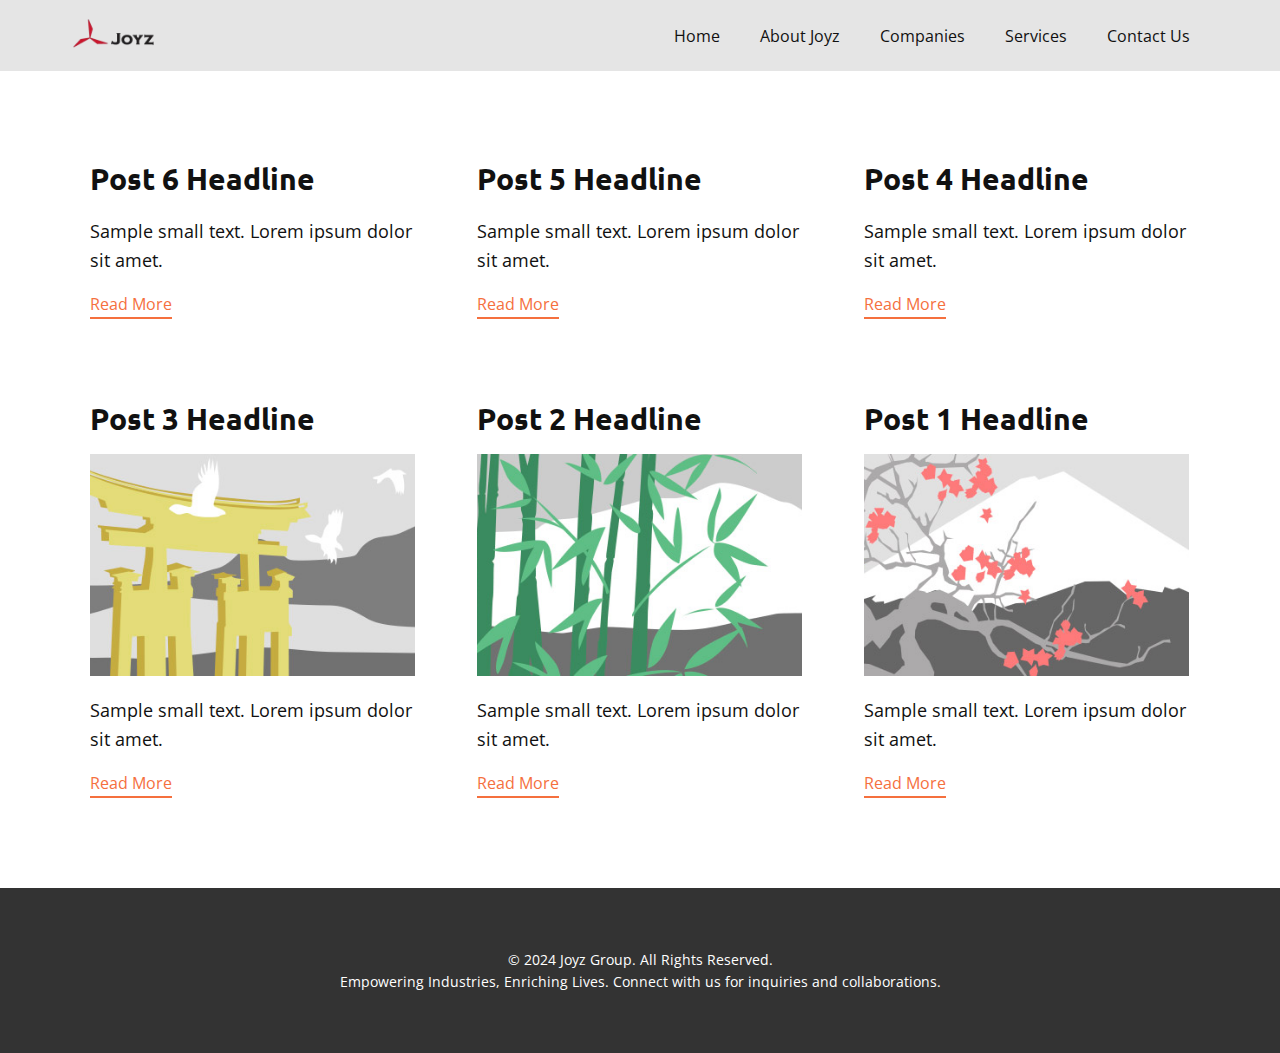
<file: blog/blog.html>
<!DOCTYPE html>
<html style="font-size: 16px;" lang="en"><head>
    <meta name="viewport" content="width=device-width, initial-scale=1.0">
    <meta charset="utf-8">
    <meta name="keywords" content="">
    <meta name="description" content="">
    <title>Blog</title>
    <link rel="stylesheet" href="../nicepage.css" media="screen">
<link rel="stylesheet" href="../Blog-Template.css" media="screen">
    <script class="u-script" type="text/javascript" src="../jquery.js" defer=""></script>
    <script class="u-script" type="text/javascript" src="../nicepage.js" defer=""></script>
    <meta name="generator" content="Nicepage 6.21.1, nicepage.com">
    <link rel="icon" href="../images/favicon.jpeg">
    <link id="u-theme-google-font" rel="stylesheet" href="https://fonts.googleapis.com/css?family=Ubuntu:300,300i,400,400i,500,500i,700,700i|Open+Sans:300,300i,400,400i,500,500i,600,600i,700,700i,800,800i">
    
    
    
    <script type="application/ld+json">{
		"@context": "http://schema.org",
		"@type": "Organization",
		"name": "Joyz",
		"logo": "images/jlogo-removebg-preview.png"
}</script>
    <meta name="theme-color" content="#f5703e">
  <meta data-intl-tel-input-cdn-path="intlTelInput/"></head>
  <body data-path-to-root="./" data-include-products="false" class="u-body u-xl-mode" data-lang="en"><header class="u-clearfix u-grey-10 u-header u-sticky u-sticky-b06e u-header" id="sec-5c98"><div class="u-clearfix u-sheet u-sheet-1">
        <a href="#" class="u-image u-logo u-image-1" data-image-width="200" data-image-height="200">
          <img src="../images/jlogo-removebg-preview.png" class="u-logo-image u-logo-image-1">
        </a>
        <nav class="u-menu u-menu-one-level u-offcanvas u-menu-1">
          <div class="menu-collapse" style="font-size: 1rem; letter-spacing: 0px;">
            <a class="u-button-style u-custom-left-right-menu-spacing u-custom-padding-bottom u-custom-top-bottom-menu-spacing u-hamburger-link u-nav-link u-text-active-palette-1-base u-text-hover-palette-2-base" href="#">
              <svg class="u-svg-link" viewBox="0 0 24 24"><use xlink:href="#menu-hamburger"></use></svg>
              <svg class="u-svg-content" version="1.1" id="menu-hamburger" viewBox="0 0 16 16" x="0px" y="0px" xmlns:xlink="http://www.w3.org/1999/xlink" xmlns="http://www.w3.org/2000/svg"><g><rect y="1" width="16" height="2"></rect><rect y="7" width="16" height="2"></rect><rect y="13" width="16" height="2"></rect>
</g></svg>
            </a>
          </div>
          <div class="u-custom-menu u-nav-container">
            <ul class="u-nav u-unstyled u-nav-1"><li class="u-nav-item"><a class="u-button-style u-nav-link u-text-active-palette-1-base u-text-hover-palette-2-base" href="../" style="padding: 7px 20px;">Home</a>
</li><li class="u-nav-item"><a class="u-button-style u-nav-link u-text-active-palette-1-base u-text-hover-palette-2-base" href="../About-Joyz.html" style="padding: 7px 20px;">About Joyz</a>
</li><li class="u-nav-item"><a class="u-button-style u-nav-link u-text-active-palette-1-base u-text-hover-palette-2-base" href="../Companies.html" style="padding: 7px 20px;">Companies</a>
</li><li class="u-nav-item"><a class="u-button-style u-nav-link u-text-active-palette-1-base u-text-hover-palette-2-base" href="../Services.html" style="padding: 7px 20px;">Services</a>
</li><li class="u-nav-item"><a class="u-button-style u-nav-link u-text-active-palette-1-base u-text-hover-palette-2-base" href="../Contact-Us.html" style="padding: 7px 20px;">Contact Us</a>
</li></ul>
          </div>
          <div class="u-custom-menu u-nav-container-collapse">
            <div class="u-black u-container-style u-inner-container-layout u-opacity u-opacity-95 u-sidenav">
              <div class="u-inner-container-layout u-sidenav-overflow">
                <div class="u-menu-close"></div>
                <ul class="u-align-center u-nav u-popupmenu-items u-unstyled u-nav-2"><li class="u-nav-item"><a class="u-button-style u-nav-link" href="../">Home</a>
</li><li class="u-nav-item"><a class="u-button-style u-nav-link" href="../About-Joyz.html">About Joyz</a>
</li><li class="u-nav-item"><a class="u-button-style u-nav-link" href="../Companies.html">Companies</a>
</li><li class="u-nav-item"><a class="u-button-style u-nav-link" href="../Services.html">Services</a>
</li><li class="u-nav-item"><a class="u-button-style u-nav-link" href="../Contact-Us.html">Contact Us</a>
</li></ul>
              </div>
            </div>
            <div class="u-black u-menu-overlay u-opacity u-opacity-70"></div>
          </div>
        </nav>
      </div></header>
    <section class="u-clearfix u-section-1" id="sec-d754">
      <div class="u-clearfix u-sheet u-valign-middle u-sheet-1"><!--blog--><!--blog_options_json--><!--{"type":"Recent","source":"","tags":"","count":""}--><!--/blog_options_json-->
        <div class="u-blog u-expanded-width u-repeater u-repeater-1"><!--blog_post-->
          <div class="u-blog-post u-container-style u-repeater-item u-white u-repeater-item-1">
            <div class="u-container-layout u-similar-container u-valign-top u-container-layout-1"><!--blog_post_header-->
              <h4 class="u-blog-control u-text u-text-1">
                <a class="u-post-header-link" href="../blog/post-5.html">Post 6 Headline</a>
              </h4><!--/blog_post_header--><!--blog_post_image-->
              <!--/blog_post_image--><!--blog_post_content-->
              <div class="u-blog-control u-post-content u-text u-text-2 fr-view">Sample small text. Lorem ipsum dolor sit amet.</div><!--/blog_post_content--><!--blog_post_readmore-->
              <a href="../blog/post-5.html" class="u-blog-control u-border-2 u-border-palette-1-base u-btn u-btn-rectangle u-button-style u-none u-btn-1"><!--blog_post_readmore_content--><!--options_json--><!--{"content":"","defaultValue":"Read More"}--><!--/options_json-->Read More<!--/blog_post_readmore_content--></a><!--/blog_post_readmore-->
            </div>
          </div><div class="u-blog-post u-container-style u-repeater-item u-video-cover u-white">
            <div class="u-container-layout u-similar-container u-valign-top u-container-layout-2"><!--blog_post_header-->
              <h4 class="u-blog-control u-text u-text-3">
                <a class="u-post-header-link" href="../blog/post-4.html">Post 5 Headline</a>
              </h4><!--/blog_post_header--><!--blog_post_image-->
              <!--/blog_post_image--><!--blog_post_content-->
              <div class="u-blog-control u-post-content u-text u-text-4 fr-view">Sample small text. Lorem ipsum dolor sit amet.</div><!--/blog_post_content--><!--blog_post_readmore-->
              <a href="../blog/post-4.html" class="u-blog-control u-border-2 u-border-palette-1-base u-btn u-btn-rectangle u-button-style u-none u-btn-2"><!--blog_post_readmore_content--><!--options_json--><!--{"content":"","defaultValue":"Read More"}--><!--/options_json-->Read More<!--/blog_post_readmore_content--></a><!--/blog_post_readmore-->
            </div>
          </div><div class="u-blog-post u-container-style u-repeater-item u-video-cover u-white">
            <div class="u-container-layout u-similar-container u-valign-top u-container-layout-3"><!--blog_post_header-->
              <h4 class="u-blog-control u-text u-text-5">
                <a class="u-post-header-link" href="../blog/post-3.html">Post 4 Headline</a>
              </h4><!--/blog_post_header--><!--blog_post_image-->
              <!--/blog_post_image--><!--blog_post_content-->
              <div class="u-blog-control u-post-content u-text u-text-6 fr-view">Sample small text. Lorem ipsum dolor sit amet.</div><!--/blog_post_content--><!--blog_post_readmore-->
              <a href="../blog/post-3.html" class="u-blog-control u-border-2 u-border-palette-1-base u-btn u-btn-rectangle u-button-style u-none u-btn-3"><!--blog_post_readmore_content--><!--options_json--><!--{"content":"","defaultValue":"Read More"}--><!--/options_json-->Read More<!--/blog_post_readmore_content--></a><!--/blog_post_readmore-->
            </div>
          </div><div class="u-blog-post u-container-style u-repeater-item u-white u-repeater-item-1">
            <div class="u-container-layout u-similar-container u-valign-top u-container-layout-1"><!--blog_post_header-->
              <h4 class="u-blog-control u-text u-text-1">
                <a class="u-post-header-link" href="../blog/post-2.html">Post 3 Headline</a>
              </h4><!--/blog_post_header--><!--blog_post_image-->
              <a class="u-post-header-link" href="../blog/post-2.html"><img alt="" class="u-blog-control u-expanded-width u-image u-image-default u-image-1" src="../images/8ad73f3c.jpeg"></a><!--/blog_post_image--><!--blog_post_content-->
              <div class="u-blog-control u-post-content u-text u-text-2 fr-view">Sample small text. Lorem ipsum dolor sit amet.</div><!--/blog_post_content--><!--blog_post_readmore-->
              <a href="../blog/post-2.html" class="u-blog-control u-border-2 u-border-palette-1-base u-btn u-btn-rectangle u-button-style u-none u-btn-1"><!--blog_post_readmore_content--><!--options_json--><!--{"content":"","defaultValue":"Read More"}--><!--/options_json-->Read More<!--/blog_post_readmore_content--></a><!--/blog_post_readmore-->
            </div>
          </div><div class="u-blog-post u-container-style u-repeater-item u-video-cover u-white">
            <div class="u-container-layout u-similar-container u-valign-top u-container-layout-2"><!--blog_post_header-->
              <h4 class="u-blog-control u-text u-text-3">
                <a class="u-post-header-link" href="../blog/post-1.html">Post 2 Headline</a>
              </h4><!--/blog_post_header--><!--blog_post_image-->
              <a class="u-post-header-link" href="../blog/post-1.html"><img alt="" class="u-blog-control u-expanded-width u-image u-image-default u-image-2" src="../images/68f64b9d.jpeg"></a><!--/blog_post_image--><!--blog_post_content-->
              <div class="u-blog-control u-post-content u-text u-text-4 fr-view">Sample small text. Lorem ipsum dolor sit amet.</div><!--/blog_post_content--><!--blog_post_readmore-->
              <a href="../blog/post-1.html" class="u-blog-control u-border-2 u-border-palette-1-base u-btn u-btn-rectangle u-button-style u-none u-btn-2"><!--blog_post_readmore_content--><!--options_json--><!--{"content":"","defaultValue":"Read More"}--><!--/options_json-->Read More<!--/blog_post_readmore_content--></a><!--/blog_post_readmore-->
            </div>
          </div><div class="u-blog-post u-container-style u-repeater-item u-video-cover u-white">
            <div class="u-container-layout u-similar-container u-valign-top u-container-layout-3"><!--blog_post_header-->
              <h4 class="u-blog-control u-text u-text-5">
                <a class="u-post-header-link" href="../blog/post.html">Post 1 Headline</a>
              </h4><!--/blog_post_header--><!--blog_post_image-->
              <a class="u-post-header-link" href="../blog/post.html"><img alt="" class="u-blog-control u-expanded-width u-image u-image-default u-image-3" src="../images/0fd3416c.jpeg"></a><!--/blog_post_image--><!--blog_post_content-->
              <div class="u-blog-control u-post-content u-text u-text-6 fr-view">Sample small text. Lorem ipsum dolor sit amet.</div><!--/blog_post_content--><!--blog_post_readmore-->
              <a href="../blog/post.html" class="u-blog-control u-border-2 u-border-palette-1-base u-btn u-btn-rectangle u-button-style u-none u-btn-3"><!--blog_post_readmore_content--><!--options_json--><!--{"content":"","defaultValue":"Read More"}--><!--/options_json-->Read More<!--/blog_post_readmore_content--></a><!--/blog_post_readmore-->
            </div>
          </div><!--/blog_post--><!--blog_post-->
          <!--/blog_post--><!--blog_post-->
          <!--/blog_post-->
        </div><!--/blog-->
      </div>
    </section>
    
    
    
    <footer class="u-align-center u-clearfix u-container-align-center u-footer u-grey-80 u-footer" id="sec-b2a9"><div class="u-clearfix u-sheet u-valign-middle u-sheet-1">
        <p class="u-small-text u-text u-text-variant u-text-1"> © 2024 Joyz Group. All Rights Reserved.<br>Empowering Industries, Enriching Lives.&nbsp;Connect with us for inquiries and collaborations.
        </p>
      </div></footer>
  
</body></html>
</file>
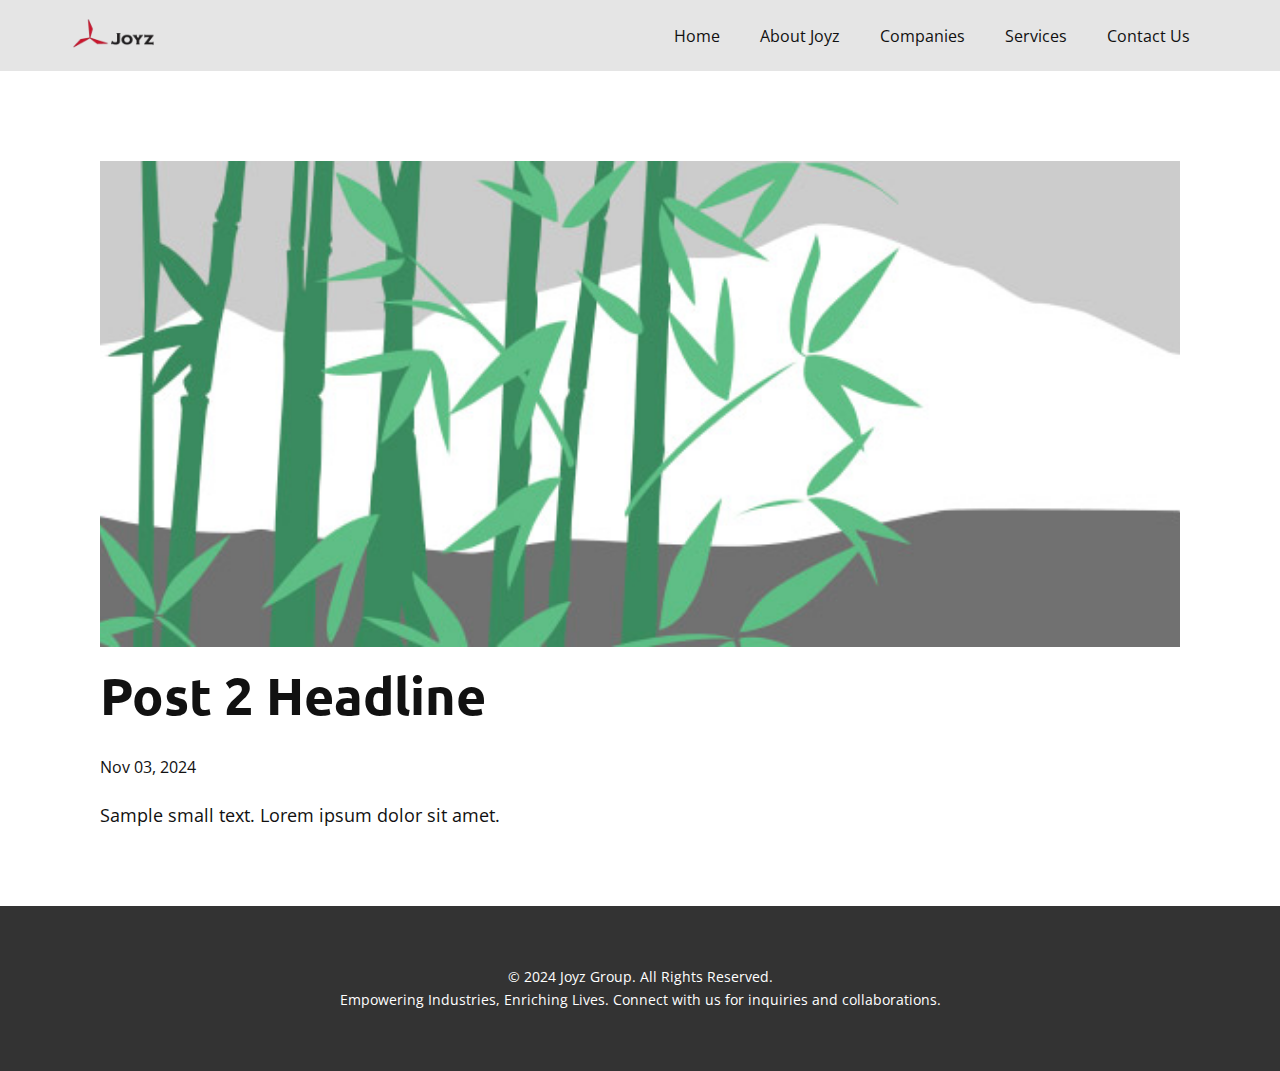
<file: blog/post-1.html>
<!DOCTYPE html>
<html style="font-size: 16px;" lang="en"><head>
    <meta name="viewport" content="width=device-width, initial-scale=1.0">
    <meta charset="utf-8">
    <meta name="keywords" content="Post 1 Headline">
    <meta name="description" content="">
    <title>Post 2 Headline</title>
    <link rel="stylesheet" href="../nicepage.css" media="screen">
<link rel="stylesheet" href="../Post-Template.css" media="screen">
    <script class="u-script" type="text/javascript" src="../jquery.js" defer=""></script>
    <script class="u-script" type="text/javascript" src="../nicepage.js" defer=""></script>
    <meta name="generator" content="Nicepage 6.21.1, nicepage.com">
    <link rel="icon" href="../images/favicon.jpeg">
    <link id="u-theme-google-font" rel="stylesheet" href="https://fonts.googleapis.com/css?family=Ubuntu:300,300i,400,400i,500,500i,700,700i|Open+Sans:300,300i,400,400i,500,500i,600,600i,700,700i,800,800i">
    
    
    
    <script type="application/ld+json">{
		"@context": "http://schema.org",
		"@type": "Organization",
		"name": "Joyz",
		"logo": "images/jlogo-removebg-preview.png"
}</script>
    <meta name="theme-color" content="#f5703e">
  <meta data-intl-tel-input-cdn-path="intlTelInput/"></head>
  <body data-path-to-root="./" data-include-products="false" class="u-body u-xl-mode" data-lang="en"><header class="u-clearfix u-grey-10 u-header u-sticky u-sticky-b06e u-header" id="sec-5c98"><div class="u-clearfix u-sheet u-sheet-1">
        <a href="#" class="u-image u-logo u-image-1" data-image-width="200" data-image-height="200">
          <img src="../images/jlogo-removebg-preview.png" class="u-logo-image u-logo-image-1">
        </a>
        <nav class="u-menu u-menu-one-level u-offcanvas u-menu-1">
          <div class="menu-collapse" style="font-size: 1rem; letter-spacing: 0px;">
            <a class="u-button-style u-custom-left-right-menu-spacing u-custom-padding-bottom u-custom-top-bottom-menu-spacing u-hamburger-link u-nav-link u-text-active-palette-1-base u-text-hover-palette-2-base" href="#">
              <svg class="u-svg-link" viewBox="0 0 24 24"><use xlink:href="#menu-hamburger"></use></svg>
              <svg class="u-svg-content" version="1.1" id="menu-hamburger" viewBox="0 0 16 16" x="0px" y="0px" xmlns:xlink="http://www.w3.org/1999/xlink" xmlns="http://www.w3.org/2000/svg"><g><rect y="1" width="16" height="2"></rect><rect y="7" width="16" height="2"></rect><rect y="13" width="16" height="2"></rect>
</g></svg>
            </a>
          </div>
          <div class="u-custom-menu u-nav-container">
            <ul class="u-nav u-unstyled u-nav-1"><li class="u-nav-item"><a class="u-button-style u-nav-link u-text-active-palette-1-base u-text-hover-palette-2-base" href="../" style="padding: 7px 20px;">Home</a>
</li><li class="u-nav-item"><a class="u-button-style u-nav-link u-text-active-palette-1-base u-text-hover-palette-2-base" href="../About-Joyz.html" style="padding: 7px 20px;">About Joyz</a>
</li><li class="u-nav-item"><a class="u-button-style u-nav-link u-text-active-palette-1-base u-text-hover-palette-2-base" href="../Companies.html" style="padding: 7px 20px;">Companies</a>
</li><li class="u-nav-item"><a class="u-button-style u-nav-link u-text-active-palette-1-base u-text-hover-palette-2-base" href="../Services.html" style="padding: 7px 20px;">Services</a>
</li><li class="u-nav-item"><a class="u-button-style u-nav-link u-text-active-palette-1-base u-text-hover-palette-2-base" href="../Contact-Us.html" style="padding: 7px 20px;">Contact Us</a>
</li></ul>
          </div>
          <div class="u-custom-menu u-nav-container-collapse">
            <div class="u-black u-container-style u-inner-container-layout u-opacity u-opacity-95 u-sidenav">
              <div class="u-inner-container-layout u-sidenav-overflow">
                <div class="u-menu-close"></div>
                <ul class="u-align-center u-nav u-popupmenu-items u-unstyled u-nav-2"><li class="u-nav-item"><a class="u-button-style u-nav-link" href="../">Home</a>
</li><li class="u-nav-item"><a class="u-button-style u-nav-link" href="../About-Joyz.html">About Joyz</a>
</li><li class="u-nav-item"><a class="u-button-style u-nav-link" href="../Companies.html">Companies</a>
</li><li class="u-nav-item"><a class="u-button-style u-nav-link" href="../Services.html">Services</a>
</li><li class="u-nav-item"><a class="u-button-style u-nav-link" href="../Contact-Us.html">Contact Us</a>
</li></ul>
              </div>
            </div>
            <div class="u-black u-menu-overlay u-opacity u-opacity-70"></div>
          </div>
        </nav>
      </div></header>
    <section class="u-align-center u-clearfix u-section-1" id="sec-6119">
      <div class="u-clearfix u-sheet u-valign-middle-md u-valign-middle-sm u-valign-middle-xs u-sheet-1"><!--post_details--><!--post_details_options_json--><!--{"source":""}--><!--/post_details_options_json--><!--blog_post-->
        <div class="u-container-style u-expanded-width u-post-details u-post-details-1">
          <div class="u-container-layout u-valign-middle u-container-layout-1"><!--blog_post_image-->
            <img alt="" class="u-blog-control u-expanded-width u-image u-image-default u-image-1" src="../images/68f64b9d.jpeg"><!--/blog_post_image--><!--blog_post_header-->
            <h2 class="u-blog-control u-text u-text-1">Post 2 Headline</h2><!--/blog_post_header--><!--blog_post_metadata-->
            <div class="u-blog-control u-metadata u-metadata-1"><!--blog_post_metadata_date-->
              <span class="u-meta-date u-meta-icon">Nov 03, 2024</span><!--/blog_post_metadata_date--><!--blog_post_metadata_category-->
              <!--/blog_post_metadata_category--><!--blog_post_metadata_comments-->
              <!--/blog_post_metadata_comments-->
            </div><!--/blog_post_metadata--><!--blog_post_content-->
            <div class="u-align-justify u-blog-control u-post-content u-text u-text-2 fr-view">
  <p>Sample small text. Lorem ipsum dolor sit amet.</p>
  </div><!--/blog_post_content-->
          </div>
        </div><!--/blog_post--><!--/post_details-->
      </div>
    </section>
    
    
    
    <footer class="u-align-center u-clearfix u-container-align-center u-footer u-grey-80 u-footer" id="sec-b2a9"><div class="u-clearfix u-sheet u-valign-middle u-sheet-1">
        <p class="u-small-text u-text u-text-variant u-text-1"> © 2024 Joyz Group. All Rights Reserved.<br>Empowering Industries, Enriching Lives.&nbsp;Connect with us for inquiries and collaborations.
        </p>
      </div></footer>
  
</body></html>
</file>
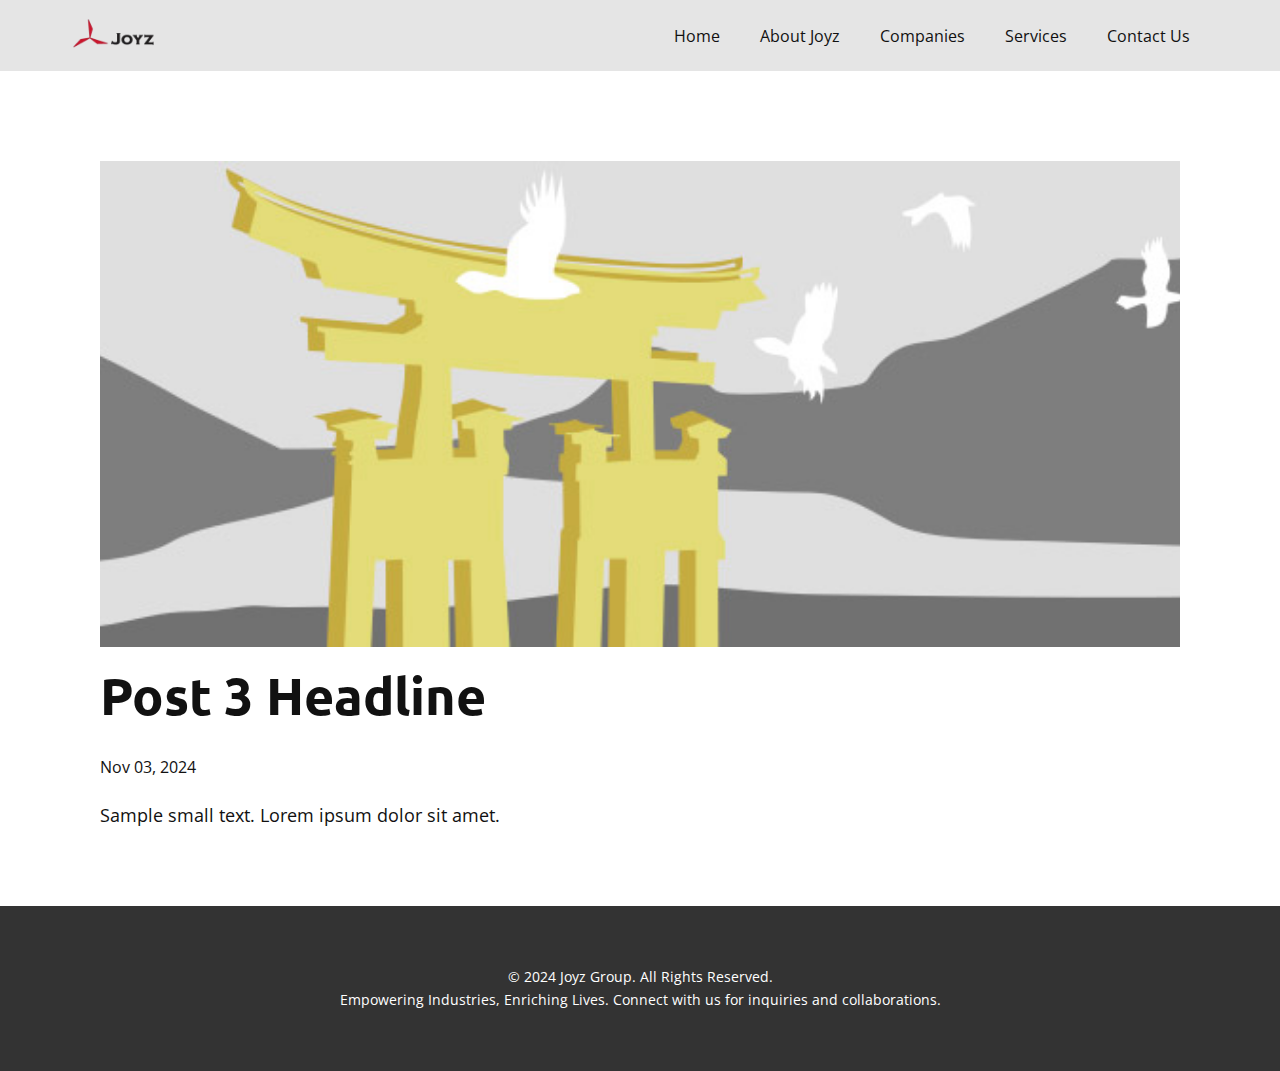
<file: blog/post-2.html>
<!DOCTYPE html>
<html style="font-size: 16px;" lang="en"><head>
    <meta name="viewport" content="width=device-width, initial-scale=1.0">
    <meta charset="utf-8">
    <meta name="keywords" content="Post 1 Headline">
    <meta name="description" content="">
    <title>Post 3 Headline</title>
    <link rel="stylesheet" href="../nicepage.css" media="screen">
<link rel="stylesheet" href="../Post-Template.css" media="screen">
    <script class="u-script" type="text/javascript" src="../jquery.js" defer=""></script>
    <script class="u-script" type="text/javascript" src="../nicepage.js" defer=""></script>
    <meta name="generator" content="Nicepage 6.21.1, nicepage.com">
    <link rel="icon" href="../images/favicon.jpeg">
    <link id="u-theme-google-font" rel="stylesheet" href="https://fonts.googleapis.com/css?family=Ubuntu:300,300i,400,400i,500,500i,700,700i|Open+Sans:300,300i,400,400i,500,500i,600,600i,700,700i,800,800i">
    
    
    
    <script type="application/ld+json">{
		"@context": "http://schema.org",
		"@type": "Organization",
		"name": "Joyz",
		"logo": "images/jlogo-removebg-preview.png"
}</script>
    <meta name="theme-color" content="#f5703e">
  <meta data-intl-tel-input-cdn-path="intlTelInput/"></head>
  <body data-path-to-root="./" data-include-products="false" class="u-body u-xl-mode" data-lang="en"><header class="u-clearfix u-grey-10 u-header u-sticky u-sticky-b06e u-header" id="sec-5c98"><div class="u-clearfix u-sheet u-sheet-1">
        <a href="#" class="u-image u-logo u-image-1" data-image-width="200" data-image-height="200">
          <img src="../images/jlogo-removebg-preview.png" class="u-logo-image u-logo-image-1">
        </a>
        <nav class="u-menu u-menu-one-level u-offcanvas u-menu-1">
          <div class="menu-collapse" style="font-size: 1rem; letter-spacing: 0px;">
            <a class="u-button-style u-custom-left-right-menu-spacing u-custom-padding-bottom u-custom-top-bottom-menu-spacing u-hamburger-link u-nav-link u-text-active-palette-1-base u-text-hover-palette-2-base" href="#">
              <svg class="u-svg-link" viewBox="0 0 24 24"><use xlink:href="#menu-hamburger"></use></svg>
              <svg class="u-svg-content" version="1.1" id="menu-hamburger" viewBox="0 0 16 16" x="0px" y="0px" xmlns:xlink="http://www.w3.org/1999/xlink" xmlns="http://www.w3.org/2000/svg"><g><rect y="1" width="16" height="2"></rect><rect y="7" width="16" height="2"></rect><rect y="13" width="16" height="2"></rect>
</g></svg>
            </a>
          </div>
          <div class="u-custom-menu u-nav-container">
            <ul class="u-nav u-unstyled u-nav-1"><li class="u-nav-item"><a class="u-button-style u-nav-link u-text-active-palette-1-base u-text-hover-palette-2-base" href="../" style="padding: 7px 20px;">Home</a>
</li><li class="u-nav-item"><a class="u-button-style u-nav-link u-text-active-palette-1-base u-text-hover-palette-2-base" href="../About-Joyz.html" style="padding: 7px 20px;">About Joyz</a>
</li><li class="u-nav-item"><a class="u-button-style u-nav-link u-text-active-palette-1-base u-text-hover-palette-2-base" href="../Companies.html" style="padding: 7px 20px;">Companies</a>
</li><li class="u-nav-item"><a class="u-button-style u-nav-link u-text-active-palette-1-base u-text-hover-palette-2-base" href="../Services.html" style="padding: 7px 20px;">Services</a>
</li><li class="u-nav-item"><a class="u-button-style u-nav-link u-text-active-palette-1-base u-text-hover-palette-2-base" href="../Contact-Us.html" style="padding: 7px 20px;">Contact Us</a>
</li></ul>
          </div>
          <div class="u-custom-menu u-nav-container-collapse">
            <div class="u-black u-container-style u-inner-container-layout u-opacity u-opacity-95 u-sidenav">
              <div class="u-inner-container-layout u-sidenav-overflow">
                <div class="u-menu-close"></div>
                <ul class="u-align-center u-nav u-popupmenu-items u-unstyled u-nav-2"><li class="u-nav-item"><a class="u-button-style u-nav-link" href="../">Home</a>
</li><li class="u-nav-item"><a class="u-button-style u-nav-link" href="../About-Joyz.html">About Joyz</a>
</li><li class="u-nav-item"><a class="u-button-style u-nav-link" href="../Companies.html">Companies</a>
</li><li class="u-nav-item"><a class="u-button-style u-nav-link" href="../Services.html">Services</a>
</li><li class="u-nav-item"><a class="u-button-style u-nav-link" href="../Contact-Us.html">Contact Us</a>
</li></ul>
              </div>
            </div>
            <div class="u-black u-menu-overlay u-opacity u-opacity-70"></div>
          </div>
        </nav>
      </div></header>
    <section class="u-align-center u-clearfix u-section-1" id="sec-6119">
      <div class="u-clearfix u-sheet u-valign-middle-md u-valign-middle-sm u-valign-middle-xs u-sheet-1"><!--post_details--><!--post_details_options_json--><!--{"source":""}--><!--/post_details_options_json--><!--blog_post-->
        <div class="u-container-style u-expanded-width u-post-details u-post-details-1">
          <div class="u-container-layout u-valign-middle u-container-layout-1"><!--blog_post_image-->
            <img alt="" class="u-blog-control u-expanded-width u-image u-image-default u-image-1" src="../images/8ad73f3c.jpeg"><!--/blog_post_image--><!--blog_post_header-->
            <h2 class="u-blog-control u-text u-text-1">Post 3 Headline</h2><!--/blog_post_header--><!--blog_post_metadata-->
            <div class="u-blog-control u-metadata u-metadata-1"><!--blog_post_metadata_date-->
              <span class="u-meta-date u-meta-icon">Nov 03, 2024</span><!--/blog_post_metadata_date--><!--blog_post_metadata_category-->
              <!--/blog_post_metadata_category--><!--blog_post_metadata_comments-->
              <!--/blog_post_metadata_comments-->
            </div><!--/blog_post_metadata--><!--blog_post_content-->
            <div class="u-align-justify u-blog-control u-post-content u-text u-text-2 fr-view">
  <p>Sample small text. Lorem ipsum dolor sit amet.</p>
  </div><!--/blog_post_content-->
          </div>
        </div><!--/blog_post--><!--/post_details-->
      </div>
    </section>
    
    
    
    <footer class="u-align-center u-clearfix u-container-align-center u-footer u-grey-80 u-footer" id="sec-b2a9"><div class="u-clearfix u-sheet u-valign-middle u-sheet-1">
        <p class="u-small-text u-text u-text-variant u-text-1"> © 2024 Joyz Group. All Rights Reserved.<br>Empowering Industries, Enriching Lives.&nbsp;Connect with us for inquiries and collaborations.
        </p>
      </div></footer>
  
</body></html>
</file>
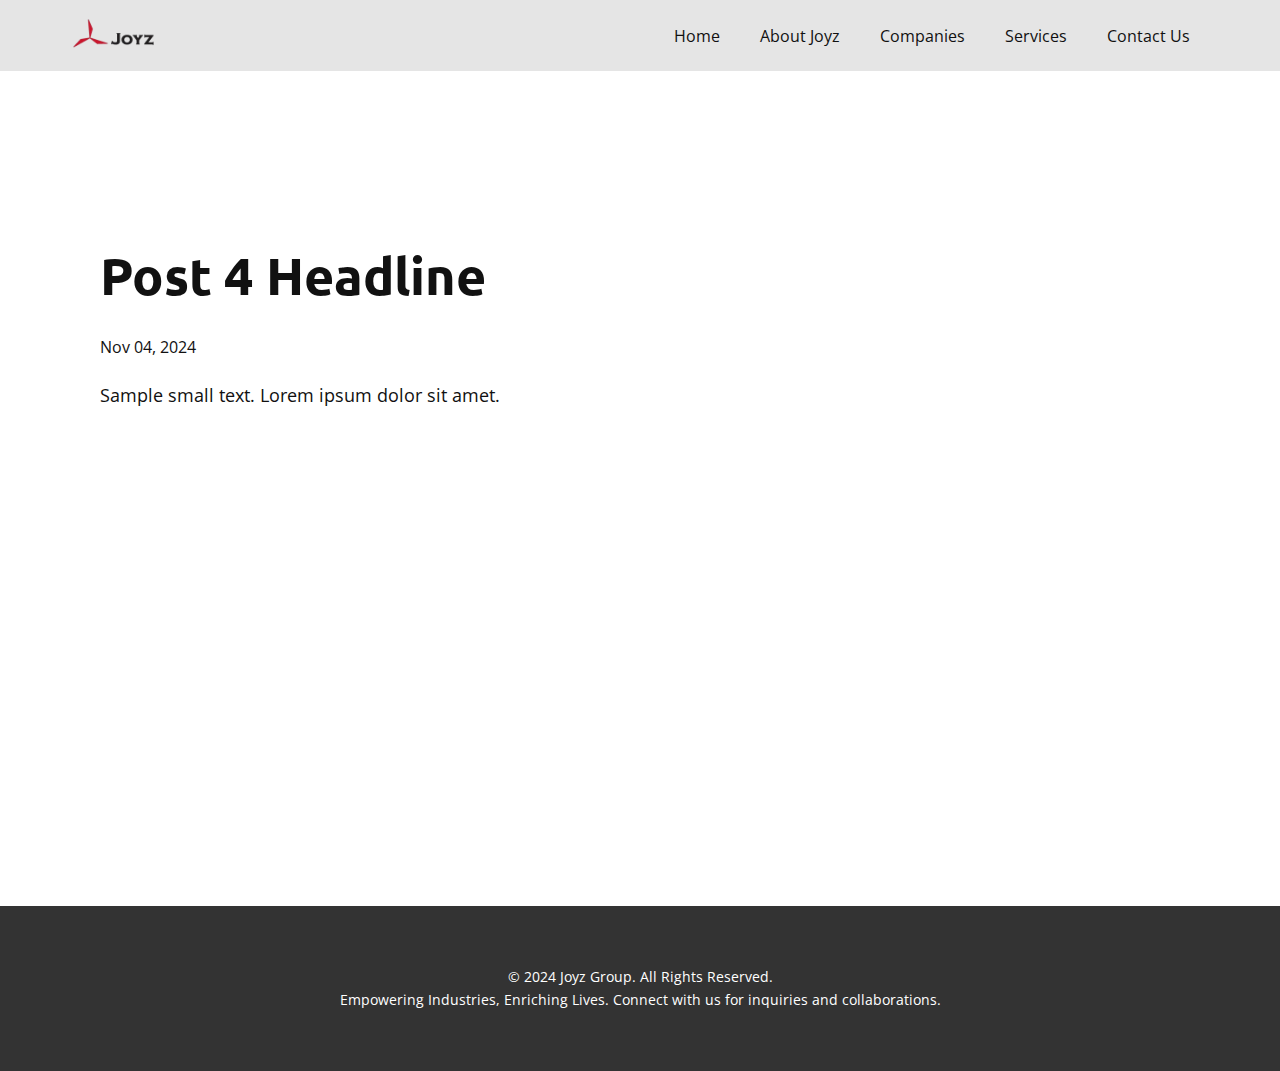
<file: blog/post-3.html>
<!DOCTYPE html>
<html style="font-size: 16px;" lang="en"><head>
    <meta name="viewport" content="width=device-width, initial-scale=1.0">
    <meta charset="utf-8">
    <meta name="keywords" content="Post 1 Headline">
    <meta name="description" content="">
    <title>Post 4 Headline</title>
    <link rel="stylesheet" href="../nicepage.css" media="screen">
<link rel="stylesheet" href="../Post-Template.css" media="screen">
    <script class="u-script" type="text/javascript" src="../jquery.js" defer=""></script>
    <script class="u-script" type="text/javascript" src="../nicepage.js" defer=""></script>
    <meta name="generator" content="Nicepage 6.21.1, nicepage.com">
    <link rel="icon" href="../images/favicon.jpeg">
    <link id="u-theme-google-font" rel="stylesheet" href="https://fonts.googleapis.com/css?family=Ubuntu:300,300i,400,400i,500,500i,700,700i|Open+Sans:300,300i,400,400i,500,500i,600,600i,700,700i,800,800i">
    
    
    
    <script type="application/ld+json">{
		"@context": "http://schema.org",
		"@type": "Organization",
		"name": "Joyz",
		"logo": "images/jlogo-removebg-preview.png"
}</script>
    <meta name="theme-color" content="#f5703e">
  <meta data-intl-tel-input-cdn-path="intlTelInput/"></head>
  <body data-path-to-root="./" data-include-products="false" class="u-body u-xl-mode" data-lang="en"><header class="u-clearfix u-grey-10 u-header u-sticky u-sticky-b06e u-header" id="sec-5c98"><div class="u-clearfix u-sheet u-sheet-1">
        <a href="#" class="u-image u-logo u-image-1" data-image-width="200" data-image-height="200">
          <img src="../images/jlogo-removebg-preview.png" class="u-logo-image u-logo-image-1">
        </a>
        <nav class="u-menu u-menu-one-level u-offcanvas u-menu-1">
          <div class="menu-collapse" style="font-size: 1rem; letter-spacing: 0px;">
            <a class="u-button-style u-custom-left-right-menu-spacing u-custom-padding-bottom u-custom-top-bottom-menu-spacing u-hamburger-link u-nav-link u-text-active-palette-1-base u-text-hover-palette-2-base" href="#">
              <svg class="u-svg-link" viewBox="0 0 24 24"><use xlink:href="#menu-hamburger"></use></svg>
              <svg class="u-svg-content" version="1.1" id="menu-hamburger" viewBox="0 0 16 16" x="0px" y="0px" xmlns:xlink="http://www.w3.org/1999/xlink" xmlns="http://www.w3.org/2000/svg"><g><rect y="1" width="16" height="2"></rect><rect y="7" width="16" height="2"></rect><rect y="13" width="16" height="2"></rect>
</g></svg>
            </a>
          </div>
          <div class="u-custom-menu u-nav-container">
            <ul class="u-nav u-unstyled u-nav-1"><li class="u-nav-item"><a class="u-button-style u-nav-link u-text-active-palette-1-base u-text-hover-palette-2-base" href="../" style="padding: 7px 20px;">Home</a>
</li><li class="u-nav-item"><a class="u-button-style u-nav-link u-text-active-palette-1-base u-text-hover-palette-2-base" href="../About-Joyz.html" style="padding: 7px 20px;">About Joyz</a>
</li><li class="u-nav-item"><a class="u-button-style u-nav-link u-text-active-palette-1-base u-text-hover-palette-2-base" href="../Companies.html" style="padding: 7px 20px;">Companies</a>
</li><li class="u-nav-item"><a class="u-button-style u-nav-link u-text-active-palette-1-base u-text-hover-palette-2-base" href="../Services.html" style="padding: 7px 20px;">Services</a>
</li><li class="u-nav-item"><a class="u-button-style u-nav-link u-text-active-palette-1-base u-text-hover-palette-2-base" href="../Contact-Us.html" style="padding: 7px 20px;">Contact Us</a>
</li></ul>
          </div>
          <div class="u-custom-menu u-nav-container-collapse">
            <div class="u-black u-container-style u-inner-container-layout u-opacity u-opacity-95 u-sidenav">
              <div class="u-inner-container-layout u-sidenav-overflow">
                <div class="u-menu-close"></div>
                <ul class="u-align-center u-nav u-popupmenu-items u-unstyled u-nav-2"><li class="u-nav-item"><a class="u-button-style u-nav-link" href="../">Home</a>
</li><li class="u-nav-item"><a class="u-button-style u-nav-link" href="../About-Joyz.html">About Joyz</a>
</li><li class="u-nav-item"><a class="u-button-style u-nav-link" href="../Companies.html">Companies</a>
</li><li class="u-nav-item"><a class="u-button-style u-nav-link" href="../Services.html">Services</a>
</li><li class="u-nav-item"><a class="u-button-style u-nav-link" href="../Contact-Us.html">Contact Us</a>
</li></ul>
              </div>
            </div>
            <div class="u-black u-menu-overlay u-opacity u-opacity-70"></div>
          </div>
        </nav>
      </div></header>
    <section class="u-align-center u-clearfix u-section-1" id="sec-6119">
      <div class="u-clearfix u-sheet u-valign-middle-md u-valign-middle-sm u-valign-middle-xs u-sheet-1"><!--post_details--><!--post_details_options_json--><!--{"source":""}--><!--/post_details_options_json--><!--blog_post-->
        <div class="u-container-style u-expanded-width u-post-details u-post-details-1">
          <div class="u-container-layout u-valign-middle u-container-layout-1"><!--blog_post_image-->
            <!--/blog_post_image--><!--blog_post_header-->
            <h2 class="u-blog-control u-text u-text-1">Post 4 Headline</h2><!--/blog_post_header--><!--blog_post_metadata-->
            <div class="u-blog-control u-metadata u-metadata-1"><!--blog_post_metadata_date-->
              <span class="u-meta-date u-meta-icon">Nov 04, 2024</span><!--/blog_post_metadata_date--><!--blog_post_metadata_category-->
              <!--/blog_post_metadata_category--><!--blog_post_metadata_comments-->
              <!--/blog_post_metadata_comments-->
            </div><!--/blog_post_metadata--><!--blog_post_content-->
            <div class="u-align-justify u-blog-control u-post-content u-text u-text-2 fr-view">
  <p>Sample small text. Lorem ipsum dolor sit amet.</p>
  </div><!--/blog_post_content-->
          </div>
        </div><!--/blog_post--><!--/post_details-->
      </div>
    </section>
    
    
    
    <footer class="u-align-center u-clearfix u-container-align-center u-footer u-grey-80 u-footer" id="sec-b2a9"><div class="u-clearfix u-sheet u-valign-middle u-sheet-1">
        <p class="u-small-text u-text u-text-variant u-text-1"> © 2024 Joyz Group. All Rights Reserved.<br>Empowering Industries, Enriching Lives.&nbsp;Connect with us for inquiries and collaborations.
        </p>
      </div></footer>
  
</body></html>
</file>
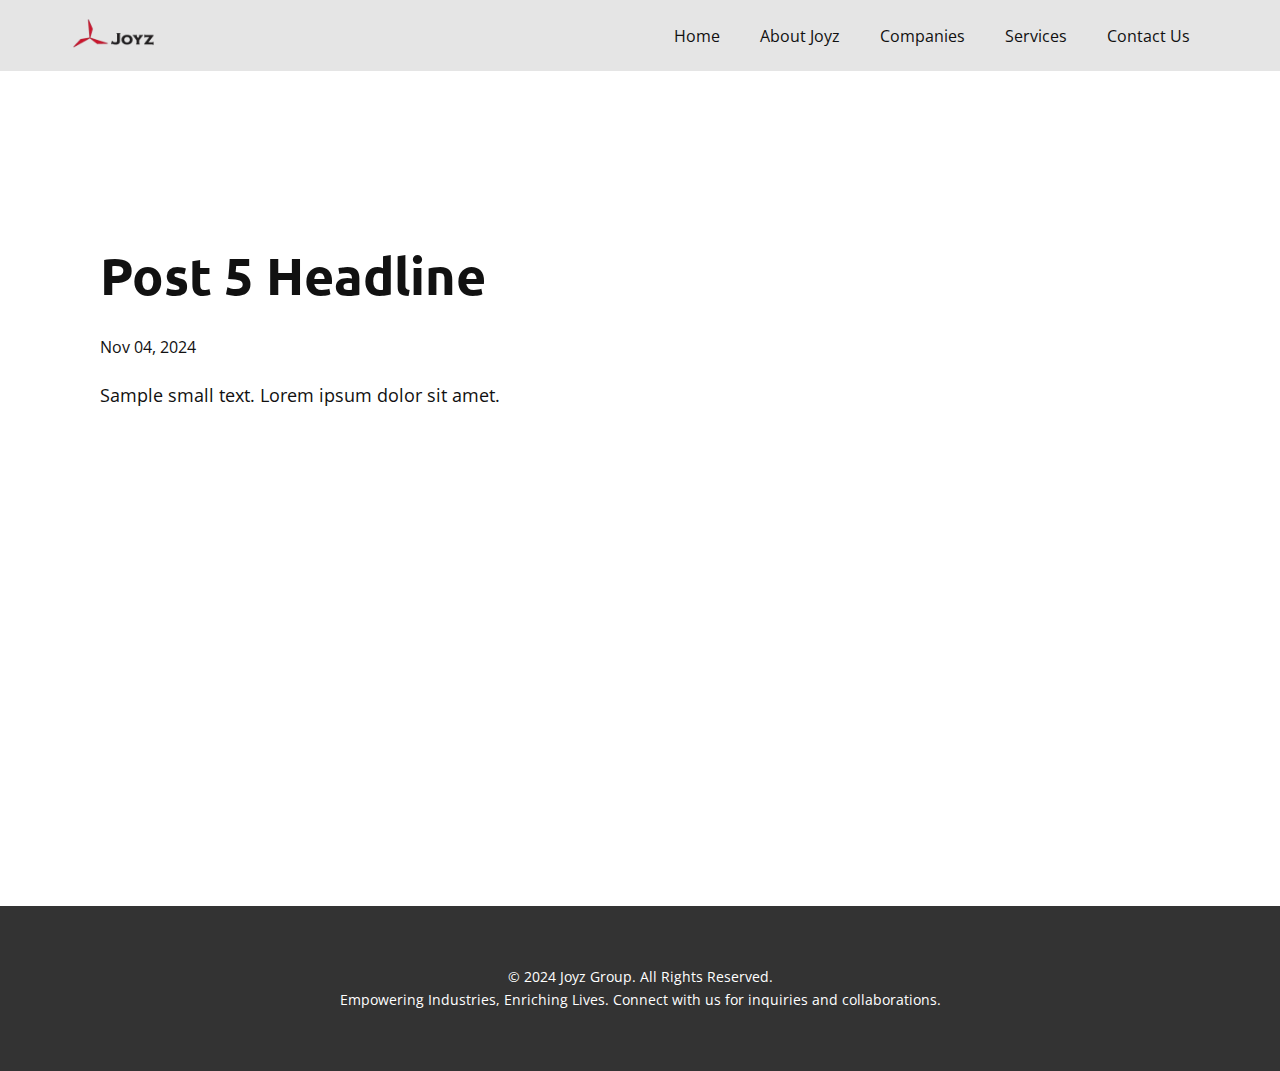
<file: blog/post-4.html>
<!DOCTYPE html>
<html style="font-size: 16px;" lang="en"><head>
    <meta name="viewport" content="width=device-width, initial-scale=1.0">
    <meta charset="utf-8">
    <meta name="keywords" content="Post 1 Headline">
    <meta name="description" content="">
    <title>Post 5 Headline</title>
    <link rel="stylesheet" href="../nicepage.css" media="screen">
<link rel="stylesheet" href="../Post-Template.css" media="screen">
    <script class="u-script" type="text/javascript" src="../jquery.js" defer=""></script>
    <script class="u-script" type="text/javascript" src="../nicepage.js" defer=""></script>
    <meta name="generator" content="Nicepage 6.21.1, nicepage.com">
    <link rel="icon" href="../images/favicon.jpeg">
    <link id="u-theme-google-font" rel="stylesheet" href="https://fonts.googleapis.com/css?family=Ubuntu:300,300i,400,400i,500,500i,700,700i|Open+Sans:300,300i,400,400i,500,500i,600,600i,700,700i,800,800i">
    
    
    
    <script type="application/ld+json">{
		"@context": "http://schema.org",
		"@type": "Organization",
		"name": "Joyz",
		"logo": "images/jlogo-removebg-preview.png"
}</script>
    <meta name="theme-color" content="#f5703e">
  <meta data-intl-tel-input-cdn-path="intlTelInput/"></head>
  <body data-path-to-root="./" data-include-products="false" class="u-body u-xl-mode" data-lang="en"><header class="u-clearfix u-grey-10 u-header u-sticky u-sticky-b06e u-header" id="sec-5c98"><div class="u-clearfix u-sheet u-sheet-1">
        <a href="#" class="u-image u-logo u-image-1" data-image-width="200" data-image-height="200">
          <img src="../images/jlogo-removebg-preview.png" class="u-logo-image u-logo-image-1">
        </a>
        <nav class="u-menu u-menu-one-level u-offcanvas u-menu-1">
          <div class="menu-collapse" style="font-size: 1rem; letter-spacing: 0px;">
            <a class="u-button-style u-custom-left-right-menu-spacing u-custom-padding-bottom u-custom-top-bottom-menu-spacing u-hamburger-link u-nav-link u-text-active-palette-1-base u-text-hover-palette-2-base" href="#">
              <svg class="u-svg-link" viewBox="0 0 24 24"><use xlink:href="#menu-hamburger"></use></svg>
              <svg class="u-svg-content" version="1.1" id="menu-hamburger" viewBox="0 0 16 16" x="0px" y="0px" xmlns:xlink="http://www.w3.org/1999/xlink" xmlns="http://www.w3.org/2000/svg"><g><rect y="1" width="16" height="2"></rect><rect y="7" width="16" height="2"></rect><rect y="13" width="16" height="2"></rect>
</g></svg>
            </a>
          </div>
          <div class="u-custom-menu u-nav-container">
            <ul class="u-nav u-unstyled u-nav-1"><li class="u-nav-item"><a class="u-button-style u-nav-link u-text-active-palette-1-base u-text-hover-palette-2-base" href="../" style="padding: 7px 20px;">Home</a>
</li><li class="u-nav-item"><a class="u-button-style u-nav-link u-text-active-palette-1-base u-text-hover-palette-2-base" href="../About-Joyz.html" style="padding: 7px 20px;">About Joyz</a>
</li><li class="u-nav-item"><a class="u-button-style u-nav-link u-text-active-palette-1-base u-text-hover-palette-2-base" href="../Companies.html" style="padding: 7px 20px;">Companies</a>
</li><li class="u-nav-item"><a class="u-button-style u-nav-link u-text-active-palette-1-base u-text-hover-palette-2-base" href="../Services.html" style="padding: 7px 20px;">Services</a>
</li><li class="u-nav-item"><a class="u-button-style u-nav-link u-text-active-palette-1-base u-text-hover-palette-2-base" href="../Contact-Us.html" style="padding: 7px 20px;">Contact Us</a>
</li></ul>
          </div>
          <div class="u-custom-menu u-nav-container-collapse">
            <div class="u-black u-container-style u-inner-container-layout u-opacity u-opacity-95 u-sidenav">
              <div class="u-inner-container-layout u-sidenav-overflow">
                <div class="u-menu-close"></div>
                <ul class="u-align-center u-nav u-popupmenu-items u-unstyled u-nav-2"><li class="u-nav-item"><a class="u-button-style u-nav-link" href="../">Home</a>
</li><li class="u-nav-item"><a class="u-button-style u-nav-link" href="../About-Joyz.html">About Joyz</a>
</li><li class="u-nav-item"><a class="u-button-style u-nav-link" href="../Companies.html">Companies</a>
</li><li class="u-nav-item"><a class="u-button-style u-nav-link" href="../Services.html">Services</a>
</li><li class="u-nav-item"><a class="u-button-style u-nav-link" href="../Contact-Us.html">Contact Us</a>
</li></ul>
              </div>
            </div>
            <div class="u-black u-menu-overlay u-opacity u-opacity-70"></div>
          </div>
        </nav>
      </div></header>
    <section class="u-align-center u-clearfix u-section-1" id="sec-6119">
      <div class="u-clearfix u-sheet u-valign-middle-md u-valign-middle-sm u-valign-middle-xs u-sheet-1"><!--post_details--><!--post_details_options_json--><!--{"source":""}--><!--/post_details_options_json--><!--blog_post-->
        <div class="u-container-style u-expanded-width u-post-details u-post-details-1">
          <div class="u-container-layout u-valign-middle u-container-layout-1"><!--blog_post_image-->
            <!--/blog_post_image--><!--blog_post_header-->
            <h2 class="u-blog-control u-text u-text-1">Post 5 Headline</h2><!--/blog_post_header--><!--blog_post_metadata-->
            <div class="u-blog-control u-metadata u-metadata-1"><!--blog_post_metadata_date-->
              <span class="u-meta-date u-meta-icon">Nov 04, 2024</span><!--/blog_post_metadata_date--><!--blog_post_metadata_category-->
              <!--/blog_post_metadata_category--><!--blog_post_metadata_comments-->
              <!--/blog_post_metadata_comments-->
            </div><!--/blog_post_metadata--><!--blog_post_content-->
            <div class="u-align-justify u-blog-control u-post-content u-text u-text-2 fr-view">
  <p>Sample small text. Lorem ipsum dolor sit amet.</p>
  </div><!--/blog_post_content-->
          </div>
        </div><!--/blog_post--><!--/post_details-->
      </div>
    </section>
    
    
    
    <footer class="u-align-center u-clearfix u-container-align-center u-footer u-grey-80 u-footer" id="sec-b2a9"><div class="u-clearfix u-sheet u-valign-middle u-sheet-1">
        <p class="u-small-text u-text u-text-variant u-text-1"> © 2024 Joyz Group. All Rights Reserved.<br>Empowering Industries, Enriching Lives.&nbsp;Connect with us for inquiries and collaborations.
        </p>
      </div></footer>
  
</body></html>
</file>
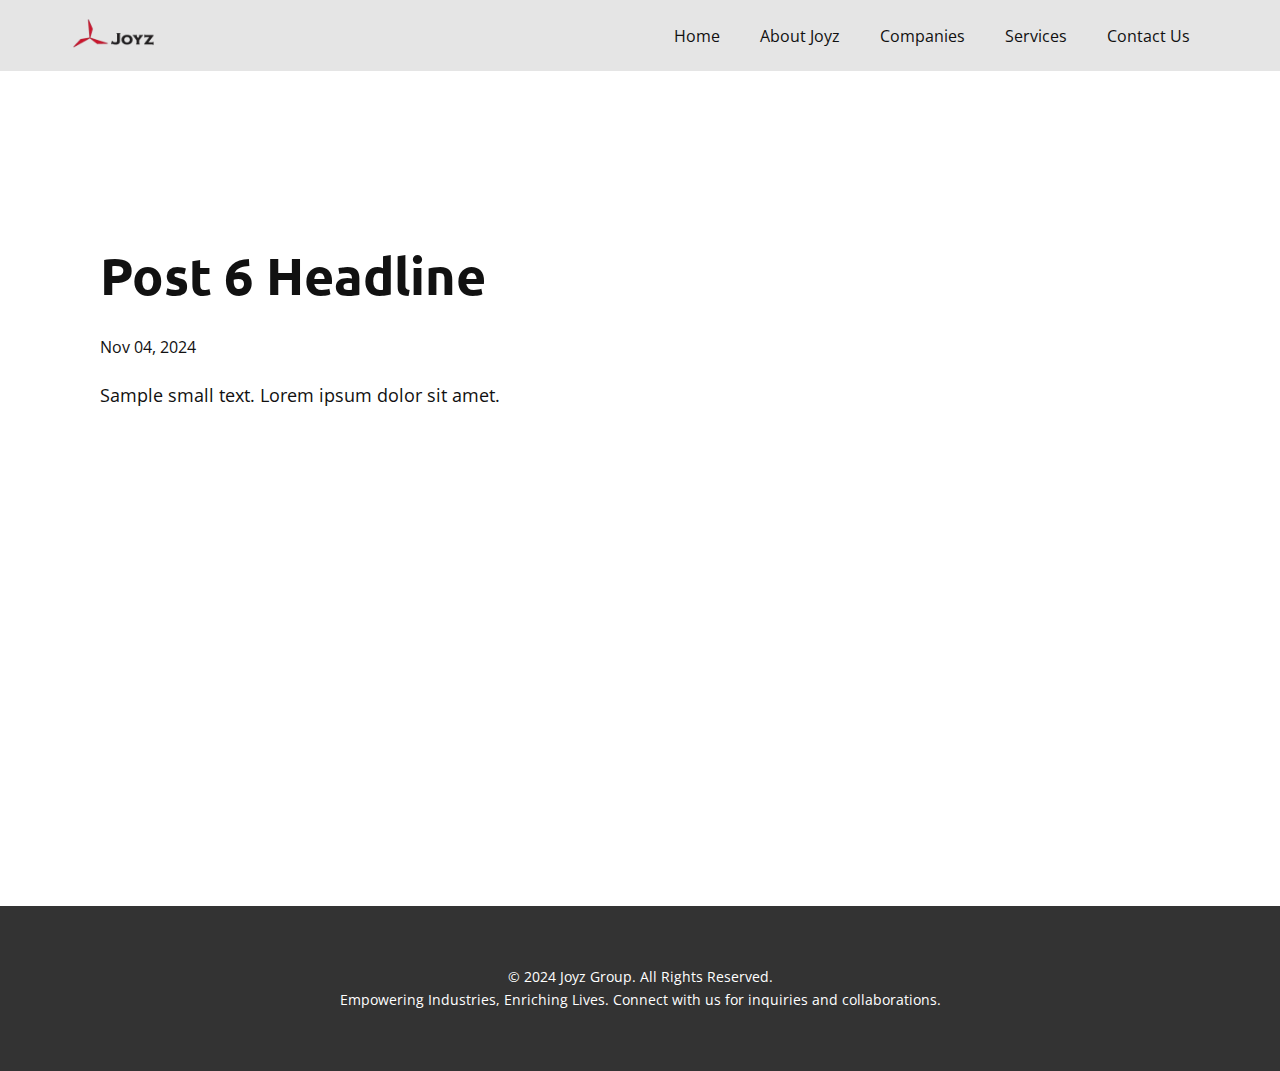
<file: blog/post-5.html>
<!DOCTYPE html>
<html style="font-size: 16px;" lang="en"><head>
    <meta name="viewport" content="width=device-width, initial-scale=1.0">
    <meta charset="utf-8">
    <meta name="keywords" content="Post 1 Headline">
    <meta name="description" content="">
    <title>Post 6 Headline</title>
    <link rel="stylesheet" href="../nicepage.css" media="screen">
<link rel="stylesheet" href="../Post-Template.css" media="screen">
    <script class="u-script" type="text/javascript" src="../jquery.js" defer=""></script>
    <script class="u-script" type="text/javascript" src="../nicepage.js" defer=""></script>
    <meta name="generator" content="Nicepage 6.21.1, nicepage.com">
    <link rel="icon" href="../images/favicon.jpeg">
    <link id="u-theme-google-font" rel="stylesheet" href="https://fonts.googleapis.com/css?family=Ubuntu:300,300i,400,400i,500,500i,700,700i|Open+Sans:300,300i,400,400i,500,500i,600,600i,700,700i,800,800i">
    
    
    
    <script type="application/ld+json">{
		"@context": "http://schema.org",
		"@type": "Organization",
		"name": "Joyz",
		"logo": "images/jlogo-removebg-preview.png"
}</script>
    <meta name="theme-color" content="#f5703e">
  <meta data-intl-tel-input-cdn-path="intlTelInput/"></head>
  <body data-path-to-root="./" data-include-products="false" class="u-body u-xl-mode" data-lang="en"><header class="u-clearfix u-grey-10 u-header u-sticky u-sticky-b06e u-header" id="sec-5c98"><div class="u-clearfix u-sheet u-sheet-1">
        <a href="#" class="u-image u-logo u-image-1" data-image-width="200" data-image-height="200">
          <img src="../images/jlogo-removebg-preview.png" class="u-logo-image u-logo-image-1">
        </a>
        <nav class="u-menu u-menu-one-level u-offcanvas u-menu-1">
          <div class="menu-collapse" style="font-size: 1rem; letter-spacing: 0px;">
            <a class="u-button-style u-custom-left-right-menu-spacing u-custom-padding-bottom u-custom-top-bottom-menu-spacing u-hamburger-link u-nav-link u-text-active-palette-1-base u-text-hover-palette-2-base" href="#">
              <svg class="u-svg-link" viewBox="0 0 24 24"><use xlink:href="#menu-hamburger"></use></svg>
              <svg class="u-svg-content" version="1.1" id="menu-hamburger" viewBox="0 0 16 16" x="0px" y="0px" xmlns:xlink="http://www.w3.org/1999/xlink" xmlns="http://www.w3.org/2000/svg"><g><rect y="1" width="16" height="2"></rect><rect y="7" width="16" height="2"></rect><rect y="13" width="16" height="2"></rect>
</g></svg>
            </a>
          </div>
          <div class="u-custom-menu u-nav-container">
            <ul class="u-nav u-unstyled u-nav-1"><li class="u-nav-item"><a class="u-button-style u-nav-link u-text-active-palette-1-base u-text-hover-palette-2-base" href="../" style="padding: 7px 20px;">Home</a>
</li><li class="u-nav-item"><a class="u-button-style u-nav-link u-text-active-palette-1-base u-text-hover-palette-2-base" href="../About-Joyz.html" style="padding: 7px 20px;">About Joyz</a>
</li><li class="u-nav-item"><a class="u-button-style u-nav-link u-text-active-palette-1-base u-text-hover-palette-2-base" href="../Companies.html" style="padding: 7px 20px;">Companies</a>
</li><li class="u-nav-item"><a class="u-button-style u-nav-link u-text-active-palette-1-base u-text-hover-palette-2-base" href="../Services.html" style="padding: 7px 20px;">Services</a>
</li><li class="u-nav-item"><a class="u-button-style u-nav-link u-text-active-palette-1-base u-text-hover-palette-2-base" href="../Contact-Us.html" style="padding: 7px 20px;">Contact Us</a>
</li></ul>
          </div>
          <div class="u-custom-menu u-nav-container-collapse">
            <div class="u-black u-container-style u-inner-container-layout u-opacity u-opacity-95 u-sidenav">
              <div class="u-inner-container-layout u-sidenav-overflow">
                <div class="u-menu-close"></div>
                <ul class="u-align-center u-nav u-popupmenu-items u-unstyled u-nav-2"><li class="u-nav-item"><a class="u-button-style u-nav-link" href="../">Home</a>
</li><li class="u-nav-item"><a class="u-button-style u-nav-link" href="../About-Joyz.html">About Joyz</a>
</li><li class="u-nav-item"><a class="u-button-style u-nav-link" href="../Companies.html">Companies</a>
</li><li class="u-nav-item"><a class="u-button-style u-nav-link" href="../Services.html">Services</a>
</li><li class="u-nav-item"><a class="u-button-style u-nav-link" href="../Contact-Us.html">Contact Us</a>
</li></ul>
              </div>
            </div>
            <div class="u-black u-menu-overlay u-opacity u-opacity-70"></div>
          </div>
        </nav>
      </div></header>
    <section class="u-align-center u-clearfix u-section-1" id="sec-6119">
      <div class="u-clearfix u-sheet u-valign-middle-md u-valign-middle-sm u-valign-middle-xs u-sheet-1"><!--post_details--><!--post_details_options_json--><!--{"source":""}--><!--/post_details_options_json--><!--blog_post-->
        <div class="u-container-style u-expanded-width u-post-details u-post-details-1">
          <div class="u-container-layout u-valign-middle u-container-layout-1"><!--blog_post_image-->
            <!--/blog_post_image--><!--blog_post_header-->
            <h2 class="u-blog-control u-text u-text-1">Post 6 Headline</h2><!--/blog_post_header--><!--blog_post_metadata-->
            <div class="u-blog-control u-metadata u-metadata-1"><!--blog_post_metadata_date-->
              <span class="u-meta-date u-meta-icon">Nov 04, 2024</span><!--/blog_post_metadata_date--><!--blog_post_metadata_category-->
              <!--/blog_post_metadata_category--><!--blog_post_metadata_comments-->
              <!--/blog_post_metadata_comments-->
            </div><!--/blog_post_metadata--><!--blog_post_content-->
            <div class="u-align-justify u-blog-control u-post-content u-text u-text-2 fr-view">
  <p>Sample small text. Lorem ipsum dolor sit amet.</p>
  </div><!--/blog_post_content-->
          </div>
        </div><!--/blog_post--><!--/post_details-->
      </div>
    </section>
    
    
    
    <footer class="u-align-center u-clearfix u-container-align-center u-footer u-grey-80 u-footer" id="sec-b2a9"><div class="u-clearfix u-sheet u-valign-middle u-sheet-1">
        <p class="u-small-text u-text u-text-variant u-text-1"> © 2024 Joyz Group. All Rights Reserved.<br>Empowering Industries, Enriching Lives.&nbsp;Connect with us for inquiries and collaborations.
        </p>
      </div></footer>
  
</body></html>
</file>
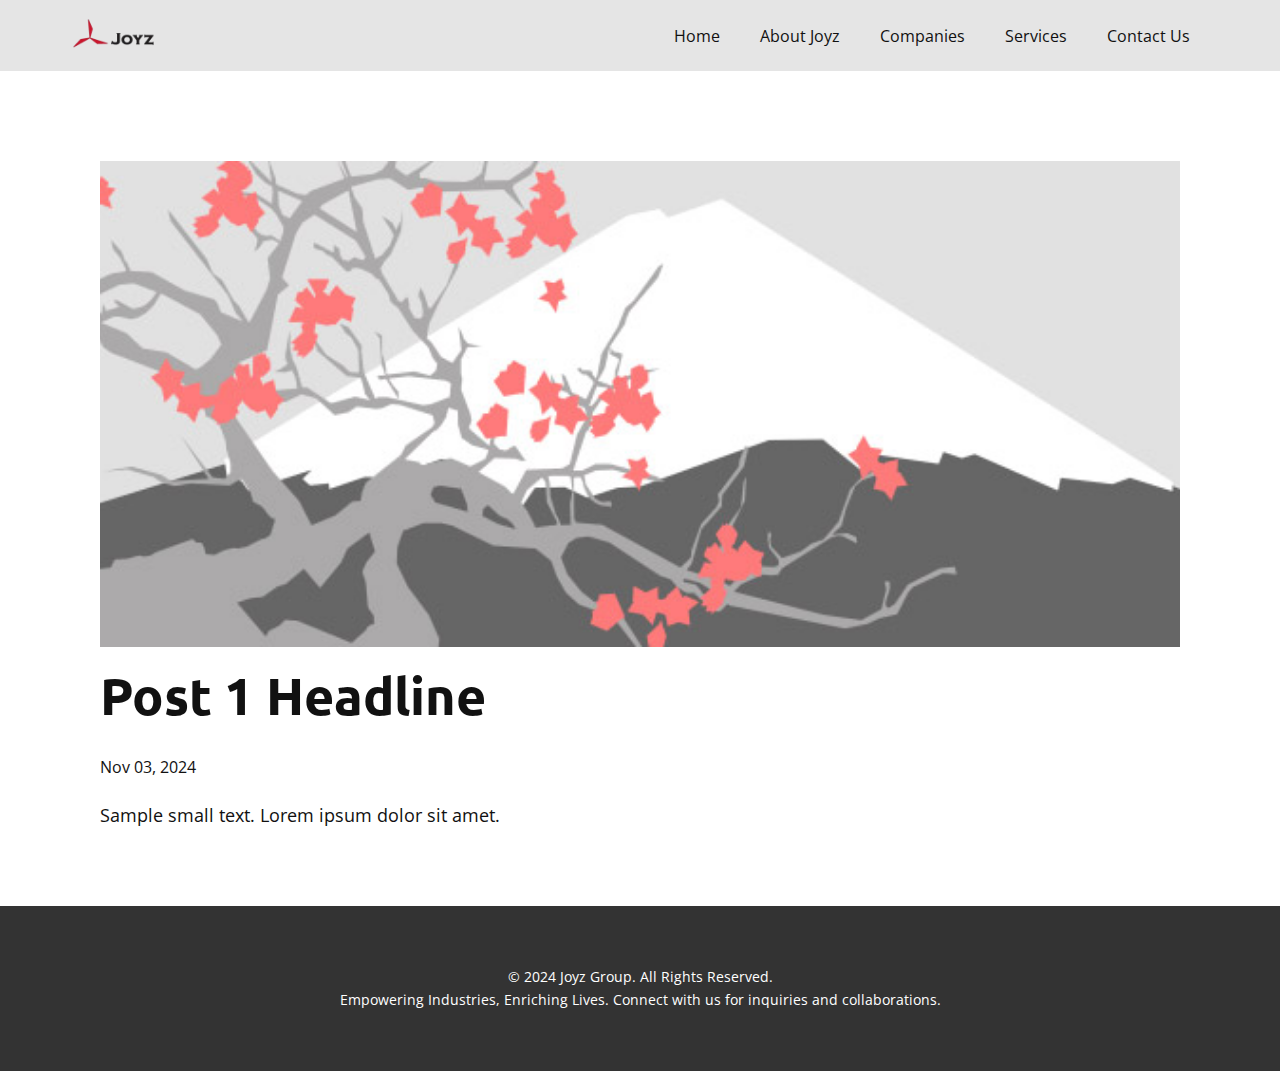
<file: blog/post.html>
<!DOCTYPE html>
<html style="font-size: 16px;" lang="en"><head>
    <meta name="viewport" content="width=device-width, initial-scale=1.0">
    <meta charset="utf-8">
    <meta name="keywords" content="Post 1 Headline">
    <meta name="description" content="">
    <title>Post 1 Headline</title>
    <link rel="stylesheet" href="../nicepage.css" media="screen">
<link rel="stylesheet" href="../Post-Template.css" media="screen">
    <script class="u-script" type="text/javascript" src="../jquery.js" defer=""></script>
    <script class="u-script" type="text/javascript" src="../nicepage.js" defer=""></script>
    <meta name="generator" content="Nicepage 6.21.1, nicepage.com">
    <link rel="icon" href="../images/favicon.jpeg">
    <link id="u-theme-google-font" rel="stylesheet" href="https://fonts.googleapis.com/css?family=Ubuntu:300,300i,400,400i,500,500i,700,700i|Open+Sans:300,300i,400,400i,500,500i,600,600i,700,700i,800,800i">
    
    
    
    <script type="application/ld+json">{
		"@context": "http://schema.org",
		"@type": "Organization",
		"name": "Joyz",
		"logo": "images/jlogo-removebg-preview.png"
}</script>
    <meta name="theme-color" content="#f5703e">
  <meta data-intl-tel-input-cdn-path="intlTelInput/"></head>
  <body data-path-to-root="./" data-include-products="false" class="u-body u-xl-mode" data-lang="en"><header class="u-clearfix u-grey-10 u-header u-sticky u-sticky-b06e u-header" id="sec-5c98"><div class="u-clearfix u-sheet u-sheet-1">
        <a href="#" class="u-image u-logo u-image-1" data-image-width="200" data-image-height="200">
          <img src="../images/jlogo-removebg-preview.png" class="u-logo-image u-logo-image-1">
        </a>
        <nav class="u-menu u-menu-one-level u-offcanvas u-menu-1">
          <div class="menu-collapse" style="font-size: 1rem; letter-spacing: 0px;">
            <a class="u-button-style u-custom-left-right-menu-spacing u-custom-padding-bottom u-custom-top-bottom-menu-spacing u-hamburger-link u-nav-link u-text-active-palette-1-base u-text-hover-palette-2-base" href="#">
              <svg class="u-svg-link" viewBox="0 0 24 24"><use xlink:href="#menu-hamburger"></use></svg>
              <svg class="u-svg-content" version="1.1" id="menu-hamburger" viewBox="0 0 16 16" x="0px" y="0px" xmlns:xlink="http://www.w3.org/1999/xlink" xmlns="http://www.w3.org/2000/svg"><g><rect y="1" width="16" height="2"></rect><rect y="7" width="16" height="2"></rect><rect y="13" width="16" height="2"></rect>
</g></svg>
            </a>
          </div>
          <div class="u-custom-menu u-nav-container">
            <ul class="u-nav u-unstyled u-nav-1"><li class="u-nav-item"><a class="u-button-style u-nav-link u-text-active-palette-1-base u-text-hover-palette-2-base" href="../" style="padding: 7px 20px;">Home</a>
</li><li class="u-nav-item"><a class="u-button-style u-nav-link u-text-active-palette-1-base u-text-hover-palette-2-base" href="../About-Joyz.html" style="padding: 7px 20px;">About Joyz</a>
</li><li class="u-nav-item"><a class="u-button-style u-nav-link u-text-active-palette-1-base u-text-hover-palette-2-base" href="../Companies.html" style="padding: 7px 20px;">Companies</a>
</li><li class="u-nav-item"><a class="u-button-style u-nav-link u-text-active-palette-1-base u-text-hover-palette-2-base" href="../Services.html" style="padding: 7px 20px;">Services</a>
</li><li class="u-nav-item"><a class="u-button-style u-nav-link u-text-active-palette-1-base u-text-hover-palette-2-base" href="../Contact-Us.html" style="padding: 7px 20px;">Contact Us</a>
</li></ul>
          </div>
          <div class="u-custom-menu u-nav-container-collapse">
            <div class="u-black u-container-style u-inner-container-layout u-opacity u-opacity-95 u-sidenav">
              <div class="u-inner-container-layout u-sidenav-overflow">
                <div class="u-menu-close"></div>
                <ul class="u-align-center u-nav u-popupmenu-items u-unstyled u-nav-2"><li class="u-nav-item"><a class="u-button-style u-nav-link" href="../">Home</a>
</li><li class="u-nav-item"><a class="u-button-style u-nav-link" href="../About-Joyz.html">About Joyz</a>
</li><li class="u-nav-item"><a class="u-button-style u-nav-link" href="../Companies.html">Companies</a>
</li><li class="u-nav-item"><a class="u-button-style u-nav-link" href="../Services.html">Services</a>
</li><li class="u-nav-item"><a class="u-button-style u-nav-link" href="../Contact-Us.html">Contact Us</a>
</li></ul>
              </div>
            </div>
            <div class="u-black u-menu-overlay u-opacity u-opacity-70"></div>
          </div>
        </nav>
      </div></header>
    <section class="u-align-center u-clearfix u-section-1" id="sec-6119">
      <div class="u-clearfix u-sheet u-valign-middle-md u-valign-middle-sm u-valign-middle-xs u-sheet-1"><!--post_details--><!--post_details_options_json--><!--{"source":""}--><!--/post_details_options_json--><!--blog_post-->
        <div class="u-container-style u-expanded-width u-post-details u-post-details-1">
          <div class="u-container-layout u-valign-middle u-container-layout-1"><!--blog_post_image-->
            <img alt="" class="u-blog-control u-expanded-width u-image u-image-default u-image-1" src="../images/0fd3416c.jpeg"><!--/blog_post_image--><!--blog_post_header-->
            <h2 class="u-blog-control u-text u-text-1">Post 1 Headline</h2><!--/blog_post_header--><!--blog_post_metadata-->
            <div class="u-blog-control u-metadata u-metadata-1"><!--blog_post_metadata_date-->
              <span class="u-meta-date u-meta-icon">Nov 03, 2024</span><!--/blog_post_metadata_date--><!--blog_post_metadata_category-->
              <!--/blog_post_metadata_category--><!--blog_post_metadata_comments-->
              <!--/blog_post_metadata_comments-->
            </div><!--/blog_post_metadata--><!--blog_post_content-->
            <div class="u-align-justify u-blog-control u-post-content u-text u-text-2 fr-view">
  <p>Sample small text. Lorem ipsum dolor sit amet.</p>
  </div><!--/blog_post_content-->
          </div>
        </div><!--/blog_post--><!--/post_details-->
      </div>
    </section>
    
    
    
    <footer class="u-align-center u-clearfix u-container-align-center u-footer u-grey-80 u-footer" id="sec-b2a9"><div class="u-clearfix u-sheet u-valign-middle u-sheet-1">
        <p class="u-small-text u-text u-text-variant u-text-1"> © 2024 Joyz Group. All Rights Reserved.<br>Empowering Industries, Enriching Lives.&nbsp;Connect with us for inquiries and collaborations.
        </p>
      </div></footer>
  
</body></html>
</file>
